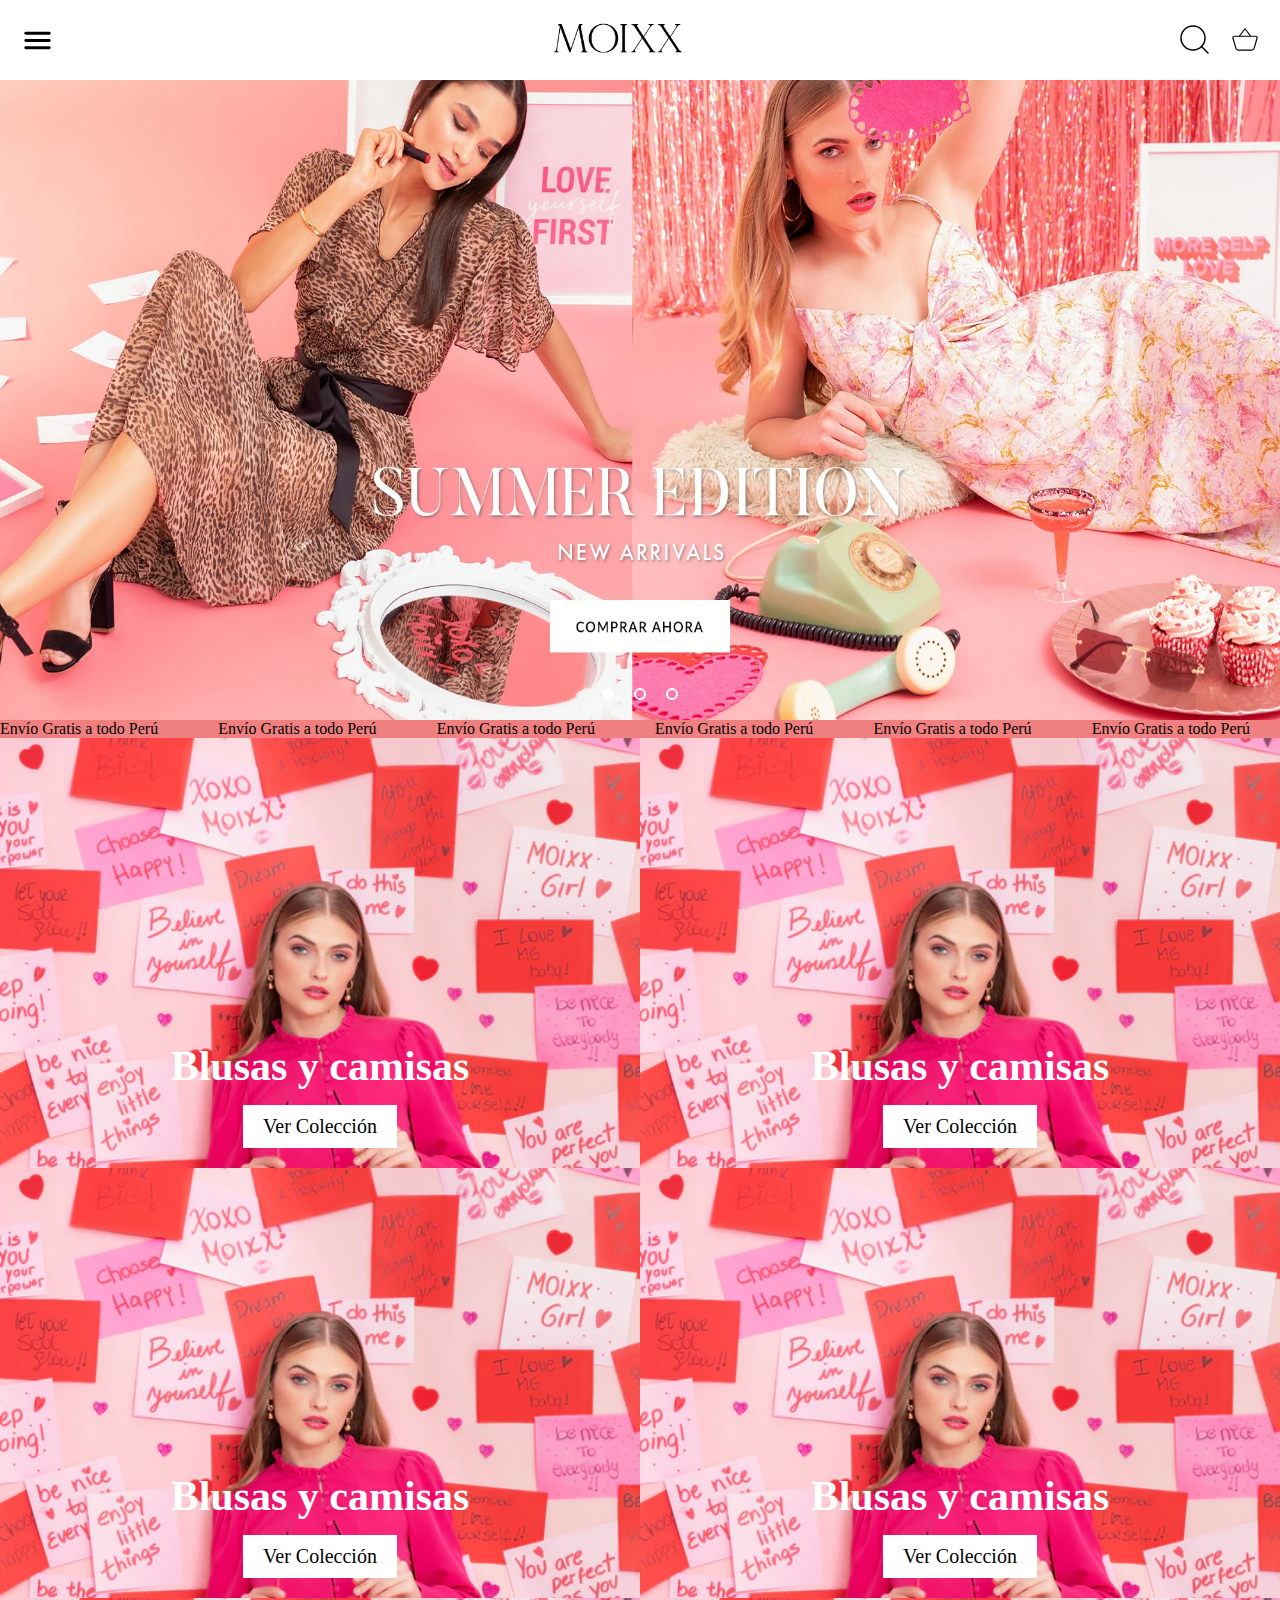
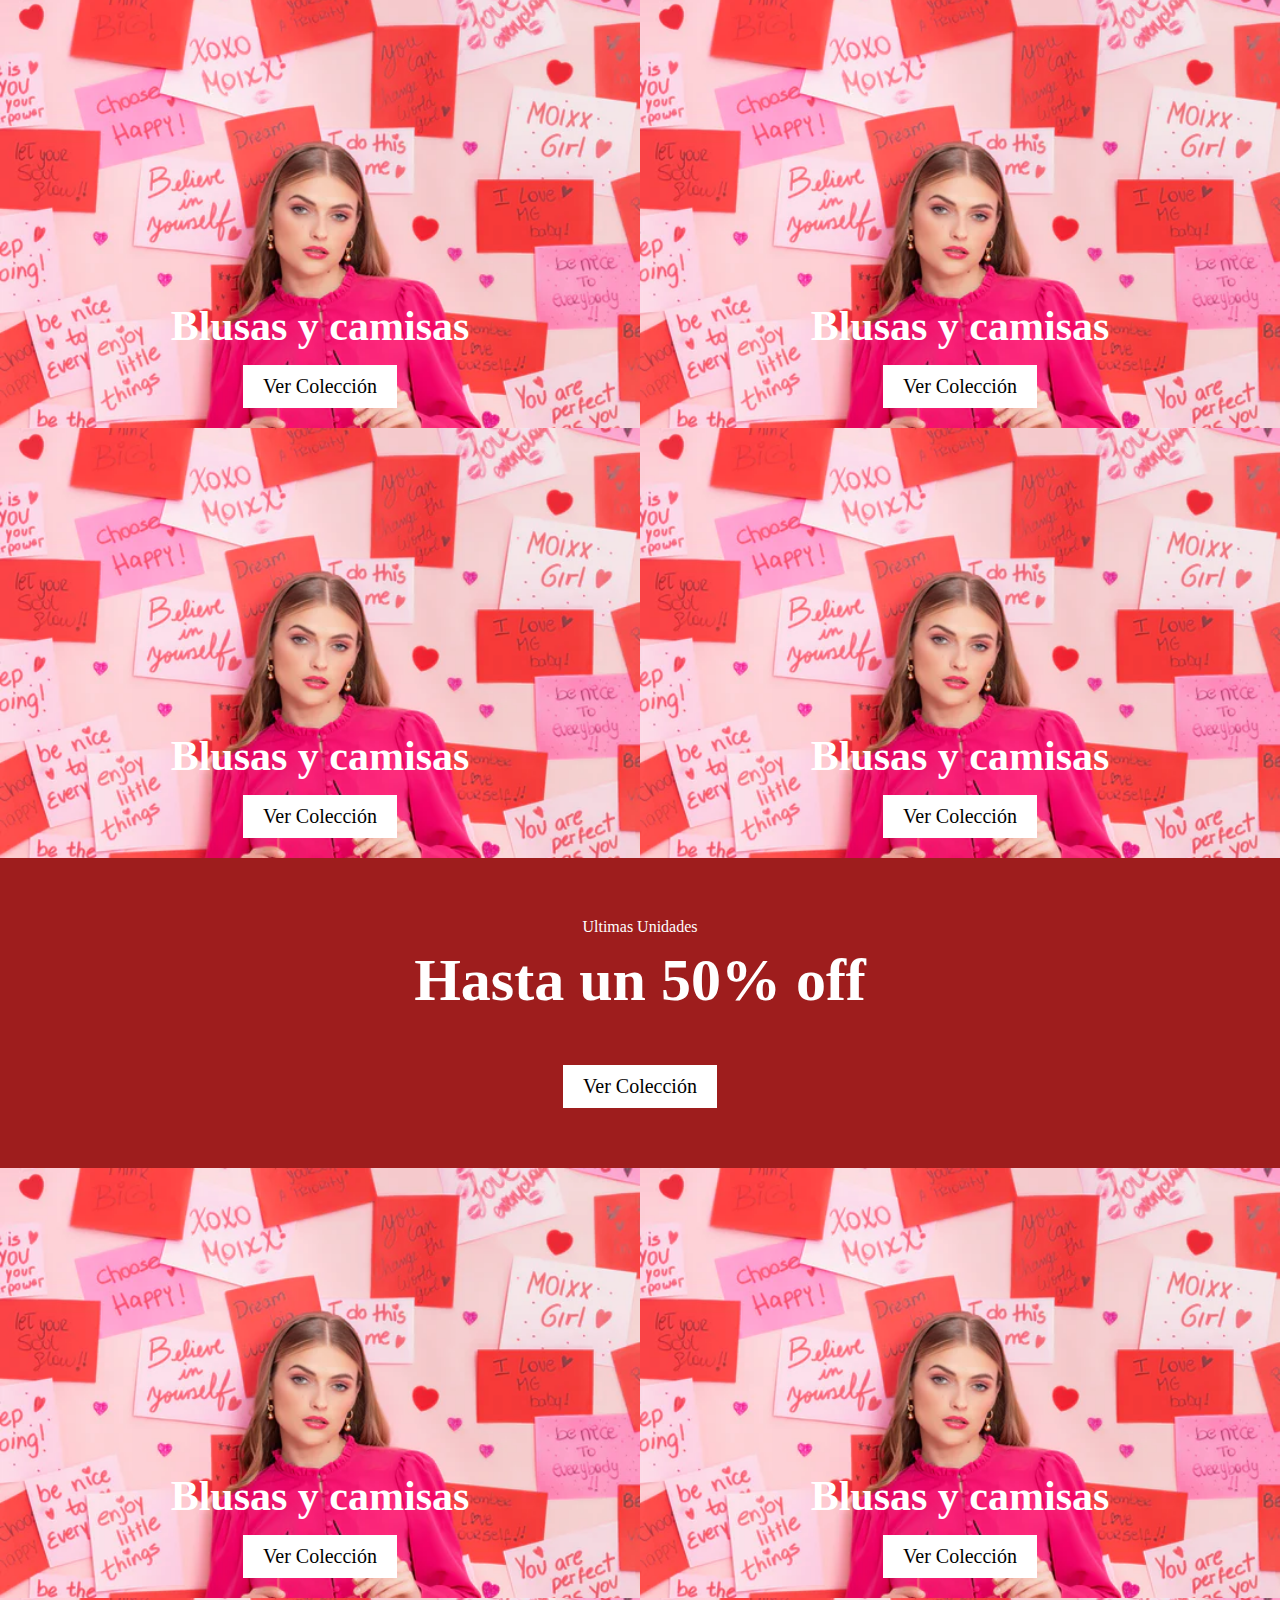
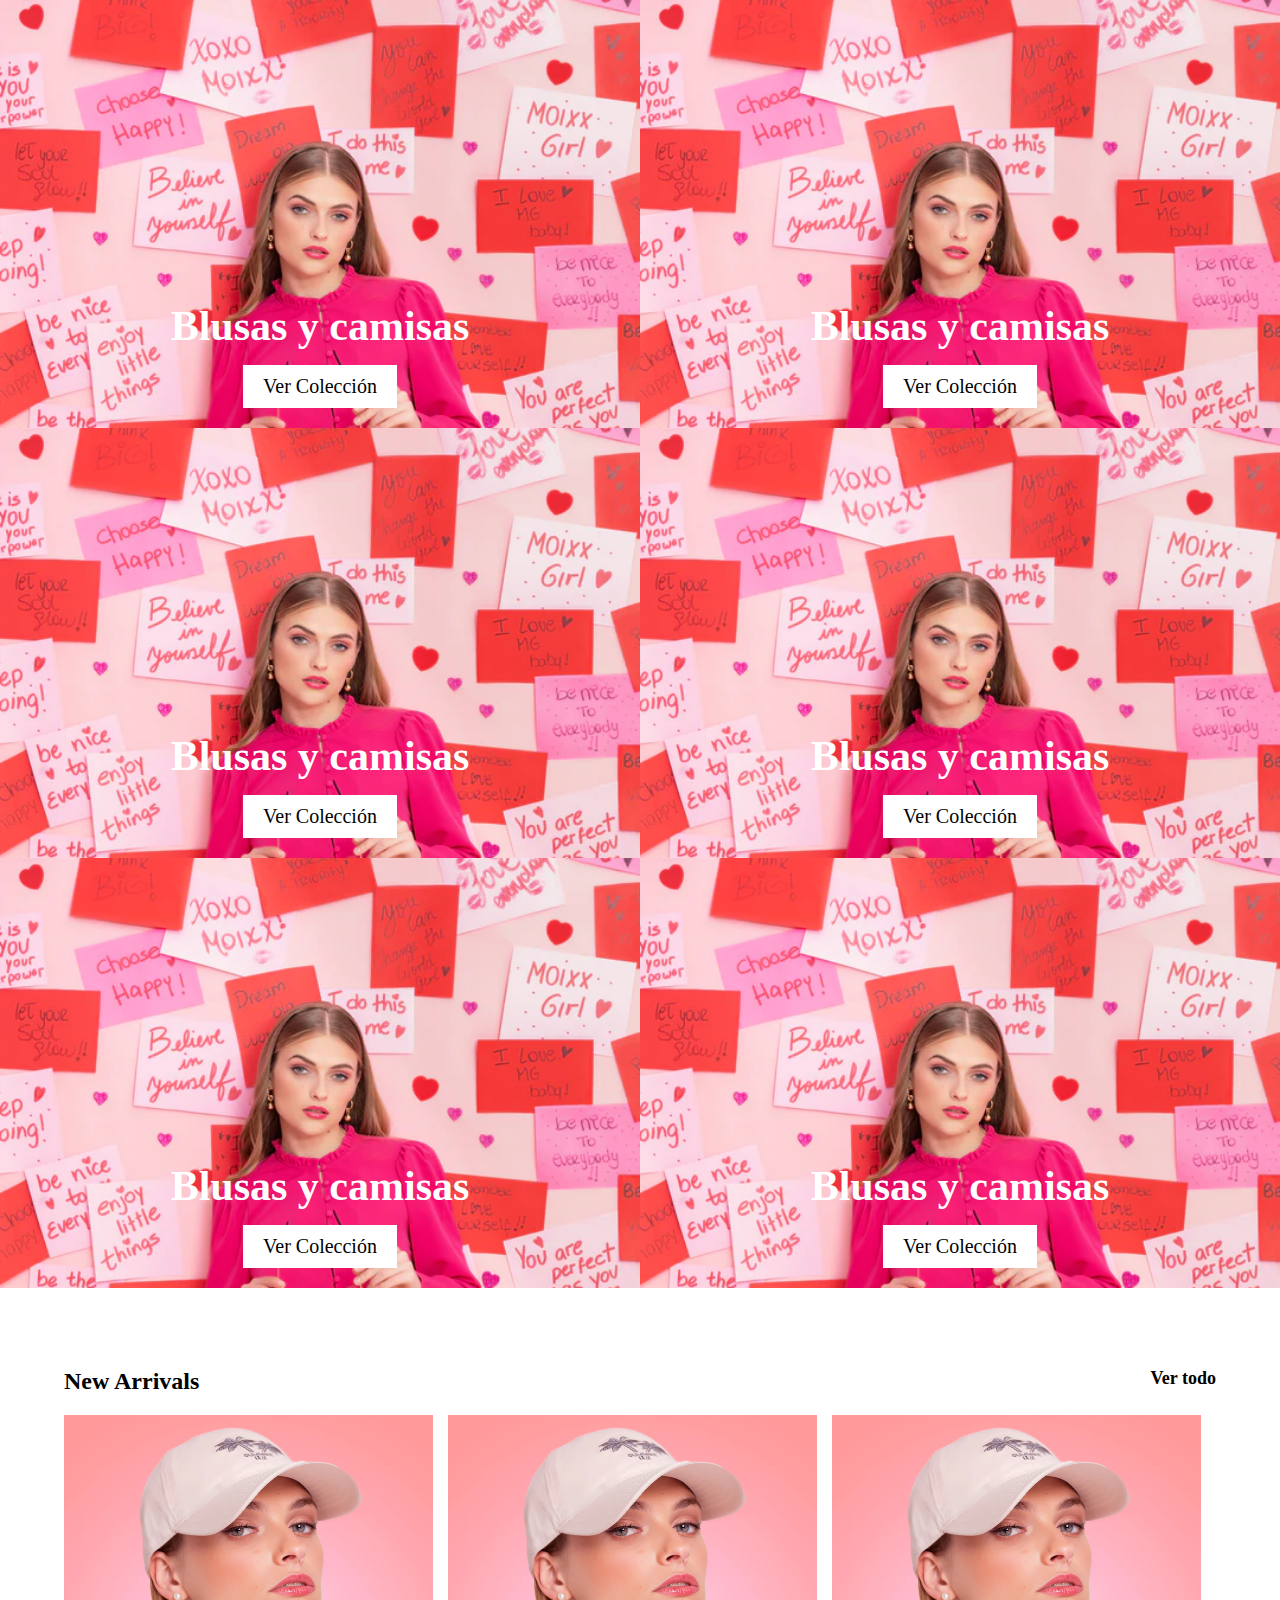
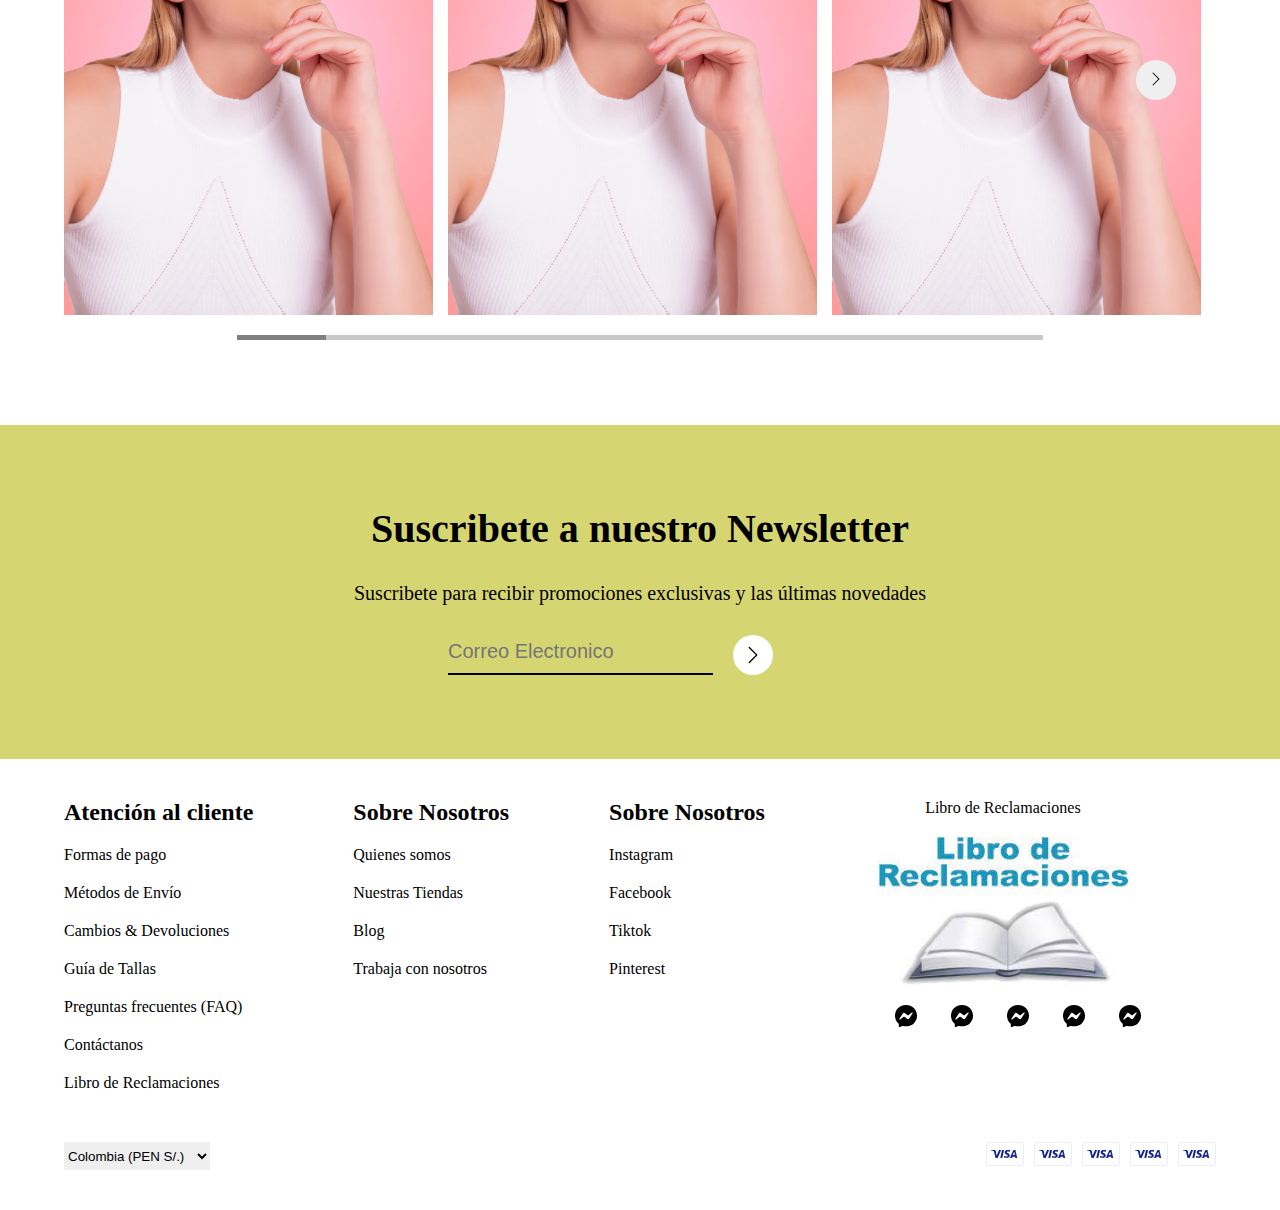
<file: index.html>
<!DOCTYPE html>
<html lang="es">
<head>
    <meta charset="UTF-8">
    <meta http-equiv="X-UA-Compatible" content="IE=edge">
    <meta name="viewport" content="width=device-width, initial-scale=1.0">
    <meta name="robots" content="index, follow" />
    <link rel = “alternate” href = “https://marketing70.com” hreflang = “es-pe” />
    <link rel = “alternate” href = “https://marketing70.com” hreflang = “es-mx” />
    <link rel = “alternate” href = “https://marketing70.com” hreflang = “es-es” />
    <link rel = “alternate” href = “https://marketing70.com” hreflang = “es-ar” />
    <link rel = “alternate” href = “https://marketing70.com” hreflang = “es-br” />
    <link rel = “alternate” href = “https://marketing70.com” hreflang = “es-cl” />
    <link rel = “alternate” href = “https://marketing70.com” hreflang = “es-co” />

    <title>MOIXX</title>

    <meta name="description" content="" />
    <meta name="keywords" content="" />
    <link rel="canonical" href="https://panel7.es" />
    <meta name="author" content="https://marketing70.com" />
    <meta name="theme-color" content="#213242" />
    <link rel="stylesheet" href="./code/css/nosotros.css" />
</head>
<body>
    <header>
        <div class="content">
            <ul>
                <li><a href="./New/index.html">New</a></li>
                <li><a href="./Ropa/index.html">Ropa</a></li>
                <li><a href="./Tops/index.html">Tops</a></li>
                <li><a href="./Vestidos/index.html">Vestidos</a></li>
                <li><a href="./Bottoms/index.html">Bottoms</a></li>
                <li><a href="./Accesorios/index.html">Accesorios</a></li>
                <li><a href="./Sale/index.html">Sale</a></li>
                <li><a href="./index.html">Nosotros</a></li>
            </ul>
            <ul>
                <li><a href="./Cuenta/index.html">Cuenta</a></li>
                <select>
                    <option value="">Colombia (PEN S/.)</option>
                    <option value="">PE (PEN S/.)</option>
                    <option value="">Bolivia (PEN S/.)</option>
                    <option value="">Brasil (PEN S/.)</option>
                    <option value="">Canadá (PEN S/.)</option>
                    <option value="">Chile (PEN S/.)</option>
                    <option value="">Costa Rica (PEN S/.)</option>
                    <option value="">Ecuador (PEN S/.)</option>
                </select>   
            </ul>
        </div>
        <button class="menu"><img src="./rg/svg/menu.svg" alt="menu"></button>
        <a href="./index.html"><img class="logo" src="./rg/logo/LOGO_500_B_500x.avif" alt="logo"></a>
        <ul>
            <li class="option">
                <a href="./New/index.html">New</a>
                <ul class="suboptions">
                    <li><a href="">New - Ropa</li></a>
                    <li><a href="">New - Ropa</li></a>
                </ul>
            </li>
            <li class="option">
                <a href="./Ropa/index.html">Ropa</a>
                <ul class="suboptions">
                    <li><a href="">Blusas & Camisas</li></a>
                    <li><a href="">Polos & Tops</li></a>
                    <li><a href="">Vestidos & Enterizos</li></a>
                    <li><a href="">Chompas & Poleras</li></a>
                    <li><a href="">Abrigos & Casacas</li></a>
                </ul>
            </li>
            <li class="option">
                <a href="./Tops/index.html">Tops</a>
                <ul class="suboptions">
                    <li><a href="">Best Sellers</li></a>
                    <li><a href="">Ready To Work</li></a>
                    <li><a href="">Gift Card - Tarjeta de Regalo</li></a>
                </ul>
            </li>
            <li class="option">
                <a href="./Vestidos/index.html">Vestidos</a>
                <ul class="suboptions">
                    <li><a href="">Blusas & Camisas</li></a>
                    <li><a href="">Polos & Tops</li></a>
                    <li><a href="">Vestidos & Enterizos</li></a>
                    <li><a href="">Chompas & Poleras</li></a>
                    <li><a href="">Abrigos & Casacas</li></a>
                </ul>
            </li>
            <li class="option">
                <a href="./Bottoms/index.html">Bottoms</a>
                <ul class="suboptions">
                    <li><a href="">Blusas & Camisas</li></a>
                    <li><a href="">Polos & Tops</li></a>
                    <li><a href="">Vestidos & Enterizos</li></a>
                    <li><a href="">Chompas & Poleras</li></a>
                    <li><a href="">Abrigos & Casacas</li></a>
                </ul>
            </li>
            <li class="option">
                <a href="./Accesorios/index.html">Accesorios</a>
                <ul class="suboptions">
                    <li><a href="">Blusas & Camisas</li></a>
                    <li><a href="">Polos & Tops</li></a>
                    <li><a href="">Vestidos & Enterizos</li></a>
                    <li><a href="">Chompas & Poleras</li></a>
                    <li><a href="">Abrigos & Casacas</li></a>
                </ul>
            </li>
            <li class="option">
                <a href="./Sale/index.html">Sale</a>
                <ul class="suboptions">
                    <li><a href="">Blusas & Camisas</li></a>
                    <li><a href="">Polos & Tops</li></a>
                    <li><a href="">Vestidos & Enterizos</li></a>
                    <li><a href="">Chompas & Poleras</li></a>
                    <li><a href="">Abrigos & Casacas</li></a>
                </ul>
            </li>
            <li class="option">
                <a href="./index.html">Nosotros</a>
                <ul class="suboptions">
                    <li><a href="">Blusas & Camisas</li></a>
                    <li><a href="">Polos & Tops</li></a>
                    <li><a href="">Vestidos & Enterizos</li></a>
                    <li><a href="">Chompas & Poleras</li></a>
                    <li><a href="">Abrigos & Casacas</li></a>
                </ul>
            </li>
        </ul>
        <div>
            <select>
                <option value="">Colombia (PEN S/.)</option>
                <option value="">PE (PEN S/.)</option>
                <option value="">Bolivia (PEN S/.)</option>
                <option value="">Brasil (PEN S/.)</option>
                <option value="">Canadá (PEN S/.)</option>
                <option value="">Chile (PEN S/.)</option>
                <option value="">Costa Rica (PEN S/.)</option>
                <option value="">Ecuador (PEN S/.)</option>
            </select>
            <a href="../Cuenta/index.html">Cuenta</a>
            <svg class="icon" viewBox="0 0 30 30" version="1.1" xmlns="http://www.w3.org/2000/svg">
                <title>Search</title>
                <g stroke="none" stroke-width="1.5" fill="none" fill-rule="evenodd" stroke-linecap="round" stroke-linejoin="round">
                  <g transform="translate(-1335.000000, -30.000000)" stroke="currentColor">
                    <g transform="translate(1336.000000, 31.000000)">
                      <circle cx="12" cy="12" r="12"></circle>
                      <line x1="27" y1="27" x2="20.475" y2="20.475" id="Path"></line>
                    </g>
                  </g>
                </g>
            </svg>
            <svg class="icon" xmlns="http://www.w3.org/2000/svg" viewBox="0 0 512 512"><title>Basket</title>
                <path d="M68.4 192A20.38 20.38 0 0048 212.2a17.87 17.87 0 00.8 5.5L100.5 400a40.46 40.46 0 0039.1 29.5h232.8a40.88 40.88 0 0039.3-29.5l51.7-182.3.6-5.5a20.38 20.38 0 00-20.4-20.2H68" fill="none" stroke="currentColor" stroke-linejoin="round" stroke-width="20"></path>
                <path fill="none" stroke="currentColor" stroke-linejoin="round" stroke-width="20" d="M160 192l96-128 96 128"></path>
            </svg>
        </div>
    </header>
    <main>
        <section class="home">
            <div class="sliderMove">
                <div class="box one"></div>
                <div class="box two"></div>
                <div class="box tree"></div>
            </div>
            <div class="cont-buttons">
                <button></button>
                <button></button>
                <button></button>
            </div>
        </section>
        
        <section class="cont-marque">
            <div class="marque">
                <span> Envío Gratis a todo Perú </span>
                <span> Envío Gratis a todo Perú </span>
                <span> Envío Gratis a todo Perú </span>
                <span> Envío Gratis a todo Perú </span>
                <span> Envío Gratis a todo Perú </span>
                <span> Envío Gratis a todo Perú </span>
                <span> Envío Gratis a todo Perú </span>
                <span> Envío Gratis a todo Perú </span>
                <span> Envío Gratis a todo Perú </span>
                <span> Envío Gratis a todo Perú </span>
                <span> Envío Gratis a todo Perú </span>
                <span> Envío Gratis a todo Perú </span>
            </div>
        </section>

        <section class="categorias">
            <div class="box-grid">
                <div class="card">
                    <img src="./rg/img/moixx.prueba.31ene01151_540x.webp" alt="photo" />
                    <div>
                        <h2>Blusas y camisas</h2>
                        <a href="">Ver Colección</a>
                    </div>
                </div>
                <div class="card">
                    <img src="./rg/img/moixx.prueba.31ene01151_540x.webp" alt="photo" />
                    <div>
                        <h2>Blusas y camisas</h2>
                        <a href="">Ver Colección</a>
                    </div>
                </div>
                <div class="card">
                    <img src="./rg/img/moixx.prueba.31ene01151_540x.webp" alt="photo" />
                    <div>
                        <h2>Blusas y camisas</h2>
                        <a href="">Ver Colección</a>
                    </div>
                </div>
                <div class="card">
                    <img src="./rg/img/moixx.prueba.31ene01151_540x.webp" alt="photo" />
                    <div>
                        <h2>Blusas y camisas</h2>
                        <a href="">Ver Colección</a>
                    </div>
                </div>
                <div class="card">
                    <img src="./rg/img/moixx.prueba.31ene01151_540x.webp" alt="photo" />
                    <div>
                        <h2>Blusas y camisas</h2>
                        <a href="">Ver Colección</a>
                    </div>
                </div>
                <div class="card">
                    <img src="./rg/img/moixx.prueba.31ene01151_540x.webp" alt="photo" />
                    <div>
                        <h2>Blusas y camisas</h2>
                        <a href="">Ver Colección</a>
                    </div>
                </div>
                <div class="card">
                    <img src="./rg/img/moixx.prueba.31ene01151_540x.webp" alt="photo" />
                    <div>
                        <h2>Blusas y camisas</h2>
                        <a href="">Ver Colección</a>
                    </div>
                </div>
                <div class="card">
                    <img src="./rg/img/moixx.prueba.31ene01151_540x.webp" alt="photo" />
                    <div>
                        <h2>Blusas y camisas</h2>
                        <a href="">Ver Colección</a>
                    </div>
                </div>
            </div>
            <div class="banner">
                    <span>Ultimas Unidades</span>
                    <h2>Hasta un 50% off</h2>
                    <a href="">Ver Colección</a>
            </div>
            <div class="box-grid">
                <div class="card">
                    <img src="./rg/img/moixx.prueba.31ene01151_540x.webp" alt="photo" />
                    <div>
                        <h2>Blusas y camisas</h2>
                        <a href="">Ver Colección</a>
                    </div>
                </div>
                <div class="card">
                    <img src="./rg/img/moixx.prueba.31ene01151_540x.webp" alt="photo" />
                    <div>
                        <h2>Blusas y camisas</h2>
                        <a href="">Ver Colección</a>
                    </div>
                </div>
                <div class="card">
                    <img src="./rg/img/moixx.prueba.31ene01151_540x.webp" alt="photo" />
                    <div>
                        <h2>Blusas y camisas</h2>
                        <a href="">Ver Colección</a>
                    </div>
                </div>
                <div class="card">
                    <img src="./rg/img/moixx.prueba.31ene01151_540x.webp" alt="photo" />
                    <div>
                        <h2>Blusas y camisas</h2>
                        <a href="">Ver Colección</a>
                    </div>
                </div>
                <div class="card">
                    <img src="./rg/img/moixx.prueba.31ene01151_540x.webp" alt="photo" />
                    <div>
                        <h2>Blusas y camisas</h2>
                        <a href="">Ver Colección</a>
                    </div>
                </div>
                <div class="card">
                    <img src="./rg/img/moixx.prueba.31ene01151_540x.webp" alt="photo" />
                    <div>
                        <h2>Blusas y camisas</h2>
                        <a href="">Ver Colección</a>
                    </div>
                </div>
                <div class="card">
                    <img src="./rg/img/moixx.prueba.31ene01151_540x.webp" alt="photo" />
                    <div>
                        <h2>Blusas y camisas</h2>
                        <a href="">Ver Colección</a>
                    </div>
                </div>
                <div class="card">
                    <img src="./rg/img/moixx.prueba.31ene01151_540x.webp" alt="photo" />
                    <div>
                        <h2>Blusas y camisas</h2>
                        <a href="">Ver Colección</a>
                    </div>
                </div>
            </div>
        </section>

        <section class="arrivals">
            <div class="top">
                <h2>New Arrivals</h2>
                <a href="">Ver todo</a>
            </div>
            <div class="slider">
                <div class="sliderMove">
                    <div class="item"><img src="./rg/img/Moixx-11-ene-23-1143_720x.webp" alt="img"></div>
                    <div class="item"><img src="./rg/img/Moixx-11-ene-23-1143_720x.webp" alt="img"></div>
                    <div class="item"><img src="./rg/img/Moixx-11-ene-23-1143_720x.webp" alt="img"></div>
                    <div class="item"><img src="./rg/img/Moixx-11-ene-23-1143_720x.webp" alt="img"></div>
                    <div class="item"><img src="./rg/img/Moixx-11-ene-23-1143_720x.webp" alt="img"></div>
                    <div class="item"><img src="./rg/img/Moixx-11-ene-23-1143_720x.webp" alt="img"></div>
                    <div class="item"><img src="./rg/img/Moixx-11-ene-23-1143_720x.webp" alt="img"></div>
                    <div class="item"><img src="./rg/img/Moixx-11-ene-23-1143_720x.webp" alt="img"></div>
                    <div class="item"><img src="./rg/img/Moixx-11-ene-23-1143_720x.webp" alt="img"></div>
                    <div class="item"><img src="./rg/img/Moixx-11-ene-23-1143_720x.webp" alt="img"></div>
                    <div class="item"><img src="./rg/img/Moixx-11-ene-23-1143_720x.webp" alt="img"></div>
                </div>
                <button class="arrow left"><img src="./rg/svg/chevron-left.svg" alt=""></button>
                <button class="arrow right"><img src="./rg/svg/chevron-right.svg" alt=""></button>
                <div class="cont-barras">
                    <div class="barras"></div>
                    <div class="barras"></div>
                    <div class="barras"></div>
                    <div class="barras"></div>
                    <div class="barras"></div>
                    <div class="barras"></div>
                    <div class="barras"></div>
                    <div class="barras"></div>
                    <div class="barras"></div>
                </div>
            </div>
        </section>

        <section class="subscripcion">
            <h2>Suscribete a nuestro Newsletter</h2>
            <p>Suscribete para recibir promociones exclusivas y las últimas novedades</p>
            <div>
                <input type="text" placeholder="Correo Electronico" />
                <a href=""><img src="./rg/svg/chevron-right.svg" alt=""></a>
            </div>
        </section>
    </main>

    <footer>
        <div class="cont-info">
            <div class="info">
                <h2>Atención al cliente</h2>
                <a href="">Formas de pago</a>
                <a href="">Métodos de Envío</a>
                <a href="">Cambios & Devoluciones</a>
                <a href="">Guía de Tallas</a>
                <a href="">Preguntas frecuentes (FAQ)</a>
                <a href="">Contáctanos</a>
                <a href="">Libro de Reclamaciones</a>
            </div>
            <div class="info">
                <h2>Sobre Nosotros</h2>
                <a href="">Quienes somos</a>
                <a href="">Nuestras Tiendas</a>
                <a href="">Blog</a>
                <a href="">Trabaja con nosotros</a>
            </div>
            <div class="info">
                <h2>Sobre Nosotros</h2>
                <a href="">Instagram</a>
                <a href="">Facebook</a>
                <a href="">Tiktok</a>
                <a href="">Pinterest</a>
            </div>
            <div class="info">
                <a href="">Libro de Reclamaciones</a>
                <img class="libro" src="./rg/img/libro_400x.jpg" alt="libro">
                <div class="redes">
                    <img src="./rg/svg/messenger.svg" alt="">
                    <img src="./rg/svg/messenger.svg" alt="">
                    <img src="./rg/svg/messenger.svg" alt="">
                    <img src="./rg/svg/messenger.svg" alt="">
                    <img src="./rg/svg/messenger.svg" alt="">
                </div>
            </div>
        </div>
        <div class="foot">
            <select>
                <option value="">Colombia (PEN S/.)</option>
                <option value="">PE (PEN S/.)</option>
                <option value="">Bolivia (PEN S/.)</option>
                <option value="">Brasil (PEN S/.)</option>
                <option value="">Canadá (PEN S/.)</option>
                <option value="">Chile (PEN S/.)</option>
                <option value="">Costa Rica (PEN S/.)</option>
                <option value="">Ecuador (PEN S/.)</option>
            </select>

            <ul>
                <li><a href="">
                    <svg class="section-footer__payment-icon" viewBox="0 0 38 24" xmlns="http://www.w3.org/2000/svg" role="img" width="38" height="24" aria-labelledby="pi-visa"><title id="pi-visa">Visa</title><path opacity=".07" d="M35 0H3C1.3 0 0 1.3 0 3v18c0 1.7 1.4 3 3 3h32c1.7 0 3-1.3 3-3V3c0-1.7-1.4-3-3-3z"></path><path fill="#fff" d="M35 1c1.1 0 2 .9 2 2v18c0 1.1-.9 2-2 2H3c-1.1 0-2-.9-2-2V3c0-1.1.9-2 2-2h32"></path><path d="M28.3 10.1H28c-.4 1-.7 1.5-1 3h1.9c-.3-1.5-.3-2.2-.6-3zm2.9 5.9h-1.7c-.1 0-.1 0-.2-.1l-.2-.9-.1-.2h-2.4c-.1 0-.2 0-.2.2l-.3.9c0 .1-.1.1-.1.1h-2.1l.2-.5L27 8.7c0-.5.3-.7.8-.7h1.5c.1 0 .2 0 .2.2l1.4 6.5c.1.4.2.7.2 1.1.1.1.1.1.1.2zm-13.4-.3l.4-1.8c.1 0 .2.1.2.1.7.3 1.4.5 2.1.4.2 0 .5-.1.7-.2.5-.2.5-.7.1-1.1-.2-.2-.5-.3-.8-.5-.4-.2-.8-.4-1.1-.7-1.2-1-.8-2.4-.1-3.1.6-.4.9-.8 1.7-.8 1.2 0 2.5 0 3.1.2h.1c-.1.6-.2 1.1-.4 1.7-.5-.2-1-.4-1.5-.4-.3 0-.6 0-.9.1-.2 0-.3.1-.4.2-.2.2-.2.5 0 .7l.5.4c.4.2.8.4 1.1.6.5.3 1 .8 1.1 1.4.2.9-.1 1.7-.9 2.3-.5.4-.7.6-1.4.6-1.4 0-2.5.1-3.4-.2-.1.2-.1.2-.2.1zm-3.5.3c.1-.7.1-.7.2-1 .5-2.2 1-4.5 1.4-6.7.1-.2.1-.3.3-.3H18c-.2 1.2-.4 2.1-.7 3.2-.3 1.5-.6 3-1 4.5 0 .2-.1.2-.3.2M5 8.2c0-.1.2-.2.3-.2h3.4c.5 0 .9.3 1 .8l.9 4.4c0 .1 0 .1.1.2 0-.1.1-.1.1-.1l2.1-5.1c-.1-.1 0-.2.1-.2h2.1c0 .1 0 .1-.1.2l-3.1 7.3c-.1.2-.1.3-.2.4-.1.1-.3 0-.5 0H9.7c-.1 0-.2 0-.2-.2L7.9 9.5c-.2-.2-.5-.5-.9-.6-.6-.3-1.7-.5-1.9-.5L5 8.2z" fill="#142688"></path></svg>
                </a></li>
                <li><a href="">
                    <svg class="section-footer__payment-icon" viewBox="0 0 38 24" xmlns="http://www.w3.org/2000/svg" role="img" width="38" height="24" aria-labelledby="pi-visa"><title id="pi-visa">Visa</title><path opacity=".07" d="M35 0H3C1.3 0 0 1.3 0 3v18c0 1.7 1.4 3 3 3h32c1.7 0 3-1.3 3-3V3c0-1.7-1.4-3-3-3z"></path><path fill="#fff" d="M35 1c1.1 0 2 .9 2 2v18c0 1.1-.9 2-2 2H3c-1.1 0-2-.9-2-2V3c0-1.1.9-2 2-2h32"></path><path d="M28.3 10.1H28c-.4 1-.7 1.5-1 3h1.9c-.3-1.5-.3-2.2-.6-3zm2.9 5.9h-1.7c-.1 0-.1 0-.2-.1l-.2-.9-.1-.2h-2.4c-.1 0-.2 0-.2.2l-.3.9c0 .1-.1.1-.1.1h-2.1l.2-.5L27 8.7c0-.5.3-.7.8-.7h1.5c.1 0 .2 0 .2.2l1.4 6.5c.1.4.2.7.2 1.1.1.1.1.1.1.2zm-13.4-.3l.4-1.8c.1 0 .2.1.2.1.7.3 1.4.5 2.1.4.2 0 .5-.1.7-.2.5-.2.5-.7.1-1.1-.2-.2-.5-.3-.8-.5-.4-.2-.8-.4-1.1-.7-1.2-1-.8-2.4-.1-3.1.6-.4.9-.8 1.7-.8 1.2 0 2.5 0 3.1.2h.1c-.1.6-.2 1.1-.4 1.7-.5-.2-1-.4-1.5-.4-.3 0-.6 0-.9.1-.2 0-.3.1-.4.2-.2.2-.2.5 0 .7l.5.4c.4.2.8.4 1.1.6.5.3 1 .8 1.1 1.4.2.9-.1 1.7-.9 2.3-.5.4-.7.6-1.4.6-1.4 0-2.5.1-3.4-.2-.1.2-.1.2-.2.1zm-3.5.3c.1-.7.1-.7.2-1 .5-2.2 1-4.5 1.4-6.7.1-.2.1-.3.3-.3H18c-.2 1.2-.4 2.1-.7 3.2-.3 1.5-.6 3-1 4.5 0 .2-.1.2-.3.2M5 8.2c0-.1.2-.2.3-.2h3.4c.5 0 .9.3 1 .8l.9 4.4c0 .1 0 .1.1.2 0-.1.1-.1.1-.1l2.1-5.1c-.1-.1 0-.2.1-.2h2.1c0 .1 0 .1-.1.2l-3.1 7.3c-.1.2-.1.3-.2.4-.1.1-.3 0-.5 0H9.7c-.1 0-.2 0-.2-.2L7.9 9.5c-.2-.2-.5-.5-.9-.6-.6-.3-1.7-.5-1.9-.5L5 8.2z" fill="#142688"></path></svg>
                </a></li>
                <li><a href="">
                    <svg class="section-footer__payment-icon" viewBox="0 0 38 24" xmlns="http://www.w3.org/2000/svg" role="img" width="38" height="24" aria-labelledby="pi-visa"><title id="pi-visa">Visa</title><path opacity=".07" d="M35 0H3C1.3 0 0 1.3 0 3v18c0 1.7 1.4 3 3 3h32c1.7 0 3-1.3 3-3V3c0-1.7-1.4-3-3-3z"></path><path fill="#fff" d="M35 1c1.1 0 2 .9 2 2v18c0 1.1-.9 2-2 2H3c-1.1 0-2-.9-2-2V3c0-1.1.9-2 2-2h32"></path><path d="M28.3 10.1H28c-.4 1-.7 1.5-1 3h1.9c-.3-1.5-.3-2.2-.6-3zm2.9 5.9h-1.7c-.1 0-.1 0-.2-.1l-.2-.9-.1-.2h-2.4c-.1 0-.2 0-.2.2l-.3.9c0 .1-.1.1-.1.1h-2.1l.2-.5L27 8.7c0-.5.3-.7.8-.7h1.5c.1 0 .2 0 .2.2l1.4 6.5c.1.4.2.7.2 1.1.1.1.1.1.1.2zm-13.4-.3l.4-1.8c.1 0 .2.1.2.1.7.3 1.4.5 2.1.4.2 0 .5-.1.7-.2.5-.2.5-.7.1-1.1-.2-.2-.5-.3-.8-.5-.4-.2-.8-.4-1.1-.7-1.2-1-.8-2.4-.1-3.1.6-.4.9-.8 1.7-.8 1.2 0 2.5 0 3.1.2h.1c-.1.6-.2 1.1-.4 1.7-.5-.2-1-.4-1.5-.4-.3 0-.6 0-.9.1-.2 0-.3.1-.4.2-.2.2-.2.5 0 .7l.5.4c.4.2.8.4 1.1.6.5.3 1 .8 1.1 1.4.2.9-.1 1.7-.9 2.3-.5.4-.7.6-1.4.6-1.4 0-2.5.1-3.4-.2-.1.2-.1.2-.2.1zm-3.5.3c.1-.7.1-.7.2-1 .5-2.2 1-4.5 1.4-6.7.1-.2.1-.3.3-.3H18c-.2 1.2-.4 2.1-.7 3.2-.3 1.5-.6 3-1 4.5 0 .2-.1.2-.3.2M5 8.2c0-.1.2-.2.3-.2h3.4c.5 0 .9.3 1 .8l.9 4.4c0 .1 0 .1.1.2 0-.1.1-.1.1-.1l2.1-5.1c-.1-.1 0-.2.1-.2h2.1c0 .1 0 .1-.1.2l-3.1 7.3c-.1.2-.1.3-.2.4-.1.1-.3 0-.5 0H9.7c-.1 0-.2 0-.2-.2L7.9 9.5c-.2-.2-.5-.5-.9-.6-.6-.3-1.7-.5-1.9-.5L5 8.2z" fill="#142688"></path></svg>
                </a></li>
                <li><a href="">
                    <svg class="section-footer__payment-icon" viewBox="0 0 38 24" xmlns="http://www.w3.org/2000/svg" role="img" width="38" height="24" aria-labelledby="pi-visa"><title id="pi-visa">Visa</title><path opacity=".07" d="M35 0H3C1.3 0 0 1.3 0 3v18c0 1.7 1.4 3 3 3h32c1.7 0 3-1.3 3-3V3c0-1.7-1.4-3-3-3z"></path><path fill="#fff" d="M35 1c1.1 0 2 .9 2 2v18c0 1.1-.9 2-2 2H3c-1.1 0-2-.9-2-2V3c0-1.1.9-2 2-2h32"></path><path d="M28.3 10.1H28c-.4 1-.7 1.5-1 3h1.9c-.3-1.5-.3-2.2-.6-3zm2.9 5.9h-1.7c-.1 0-.1 0-.2-.1l-.2-.9-.1-.2h-2.4c-.1 0-.2 0-.2.2l-.3.9c0 .1-.1.1-.1.1h-2.1l.2-.5L27 8.7c0-.5.3-.7.8-.7h1.5c.1 0 .2 0 .2.2l1.4 6.5c.1.4.2.7.2 1.1.1.1.1.1.1.2zm-13.4-.3l.4-1.8c.1 0 .2.1.2.1.7.3 1.4.5 2.1.4.2 0 .5-.1.7-.2.5-.2.5-.7.1-1.1-.2-.2-.5-.3-.8-.5-.4-.2-.8-.4-1.1-.7-1.2-1-.8-2.4-.1-3.1.6-.4.9-.8 1.7-.8 1.2 0 2.5 0 3.1.2h.1c-.1.6-.2 1.1-.4 1.7-.5-.2-1-.4-1.5-.4-.3 0-.6 0-.9.1-.2 0-.3.1-.4.2-.2.2-.2.5 0 .7l.5.4c.4.2.8.4 1.1.6.5.3 1 .8 1.1 1.4.2.9-.1 1.7-.9 2.3-.5.4-.7.6-1.4.6-1.4 0-2.5.1-3.4-.2-.1.2-.1.2-.2.1zm-3.5.3c.1-.7.1-.7.2-1 .5-2.2 1-4.5 1.4-6.7.1-.2.1-.3.3-.3H18c-.2 1.2-.4 2.1-.7 3.2-.3 1.5-.6 3-1 4.5 0 .2-.1.2-.3.2M5 8.2c0-.1.2-.2.3-.2h3.4c.5 0 .9.3 1 .8l.9 4.4c0 .1 0 .1.1.2 0-.1.1-.1.1-.1l2.1-5.1c-.1-.1 0-.2.1-.2h2.1c0 .1 0 .1-.1.2l-3.1 7.3c-.1.2-.1.3-.2.4-.1.1-.3 0-.5 0H9.7c-.1 0-.2 0-.2-.2L7.9 9.5c-.2-.2-.5-.5-.9-.6-.6-.3-1.7-.5-1.9-.5L5 8.2z" fill="#142688"></path></svg>
                </a></li>
                <li><a href="">
                    <svg class="section-footer__payment-icon" viewBox="0 0 38 24" xmlns="http://www.w3.org/2000/svg" role="img" width="38" height="24" aria-labelledby="pi-visa"><title id="pi-visa">Visa</title><path opacity=".07" d="M35 0H3C1.3 0 0 1.3 0 3v18c0 1.7 1.4 3 3 3h32c1.7 0 3-1.3 3-3V3c0-1.7-1.4-3-3-3z"></path><path fill="#fff" d="M35 1c1.1 0 2 .9 2 2v18c0 1.1-.9 2-2 2H3c-1.1 0-2-.9-2-2V3c0-1.1.9-2 2-2h32"></path><path d="M28.3 10.1H28c-.4 1-.7 1.5-1 3h1.9c-.3-1.5-.3-2.2-.6-3zm2.9 5.9h-1.7c-.1 0-.1 0-.2-.1l-.2-.9-.1-.2h-2.4c-.1 0-.2 0-.2.2l-.3.9c0 .1-.1.1-.1.1h-2.1l.2-.5L27 8.7c0-.5.3-.7.8-.7h1.5c.1 0 .2 0 .2.2l1.4 6.5c.1.4.2.7.2 1.1.1.1.1.1.1.2zm-13.4-.3l.4-1.8c.1 0 .2.1.2.1.7.3 1.4.5 2.1.4.2 0 .5-.1.7-.2.5-.2.5-.7.1-1.1-.2-.2-.5-.3-.8-.5-.4-.2-.8-.4-1.1-.7-1.2-1-.8-2.4-.1-3.1.6-.4.9-.8 1.7-.8 1.2 0 2.5 0 3.1.2h.1c-.1.6-.2 1.1-.4 1.7-.5-.2-1-.4-1.5-.4-.3 0-.6 0-.9.1-.2 0-.3.1-.4.2-.2.2-.2.5 0 .7l.5.4c.4.2.8.4 1.1.6.5.3 1 .8 1.1 1.4.2.9-.1 1.7-.9 2.3-.5.4-.7.6-1.4.6-1.4 0-2.5.1-3.4-.2-.1.2-.1.2-.2.1zm-3.5.3c.1-.7.1-.7.2-1 .5-2.2 1-4.5 1.4-6.7.1-.2.1-.3.3-.3H18c-.2 1.2-.4 2.1-.7 3.2-.3 1.5-.6 3-1 4.5 0 .2-.1.2-.3.2M5 8.2c0-.1.2-.2.3-.2h3.4c.5 0 .9.3 1 .8l.9 4.4c0 .1 0 .1.1.2 0-.1.1-.1.1-.1l2.1-5.1c-.1-.1 0-.2.1-.2h2.1c0 .1 0 .1-.1.2l-3.1 7.3c-.1.2-.1.3-.2.4-.1.1-.3 0-.5 0H9.7c-.1 0-.2 0-.2-.2L7.9 9.5c-.2-.2-.5-.5-.9-.6-.6-.3-1.7-.5-1.9-.5L5 8.2z" fill="#142688"></path></svg>
                </a></li>
            </ul>
        </div>
    </footer>
</body>
<script src="./code/scripts/slider.js"></script>
<script src="./code/scripts/sliderArrivals.js"></script>
<script src="./code/scripts/header.js"></script>
</html>
</file>
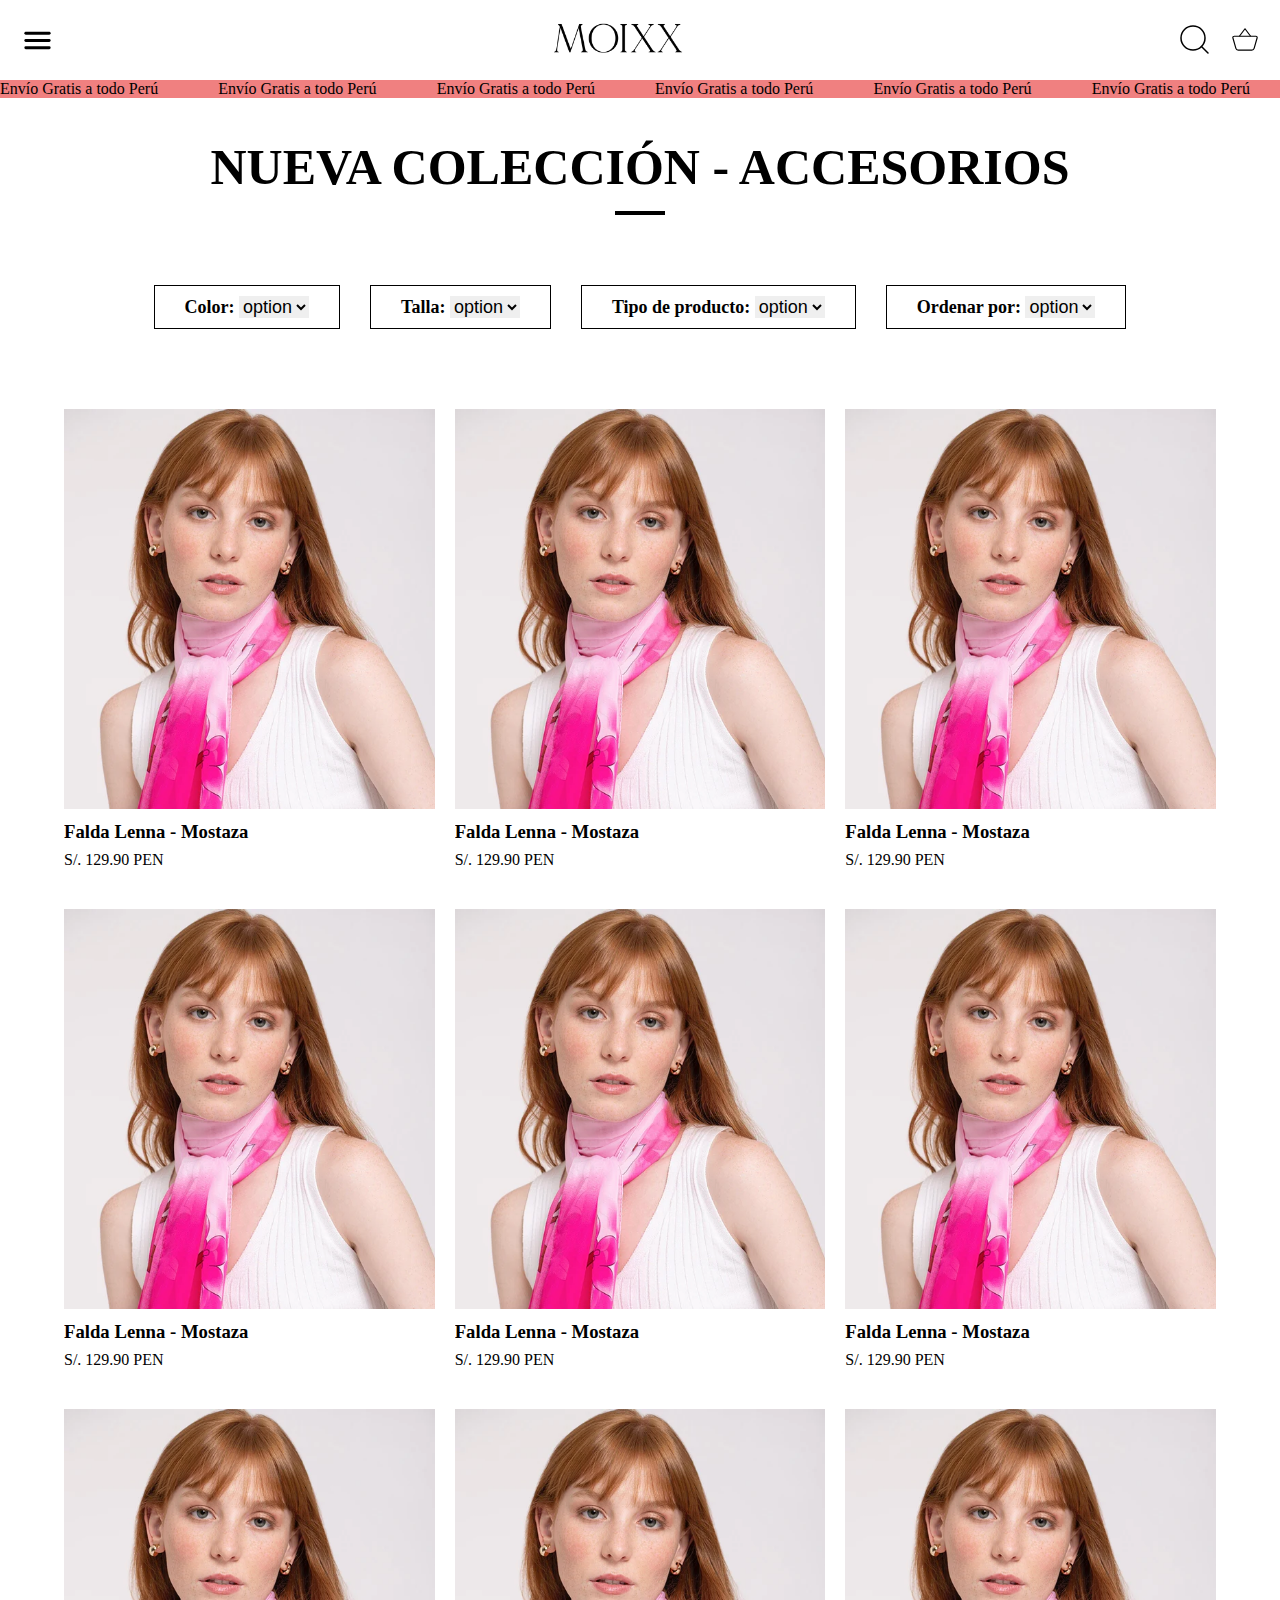
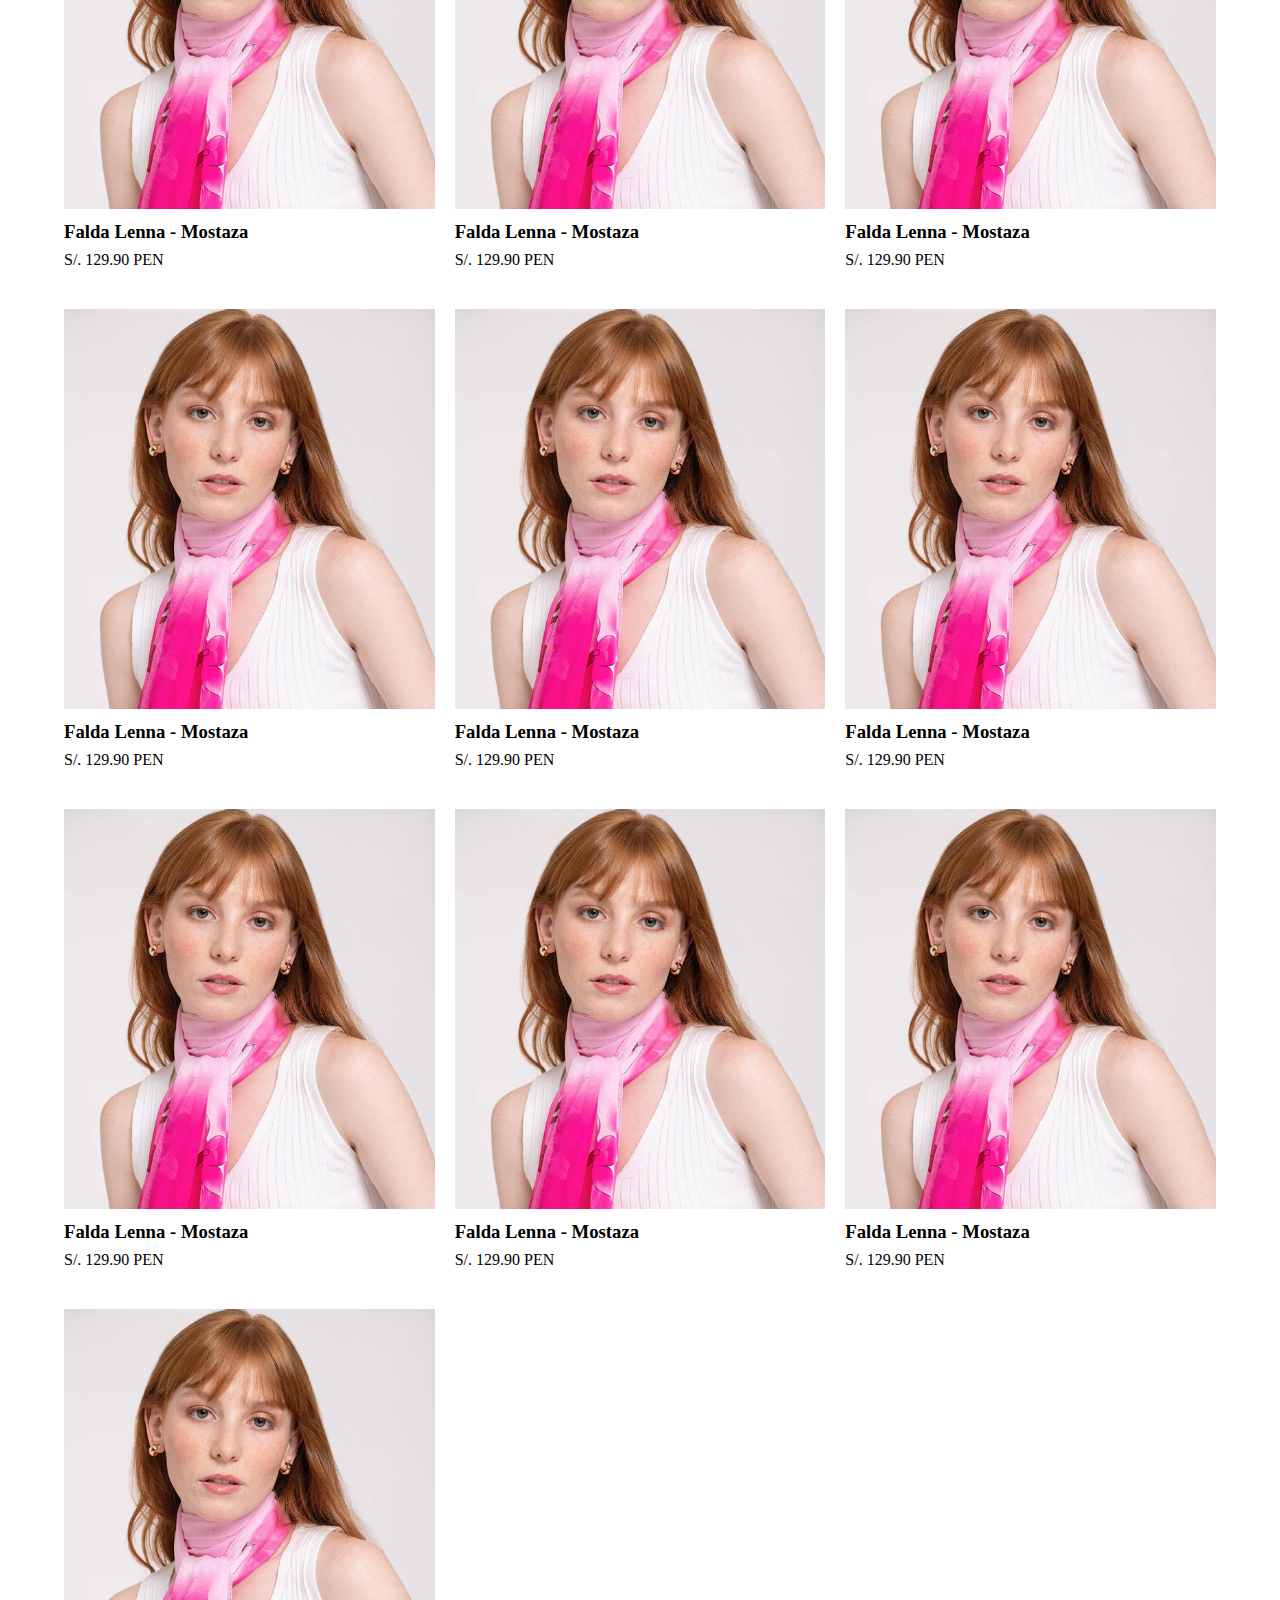
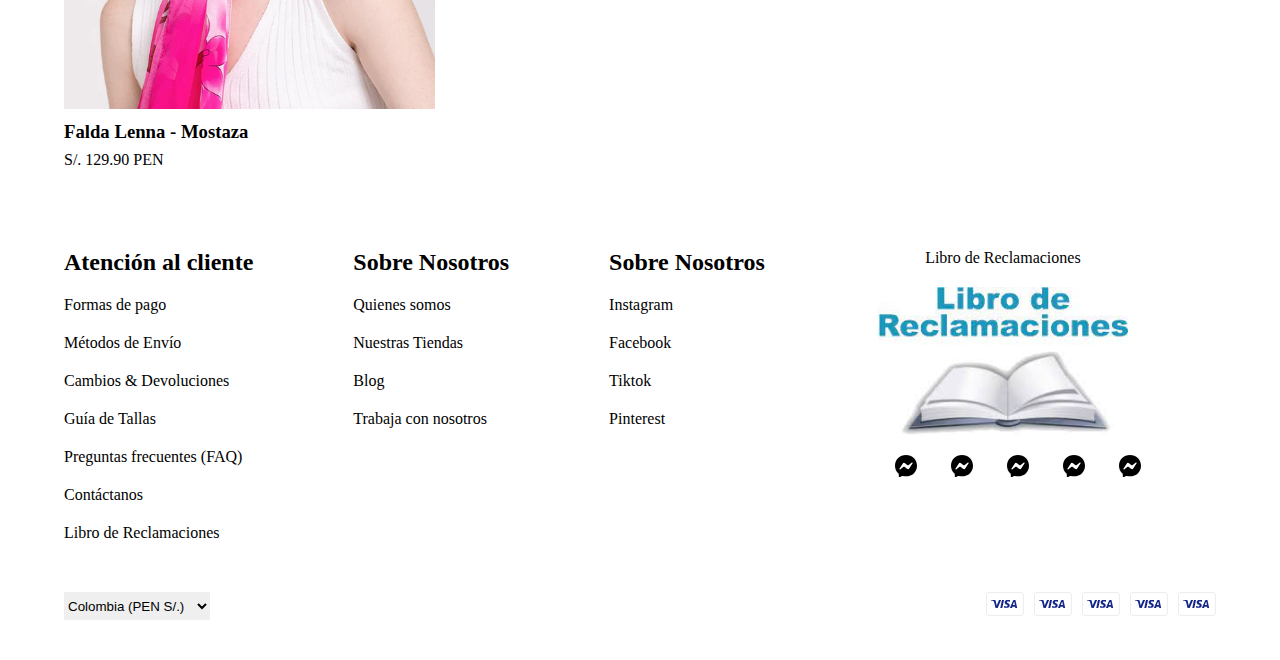
<file: Accesorios/index.html>
<!DOCTYPE html>
<html lang="es">
<head>
    <meta charset="UTF-8">
    <meta http-equiv="X-UA-Compatible" content="IE=edge">
    <meta name="viewport" content="width=device-width, initial-scale=1.0">
    <meta name="robots" content="index, follow" />
    <link rel = “alternate” href = “https://marketing70.com” hreflang = “es-pe” />
    <link rel = “alternate” href = “https://marketing70.com” hreflang = “es-mx” />
    <link rel = “alternate” href = “https://marketing70.com” hreflang = “es-es” />
    <link rel = “alternate” href = “https://marketing70.com” hreflang = “es-ar” />
    <link rel = “alternate” href = “https://marketing70.com” hreflang = “es-br” />
    <link rel = “alternate” href = “https://marketing70.com” hreflang = “es-cl” />
    <link rel = “alternate” href = “https://marketing70.com” hreflang = “es-co” />
    
    <title>MOIXX | Accesorios</title>

    <meta name="description" content="" />
    <meta name="keywords" content="" />
    <link rel="canonical" href="https://panel7.es" />
    <meta name="author" content="https://marketing70.com" />
    <meta name="theme-color" content="#213242" />
    <link rel="stylesheet" href="../code/css/accesorios.css" />
</head>
<body>
    <header>
        <div class="content">
            <ul>
                <li><a href="../New/index.html">New</a></li>
                <li><a href="../Ropa/index.html">Ropa</a></li>
                <li><a href="../Tops/index.html">Tops</a></li>
                <li><a href="../Vestidos/index.html">Vestidos</a></li>
                <li><a href="../Bottoms/index.html">Bottoms</a></li>
                <li><a href="../Accesorios/index.html">Accesorios</a></li>
                <li><a href="../Sale/index.html">Sale</a></li>
                <li><a href="../index.html">Nosotros</a></li>
            </ul>
            <ul>
                <li><a href="../Cuenta/index.html">Cuenta</a></li>
                <select>
                    <option value="">Colombia (PEN S/.)</option>
                    <option value="">PE (PEN S/.)</option>
                    <option value="">Bolivia (PEN S/.)</option>
                    <option value="">Brasil (PEN S/.)</option>
                    <option value="">Canadá (PEN S/.)</option>
                    <option value="">Chile (PEN S/.)</option>
                    <option value="">Costa Rica (PEN S/.)</option>
                    <option value="">Ecuador (PEN S/.)</option>
                </select>   
            </ul>
        </div>
        <button class="menu"><img src="../rg/svg/menu.svg" alt="menu"></button>
        <a href="../index.html"><img class="logo" src="../rg/logo/LOGO_500_B_500x.avif" alt="logo"></a>
        <ul>
            <li class="option">
                <a href="../New/index.html">New</a>
                <ul class="suboptions">
                    <li><a href="">New - Ropa</li></a>
                    <li><a href="">New - Ropa</li></a>
                </ul>
            </li>
            <li class="option">
                <a href="../Ropa/index.html">Ropa</a>
                <ul class="suboptions">
                    <li><a href="">Blusas & Camisas</li></a>
                    <li><a href="">Polos & Tops</li></a>
                    <li><a href="">Vestidos & Enterizos</li></a>
                    <li><a href="">Chompas & Poleras</li></a>
                    <li><a href="">Abrigos & Casacas</li></a>
                </ul>
            </li>
            <li class="option">
                <a href="../Tops/index.html">Tops</a>
                <ul class="suboptions">
                    <li><a href="">Best Sellers</li></a>
                    <li><a href="">Ready To Work</li></a>
                    <li><a href="">Gift Card - Tarjeta de Regalo</li></a>
                </ul>
            </li>
            <li class="option">
                <a href="../Vestidos/index.html">Vestidos</a>
                <ul class="suboptions">
                    <li><a href="">Blusas & Camisas</li></a>
                    <li><a href="">Polos & Tops</li></a>
                    <li><a href="">Vestidos & Enterizos</li></a>
                    <li><a href="">Chompas & Poleras</li></a>
                    <li><a href="">Abrigos & Casacas</li></a>
                </ul>
            </li>
            <li class="option">
                <a href="../Bottoms/index.html">Bottoms</a>
                <ul class="suboptions">
                    <li><a href="">Blusas & Camisas</li></a>
                    <li><a href="">Polos & Tops</li></a>
                    <li><a href="">Vestidos & Enterizos</li></a>
                    <li><a href="">Chompas & Poleras</li></a>
                    <li><a href="">Abrigos & Casacas</li></a>
                </ul>
            </li>
            <li class="option">
                <a href="../Accesorios/index.html">Accesorios</a>
                <ul class="suboptions">
                    <li><a href="">Blusas & Camisas</li></a>
                    <li><a href="">Polos & Tops</li></a>
                    <li><a href="">Vestidos & Enterizos</li></a>
                    <li><a href="">Chompas & Poleras</li></a>
                    <li><a href="">Abrigos & Casacas</li></a>
                </ul>
            </li>
            <li class="option">
                <a href="../Sale/index.html">Sale</a>
                <ul class="suboptions">
                    <li><a href="">Blusas & Camisas</li></a>
                    <li><a href="">Polos & Tops</li></a>
                    <li><a href="">Vestidos & Enterizos</li></a>
                    <li><a href="">Chompas & Poleras</li></a>
                    <li><a href="">Abrigos & Casacas</li></a>
                </ul>
            </li>
            <li class="option">
                <a href="../index.html">Nosotros</a>
                <ul class="suboptions">
                    <li><a href="">Blusas & Camisas</li></a>
                    <li><a href="">Polos & Tops</li></a>
                    <li><a href="">Vestidos & Enterizos</li></a>
                    <li><a href="">Chompas & Poleras</li></a>
                    <li><a href="">Abrigos & Casacas</li></a>
                </ul>
            </li>
        </ul>
        <div>
            <select>
                <option value="">Colombia (PEN S/.)</option>
                <option value="">PE (PEN S/.)</option>
                <option value="">Bolivia (PEN S/.)</option>
                <option value="">Brasil (PEN S/.)</option>
                <option value="">Canadá (PEN S/.)</option>
                <option value="">Chile (PEN S/.)</option>
                <option value="">Costa Rica (PEN S/.)</option>
                <option value="">Ecuador (PEN S/.)</option>
            </select>
            <a href="../Cuenta/index.html">Cuenta</a>
            <svg class="icon" viewBox="0 0 30 30" version="1.1" xmlns="http://www.w3.org/2000/svg">
                <title>Search</title>
                <g stroke="none" stroke-width="1.5" fill="none" fill-rule="evenodd" stroke-linecap="round" stroke-linejoin="round">
                  <g transform="translate(-1335.000000, -30.000000)" stroke="currentColor">
                    <g transform="translate(1336.000000, 31.000000)">
                      <circle cx="12" cy="12" r="12"></circle>
                      <line x1="27" y1="27" x2="20.475" y2="20.475" id="Path"></line>
                    </g>
                  </g>
                </g>
            </svg>
            <svg class="icon" xmlns="http://www.w3.org/2000/svg" viewBox="0 0 512 512"><title>Basket</title>
                <path d="M68.4 192A20.38 20.38 0 0048 212.2a17.87 17.87 0 00.8 5.5L100.5 400a40.46 40.46 0 0039.1 29.5h232.8a40.88 40.88 0 0039.3-29.5l51.7-182.3.6-5.5a20.38 20.38 0 00-20.4-20.2H68" fill="none" stroke="currentColor" stroke-linejoin="round" stroke-width="20"></path>
                <path fill="none" stroke="currentColor" stroke-linejoin="round" stroke-width="20" d="M160 192l96-128 96 128"></path>
            </svg>
        </div>
    </header>

    <main>
        <section class="cont-marque">
            <div class="marque">
                <span> Envío Gratis a todo Perú </span>
                <span> Envío Gratis a todo Perú </span>
                <span> Envío Gratis a todo Perú </span>
                <span> Envío Gratis a todo Perú </span>
                <span> Envío Gratis a todo Perú </span>
                <span> Envío Gratis a todo Perú </span>
                <span> Envío Gratis a todo Perú </span>
                <span> Envío Gratis a todo Perú </span>
                <span> Envío Gratis a todo Perú </span>
                <span> Envío Gratis a todo Perú </span>
                <span> Envío Gratis a todo Perú </span>
                <span> Envío Gratis a todo Perú </span>
            </div>
        </section>

        <section class="coleccion">
            <h1>NUEVA COLECCIÓN - ACCESORIOS</h1>
            <hr>
            <div class="cont-selects">
                <div>
                    <span>Color: </span>
                    <select name="" id="">
                    <option value="">option</option>
                    <option value="">option</option>
                    <option value="">option</option>
                    <option value="">option</option>
                    <option value="">option</option>
                </select></div>
                <div>
                    <span>Talla: </span>
                    <select name="" id="">
                    <option value="">option</option>
                    <option value="">option</option>
                    <option value="">option</option>
                    <option value="">option</option>
                    <option value="">option</option>
                </select></div>
                <div>
                    <span>Tipo de producto: </span>
                    <select name="" id="">
                    <option value="">option</option>
                    <option value="">option</option>
                    <option value="">option</option>
                    <option value="">option</option>
                    <option value="">option</option>
                </select></div>
                <div>
                    <span>Ordenar por: </span>
                    <select name="" id="">
                    <option value="">option</option>
                    <option value="">option</option>
                    <option value="">option</option>
                    <option value="">option</option>
                    <option value="">option</option>
                </select></div>
            </div>
        </section>

        <section class="box-grid">
            <a href="">
                <div class="card">
                    <img src="../rg/img/08copia_540x.webp" alt="modelo">
                    <h3>Falda Lenna - Mostaza</h3>
                    <span>S/. 129.90 PEN</span>
                </div>
            </a>
            <a href="">
                <div class="card">
                <img src="../rg/img/08copia_540x.webp" alt="modelo">
                <h3>Falda Lenna - Mostaza</h3>
                <span>S/. 129.90 PEN</span>
                </div>
            </a>
            <a href="">
                <div class="card">
                <img src="../rg/img/08copia_540x.webp" alt="modelo">
                <h3>Falda Lenna - Mostaza</h3>
                <span>S/. 129.90 PEN</span>
                </div>
            </a>
            <a href="">
                <div class="card">
                <img src="../rg/img/08copia_540x.webp" alt="modelo">
                <h3>Falda Lenna - Mostaza</h3>
                <span>S/. 129.90 PEN</span>
                </div>
            </a>
            <a href="">
                <div class="card">
                <img src="../rg/img/08copia_540x.webp" alt="modelo">
                <h3>Falda Lenna - Mostaza</h3>
                <span>S/. 129.90 PEN</span>
                </div>
            </a>
            <a href="">
                <div class="card">
                <img src="../rg/img/08copia_540x.webp" alt="modelo">
                <h3>Falda Lenna - Mostaza</h3>
                <span>S/. 129.90 PEN</span>
                </div>
            </a>
            <a href="">
                <div class="card">
                <img src="../rg/img/08copia_540x.webp" alt="modelo">
                <h3>Falda Lenna - Mostaza</h3>
                <span>S/. 129.90 PEN</span>
                </div>
            </a>
            <a href="">
                <div class="card">
                <img src="../rg/img/08copia_540x.webp" alt="modelo">
                <h3>Falda Lenna - Mostaza</h3>
                <span>S/. 129.90 PEN</span>
                </div>
            </a>
            <a href="">
                <div class="card">
                <img src="../rg/img/08copia_540x.webp" alt="modelo">
                <h3>Falda Lenna - Mostaza</h3>
                <span>S/. 129.90 PEN</span>
                </div>
            </a>
            <a href="">
                <div class="card">
                <img src="../rg/img/08copia_540x.webp" alt="modelo">
                <h3>Falda Lenna - Mostaza</h3>
                <span>S/. 129.90 PEN</span>
                </div>
            </a>
            <a href="">
                <div class="card">
                <img src="../rg/img/08copia_540x.webp" alt="modelo">
                <h3>Falda Lenna - Mostaza</h3>
                <span>S/. 129.90 PEN</span>
                </div>
            </a>
            <a href="">
                <div class="card">
                <img src="../rg/img/08copia_540x.webp" alt="modelo">
                <h3>Falda Lenna - Mostaza</h3>
                <span>S/. 129.90 PEN</span>
                </div>
            </a>
            <a href="">
                <div class="card">
                <img src="../rg/img/08copia_540x.webp" alt="modelo">
                <h3>Falda Lenna - Mostaza</h3>
                <span>S/. 129.90 PEN</span>
                </div>
            </a>
            <a href="">
                <div class="card">
                <img src="../rg/img/08copia_540x.webp" alt="modelo">
                <h3>Falda Lenna - Mostaza</h3>
                <span>S/. 129.90 PEN</span>
                </div>
            </a>
            <a href="">
                <div class="card">
                <img src="../rg/img/08copia_540x.webp" alt="modelo">
                <h3>Falda Lenna - Mostaza</h3>
                <span>S/. 129.90 PEN</span>
                </div>
            </a>
            <a href="">
                <div class="card">
                <img src="../rg/img/08copia_540x.webp" alt="modelo">
                <h3>Falda Lenna - Mostaza</h3>
                <span>S/. 129.90 PEN</span>
                </div>
            </a>
        </section>
    </main>

    <footer>
        <div class="cont-info">
            <div class="info">
                <h2>Atención al cliente</h2>
                <a href="">Formas de pago</a>
                <a href="">Métodos de Envío</a>
                <a href="">Cambios & Devoluciones</a>
                <a href="">Guía de Tallas</a>
                <a href="">Preguntas frecuentes (FAQ)</a>
                <a href="">Contáctanos</a>
                <a href="">Libro de Reclamaciones</a>
            </div>
            <div class="info">
                <h2>Sobre Nosotros</h2>
                <a href="">Quienes somos</a>
                <a href="">Nuestras Tiendas</a>
                <a href="">Blog</a>
                <a href="">Trabaja con nosotros</a>
            </div>
            <div class="info">
                <h2>Sobre Nosotros</h2>
                <a href="">Instagram</a>
                <a href="">Facebook</a>
                <a href="">Tiktok</a>
                <a href="">Pinterest</a>
            </div>
            <div class="info">
                <a href="">Libro de Reclamaciones</a>
                <img class="libro" src="../rg/img/libro_400x.jpg" alt="libro">
                <div class="redes">
                    <img src="../rg/svg/messenger.svg" alt="">
                    <img src="../rg/svg/messenger.svg" alt="">
                    <img src="../rg/svg/messenger.svg" alt="">
                    <img src="../rg/svg/messenger.svg" alt="">
                    <img src="../rg/svg/messenger.svg" alt="">
                </div>
            </div>
        </div>
        <div class="foot">
            <select>
                <option value="">Colombia (PEN S/.)</option>
                <option value="">PE (PEN S/.)</option>
                <option value="">Bolivia (PEN S/.)</option>
                <option value="">Brasil (PEN S/.)</option>
                <option value="">Canadá (PEN S/.)</option>
                <option value="">Chile (PEN S/.)</option>
                <option value="">Costa Rica (PEN S/.)</option>
                <option value="">Ecuador (PEN S/.)</option>
            </select>

            <ul>
                <li><a href="">
                    <svg class="section-footer__payment-icon" viewBox="0 0 38 24" xmlns="http://www.w3.org/2000/svg" role="img" width="38" height="24" aria-labelledby="pi-visa"><title id="pi-visa">Visa</title><path opacity=".07" d="M35 0H3C1.3 0 0 1.3 0 3v18c0 1.7 1.4 3 3 3h32c1.7 0 3-1.3 3-3V3c0-1.7-1.4-3-3-3z"></path><path fill="#fff" d="M35 1c1.1 0 2 .9 2 2v18c0 1.1-.9 2-2 2H3c-1.1 0-2-.9-2-2V3c0-1.1.9-2 2-2h32"></path><path d="M28.3 10.1H28c-.4 1-.7 1.5-1 3h1.9c-.3-1.5-.3-2.2-.6-3zm2.9 5.9h-1.7c-.1 0-.1 0-.2-.1l-.2-.9-.1-.2h-2.4c-.1 0-.2 0-.2.2l-.3.9c0 .1-.1.1-.1.1h-2.1l.2-.5L27 8.7c0-.5.3-.7.8-.7h1.5c.1 0 .2 0 .2.2l1.4 6.5c.1.4.2.7.2 1.1.1.1.1.1.1.2zm-13.4-.3l.4-1.8c.1 0 .2.1.2.1.7.3 1.4.5 2.1.4.2 0 .5-.1.7-.2.5-.2.5-.7.1-1.1-.2-.2-.5-.3-.8-.5-.4-.2-.8-.4-1.1-.7-1.2-1-.8-2.4-.1-3.1.6-.4.9-.8 1.7-.8 1.2 0 2.5 0 3.1.2h.1c-.1.6-.2 1.1-.4 1.7-.5-.2-1-.4-1.5-.4-.3 0-.6 0-.9.1-.2 0-.3.1-.4.2-.2.2-.2.5 0 .7l.5.4c.4.2.8.4 1.1.6.5.3 1 .8 1.1 1.4.2.9-.1 1.7-.9 2.3-.5.4-.7.6-1.4.6-1.4 0-2.5.1-3.4-.2-.1.2-.1.2-.2.1zm-3.5.3c.1-.7.1-.7.2-1 .5-2.2 1-4.5 1.4-6.7.1-.2.1-.3.3-.3H18c-.2 1.2-.4 2.1-.7 3.2-.3 1.5-.6 3-1 4.5 0 .2-.1.2-.3.2M5 8.2c0-.1.2-.2.3-.2h3.4c.5 0 .9.3 1 .8l.9 4.4c0 .1 0 .1.1.2 0-.1.1-.1.1-.1l2.1-5.1c-.1-.1 0-.2.1-.2h2.1c0 .1 0 .1-.1.2l-3.1 7.3c-.1.2-.1.3-.2.4-.1.1-.3 0-.5 0H9.7c-.1 0-.2 0-.2-.2L7.9 9.5c-.2-.2-.5-.5-.9-.6-.6-.3-1.7-.5-1.9-.5L5 8.2z" fill="#142688"></path></svg>
                </a></li>
                <li><a href="">
                    <svg class="section-footer__payment-icon" viewBox="0 0 38 24" xmlns="http://www.w3.org/2000/svg" role="img" width="38" height="24" aria-labelledby="pi-visa"><title id="pi-visa">Visa</title><path opacity=".07" d="M35 0H3C1.3 0 0 1.3 0 3v18c0 1.7 1.4 3 3 3h32c1.7 0 3-1.3 3-3V3c0-1.7-1.4-3-3-3z"></path><path fill="#fff" d="M35 1c1.1 0 2 .9 2 2v18c0 1.1-.9 2-2 2H3c-1.1 0-2-.9-2-2V3c0-1.1.9-2 2-2h32"></path><path d="M28.3 10.1H28c-.4 1-.7 1.5-1 3h1.9c-.3-1.5-.3-2.2-.6-3zm2.9 5.9h-1.7c-.1 0-.1 0-.2-.1l-.2-.9-.1-.2h-2.4c-.1 0-.2 0-.2.2l-.3.9c0 .1-.1.1-.1.1h-2.1l.2-.5L27 8.7c0-.5.3-.7.8-.7h1.5c.1 0 .2 0 .2.2l1.4 6.5c.1.4.2.7.2 1.1.1.1.1.1.1.2zm-13.4-.3l.4-1.8c.1 0 .2.1.2.1.7.3 1.4.5 2.1.4.2 0 .5-.1.7-.2.5-.2.5-.7.1-1.1-.2-.2-.5-.3-.8-.5-.4-.2-.8-.4-1.1-.7-1.2-1-.8-2.4-.1-3.1.6-.4.9-.8 1.7-.8 1.2 0 2.5 0 3.1.2h.1c-.1.6-.2 1.1-.4 1.7-.5-.2-1-.4-1.5-.4-.3 0-.6 0-.9.1-.2 0-.3.1-.4.2-.2.2-.2.5 0 .7l.5.4c.4.2.8.4 1.1.6.5.3 1 .8 1.1 1.4.2.9-.1 1.7-.9 2.3-.5.4-.7.6-1.4.6-1.4 0-2.5.1-3.4-.2-.1.2-.1.2-.2.1zm-3.5.3c.1-.7.1-.7.2-1 .5-2.2 1-4.5 1.4-6.7.1-.2.1-.3.3-.3H18c-.2 1.2-.4 2.1-.7 3.2-.3 1.5-.6 3-1 4.5 0 .2-.1.2-.3.2M5 8.2c0-.1.2-.2.3-.2h3.4c.5 0 .9.3 1 .8l.9 4.4c0 .1 0 .1.1.2 0-.1.1-.1.1-.1l2.1-5.1c-.1-.1 0-.2.1-.2h2.1c0 .1 0 .1-.1.2l-3.1 7.3c-.1.2-.1.3-.2.4-.1.1-.3 0-.5 0H9.7c-.1 0-.2 0-.2-.2L7.9 9.5c-.2-.2-.5-.5-.9-.6-.6-.3-1.7-.5-1.9-.5L5 8.2z" fill="#142688"></path></svg>
                </a></li>
                <li><a href="">
                    <svg class="section-footer__payment-icon" viewBox="0 0 38 24" xmlns="http://www.w3.org/2000/svg" role="img" width="38" height="24" aria-labelledby="pi-visa"><title id="pi-visa">Visa</title><path opacity=".07" d="M35 0H3C1.3 0 0 1.3 0 3v18c0 1.7 1.4 3 3 3h32c1.7 0 3-1.3 3-3V3c0-1.7-1.4-3-3-3z"></path><path fill="#fff" d="M35 1c1.1 0 2 .9 2 2v18c0 1.1-.9 2-2 2H3c-1.1 0-2-.9-2-2V3c0-1.1.9-2 2-2h32"></path><path d="M28.3 10.1H28c-.4 1-.7 1.5-1 3h1.9c-.3-1.5-.3-2.2-.6-3zm2.9 5.9h-1.7c-.1 0-.1 0-.2-.1l-.2-.9-.1-.2h-2.4c-.1 0-.2 0-.2.2l-.3.9c0 .1-.1.1-.1.1h-2.1l.2-.5L27 8.7c0-.5.3-.7.8-.7h1.5c.1 0 .2 0 .2.2l1.4 6.5c.1.4.2.7.2 1.1.1.1.1.1.1.2zm-13.4-.3l.4-1.8c.1 0 .2.1.2.1.7.3 1.4.5 2.1.4.2 0 .5-.1.7-.2.5-.2.5-.7.1-1.1-.2-.2-.5-.3-.8-.5-.4-.2-.8-.4-1.1-.7-1.2-1-.8-2.4-.1-3.1.6-.4.9-.8 1.7-.8 1.2 0 2.5 0 3.1.2h.1c-.1.6-.2 1.1-.4 1.7-.5-.2-1-.4-1.5-.4-.3 0-.6 0-.9.1-.2 0-.3.1-.4.2-.2.2-.2.5 0 .7l.5.4c.4.2.8.4 1.1.6.5.3 1 .8 1.1 1.4.2.9-.1 1.7-.9 2.3-.5.4-.7.6-1.4.6-1.4 0-2.5.1-3.4-.2-.1.2-.1.2-.2.1zm-3.5.3c.1-.7.1-.7.2-1 .5-2.2 1-4.5 1.4-6.7.1-.2.1-.3.3-.3H18c-.2 1.2-.4 2.1-.7 3.2-.3 1.5-.6 3-1 4.5 0 .2-.1.2-.3.2M5 8.2c0-.1.2-.2.3-.2h3.4c.5 0 .9.3 1 .8l.9 4.4c0 .1 0 .1.1.2 0-.1.1-.1.1-.1l2.1-5.1c-.1-.1 0-.2.1-.2h2.1c0 .1 0 .1-.1.2l-3.1 7.3c-.1.2-.1.3-.2.4-.1.1-.3 0-.5 0H9.7c-.1 0-.2 0-.2-.2L7.9 9.5c-.2-.2-.5-.5-.9-.6-.6-.3-1.7-.5-1.9-.5L5 8.2z" fill="#142688"></path></svg>
                </a></li>
                <li><a href="">
                    <svg class="section-footer__payment-icon" viewBox="0 0 38 24" xmlns="http://www.w3.org/2000/svg" role="img" width="38" height="24" aria-labelledby="pi-visa"><title id="pi-visa">Visa</title><path opacity=".07" d="M35 0H3C1.3 0 0 1.3 0 3v18c0 1.7 1.4 3 3 3h32c1.7 0 3-1.3 3-3V3c0-1.7-1.4-3-3-3z"></path><path fill="#fff" d="M35 1c1.1 0 2 .9 2 2v18c0 1.1-.9 2-2 2H3c-1.1 0-2-.9-2-2V3c0-1.1.9-2 2-2h32"></path><path d="M28.3 10.1H28c-.4 1-.7 1.5-1 3h1.9c-.3-1.5-.3-2.2-.6-3zm2.9 5.9h-1.7c-.1 0-.1 0-.2-.1l-.2-.9-.1-.2h-2.4c-.1 0-.2 0-.2.2l-.3.9c0 .1-.1.1-.1.1h-2.1l.2-.5L27 8.7c0-.5.3-.7.8-.7h1.5c.1 0 .2 0 .2.2l1.4 6.5c.1.4.2.7.2 1.1.1.1.1.1.1.2zm-13.4-.3l.4-1.8c.1 0 .2.1.2.1.7.3 1.4.5 2.1.4.2 0 .5-.1.7-.2.5-.2.5-.7.1-1.1-.2-.2-.5-.3-.8-.5-.4-.2-.8-.4-1.1-.7-1.2-1-.8-2.4-.1-3.1.6-.4.9-.8 1.7-.8 1.2 0 2.5 0 3.1.2h.1c-.1.6-.2 1.1-.4 1.7-.5-.2-1-.4-1.5-.4-.3 0-.6 0-.9.1-.2 0-.3.1-.4.2-.2.2-.2.5 0 .7l.5.4c.4.2.8.4 1.1.6.5.3 1 .8 1.1 1.4.2.9-.1 1.7-.9 2.3-.5.4-.7.6-1.4.6-1.4 0-2.5.1-3.4-.2-.1.2-.1.2-.2.1zm-3.5.3c.1-.7.1-.7.2-1 .5-2.2 1-4.5 1.4-6.7.1-.2.1-.3.3-.3H18c-.2 1.2-.4 2.1-.7 3.2-.3 1.5-.6 3-1 4.5 0 .2-.1.2-.3.2M5 8.2c0-.1.2-.2.3-.2h3.4c.5 0 .9.3 1 .8l.9 4.4c0 .1 0 .1.1.2 0-.1.1-.1.1-.1l2.1-5.1c-.1-.1 0-.2.1-.2h2.1c0 .1 0 .1-.1.2l-3.1 7.3c-.1.2-.1.3-.2.4-.1.1-.3 0-.5 0H9.7c-.1 0-.2 0-.2-.2L7.9 9.5c-.2-.2-.5-.5-.9-.6-.6-.3-1.7-.5-1.9-.5L5 8.2z" fill="#142688"></path></svg>
                </a></li>
                <li><a href="">
                    <svg class="section-footer__payment-icon" viewBox="0 0 38 24" xmlns="http://www.w3.org/2000/svg" role="img" width="38" height="24" aria-labelledby="pi-visa"><title id="pi-visa">Visa</title><path opacity=".07" d="M35 0H3C1.3 0 0 1.3 0 3v18c0 1.7 1.4 3 3 3h32c1.7 0 3-1.3 3-3V3c0-1.7-1.4-3-3-3z"></path><path fill="#fff" d="M35 1c1.1 0 2 .9 2 2v18c0 1.1-.9 2-2 2H3c-1.1 0-2-.9-2-2V3c0-1.1.9-2 2-2h32"></path><path d="M28.3 10.1H28c-.4 1-.7 1.5-1 3h1.9c-.3-1.5-.3-2.2-.6-3zm2.9 5.9h-1.7c-.1 0-.1 0-.2-.1l-.2-.9-.1-.2h-2.4c-.1 0-.2 0-.2.2l-.3.9c0 .1-.1.1-.1.1h-2.1l.2-.5L27 8.7c0-.5.3-.7.8-.7h1.5c.1 0 .2 0 .2.2l1.4 6.5c.1.4.2.7.2 1.1.1.1.1.1.1.2zm-13.4-.3l.4-1.8c.1 0 .2.1.2.1.7.3 1.4.5 2.1.4.2 0 .5-.1.7-.2.5-.2.5-.7.1-1.1-.2-.2-.5-.3-.8-.5-.4-.2-.8-.4-1.1-.7-1.2-1-.8-2.4-.1-3.1.6-.4.9-.8 1.7-.8 1.2 0 2.5 0 3.1.2h.1c-.1.6-.2 1.1-.4 1.7-.5-.2-1-.4-1.5-.4-.3 0-.6 0-.9.1-.2 0-.3.1-.4.2-.2.2-.2.5 0 .7l.5.4c.4.2.8.4 1.1.6.5.3 1 .8 1.1 1.4.2.9-.1 1.7-.9 2.3-.5.4-.7.6-1.4.6-1.4 0-2.5.1-3.4-.2-.1.2-.1.2-.2.1zm-3.5.3c.1-.7.1-.7.2-1 .5-2.2 1-4.5 1.4-6.7.1-.2.1-.3.3-.3H18c-.2 1.2-.4 2.1-.7 3.2-.3 1.5-.6 3-1 4.5 0 .2-.1.2-.3.2M5 8.2c0-.1.2-.2.3-.2h3.4c.5 0 .9.3 1 .8l.9 4.4c0 .1 0 .1.1.2 0-.1.1-.1.1-.1l2.1-5.1c-.1-.1 0-.2.1-.2h2.1c0 .1 0 .1-.1.2l-3.1 7.3c-.1.2-.1.3-.2.4-.1.1-.3 0-.5 0H9.7c-.1 0-.2 0-.2-.2L7.9 9.5c-.2-.2-.5-.5-.9-.6-.6-.3-1.7-.5-1.9-.5L5 8.2z" fill="#142688"></path></svg>
                </a></li>
            </ul>
        </div>
    </footer>
</body>
<script src="../code/scripts/header_second.js"></script>
</html>
</file>
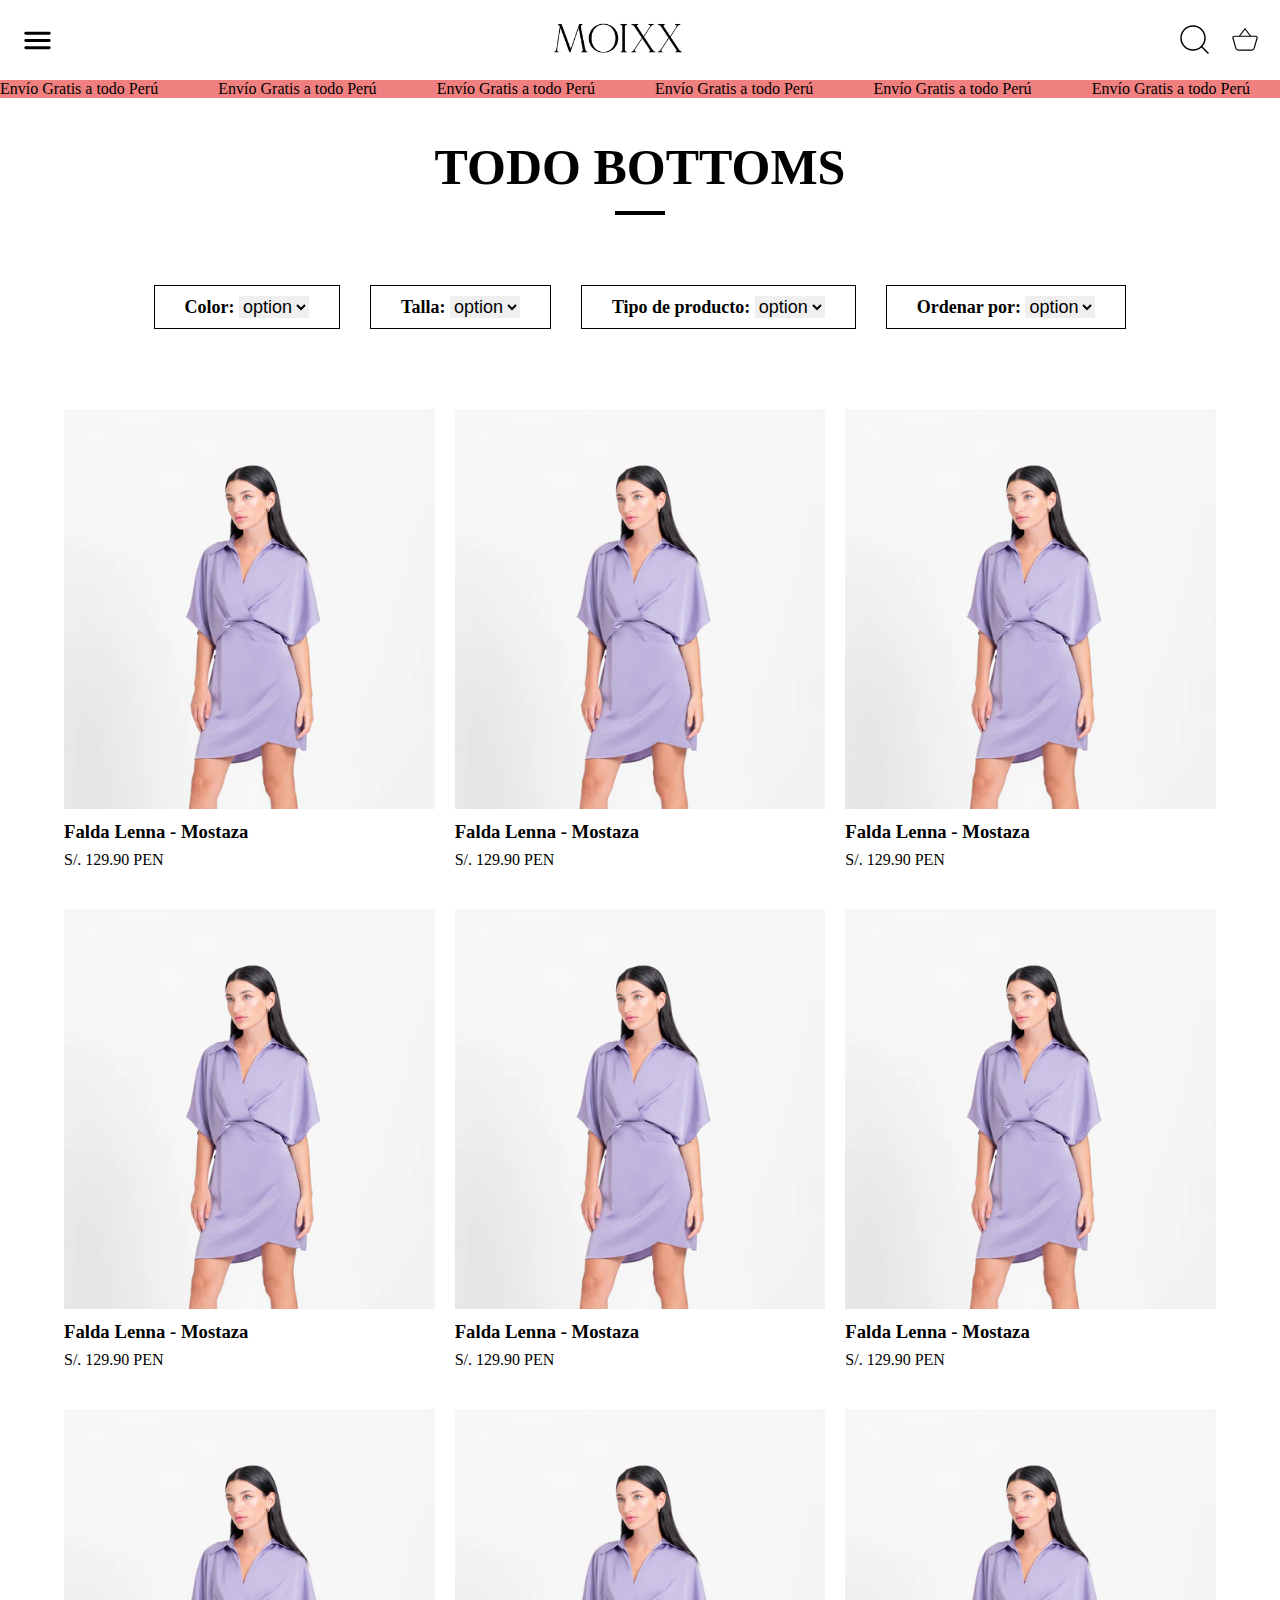
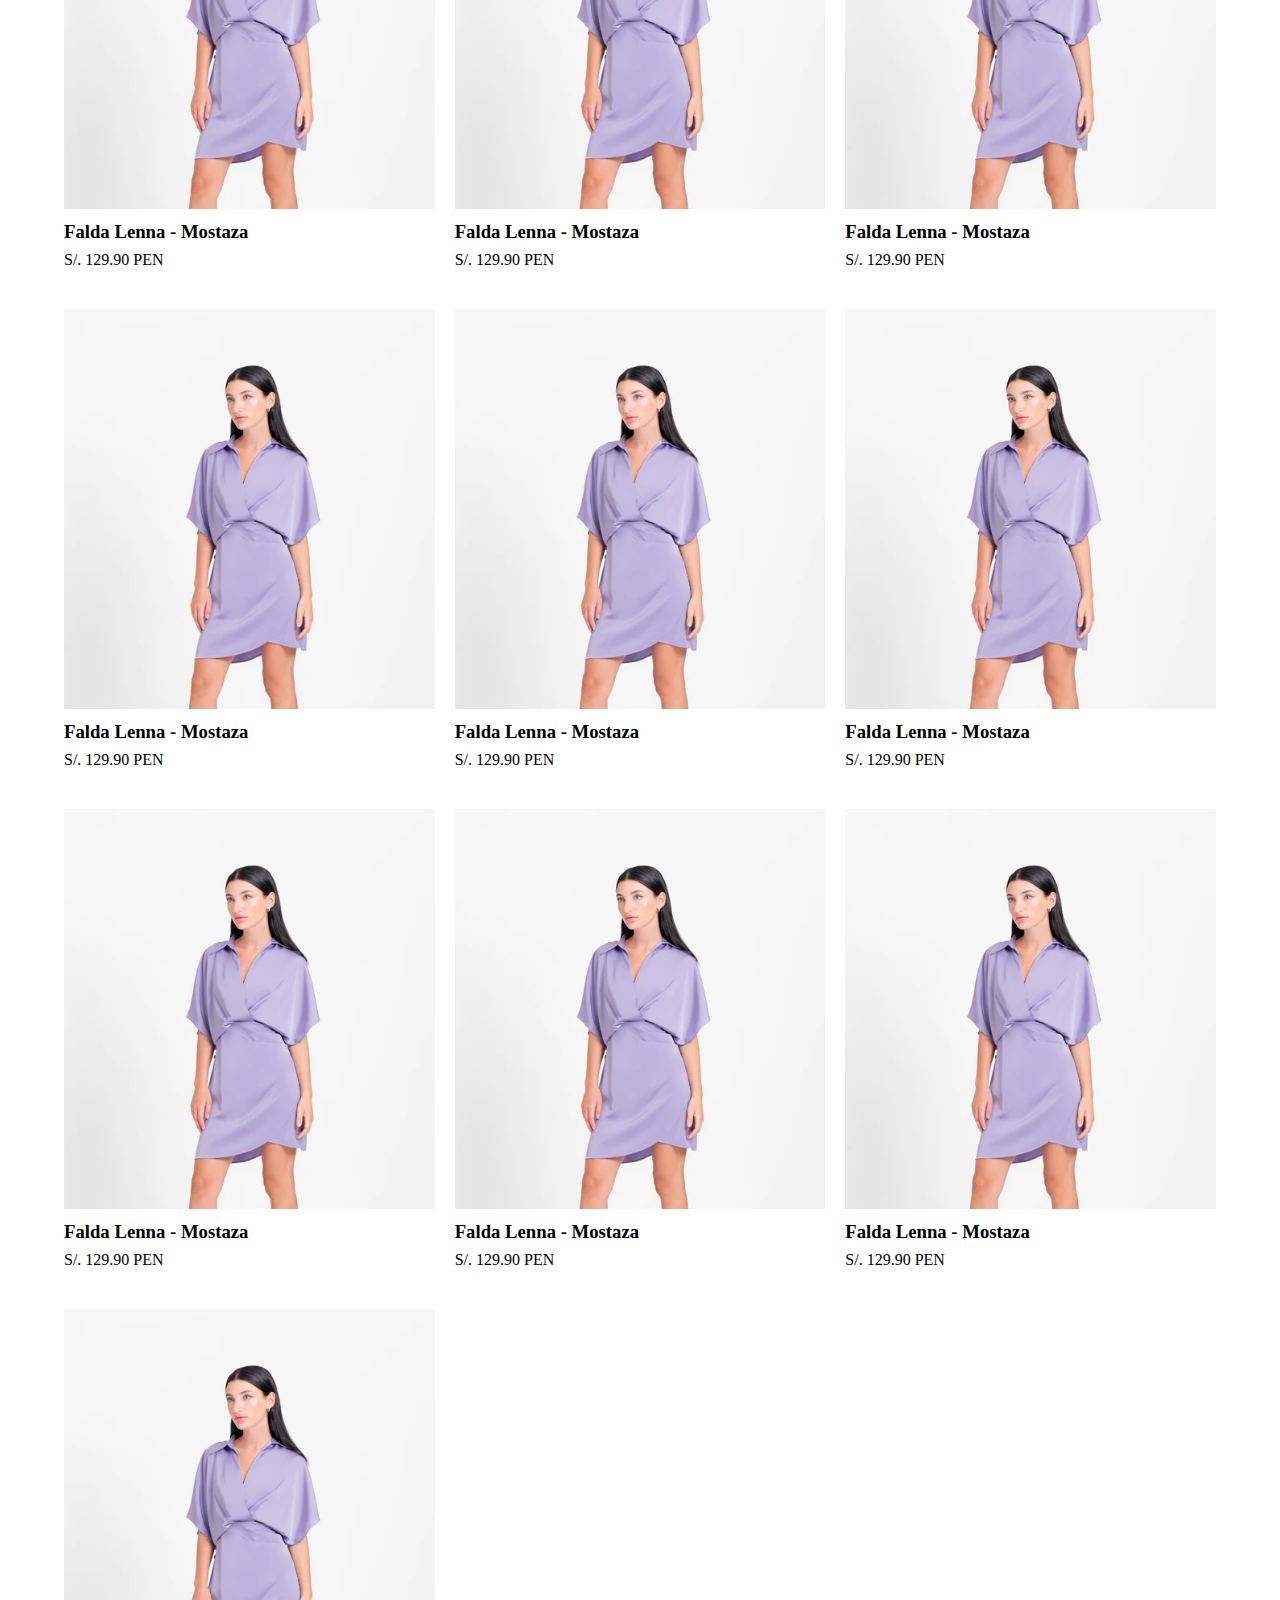
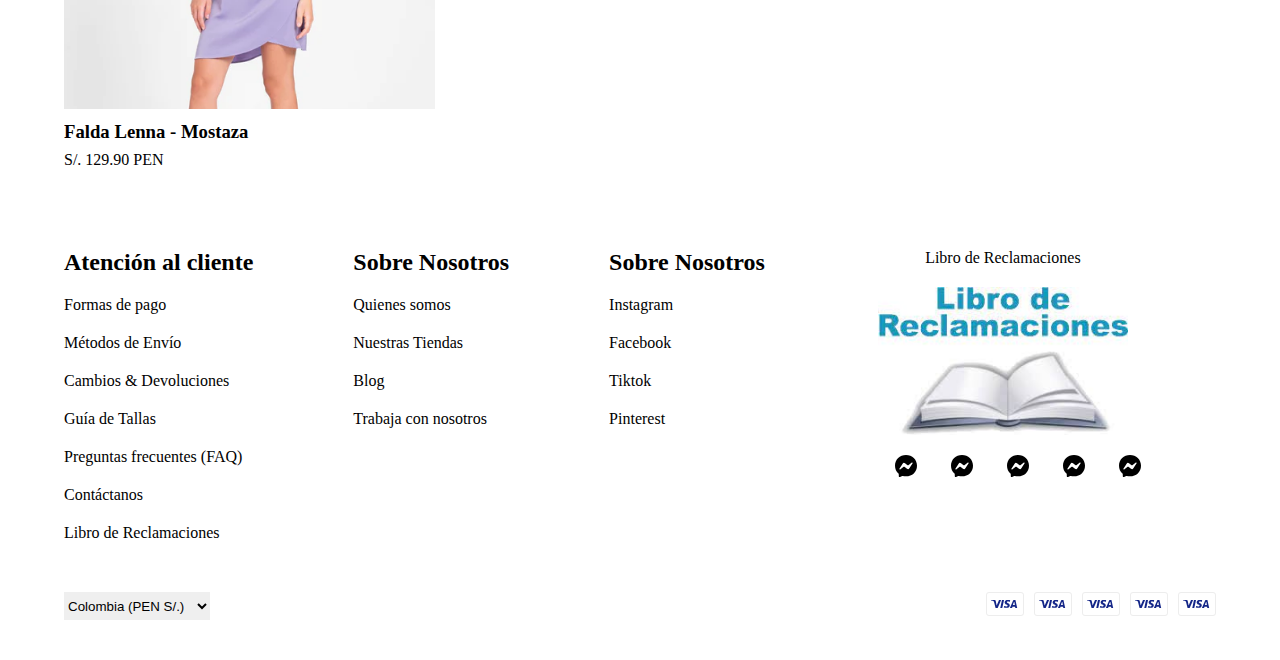
<file: Bottoms/index.html>
<!DOCTYPE html>
<html lang="es">
<head>
    <meta charset="UTF-8">
    <meta http-equiv="X-UA-Compatible" content="IE=edge">
    <meta name="viewport" content="width=device-width, initial-scale=1.0">
    <meta name="robots" content="index, follow" />
    <link rel = “alternate” href = “https://marketing70.com” hreflang = “es-pe” />
    <link rel = “alternate” href = “https://marketing70.com” hreflang = “es-mx” />
    <link rel = “alternate” href = “https://marketing70.com” hreflang = “es-es” />
    <link rel = “alternate” href = “https://marketing70.com” hreflang = “es-ar” />
    <link rel = “alternate” href = “https://marketing70.com” hreflang = “es-br” />
    <link rel = “alternate” href = “https://marketing70.com” hreflang = “es-cl” />
    <link rel = “alternate” href = “https://marketing70.com” hreflang = “es-co” />
    
    <title>MOIXX | Bottoms</title>

    <meta name="description" content="" />
    <meta name="keywords" content="" />
    <link rel="canonical" href="https://panel7.es" />
    <meta name="author" content="https://marketing70.com" />
    <meta name="theme-color" content="#213242" />
    <link rel="stylesheet" href="../code/css/bottoms.css" />
</head>
<body>
    <header>
        <div class="content">
            <ul>
                <li><a href="../New/index.html">New</a></li>
                <li><a href="../Ropa/index.html">Ropa</a></li>
                <li><a href="../Tops/index.html">Tops</a></li>
                <li><a href="../Vestidos/index.html">Vestidos</a></li>
                <li><a href="../Bottoms/index.html">Bottoms</a></li>
                <li><a href="../Accesorios/index.html">Accesorios</a></li>
                <li><a href="../Sale/index.html">Sale</a></li>
                <li><a href="../index.html">Nosotros</a></li>
            </ul>
            <ul>
                <li><a href="../Cuenta/index.html">Cuenta</a></li>
                <select>
                    <option value="">Colombia (PEN S/.)</option>
                    <option value="">PE (PEN S/.)</option>
                    <option value="">Bolivia (PEN S/.)</option>
                    <option value="">Brasil (PEN S/.)</option>
                    <option value="">Canadá (PEN S/.)</option>
                    <option value="">Chile (PEN S/.)</option>
                    <option value="">Costa Rica (PEN S/.)</option>
                    <option value="">Ecuador (PEN S/.)</option>
                </select>   
            </ul>
        </div>
        <button class="menu"><img src="../rg/svg/menu.svg" alt="menu"></button>
        <a href="../index.html"><img class="logo" src="../rg/logo/LOGO_500_B_500x.avif" alt="logo"></a>
        <ul>
            <li class="option">
                <a href="../New/index.html">New</a>
                <ul class="suboptions">
                    <li><a href="">New - Ropa</li></a>
                    <li><a href="">New - Ropa</li></a>
                </ul>
            </li>
            <li class="option">
                <a href="../Ropa/index.html">Ropa</a>
                <ul class="suboptions">
                    <li><a href="">Blusas & Camisas</li></a>
                    <li><a href="">Polos & Tops</li></a>
                    <li><a href="">Vestidos & Enterizos</li></a>
                    <li><a href="">Chompas & Poleras</li></a>
                    <li><a href="">Abrigos & Casacas</li></a>
                </ul>
            </li>
            <li class="option">
                <a href="../Tops/index.html">Tops</a>
                <ul class="suboptions">
                    <li><a href="">Best Sellers</li></a>
                    <li><a href="">Ready To Work</li></a>
                    <li><a href="">Gift Card - Tarjeta de Regalo</li></a>
                </ul>
            </li>
            <li class="option">
                <a href="../Vestidos/index.html">Vestidos</a>
                <ul class="suboptions">
                    <li><a href="">Blusas & Camisas</li></a>
                    <li><a href="">Polos & Tops</li></a>
                    <li><a href="">Vestidos & Enterizos</li></a>
                    <li><a href="">Chompas & Poleras</li></a>
                    <li><a href="">Abrigos & Casacas</li></a>
                </ul>
            </li>
            <li class="option">
                <a href="../Bottoms/index.html">Bottoms</a>
                <ul class="suboptions">
                    <li><a href="">Blusas & Camisas</li></a>
                    <li><a href="">Polos & Tops</li></a>
                    <li><a href="">Vestidos & Enterizos</li></a>
                    <li><a href="">Chompas & Poleras</li></a>
                    <li><a href="">Abrigos & Casacas</li></a>
                </ul>
            </li>
            <li class="option">
                <a href="../Accesorios/index.html">Accesorios</a>
                <ul class="suboptions">
                    <li><a href="">Blusas & Camisas</li></a>
                    <li><a href="">Polos & Tops</li></a>
                    <li><a href="">Vestidos & Enterizos</li></a>
                    <li><a href="">Chompas & Poleras</li></a>
                    <li><a href="">Abrigos & Casacas</li></a>
                </ul>
            </li>
            <li class="option">
                <a href="../Sale/index.html">Sale</a>
                <ul class="suboptions">
                    <li><a href="">Blusas & Camisas</li></a>
                    <li><a href="">Polos & Tops</li></a>
                    <li><a href="">Vestidos & Enterizos</li></a>
                    <li><a href="">Chompas & Poleras</li></a>
                    <li><a href="">Abrigos & Casacas</li></a>
                </ul>
            </li>
            <li class="option">
                <a href="../index.html">Nosotros</a>
                <ul class="suboptions">
                    <li><a href="">Blusas & Camisas</li></a>
                    <li><a href="">Polos & Tops</li></a>
                    <li><a href="">Vestidos & Enterizos</li></a>
                    <li><a href="">Chompas & Poleras</li></a>
                    <li><a href="">Abrigos & Casacas</li></a>
                </ul>
            </li>
        </ul>
        <div>
            <select>
                <option value="">Colombia (PEN S/.)</option>
                <option value="">PE (PEN S/.)</option>
                <option value="">Bolivia (PEN S/.)</option>
                <option value="">Brasil (PEN S/.)</option>
                <option value="">Canadá (PEN S/.)</option>
                <option value="">Chile (PEN S/.)</option>
                <option value="">Costa Rica (PEN S/.)</option>
                <option value="">Ecuador (PEN S/.)</option>
            </select>
            <a href="../Cuenta/index.html">Cuenta</a>
            <svg class="icon" viewBox="0 0 30 30" version="1.1" xmlns="http://www.w3.org/2000/svg">
                <title>Search</title>
                <g stroke="none" stroke-width="1.5" fill="none" fill-rule="evenodd" stroke-linecap="round" stroke-linejoin="round">
                  <g transform="translate(-1335.000000, -30.000000)" stroke="currentColor">
                    <g transform="translate(1336.000000, 31.000000)">
                      <circle cx="12" cy="12" r="12"></circle>
                      <line x1="27" y1="27" x2="20.475" y2="20.475" id="Path"></line>
                    </g>
                  </g>
                </g>
            </svg>
            <svg class="icon" xmlns="http://www.w3.org/2000/svg" viewBox="0 0 512 512"><title>Basket</title>
                <path d="M68.4 192A20.38 20.38 0 0048 212.2a17.87 17.87 0 00.8 5.5L100.5 400a40.46 40.46 0 0039.1 29.5h232.8a40.88 40.88 0 0039.3-29.5l51.7-182.3.6-5.5a20.38 20.38 0 00-20.4-20.2H68" fill="none" stroke="currentColor" stroke-linejoin="round" stroke-width="20"></path>
                <path fill="none" stroke="currentColor" stroke-linejoin="round" stroke-width="20" d="M160 192l96-128 96 128"></path>
            </svg>
        </div>
    </header>

    <main>
        <section class="cont-marque">
            <div class="marque">
                <span> Envío Gratis a todo Perú </span>
                <span> Envío Gratis a todo Perú </span>
                <span> Envío Gratis a todo Perú </span>
                <span> Envío Gratis a todo Perú </span>
                <span> Envío Gratis a todo Perú </span>
                <span> Envío Gratis a todo Perú </span>
                <span> Envío Gratis a todo Perú </span>
                <span> Envío Gratis a todo Perú </span>
                <span> Envío Gratis a todo Perú </span>
                <span> Envío Gratis a todo Perú </span>
                <span> Envío Gratis a todo Perú </span>
                <span> Envío Gratis a todo Perú </span>
            </div>
        </section>

        <section class="coleccion">
            <h1>TODO BOTTOMS</h1>
            <hr>
            <div class="cont-selects">
                <div>
                    <span>Color: </span>
                    <select name="" id="">
                    <option value="">option</option>
                    <option value="">option</option>
                    <option value="">option</option>
                    <option value="">option</option>
                    <option value="">option</option>
                </select></div>
                <div>
                    <span>Talla: </span>
                    <select name="" id="">
                    <option value="">option</option>
                    <option value="">option</option>
                    <option value="">option</option>
                    <option value="">option</option>
                    <option value="">option</option>
                </select></div>
                <div>
                    <span>Tipo de producto: </span>
                    <select name="" id="">
                    <option value="">option</option>
                    <option value="">option</option>
                    <option value="">option</option>
                    <option value="">option</option>
                    <option value="">option</option>
                </select></div>
                <div>
                    <span>Ordenar por: </span>
                    <select name="" id="">
                    <option value="">option</option>
                    <option value="">option</option>
                    <option value="">option</option>
                    <option value="">option</option>
                    <option value="">option</option>
                </select></div>
            </div>
        </section>

        <section class="box-grid">
            <a href="">
                <div class="card">
                    <img src="../rg/img/MOIXX-07-FEB-23-22471-copia_460x.webp" alt="modelo">
                    <h3>Falda Lenna - Mostaza</h3>
                    <span>S/. 129.90 PEN</span>
                </div>
            </a>
            <a href="">
                <div class="card">
                <img src="../rg/img/MOIXX-07-FEB-23-22471-copia_460x.webp" alt="modelo">
                <h3>Falda Lenna - Mostaza</h3>
                <span>S/. 129.90 PEN</span>
                </div>
            </a>
            <a href="">
                <div class="card">
                <img src="../rg/img/MOIXX-07-FEB-23-22471-copia_460x.webp" alt="modelo">
                <h3>Falda Lenna - Mostaza</h3>
                <span>S/. 129.90 PEN</span>
                </div>
            </a>
            <a href="">
                <div class="card">
                <img src="../rg/img/MOIXX-07-FEB-23-22471-copia_460x.webp" alt="modelo">
                <h3>Falda Lenna - Mostaza</h3>
                <span>S/. 129.90 PEN</span>
                </div>
            </a>
            <a href="">
                <div class="card">
                <img src="../rg/img/MOIXX-07-FEB-23-22471-copia_460x.webp" alt="modelo">
                <h3>Falda Lenna - Mostaza</h3>
                <span>S/. 129.90 PEN</span>
                </div>
            </a>
            <a href="">
                <div class="card">
                <img src="../rg/img/MOIXX-07-FEB-23-22471-copia_460x.webp" alt="modelo">
                <h3>Falda Lenna - Mostaza</h3>
                <span>S/. 129.90 PEN</span>
                </div>
            </a>
            <a href="">
                <div class="card">
                <img src="../rg/img/MOIXX-07-FEB-23-22471-copia_460x.webp" alt="modelo">
                <h3>Falda Lenna - Mostaza</h3>
                <span>S/. 129.90 PEN</span>
                </div>
            </a>
            <a href="">
                <div class="card">
                <img src="../rg/img/MOIXX-07-FEB-23-22471-copia_460x.webp" alt="modelo">
                <h3>Falda Lenna - Mostaza</h3>
                <span>S/. 129.90 PEN</span>
                </div>
            </a>
            <a href="">
                <div class="card">
                <img src="../rg/img/MOIXX-07-FEB-23-22471-copia_460x.webp" alt="modelo">
                <h3>Falda Lenna - Mostaza</h3>
                <span>S/. 129.90 PEN</span>
                </div>
            </a>
            <a href="">
                <div class="card">
                <img src="../rg/img/MOIXX-07-FEB-23-22471-copia_460x.webp" alt="modelo">
                <h3>Falda Lenna - Mostaza</h3>
                <span>S/. 129.90 PEN</span>
                </div>
            </a>
            <a href="">
                <div class="card">
                <img src="../rg/img/MOIXX-07-FEB-23-22471-copia_460x.webp" alt="modelo">
                <h3>Falda Lenna - Mostaza</h3>
                <span>S/. 129.90 PEN</span>
                </div>
            </a>
            <a href="">
                <div class="card">
                <img src="../rg/img/MOIXX-07-FEB-23-22471-copia_460x.webp" alt="modelo">
                <h3>Falda Lenna - Mostaza</h3>
                <span>S/. 129.90 PEN</span>
                </div>
            </a>
            <a href="">
                <div class="card">
                <img src="../rg/img/MOIXX-07-FEB-23-22471-copia_460x.webp" alt="modelo">
                <h3>Falda Lenna - Mostaza</h3>
                <span>S/. 129.90 PEN</span>
                </div>
            </a>
            <a href="">
                <div class="card">
                <img src="../rg/img/MOIXX-07-FEB-23-22471-copia_460x.webp" alt="modelo">
                <h3>Falda Lenna - Mostaza</h3>
                <span>S/. 129.90 PEN</span>
                </div>
            </a>
            <a href="">
                <div class="card">
                <img src="../rg/img/MOIXX-07-FEB-23-22471-copia_460x.webp" alt="modelo">
                <h3>Falda Lenna - Mostaza</h3>
                <span>S/. 129.90 PEN</span>
                </div>
            </a>
            <a href="">
                <div class="card">
                <img src="../rg/img/MOIXX-07-FEB-23-22471-copia_460x.webp" alt="modelo">
                <h3>Falda Lenna - Mostaza</h3>
                <span>S/. 129.90 PEN</span>
                </div>
            </a>
        </section>
    </main>

    <footer>
        <div class="cont-info">
            <div class="info">
                <h2>Atención al cliente</h2>
                <a href="">Formas de pago</a>
                <a href="">Métodos de Envío</a>
                <a href="">Cambios & Devoluciones</a>
                <a href="">Guía de Tallas</a>
                <a href="">Preguntas frecuentes (FAQ)</a>
                <a href="">Contáctanos</a>
                <a href="">Libro de Reclamaciones</a>
            </div>
            <div class="info">
                <h2>Sobre Nosotros</h2>
                <a href="">Quienes somos</a>
                <a href="">Nuestras Tiendas</a>
                <a href="">Blog</a>
                <a href="">Trabaja con nosotros</a>
            </div>
            <div class="info">
                <h2>Sobre Nosotros</h2>
                <a href="">Instagram</a>
                <a href="">Facebook</a>
                <a href="">Tiktok</a>
                <a href="">Pinterest</a>
            </div>
            <div class="info">
                <a href="">Libro de Reclamaciones</a>
                <img class="libro" src="../rg/img/libro_400x.jpg" alt="libro">
                <div class="redes">
                    <img src="../rg/svg/messenger.svg" alt="">
                    <img src="../rg/svg/messenger.svg" alt="">
                    <img src="../rg/svg/messenger.svg" alt="">
                    <img src="../rg/svg/messenger.svg" alt="">
                    <img src="../rg/svg/messenger.svg" alt="">
                </div>
            </div>
        </div>
        <div class="foot">
            <select>
                <option value="">Colombia (PEN S/.)</option>
                <option value="">PE (PEN S/.)</option>
                <option value="">Bolivia (PEN S/.)</option>
                <option value="">Brasil (PEN S/.)</option>
                <option value="">Canadá (PEN S/.)</option>
                <option value="">Chile (PEN S/.)</option>
                <option value="">Costa Rica (PEN S/.)</option>
                <option value="">Ecuador (PEN S/.)</option>
            </select>

            <ul>
                <li><a href="">
                    <svg class="section-footer__payment-icon" viewBox="0 0 38 24" xmlns="http://www.w3.org/2000/svg" role="img" width="38" height="24" aria-labelledby="pi-visa"><title id="pi-visa">Visa</title><path opacity=".07" d="M35 0H3C1.3 0 0 1.3 0 3v18c0 1.7 1.4 3 3 3h32c1.7 0 3-1.3 3-3V3c0-1.7-1.4-3-3-3z"></path><path fill="#fff" d="M35 1c1.1 0 2 .9 2 2v18c0 1.1-.9 2-2 2H3c-1.1 0-2-.9-2-2V3c0-1.1.9-2 2-2h32"></path><path d="M28.3 10.1H28c-.4 1-.7 1.5-1 3h1.9c-.3-1.5-.3-2.2-.6-3zm2.9 5.9h-1.7c-.1 0-.1 0-.2-.1l-.2-.9-.1-.2h-2.4c-.1 0-.2 0-.2.2l-.3.9c0 .1-.1.1-.1.1h-2.1l.2-.5L27 8.7c0-.5.3-.7.8-.7h1.5c.1 0 .2 0 .2.2l1.4 6.5c.1.4.2.7.2 1.1.1.1.1.1.1.2zm-13.4-.3l.4-1.8c.1 0 .2.1.2.1.7.3 1.4.5 2.1.4.2 0 .5-.1.7-.2.5-.2.5-.7.1-1.1-.2-.2-.5-.3-.8-.5-.4-.2-.8-.4-1.1-.7-1.2-1-.8-2.4-.1-3.1.6-.4.9-.8 1.7-.8 1.2 0 2.5 0 3.1.2h.1c-.1.6-.2 1.1-.4 1.7-.5-.2-1-.4-1.5-.4-.3 0-.6 0-.9.1-.2 0-.3.1-.4.2-.2.2-.2.5 0 .7l.5.4c.4.2.8.4 1.1.6.5.3 1 .8 1.1 1.4.2.9-.1 1.7-.9 2.3-.5.4-.7.6-1.4.6-1.4 0-2.5.1-3.4-.2-.1.2-.1.2-.2.1zm-3.5.3c.1-.7.1-.7.2-1 .5-2.2 1-4.5 1.4-6.7.1-.2.1-.3.3-.3H18c-.2 1.2-.4 2.1-.7 3.2-.3 1.5-.6 3-1 4.5 0 .2-.1.2-.3.2M5 8.2c0-.1.2-.2.3-.2h3.4c.5 0 .9.3 1 .8l.9 4.4c0 .1 0 .1.1.2 0-.1.1-.1.1-.1l2.1-5.1c-.1-.1 0-.2.1-.2h2.1c0 .1 0 .1-.1.2l-3.1 7.3c-.1.2-.1.3-.2.4-.1.1-.3 0-.5 0H9.7c-.1 0-.2 0-.2-.2L7.9 9.5c-.2-.2-.5-.5-.9-.6-.6-.3-1.7-.5-1.9-.5L5 8.2z" fill="#142688"></path></svg>
                </a></li>
                <li><a href="">
                    <svg class="section-footer__payment-icon" viewBox="0 0 38 24" xmlns="http://www.w3.org/2000/svg" role="img" width="38" height="24" aria-labelledby="pi-visa"><title id="pi-visa">Visa</title><path opacity=".07" d="M35 0H3C1.3 0 0 1.3 0 3v18c0 1.7 1.4 3 3 3h32c1.7 0 3-1.3 3-3V3c0-1.7-1.4-3-3-3z"></path><path fill="#fff" d="M35 1c1.1 0 2 .9 2 2v18c0 1.1-.9 2-2 2H3c-1.1 0-2-.9-2-2V3c0-1.1.9-2 2-2h32"></path><path d="M28.3 10.1H28c-.4 1-.7 1.5-1 3h1.9c-.3-1.5-.3-2.2-.6-3zm2.9 5.9h-1.7c-.1 0-.1 0-.2-.1l-.2-.9-.1-.2h-2.4c-.1 0-.2 0-.2.2l-.3.9c0 .1-.1.1-.1.1h-2.1l.2-.5L27 8.7c0-.5.3-.7.8-.7h1.5c.1 0 .2 0 .2.2l1.4 6.5c.1.4.2.7.2 1.1.1.1.1.1.1.2zm-13.4-.3l.4-1.8c.1 0 .2.1.2.1.7.3 1.4.5 2.1.4.2 0 .5-.1.7-.2.5-.2.5-.7.1-1.1-.2-.2-.5-.3-.8-.5-.4-.2-.8-.4-1.1-.7-1.2-1-.8-2.4-.1-3.1.6-.4.9-.8 1.7-.8 1.2 0 2.5 0 3.1.2h.1c-.1.6-.2 1.1-.4 1.7-.5-.2-1-.4-1.5-.4-.3 0-.6 0-.9.1-.2 0-.3.1-.4.2-.2.2-.2.5 0 .7l.5.4c.4.2.8.4 1.1.6.5.3 1 .8 1.1 1.4.2.9-.1 1.7-.9 2.3-.5.4-.7.6-1.4.6-1.4 0-2.5.1-3.4-.2-.1.2-.1.2-.2.1zm-3.5.3c.1-.7.1-.7.2-1 .5-2.2 1-4.5 1.4-6.7.1-.2.1-.3.3-.3H18c-.2 1.2-.4 2.1-.7 3.2-.3 1.5-.6 3-1 4.5 0 .2-.1.2-.3.2M5 8.2c0-.1.2-.2.3-.2h3.4c.5 0 .9.3 1 .8l.9 4.4c0 .1 0 .1.1.2 0-.1.1-.1.1-.1l2.1-5.1c-.1-.1 0-.2.1-.2h2.1c0 .1 0 .1-.1.2l-3.1 7.3c-.1.2-.1.3-.2.4-.1.1-.3 0-.5 0H9.7c-.1 0-.2 0-.2-.2L7.9 9.5c-.2-.2-.5-.5-.9-.6-.6-.3-1.7-.5-1.9-.5L5 8.2z" fill="#142688"></path></svg>
                </a></li>
                <li><a href="">
                    <svg class="section-footer__payment-icon" viewBox="0 0 38 24" xmlns="http://www.w3.org/2000/svg" role="img" width="38" height="24" aria-labelledby="pi-visa"><title id="pi-visa">Visa</title><path opacity=".07" d="M35 0H3C1.3 0 0 1.3 0 3v18c0 1.7 1.4 3 3 3h32c1.7 0 3-1.3 3-3V3c0-1.7-1.4-3-3-3z"></path><path fill="#fff" d="M35 1c1.1 0 2 .9 2 2v18c0 1.1-.9 2-2 2H3c-1.1 0-2-.9-2-2V3c0-1.1.9-2 2-2h32"></path><path d="M28.3 10.1H28c-.4 1-.7 1.5-1 3h1.9c-.3-1.5-.3-2.2-.6-3zm2.9 5.9h-1.7c-.1 0-.1 0-.2-.1l-.2-.9-.1-.2h-2.4c-.1 0-.2 0-.2.2l-.3.9c0 .1-.1.1-.1.1h-2.1l.2-.5L27 8.7c0-.5.3-.7.8-.7h1.5c.1 0 .2 0 .2.2l1.4 6.5c.1.4.2.7.2 1.1.1.1.1.1.1.2zm-13.4-.3l.4-1.8c.1 0 .2.1.2.1.7.3 1.4.5 2.1.4.2 0 .5-.1.7-.2.5-.2.5-.7.1-1.1-.2-.2-.5-.3-.8-.5-.4-.2-.8-.4-1.1-.7-1.2-1-.8-2.4-.1-3.1.6-.4.9-.8 1.7-.8 1.2 0 2.5 0 3.1.2h.1c-.1.6-.2 1.1-.4 1.7-.5-.2-1-.4-1.5-.4-.3 0-.6 0-.9.1-.2 0-.3.1-.4.2-.2.2-.2.5 0 .7l.5.4c.4.2.8.4 1.1.6.5.3 1 .8 1.1 1.4.2.9-.1 1.7-.9 2.3-.5.4-.7.6-1.4.6-1.4 0-2.5.1-3.4-.2-.1.2-.1.2-.2.1zm-3.5.3c.1-.7.1-.7.2-1 .5-2.2 1-4.5 1.4-6.7.1-.2.1-.3.3-.3H18c-.2 1.2-.4 2.1-.7 3.2-.3 1.5-.6 3-1 4.5 0 .2-.1.2-.3.2M5 8.2c0-.1.2-.2.3-.2h3.4c.5 0 .9.3 1 .8l.9 4.4c0 .1 0 .1.1.2 0-.1.1-.1.1-.1l2.1-5.1c-.1-.1 0-.2.1-.2h2.1c0 .1 0 .1-.1.2l-3.1 7.3c-.1.2-.1.3-.2.4-.1.1-.3 0-.5 0H9.7c-.1 0-.2 0-.2-.2L7.9 9.5c-.2-.2-.5-.5-.9-.6-.6-.3-1.7-.5-1.9-.5L5 8.2z" fill="#142688"></path></svg>
                </a></li>
                <li><a href="">
                    <svg class="section-footer__payment-icon" viewBox="0 0 38 24" xmlns="http://www.w3.org/2000/svg" role="img" width="38" height="24" aria-labelledby="pi-visa"><title id="pi-visa">Visa</title><path opacity=".07" d="M35 0H3C1.3 0 0 1.3 0 3v18c0 1.7 1.4 3 3 3h32c1.7 0 3-1.3 3-3V3c0-1.7-1.4-3-3-3z"></path><path fill="#fff" d="M35 1c1.1 0 2 .9 2 2v18c0 1.1-.9 2-2 2H3c-1.1 0-2-.9-2-2V3c0-1.1.9-2 2-2h32"></path><path d="M28.3 10.1H28c-.4 1-.7 1.5-1 3h1.9c-.3-1.5-.3-2.2-.6-3zm2.9 5.9h-1.7c-.1 0-.1 0-.2-.1l-.2-.9-.1-.2h-2.4c-.1 0-.2 0-.2.2l-.3.9c0 .1-.1.1-.1.1h-2.1l.2-.5L27 8.7c0-.5.3-.7.8-.7h1.5c.1 0 .2 0 .2.2l1.4 6.5c.1.4.2.7.2 1.1.1.1.1.1.1.2zm-13.4-.3l.4-1.8c.1 0 .2.1.2.1.7.3 1.4.5 2.1.4.2 0 .5-.1.7-.2.5-.2.5-.7.1-1.1-.2-.2-.5-.3-.8-.5-.4-.2-.8-.4-1.1-.7-1.2-1-.8-2.4-.1-3.1.6-.4.9-.8 1.7-.8 1.2 0 2.5 0 3.1.2h.1c-.1.6-.2 1.1-.4 1.7-.5-.2-1-.4-1.5-.4-.3 0-.6 0-.9.1-.2 0-.3.1-.4.2-.2.2-.2.5 0 .7l.5.4c.4.2.8.4 1.1.6.5.3 1 .8 1.1 1.4.2.9-.1 1.7-.9 2.3-.5.4-.7.6-1.4.6-1.4 0-2.5.1-3.4-.2-.1.2-.1.2-.2.1zm-3.5.3c.1-.7.1-.7.2-1 .5-2.2 1-4.5 1.4-6.7.1-.2.1-.3.3-.3H18c-.2 1.2-.4 2.1-.7 3.2-.3 1.5-.6 3-1 4.5 0 .2-.1.2-.3.2M5 8.2c0-.1.2-.2.3-.2h3.4c.5 0 .9.3 1 .8l.9 4.4c0 .1 0 .1.1.2 0-.1.1-.1.1-.1l2.1-5.1c-.1-.1 0-.2.1-.2h2.1c0 .1 0 .1-.1.2l-3.1 7.3c-.1.2-.1.3-.2.4-.1.1-.3 0-.5 0H9.7c-.1 0-.2 0-.2-.2L7.9 9.5c-.2-.2-.5-.5-.9-.6-.6-.3-1.7-.5-1.9-.5L5 8.2z" fill="#142688"></path></svg>
                </a></li>
                <li><a href="">
                    <svg class="section-footer__payment-icon" viewBox="0 0 38 24" xmlns="http://www.w3.org/2000/svg" role="img" width="38" height="24" aria-labelledby="pi-visa"><title id="pi-visa">Visa</title><path opacity=".07" d="M35 0H3C1.3 0 0 1.3 0 3v18c0 1.7 1.4 3 3 3h32c1.7 0 3-1.3 3-3V3c0-1.7-1.4-3-3-3z"></path><path fill="#fff" d="M35 1c1.1 0 2 .9 2 2v18c0 1.1-.9 2-2 2H3c-1.1 0-2-.9-2-2V3c0-1.1.9-2 2-2h32"></path><path d="M28.3 10.1H28c-.4 1-.7 1.5-1 3h1.9c-.3-1.5-.3-2.2-.6-3zm2.9 5.9h-1.7c-.1 0-.1 0-.2-.1l-.2-.9-.1-.2h-2.4c-.1 0-.2 0-.2.2l-.3.9c0 .1-.1.1-.1.1h-2.1l.2-.5L27 8.7c0-.5.3-.7.8-.7h1.5c.1 0 .2 0 .2.2l1.4 6.5c.1.4.2.7.2 1.1.1.1.1.1.1.2zm-13.4-.3l.4-1.8c.1 0 .2.1.2.1.7.3 1.4.5 2.1.4.2 0 .5-.1.7-.2.5-.2.5-.7.1-1.1-.2-.2-.5-.3-.8-.5-.4-.2-.8-.4-1.1-.7-1.2-1-.8-2.4-.1-3.1.6-.4.9-.8 1.7-.8 1.2 0 2.5 0 3.1.2h.1c-.1.6-.2 1.1-.4 1.7-.5-.2-1-.4-1.5-.4-.3 0-.6 0-.9.1-.2 0-.3.1-.4.2-.2.2-.2.5 0 .7l.5.4c.4.2.8.4 1.1.6.5.3 1 .8 1.1 1.4.2.9-.1 1.7-.9 2.3-.5.4-.7.6-1.4.6-1.4 0-2.5.1-3.4-.2-.1.2-.1.2-.2.1zm-3.5.3c.1-.7.1-.7.2-1 .5-2.2 1-4.5 1.4-6.7.1-.2.1-.3.3-.3H18c-.2 1.2-.4 2.1-.7 3.2-.3 1.5-.6 3-1 4.5 0 .2-.1.2-.3.2M5 8.2c0-.1.2-.2.3-.2h3.4c.5 0 .9.3 1 .8l.9 4.4c0 .1 0 .1.1.2 0-.1.1-.1.1-.1l2.1-5.1c-.1-.1 0-.2.1-.2h2.1c0 .1 0 .1-.1.2l-3.1 7.3c-.1.2-.1.3-.2.4-.1.1-.3 0-.5 0H9.7c-.1 0-.2 0-.2-.2L7.9 9.5c-.2-.2-.5-.5-.9-.6-.6-.3-1.7-.5-1.9-.5L5 8.2z" fill="#142688"></path></svg>
                </a></li>
            </ul>
        </div>
    </footer>
</body>
<script src="../code/scripts/header_second.js"></script>
</html>
</file>
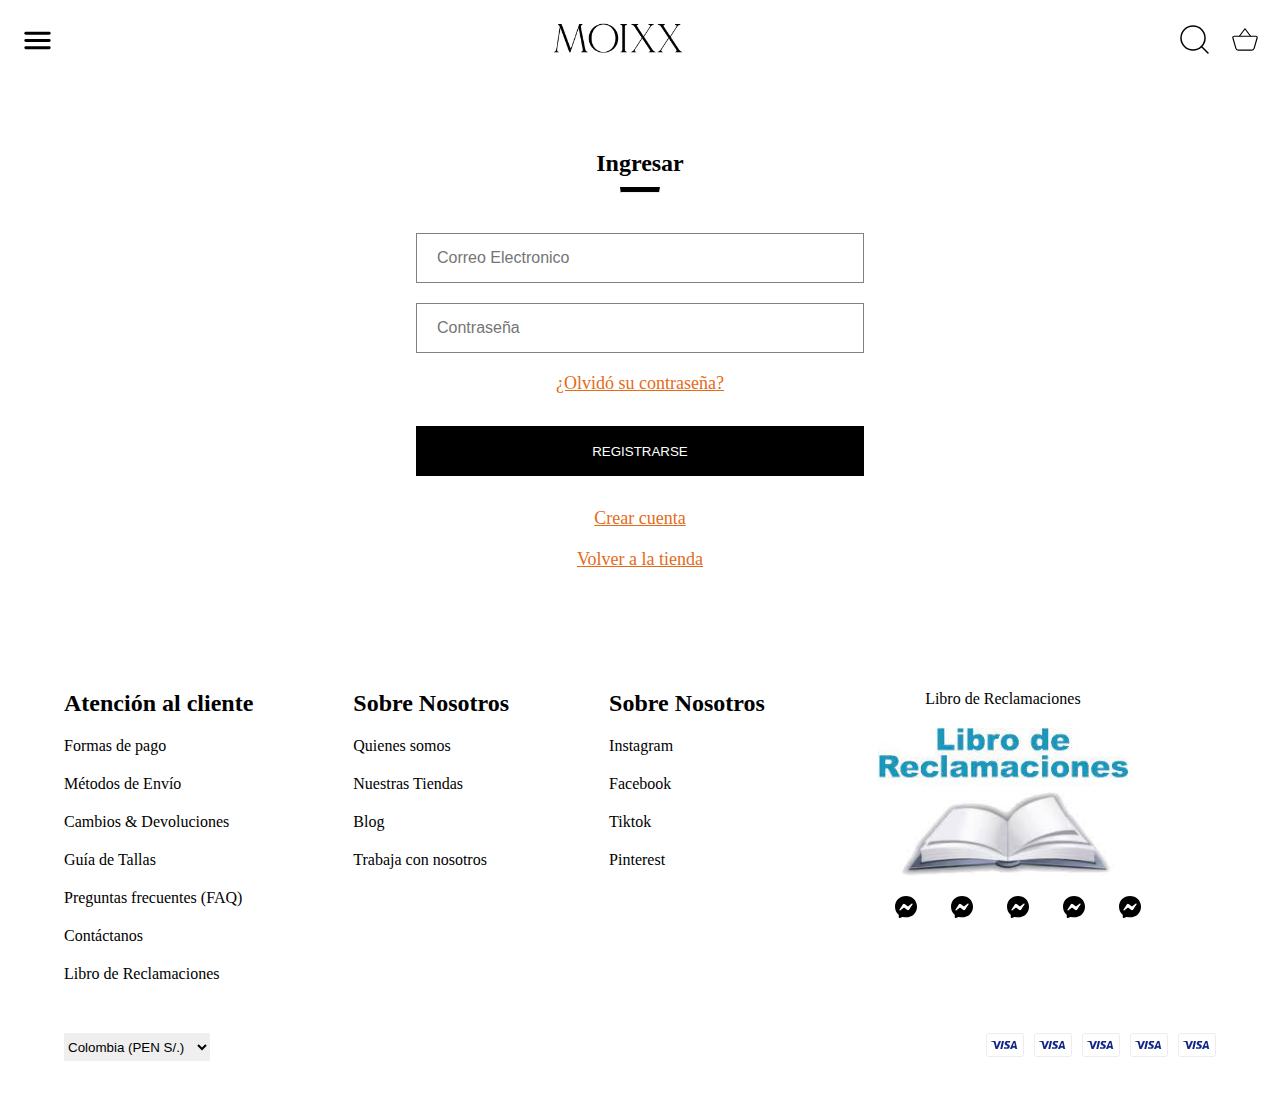
<file: Cuenta/index.html>
<!DOCTYPE html>
<html lang="es">
<head>
    <meta charset="UTF-8">
    <meta http-equiv="X-UA-Compatible" content="IE=edge">
    <meta name="viewport" content="width=device-width, initial-scale=1.0">
    <meta name="robots" content="index, follow" />
    <link rel = “alternate” href = “https://marketing70.com” hreflang = “es-pe” />
    <link rel = “alternate” href = “https://marketing70.com” hreflang = “es-mx” />
    <link rel = “alternate” href = “https://marketing70.com” hreflang = “es-es” />
    <link rel = “alternate” href = “https://marketing70.com” hreflang = “es-ar” />
    <link rel = “alternate” href = “https://marketing70.com” hreflang = “es-br” />
    <link rel = “alternate” href = “https://marketing70.com” hreflang = “es-cl” />
    <link rel = “alternate” href = “https://marketing70.com” hreflang = “es-co” />

    <title>MOIXX | Cuenta</title>

    <meta name="description" content="" />
    <meta name="keywords" content="" />
    <link rel="canonical" href="https://panel7.es" />
    <meta name="author" content="https://marketing70.com" />
    <meta name="theme-color" content="#213242" />
    <link rel="stylesheet" href="../code/css/cuenta.css" />
</head>
<body>
    <header>
        <div class="content">
            <ul>
                <li><a href="../New/index.html">New</a></li>
                <li><a href="../Ropa/index.html">Ropa</a></li>
                <li><a href="../Tops/index.html">Tops</a></li>
                <li><a href="../Vestidos/index.html">Vestidos</a></li>
                <li><a href="../Bottoms/index.html">Bottoms</a></li>
                <li><a href="../Accesorios/index.html">Accesorios</a></li>
                <li><a href="../Sale/index.html">Sale</a></li>
                <li><a href="../index.html">Nosotros</a></li>
            </ul>
            <ul>
                <li><a href="../Cuenta/index.html">Cuenta</a></li>
                <select>
                    <option value="">Colombia (PEN S/.)</option>
                    <option value="">PE (PEN S/.)</option>
                    <option value="">Bolivia (PEN S/.)</option>
                    <option value="">Brasil (PEN S/.)</option>
                    <option value="">Canadá (PEN S/.)</option>
                    <option value="">Chile (PEN S/.)</option>
                    <option value="">Costa Rica (PEN S/.)</option>
                    <option value="">Ecuador (PEN S/.)</option>
                </select>   
            </ul>
        </div>
        <button class="menu"><img src="../rg/svg/menu.svg" alt="menu"></button>
        <a href="../index.html"><img class="logo" src="../rg/logo/LOGO_500_B_500x.avif" alt="logo"></a>
        <ul>
            <li class="option">
                <a href="../New/index.html">New</a>
                <ul class="suboptions">
                    <li><a href="">New - Ropa</li></a>
                    <li><a href="">New - Ropa</li></a>
                </ul>
            </li>
            <li class="option">
                <a href="../Ropa/index.html">Ropa</a>
                <ul class="suboptions">
                    <li><a href="">Blusas & Camisas</li></a>
                    <li><a href="">Polos & Tops</li></a>
                    <li><a href="">Vestidos & Enterizos</li></a>
                    <li><a href="">Chompas & Poleras</li></a>
                    <li><a href="">Abrigos & Casacas</li></a>
                </ul>
            </li>
            <li class="option">
                <a href="../Tops/index.html">Tops</a>
                <ul class="suboptions">
                    <li><a href="">Best Sellers</li></a>
                    <li><a href="">Ready To Work</li></a>
                    <li><a href="">Gift Card - Tarjeta de Regalo</li></a>
                </ul>
            </li>
            <li class="option">
                <a href="../Vestidos/index.html">Vestidos</a>
                <ul class="suboptions">
                    <li><a href="">Blusas & Camisas</li></a>
                    <li><a href="">Polos & Tops</li></a>
                    <li><a href="">Vestidos & Enterizos</li></a>
                    <li><a href="">Chompas & Poleras</li></a>
                    <li><a href="">Abrigos & Casacas</li></a>
                </ul>
            </li>
            <li class="option">
                <a href="../Bottoms/index.html">Bottoms</a>
                <ul class="suboptions">
                    <li><a href="">Blusas & Camisas</li></a>
                    <li><a href="">Polos & Tops</li></a>
                    <li><a href="">Vestidos & Enterizos</li></a>
                    <li><a href="">Chompas & Poleras</li></a>
                    <li><a href="">Abrigos & Casacas</li></a>
                </ul>
            </li>
            <li class="option">
                <a href="../Accesorios/index.html">Accesorios</a>
                <ul class="suboptions">
                    <li><a href="">Blusas & Camisas</li></a>
                    <li><a href="">Polos & Tops</li></a>
                    <li><a href="">Vestidos & Enterizos</li></a>
                    <li><a href="">Chompas & Poleras</li></a>
                    <li><a href="">Abrigos & Casacas</li></a>
                </ul>
            </li>
            <li class="option">
                <a href="../Sale/index.html">Sale</a>
                <ul class="suboptions">
                    <li><a href="">Blusas & Camisas</li></a>
                    <li><a href="">Polos & Tops</li></a>
                    <li><a href="">Vestidos & Enterizos</li></a>
                    <li><a href="">Chompas & Poleras</li></a>
                    <li><a href="">Abrigos & Casacas</li></a>
                </ul>
            </li>
            <li class="option">
                <a href="../index.html">Nosotros</a>
                <ul class="suboptions">
                    <li><a href="">Blusas & Camisas</li></a>
                    <li><a href="">Polos & Tops</li></a>
                    <li><a href="">Vestidos & Enterizos</li></a>
                    <li><a href="">Chompas & Poleras</li></a>
                    <li><a href="">Abrigos & Casacas</li></a>
                </ul>
            </li>
        </ul>
        <div>
            <select>
                <option value="">Colombia (PEN S/.)</option>
                <option value="">PE (PEN S/.)</option>
                <option value="">Bolivia (PEN S/.)</option>
                <option value="">Brasil (PEN S/.)</option>
                <option value="">Canadá (PEN S/.)</option>
                <option value="">Chile (PEN S/.)</option>
                <option value="">Costa Rica (PEN S/.)</option>
                <option value="">Ecuador (PEN S/.)</option>
            </select>
            <a href="../Cuenta/index.html">Cuenta</a>
            <svg class="icon" viewBox="0 0 30 30" version="1.1" xmlns="http://www.w3.org/2000/svg">
                <title>Search</title>
                <g stroke="none" stroke-width="1.5" fill="none" fill-rule="evenodd" stroke-linecap="round" stroke-linejoin="round">
                  <g transform="translate(-1335.000000, -30.000000)" stroke="currentColor">
                    <g transform="translate(1336.000000, 31.000000)">
                      <circle cx="12" cy="12" r="12"></circle>
                      <line x1="27" y1="27" x2="20.475" y2="20.475" id="Path"></line>
                    </g>
                  </g>
                </g>
            </svg>
            <svg class="icon" xmlns="http://www.w3.org/2000/svg" viewBox="0 0 512 512"><title>Basket</title>
                <path d="M68.4 192A20.38 20.38 0 0048 212.2a17.87 17.87 0 00.8 5.5L100.5 400a40.46 40.46 0 0039.1 29.5h232.8a40.88 40.88 0 0039.3-29.5l51.7-182.3.6-5.5a20.38 20.38 0 00-20.4-20.2H68" fill="none" stroke="currentColor" stroke-linejoin="round" stroke-width="20"></path>
                <path fill="none" stroke="currentColor" stroke-linejoin="round" stroke-width="20" d="M160 192l96-128 96 128"></path>
            </svg>
        </div>
    </header>

    <main>
        <section class="formulario">
            <h2>Ingresar</h2>
            <hr>
            <form action="">
                <input type="text" placeholder="Correo Electronico">
                <input type="password" placeholder="Contraseña">
                <a href="">¿Olvidó su contraseña?</a>
                <button type="submit">REGISTRARSE</button>
                <a href="">Crear cuenta</a>
                <a href="">Volver a la tienda</a>
            </form>
        </section>
    </main>

    <footer>
        <div class="cont-info">
            <div class="info">
                <h2>Atención al cliente</h2>
                <a href="">Formas de pago</a>
                <a href="">Métodos de Envío</a>
                <a href="">Cambios & Devoluciones</a>
                <a href="">Guía de Tallas</a>
                <a href="">Preguntas frecuentes (FAQ)</a>
                <a href="">Contáctanos</a>
                <a href="">Libro de Reclamaciones</a>
            </div>
            <div class="info">
                <h2>Sobre Nosotros</h2>
                <a href="">Quienes somos</a>
                <a href="">Nuestras Tiendas</a>
                <a href="">Blog</a>
                <a href="">Trabaja con nosotros</a>
            </div>
            <div class="info">
                <h2>Sobre Nosotros</h2>
                <a href="">Instagram</a>
                <a href="">Facebook</a>
                <a href="">Tiktok</a>
                <a href="">Pinterest</a>
            </div>
            <div class="info">
                <a href="">Libro de Reclamaciones</a>
                <img class="libro" src="../rg/img/libro_400x.jpg" alt="libro">
                <div class="redes">
                    <img src="../rg/svg/messenger.svg" alt="">
                    <img src="../rg/svg/messenger.svg" alt="">
                    <img src="../rg/svg/messenger.svg" alt="">
                    <img src="../rg/svg/messenger.svg" alt="">
                    <img src="../rg/svg/messenger.svg" alt="">
                </div>
            </div>
        </div>
        <div class="foot">
            <select>
                <option value="">Colombia (PEN S/.)</option>
                <option value="">PE (PEN S/.)</option>
                <option value="">Bolivia (PEN S/.)</option>
                <option value="">Brasil (PEN S/.)</option>
                <option value="">Canadá (PEN S/.)</option>
                <option value="">Chile (PEN S/.)</option>
                <option value="">Costa Rica (PEN S/.)</option>
                <option value="">Ecuador (PEN S/.)</option>
            </select>

            <ul>
                <li><a href="">
                    <svg class="section-footer__payment-icon" viewBox="0 0 38 24" xmlns="http://www.w3.org/2000/svg" role="img" width="38" height="24" aria-labelledby="pi-visa"><title id="pi-visa">Visa</title><path opacity=".07" d="M35 0H3C1.3 0 0 1.3 0 3v18c0 1.7 1.4 3 3 3h32c1.7 0 3-1.3 3-3V3c0-1.7-1.4-3-3-3z"></path><path fill="#fff" d="M35 1c1.1 0 2 .9 2 2v18c0 1.1-.9 2-2 2H3c-1.1 0-2-.9-2-2V3c0-1.1.9-2 2-2h32"></path><path d="M28.3 10.1H28c-.4 1-.7 1.5-1 3h1.9c-.3-1.5-.3-2.2-.6-3zm2.9 5.9h-1.7c-.1 0-.1 0-.2-.1l-.2-.9-.1-.2h-2.4c-.1 0-.2 0-.2.2l-.3.9c0 .1-.1.1-.1.1h-2.1l.2-.5L27 8.7c0-.5.3-.7.8-.7h1.5c.1 0 .2 0 .2.2l1.4 6.5c.1.4.2.7.2 1.1.1.1.1.1.1.2zm-13.4-.3l.4-1.8c.1 0 .2.1.2.1.7.3 1.4.5 2.1.4.2 0 .5-.1.7-.2.5-.2.5-.7.1-1.1-.2-.2-.5-.3-.8-.5-.4-.2-.8-.4-1.1-.7-1.2-1-.8-2.4-.1-3.1.6-.4.9-.8 1.7-.8 1.2 0 2.5 0 3.1.2h.1c-.1.6-.2 1.1-.4 1.7-.5-.2-1-.4-1.5-.4-.3 0-.6 0-.9.1-.2 0-.3.1-.4.2-.2.2-.2.5 0 .7l.5.4c.4.2.8.4 1.1.6.5.3 1 .8 1.1 1.4.2.9-.1 1.7-.9 2.3-.5.4-.7.6-1.4.6-1.4 0-2.5.1-3.4-.2-.1.2-.1.2-.2.1zm-3.5.3c.1-.7.1-.7.2-1 .5-2.2 1-4.5 1.4-6.7.1-.2.1-.3.3-.3H18c-.2 1.2-.4 2.1-.7 3.2-.3 1.5-.6 3-1 4.5 0 .2-.1.2-.3.2M5 8.2c0-.1.2-.2.3-.2h3.4c.5 0 .9.3 1 .8l.9 4.4c0 .1 0 .1.1.2 0-.1.1-.1.1-.1l2.1-5.1c-.1-.1 0-.2.1-.2h2.1c0 .1 0 .1-.1.2l-3.1 7.3c-.1.2-.1.3-.2.4-.1.1-.3 0-.5 0H9.7c-.1 0-.2 0-.2-.2L7.9 9.5c-.2-.2-.5-.5-.9-.6-.6-.3-1.7-.5-1.9-.5L5 8.2z" fill="#142688"></path></svg>
                </a></li>
                <li><a href="">
                    <svg class="section-footer__payment-icon" viewBox="0 0 38 24" xmlns="http://www.w3.org/2000/svg" role="img" width="38" height="24" aria-labelledby="pi-visa"><title id="pi-visa">Visa</title><path opacity=".07" d="M35 0H3C1.3 0 0 1.3 0 3v18c0 1.7 1.4 3 3 3h32c1.7 0 3-1.3 3-3V3c0-1.7-1.4-3-3-3z"></path><path fill="#fff" d="M35 1c1.1 0 2 .9 2 2v18c0 1.1-.9 2-2 2H3c-1.1 0-2-.9-2-2V3c0-1.1.9-2 2-2h32"></path><path d="M28.3 10.1H28c-.4 1-.7 1.5-1 3h1.9c-.3-1.5-.3-2.2-.6-3zm2.9 5.9h-1.7c-.1 0-.1 0-.2-.1l-.2-.9-.1-.2h-2.4c-.1 0-.2 0-.2.2l-.3.9c0 .1-.1.1-.1.1h-2.1l.2-.5L27 8.7c0-.5.3-.7.8-.7h1.5c.1 0 .2 0 .2.2l1.4 6.5c.1.4.2.7.2 1.1.1.1.1.1.1.2zm-13.4-.3l.4-1.8c.1 0 .2.1.2.1.7.3 1.4.5 2.1.4.2 0 .5-.1.7-.2.5-.2.5-.7.1-1.1-.2-.2-.5-.3-.8-.5-.4-.2-.8-.4-1.1-.7-1.2-1-.8-2.4-.1-3.1.6-.4.9-.8 1.7-.8 1.2 0 2.5 0 3.1.2h.1c-.1.6-.2 1.1-.4 1.7-.5-.2-1-.4-1.5-.4-.3 0-.6 0-.9.1-.2 0-.3.1-.4.2-.2.2-.2.5 0 .7l.5.4c.4.2.8.4 1.1.6.5.3 1 .8 1.1 1.4.2.9-.1 1.7-.9 2.3-.5.4-.7.6-1.4.6-1.4 0-2.5.1-3.4-.2-.1.2-.1.2-.2.1zm-3.5.3c.1-.7.1-.7.2-1 .5-2.2 1-4.5 1.4-6.7.1-.2.1-.3.3-.3H18c-.2 1.2-.4 2.1-.7 3.2-.3 1.5-.6 3-1 4.5 0 .2-.1.2-.3.2M5 8.2c0-.1.2-.2.3-.2h3.4c.5 0 .9.3 1 .8l.9 4.4c0 .1 0 .1.1.2 0-.1.1-.1.1-.1l2.1-5.1c-.1-.1 0-.2.1-.2h2.1c0 .1 0 .1-.1.2l-3.1 7.3c-.1.2-.1.3-.2.4-.1.1-.3 0-.5 0H9.7c-.1 0-.2 0-.2-.2L7.9 9.5c-.2-.2-.5-.5-.9-.6-.6-.3-1.7-.5-1.9-.5L5 8.2z" fill="#142688"></path></svg>
                </a></li>
                <li><a href="">
                    <svg class="section-footer__payment-icon" viewBox="0 0 38 24" xmlns="http://www.w3.org/2000/svg" role="img" width="38" height="24" aria-labelledby="pi-visa"><title id="pi-visa">Visa</title><path opacity=".07" d="M35 0H3C1.3 0 0 1.3 0 3v18c0 1.7 1.4 3 3 3h32c1.7 0 3-1.3 3-3V3c0-1.7-1.4-3-3-3z"></path><path fill="#fff" d="M35 1c1.1 0 2 .9 2 2v18c0 1.1-.9 2-2 2H3c-1.1 0-2-.9-2-2V3c0-1.1.9-2 2-2h32"></path><path d="M28.3 10.1H28c-.4 1-.7 1.5-1 3h1.9c-.3-1.5-.3-2.2-.6-3zm2.9 5.9h-1.7c-.1 0-.1 0-.2-.1l-.2-.9-.1-.2h-2.4c-.1 0-.2 0-.2.2l-.3.9c0 .1-.1.1-.1.1h-2.1l.2-.5L27 8.7c0-.5.3-.7.8-.7h1.5c.1 0 .2 0 .2.2l1.4 6.5c.1.4.2.7.2 1.1.1.1.1.1.1.2zm-13.4-.3l.4-1.8c.1 0 .2.1.2.1.7.3 1.4.5 2.1.4.2 0 .5-.1.7-.2.5-.2.5-.7.1-1.1-.2-.2-.5-.3-.8-.5-.4-.2-.8-.4-1.1-.7-1.2-1-.8-2.4-.1-3.1.6-.4.9-.8 1.7-.8 1.2 0 2.5 0 3.1.2h.1c-.1.6-.2 1.1-.4 1.7-.5-.2-1-.4-1.5-.4-.3 0-.6 0-.9.1-.2 0-.3.1-.4.2-.2.2-.2.5 0 .7l.5.4c.4.2.8.4 1.1.6.5.3 1 .8 1.1 1.4.2.9-.1 1.7-.9 2.3-.5.4-.7.6-1.4.6-1.4 0-2.5.1-3.4-.2-.1.2-.1.2-.2.1zm-3.5.3c.1-.7.1-.7.2-1 .5-2.2 1-4.5 1.4-6.7.1-.2.1-.3.3-.3H18c-.2 1.2-.4 2.1-.7 3.2-.3 1.5-.6 3-1 4.5 0 .2-.1.2-.3.2M5 8.2c0-.1.2-.2.3-.2h3.4c.5 0 .9.3 1 .8l.9 4.4c0 .1 0 .1.1.2 0-.1.1-.1.1-.1l2.1-5.1c-.1-.1 0-.2.1-.2h2.1c0 .1 0 .1-.1.2l-3.1 7.3c-.1.2-.1.3-.2.4-.1.1-.3 0-.5 0H9.7c-.1 0-.2 0-.2-.2L7.9 9.5c-.2-.2-.5-.5-.9-.6-.6-.3-1.7-.5-1.9-.5L5 8.2z" fill="#142688"></path></svg>
                </a></li>
                <li><a href="">
                    <svg class="section-footer__payment-icon" viewBox="0 0 38 24" xmlns="http://www.w3.org/2000/svg" role="img" width="38" height="24" aria-labelledby="pi-visa"><title id="pi-visa">Visa</title><path opacity=".07" d="M35 0H3C1.3 0 0 1.3 0 3v18c0 1.7 1.4 3 3 3h32c1.7 0 3-1.3 3-3V3c0-1.7-1.4-3-3-3z"></path><path fill="#fff" d="M35 1c1.1 0 2 .9 2 2v18c0 1.1-.9 2-2 2H3c-1.1 0-2-.9-2-2V3c0-1.1.9-2 2-2h32"></path><path d="M28.3 10.1H28c-.4 1-.7 1.5-1 3h1.9c-.3-1.5-.3-2.2-.6-3zm2.9 5.9h-1.7c-.1 0-.1 0-.2-.1l-.2-.9-.1-.2h-2.4c-.1 0-.2 0-.2.2l-.3.9c0 .1-.1.1-.1.1h-2.1l.2-.5L27 8.7c0-.5.3-.7.8-.7h1.5c.1 0 .2 0 .2.2l1.4 6.5c.1.4.2.7.2 1.1.1.1.1.1.1.2zm-13.4-.3l.4-1.8c.1 0 .2.1.2.1.7.3 1.4.5 2.1.4.2 0 .5-.1.7-.2.5-.2.5-.7.1-1.1-.2-.2-.5-.3-.8-.5-.4-.2-.8-.4-1.1-.7-1.2-1-.8-2.4-.1-3.1.6-.4.9-.8 1.7-.8 1.2 0 2.5 0 3.1.2h.1c-.1.6-.2 1.1-.4 1.7-.5-.2-1-.4-1.5-.4-.3 0-.6 0-.9.1-.2 0-.3.1-.4.2-.2.2-.2.5 0 .7l.5.4c.4.2.8.4 1.1.6.5.3 1 .8 1.1 1.4.2.9-.1 1.7-.9 2.3-.5.4-.7.6-1.4.6-1.4 0-2.5.1-3.4-.2-.1.2-.1.2-.2.1zm-3.5.3c.1-.7.1-.7.2-1 .5-2.2 1-4.5 1.4-6.7.1-.2.1-.3.3-.3H18c-.2 1.2-.4 2.1-.7 3.2-.3 1.5-.6 3-1 4.5 0 .2-.1.2-.3.2M5 8.2c0-.1.2-.2.3-.2h3.4c.5 0 .9.3 1 .8l.9 4.4c0 .1 0 .1.1.2 0-.1.1-.1.1-.1l2.1-5.1c-.1-.1 0-.2.1-.2h2.1c0 .1 0 .1-.1.2l-3.1 7.3c-.1.2-.1.3-.2.4-.1.1-.3 0-.5 0H9.7c-.1 0-.2 0-.2-.2L7.9 9.5c-.2-.2-.5-.5-.9-.6-.6-.3-1.7-.5-1.9-.5L5 8.2z" fill="#142688"></path></svg>
                </a></li>
                <li><a href="">
                    <svg class="section-footer__payment-icon" viewBox="0 0 38 24" xmlns="http://www.w3.org/2000/svg" role="img" width="38" height="24" aria-labelledby="pi-visa"><title id="pi-visa">Visa</title><path opacity=".07" d="M35 0H3C1.3 0 0 1.3 0 3v18c0 1.7 1.4 3 3 3h32c1.7 0 3-1.3 3-3V3c0-1.7-1.4-3-3-3z"></path><path fill="#fff" d="M35 1c1.1 0 2 .9 2 2v18c0 1.1-.9 2-2 2H3c-1.1 0-2-.9-2-2V3c0-1.1.9-2 2-2h32"></path><path d="M28.3 10.1H28c-.4 1-.7 1.5-1 3h1.9c-.3-1.5-.3-2.2-.6-3zm2.9 5.9h-1.7c-.1 0-.1 0-.2-.1l-.2-.9-.1-.2h-2.4c-.1 0-.2 0-.2.2l-.3.9c0 .1-.1.1-.1.1h-2.1l.2-.5L27 8.7c0-.5.3-.7.8-.7h1.5c.1 0 .2 0 .2.2l1.4 6.5c.1.4.2.7.2 1.1.1.1.1.1.1.2zm-13.4-.3l.4-1.8c.1 0 .2.1.2.1.7.3 1.4.5 2.1.4.2 0 .5-.1.7-.2.5-.2.5-.7.1-1.1-.2-.2-.5-.3-.8-.5-.4-.2-.8-.4-1.1-.7-1.2-1-.8-2.4-.1-3.1.6-.4.9-.8 1.7-.8 1.2 0 2.5 0 3.1.2h.1c-.1.6-.2 1.1-.4 1.7-.5-.2-1-.4-1.5-.4-.3 0-.6 0-.9.1-.2 0-.3.1-.4.2-.2.2-.2.5 0 .7l.5.4c.4.2.8.4 1.1.6.5.3 1 .8 1.1 1.4.2.9-.1 1.7-.9 2.3-.5.4-.7.6-1.4.6-1.4 0-2.5.1-3.4-.2-.1.2-.1.2-.2.1zm-3.5.3c.1-.7.1-.7.2-1 .5-2.2 1-4.5 1.4-6.7.1-.2.1-.3.3-.3H18c-.2 1.2-.4 2.1-.7 3.2-.3 1.5-.6 3-1 4.5 0 .2-.1.2-.3.2M5 8.2c0-.1.2-.2.3-.2h3.4c.5 0 .9.3 1 .8l.9 4.4c0 .1 0 .1.1.2 0-.1.1-.1.1-.1l2.1-5.1c-.1-.1 0-.2.1-.2h2.1c0 .1 0 .1-.1.2l-3.1 7.3c-.1.2-.1.3-.2.4-.1.1-.3 0-.5 0H9.7c-.1 0-.2 0-.2-.2L7.9 9.5c-.2-.2-.5-.5-.9-.6-.6-.3-1.7-.5-1.9-.5L5 8.2z" fill="#142688"></path></svg>
                </a></li>
            </ul>
        </div>
    </footer>
</body>
<script src="../code/scripts/header_second.js"></script>
</html>
</file>
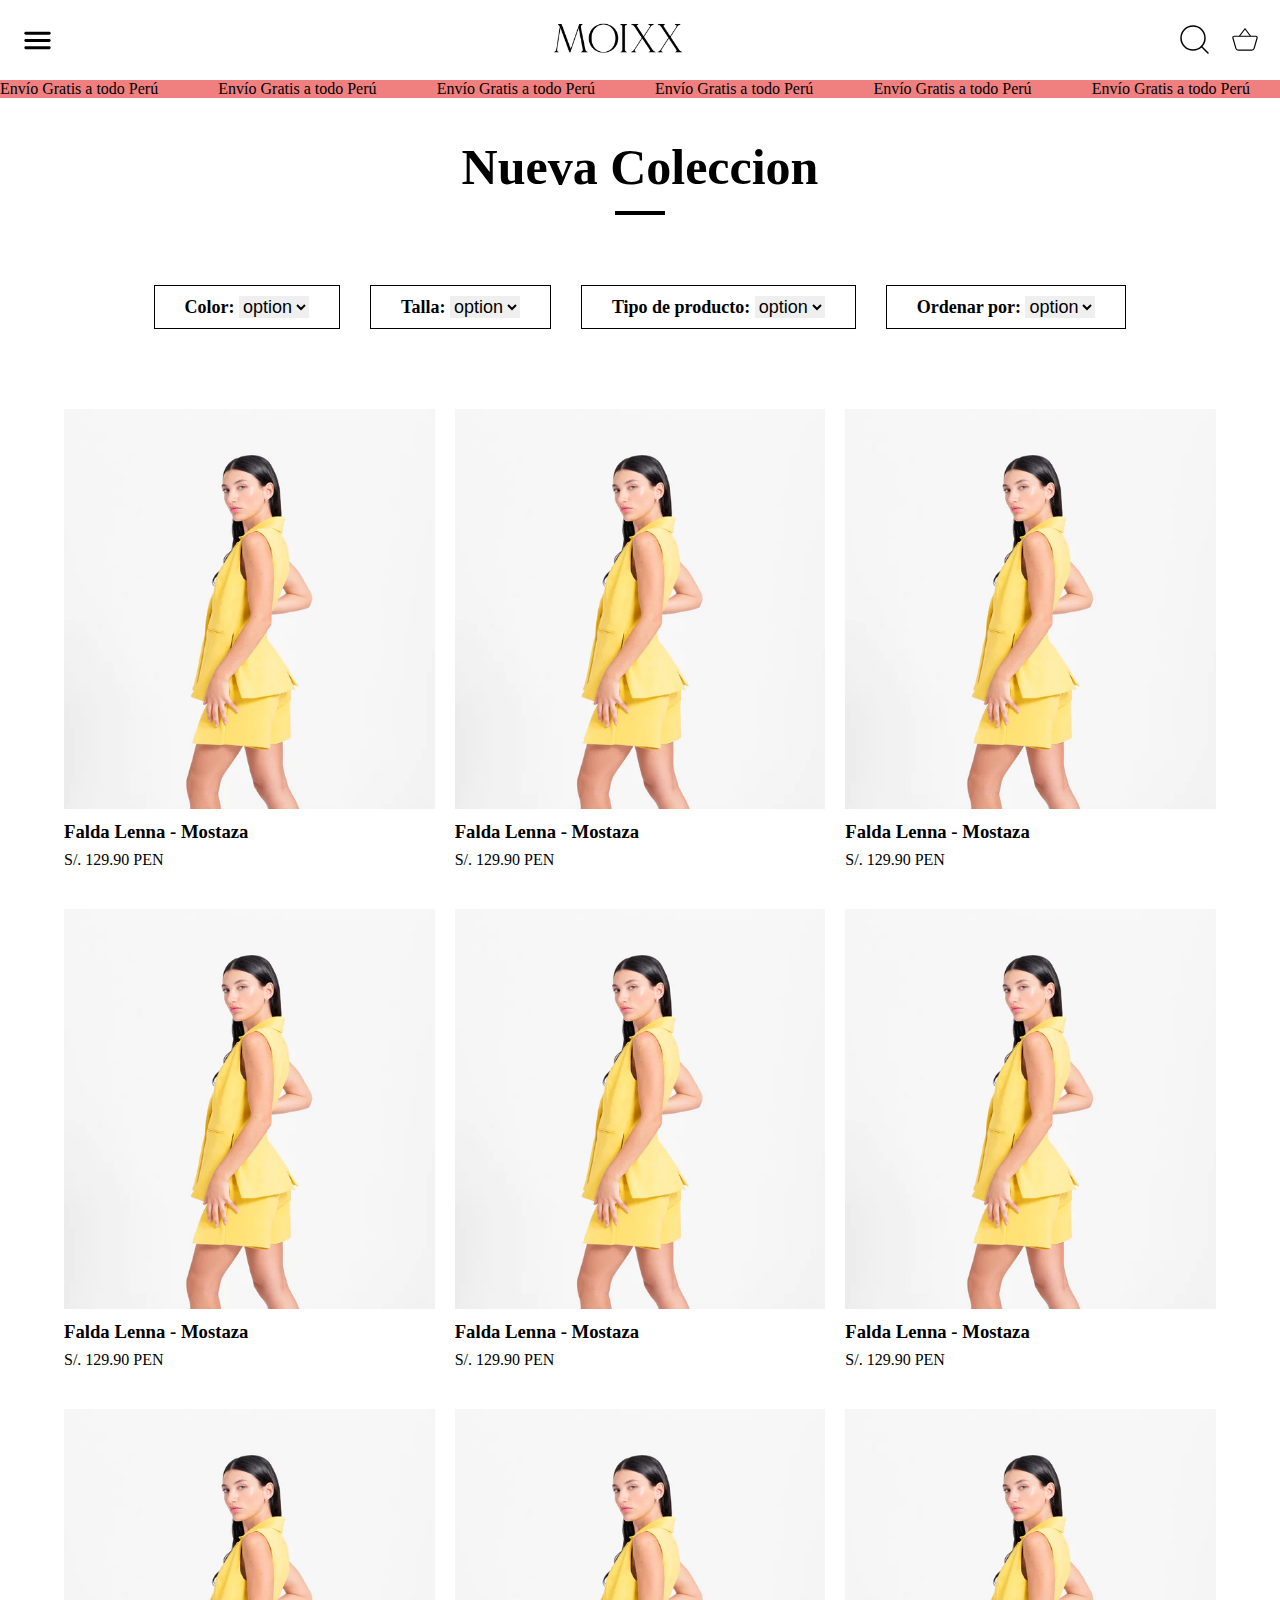
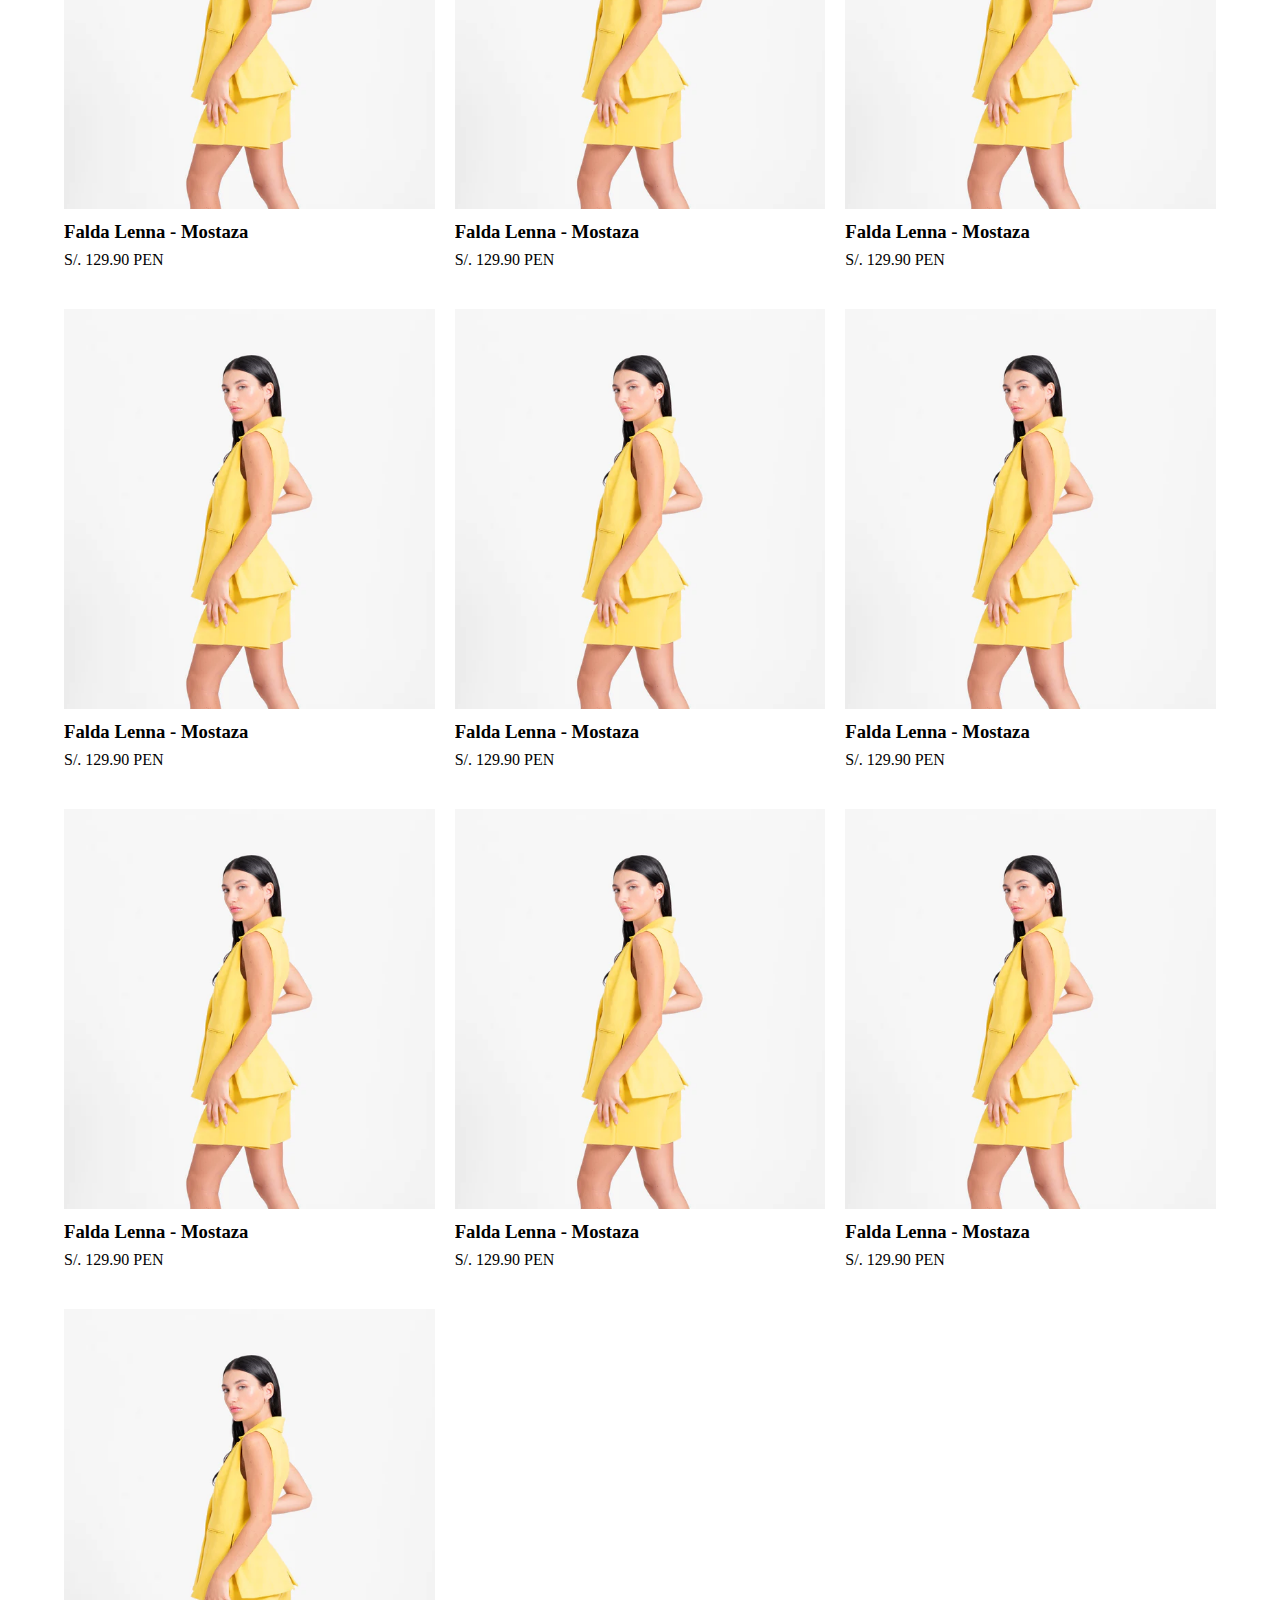
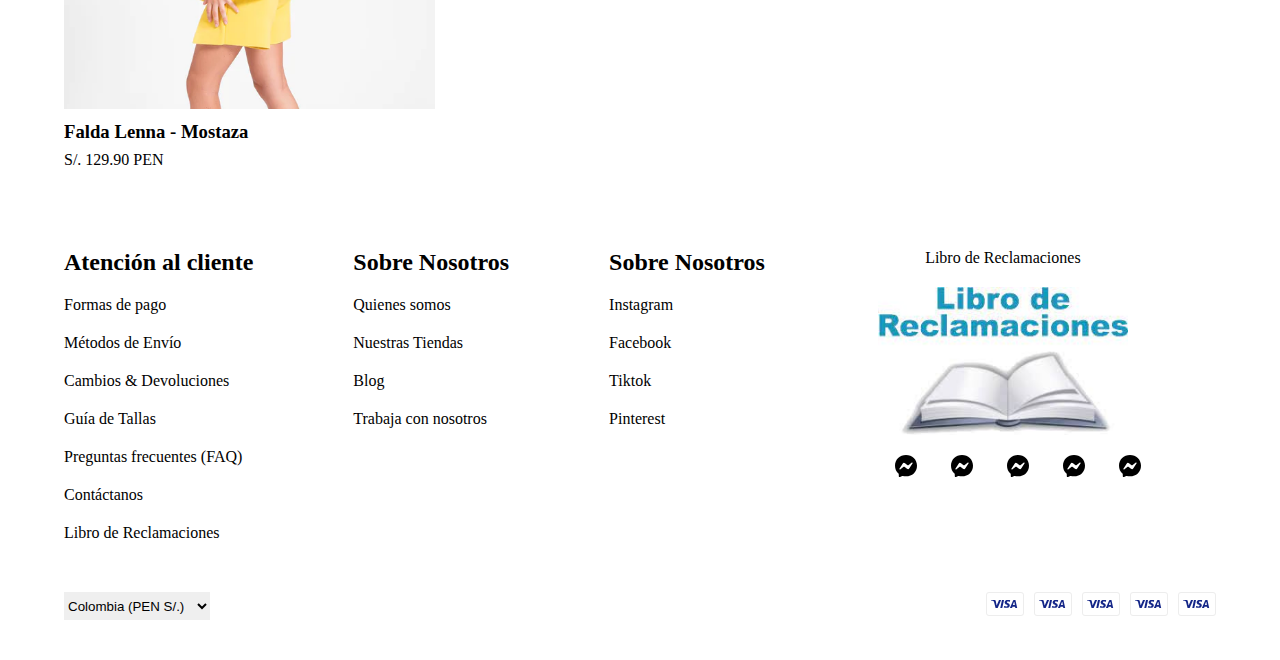
<file: New/index.html>
<!DOCTYPE html>
<html lang="es">
<head>
    <meta charset="UTF-8">
    <meta http-equiv="X-UA-Compatible" content="IE=edge">
    <meta name="viewport" content="width=device-width, initial-scale=1.0">
    <meta name="robots" content="index, follow" />
    <link rel = “alternate” href = “https://marketing70.com” hreflang = “es-pe” />
    <link rel = “alternate” href = “https://marketing70.com” hreflang = “es-mx” />
    <link rel = “alternate” href = “https://marketing70.com” hreflang = “es-es” />
    <link rel = “alternate” href = “https://marketing70.com” hreflang = “es-ar” />
    <link rel = “alternate” href = “https://marketing70.com” hreflang = “es-br” />
    <link rel = “alternate” href = “https://marketing70.com” hreflang = “es-cl” />
    <link rel = “alternate” href = “https://marketing70.com” hreflang = “es-co” />
    
    <title>MOIXX | Nosotros</title>

    <meta name="description" content="" />
    <meta name="keywords" content="" />
    <link rel="canonical" href="https://panel7.es" />
    <meta name="author" content="https://marketing70.com" />
    <meta name="theme-color" content="#213242" />
    <link rel="stylesheet" href="../code/css/new.css" />
</head>
<body>
    <header>
        <div class="content">
            <ul>
                <li><a href="../New/index.html">New</a></li>
                <li><a href="../Ropa/index.html">Ropa</a></li>
                <li><a href="../Tops/index.html">Tops</a></li>
                <li><a href="../Vestidos/index.html">Vestidos</a></li>
                <li><a href="../Bottoms/index.html">Bottoms</a></li>
                <li><a href="../Accesorios/index.html">Accesorios</a></li>
                <li><a href="../Sale/index.html">Sale</a></li>
                <li><a href="../index.html">Nosotros</a></li>
            </ul>
            <ul>
                <li><a href="../Cuenta/index.html">Cuenta</a></li>
                <select>
                    <option value="">Colombia (PEN S/.)</option>
                    <option value="">PE (PEN S/.)</option>
                    <option value="">Bolivia (PEN S/.)</option>
                    <option value="">Brasil (PEN S/.)</option>
                    <option value="">Canadá (PEN S/.)</option>
                    <option value="">Chile (PEN S/.)</option>
                    <option value="">Costa Rica (PEN S/.)</option>
                    <option value="">Ecuador (PEN S/.)</option>
                </select>   
            </ul>
        </div>
        <button class="menu"><img src="../rg/svg/menu.svg" alt="menu"></button>
        <a href="../index.html"><img class="logo" src="../rg/logo/LOGO_500_B_500x.avif" alt="logo"></a>
        <ul>
            <li class="option">
                <a href="../New/index.html">New</a>
                <ul class="suboptions">
                    <li><a href="">New - Ropa</li></a>
                    <li><a href="">New - Ropa</li></a>
                </ul>
            </li>
            <li class="option">
                <a href="../Ropa/index.html">Ropa</a>
                <ul class="suboptions">
                    <li><a href="">Blusas & Camisas</li></a>
                    <li><a href="">Polos & Tops</li></a>
                    <li><a href="">Vestidos & Enterizos</li></a>
                    <li><a href="">Chompas & Poleras</li></a>
                    <li><a href="">Abrigos & Casacas</li></a>
                </ul>
            </li>
            <li class="option">
                <a href="../Tops/index.html">Tops</a>
                <ul class="suboptions">
                    <li><a href="">Best Sellers</li></a>
                    <li><a href="">Ready To Work</li></a>
                    <li><a href="">Gift Card - Tarjeta de Regalo</li></a>
                </ul>
            </li>
            <li class="option">
                <a href="../Vestidos/index.html">Vestidos</a>
                <ul class="suboptions">
                    <li><a href="">Blusas & Camisas</li></a>
                    <li><a href="">Polos & Tops</li></a>
                    <li><a href="">Vestidos & Enterizos</li></a>
                    <li><a href="">Chompas & Poleras</li></a>
                    <li><a href="">Abrigos & Casacas</li></a>
                </ul>
            </li>
            <li class="option">
                <a href="../Bottoms/index.html">Bottoms</a>
                <ul class="suboptions">
                    <li><a href="">Blusas & Camisas</li></a>
                    <li><a href="">Polos & Tops</li></a>
                    <li><a href="">Vestidos & Enterizos</li></a>
                    <li><a href="">Chompas & Poleras</li></a>
                    <li><a href="">Abrigos & Casacas</li></a>
                </ul>
            </li>
            <li class="option">
                <a href="../Accesorios/index.html">Accesorios</a>
                <ul class="suboptions">
                    <li><a href="">Blusas & Camisas</li></a>
                    <li><a href="">Polos & Tops</li></a>
                    <li><a href="">Vestidos & Enterizos</li></a>
                    <li><a href="">Chompas & Poleras</li></a>
                    <li><a href="">Abrigos & Casacas</li></a>
                </ul>
            </li>
            <li class="option">
                <a href="../Sale/index.html">Sale</a>
                <ul class="suboptions">
                    <li><a href="">Blusas & Camisas</li></a>
                    <li><a href="">Polos & Tops</li></a>
                    <li><a href="">Vestidos & Enterizos</li></a>
                    <li><a href="">Chompas & Poleras</li></a>
                    <li><a href="">Abrigos & Casacas</li></a>
                </ul>
            </li>
            <li class="option">
                <a href="../index.html">Nosotros</a>
                <ul class="suboptions">
                    <li><a href="">Blusas & Camisas</li></a>
                    <li><a href="">Polos & Tops</li></a>
                    <li><a href="">Vestidos & Enterizos</li></a>
                    <li><a href="">Chompas & Poleras</li></a>
                    <li><a href="">Abrigos & Casacas</li></a>
                </ul>
            </li>
        </ul>
        <div>
            <select>
                <option value="">Colombia (PEN S/.)</option>
                <option value="">PE (PEN S/.)</option>
                <option value="">Bolivia (PEN S/.)</option>
                <option value="">Brasil (PEN S/.)</option>
                <option value="">Canadá (PEN S/.)</option>
                <option value="">Chile (PEN S/.)</option>
                <option value="">Costa Rica (PEN S/.)</option>
                <option value="">Ecuador (PEN S/.)</option>
            </select>
            <a href="../Cuenta/index.html">Cuenta</a>
            <svg class="icon" viewBox="0 0 30 30" version="1.1" xmlns="http://www.w3.org/2000/svg">
                <title>Search</title>
                <g stroke="none" stroke-width="1.5" fill="none" fill-rule="evenodd" stroke-linecap="round" stroke-linejoin="round">
                  <g transform="translate(-1335.000000, -30.000000)" stroke="currentColor">
                    <g transform="translate(1336.000000, 31.000000)">
                      <circle cx="12" cy="12" r="12"></circle>
                      <line x1="27" y1="27" x2="20.475" y2="20.475" id="Path"></line>
                    </g>
                  </g>
                </g>
            </svg>
            <svg class="icon" xmlns="http://www.w3.org/2000/svg" viewBox="0 0 512 512"><title>Basket</title>
                <path d="M68.4 192A20.38 20.38 0 0048 212.2a17.87 17.87 0 00.8 5.5L100.5 400a40.46 40.46 0 0039.1 29.5h232.8a40.88 40.88 0 0039.3-29.5l51.7-182.3.6-5.5a20.38 20.38 0 00-20.4-20.2H68" fill="none" stroke="currentColor" stroke-linejoin="round" stroke-width="20"></path>
                <path fill="none" stroke="currentColor" stroke-linejoin="round" stroke-width="20" d="M160 192l96-128 96 128"></path>
            </svg>
        </div>
    </header>

    <main>
        <section class="cont-marque">
            <div class="marque">
                <span> Envío Gratis a todo Perú </span>
                <span> Envío Gratis a todo Perú </span>
                <span> Envío Gratis a todo Perú </span>
                <span> Envío Gratis a todo Perú </span>
                <span> Envío Gratis a todo Perú </span>
                <span> Envío Gratis a todo Perú </span>
                <span> Envío Gratis a todo Perú </span>
                <span> Envío Gratis a todo Perú </span>
                <span> Envío Gratis a todo Perú </span>
                <span> Envío Gratis a todo Perú </span>
                <span> Envío Gratis a todo Perú </span>
                <span> Envío Gratis a todo Perú </span>
            </div>
        </section>

        <section class="coleccion">
            <h1>Nueva Coleccion</h1>
            <hr>
            <div class="cont-selects">
                <div>
                    <span>Color: </span>
                    <select name="" id="">
                    <option value="">option</option>
                    <option value="">option</option>
                    <option value="">option</option>
                    <option value="">option</option>
                    <option value="">option</option>
                </select></div>
                <div>
                    <span>Talla: </span>
                    <select name="" id="">
                    <option value="">option</option>
                    <option value="">option</option>
                    <option value="">option</option>
                    <option value="">option</option>
                    <option value="">option</option>
                </select></div>
                <div>
                    <span>Tipo de producto: </span>
                    <select name="" id="">
                    <option value="">option</option>
                    <option value="">option</option>
                    <option value="">option</option>
                    <option value="">option</option>
                    <option value="">option</option>
                </select></div>
                <div>
                    <span>Ordenar por: </span>
                    <select name="" id="">
                    <option value="">option</option>
                    <option value="">option</option>
                    <option value="">option</option>
                    <option value="">option</option>
                    <option value="">option</option>
                </select></div>
            </div>
        </section>

        <section class="box-grid">
            <a href="">
                <div class="card">
                    <img src="../rg/img/MOIXX-07-FEB-23-22774-copia_540x.webp" alt="modelo">
                    <h3>Falda Lenna - Mostaza</h3>
                    <span>S/. 129.90 PEN</span>
                </div>
            </a>
            <a href="">
                <div class="card">
                <img src="../rg/img/MOIXX-07-FEB-23-22774-copia_540x.webp" alt="modelo">
                <h3>Falda Lenna - Mostaza</h3>
                <span>S/. 129.90 PEN</span>
                </div>
            </a>
            <a href="">
                <div class="card">
                <img src="../rg/img/MOIXX-07-FEB-23-22774-copia_540x.webp" alt="modelo">
                <h3>Falda Lenna - Mostaza</h3>
                <span>S/. 129.90 PEN</span>
                </div>
            </a>
            <a href="">
                <div class="card">
                <img src="../rg/img/MOIXX-07-FEB-23-22774-copia_540x.webp" alt="modelo">
                <h3>Falda Lenna - Mostaza</h3>
                <span>S/. 129.90 PEN</span>
                </div>
            </a>
            <a href="">
                <div class="card">
                <img src="../rg/img/MOIXX-07-FEB-23-22774-copia_540x.webp" alt="modelo">
                <h3>Falda Lenna - Mostaza</h3>
                <span>S/. 129.90 PEN</span>
                </div>
            </a>
            <a href="">
                <div class="card">
                <img src="../rg/img/MOIXX-07-FEB-23-22774-copia_540x.webp" alt="modelo">
                <h3>Falda Lenna - Mostaza</h3>
                <span>S/. 129.90 PEN</span>
                </div>
            </a>
            <a href="">
                <div class="card">
                <img src="../rg/img/MOIXX-07-FEB-23-22774-copia_540x.webp" alt="modelo">
                <h3>Falda Lenna - Mostaza</h3>
                <span>S/. 129.90 PEN</span>
                </div>
            </a>
            <a href="">
                <div class="card">
                <img src="../rg/img/MOIXX-07-FEB-23-22774-copia_540x.webp" alt="modelo">
                <h3>Falda Lenna - Mostaza</h3>
                <span>S/. 129.90 PEN</span>
                </div>
            </a>
            <a href="">
                <div class="card">
                <img src="../rg/img/MOIXX-07-FEB-23-22774-copia_540x.webp" alt="modelo">
                <h3>Falda Lenna - Mostaza</h3>
                <span>S/. 129.90 PEN</span>
                </div>
            </a>
            <a href="">
                <div class="card">
                <img src="../rg/img/MOIXX-07-FEB-23-22774-copia_540x.webp" alt="modelo">
                <h3>Falda Lenna - Mostaza</h3>
                <span>S/. 129.90 PEN</span>
                </div>
            </a>
            <a href="">
                <div class="card">
                <img src="../rg/img/MOIXX-07-FEB-23-22774-copia_540x.webp" alt="modelo">
                <h3>Falda Lenna - Mostaza</h3>
                <span>S/. 129.90 PEN</span>
                </div>
            </a>
            <a href="">
                <div class="card">
                <img src="../rg/img/MOIXX-07-FEB-23-22774-copia_540x.webp" alt="modelo">
                <h3>Falda Lenna - Mostaza</h3>
                <span>S/. 129.90 PEN</span>
                </div>
            </a>
            <a href="">
                <div class="card">
                <img src="../rg/img/MOIXX-07-FEB-23-22774-copia_540x.webp" alt="modelo">
                <h3>Falda Lenna - Mostaza</h3>
                <span>S/. 129.90 PEN</span>
                </div>
            </a>
            <a href="">
                <div class="card">
                <img src="../rg/img/MOIXX-07-FEB-23-22774-copia_540x.webp" alt="modelo">
                <h3>Falda Lenna - Mostaza</h3>
                <span>S/. 129.90 PEN</span>
                </div>
            </a>
            <a href="">
                <div class="card">
                <img src="../rg/img/MOIXX-07-FEB-23-22774-copia_540x.webp" alt="modelo">
                <h3>Falda Lenna - Mostaza</h3>
                <span>S/. 129.90 PEN</span>
                </div>
            </a>
            <a href="">
                <div class="card">
                <img src="../rg/img/MOIXX-07-FEB-23-22774-copia_540x.webp" alt="modelo">
                <h3>Falda Lenna - Mostaza</h3>
                <span>S/. 129.90 PEN</span>
                </div>
            </a>
        </section>
    </main>

    <footer>
        <div class="cont-info">
            <div class="info">
                <h2>Atención al cliente</h2>
                <a href="">Formas de pago</a>
                <a href="">Métodos de Envío</a>
                <a href="">Cambios & Devoluciones</a>
                <a href="">Guía de Tallas</a>
                <a href="">Preguntas frecuentes (FAQ)</a>
                <a href="">Contáctanos</a>
                <a href="">Libro de Reclamaciones</a>
            </div>
            <div class="info">
                <h2>Sobre Nosotros</h2>
                <a href="">Quienes somos</a>
                <a href="">Nuestras Tiendas</a>
                <a href="">Blog</a>
                <a href="">Trabaja con nosotros</a>
            </div>
            <div class="info">
                <h2>Sobre Nosotros</h2>
                <a href="">Instagram</a>
                <a href="">Facebook</a>
                <a href="">Tiktok</a>
                <a href="">Pinterest</a>
            </div>
            <div class="info">
                <a href="">Libro de Reclamaciones</a>
                <img class="libro" src="../rg/img/libro_400x.jpg" alt="libro">
                <div class="redes">
                    <img src="../rg/svg/messenger.svg" alt="">
                    <img src="../rg/svg/messenger.svg" alt="">
                    <img src="../rg/svg/messenger.svg" alt="">
                    <img src="../rg/svg/messenger.svg" alt="">
                    <img src="../rg/svg/messenger.svg" alt="">
                </div>
            </div>
        </div>
        <div class="foot">
            <select>
                <option value="">Colombia (PEN S/.)</option>
                <option value="">PE (PEN S/.)</option>
                <option value="">Bolivia (PEN S/.)</option>
                <option value="">Brasil (PEN S/.)</option>
                <option value="">Canadá (PEN S/.)</option>
                <option value="">Chile (PEN S/.)</option>
                <option value="">Costa Rica (PEN S/.)</option>
                <option value="">Ecuador (PEN S/.)</option>
            </select>

            <ul>
                <li><a href="">
                    <svg class="section-footer__payment-icon" viewBox="0 0 38 24" xmlns="http://www.w3.org/2000/svg" role="img" width="38" height="24" aria-labelledby="pi-visa"><title id="pi-visa">Visa</title><path opacity=".07" d="M35 0H3C1.3 0 0 1.3 0 3v18c0 1.7 1.4 3 3 3h32c1.7 0 3-1.3 3-3V3c0-1.7-1.4-3-3-3z"></path><path fill="#fff" d="M35 1c1.1 0 2 .9 2 2v18c0 1.1-.9 2-2 2H3c-1.1 0-2-.9-2-2V3c0-1.1.9-2 2-2h32"></path><path d="M28.3 10.1H28c-.4 1-.7 1.5-1 3h1.9c-.3-1.5-.3-2.2-.6-3zm2.9 5.9h-1.7c-.1 0-.1 0-.2-.1l-.2-.9-.1-.2h-2.4c-.1 0-.2 0-.2.2l-.3.9c0 .1-.1.1-.1.1h-2.1l.2-.5L27 8.7c0-.5.3-.7.8-.7h1.5c.1 0 .2 0 .2.2l1.4 6.5c.1.4.2.7.2 1.1.1.1.1.1.1.2zm-13.4-.3l.4-1.8c.1 0 .2.1.2.1.7.3 1.4.5 2.1.4.2 0 .5-.1.7-.2.5-.2.5-.7.1-1.1-.2-.2-.5-.3-.8-.5-.4-.2-.8-.4-1.1-.7-1.2-1-.8-2.4-.1-3.1.6-.4.9-.8 1.7-.8 1.2 0 2.5 0 3.1.2h.1c-.1.6-.2 1.1-.4 1.7-.5-.2-1-.4-1.5-.4-.3 0-.6 0-.9.1-.2 0-.3.1-.4.2-.2.2-.2.5 0 .7l.5.4c.4.2.8.4 1.1.6.5.3 1 .8 1.1 1.4.2.9-.1 1.7-.9 2.3-.5.4-.7.6-1.4.6-1.4 0-2.5.1-3.4-.2-.1.2-.1.2-.2.1zm-3.5.3c.1-.7.1-.7.2-1 .5-2.2 1-4.5 1.4-6.7.1-.2.1-.3.3-.3H18c-.2 1.2-.4 2.1-.7 3.2-.3 1.5-.6 3-1 4.5 0 .2-.1.2-.3.2M5 8.2c0-.1.2-.2.3-.2h3.4c.5 0 .9.3 1 .8l.9 4.4c0 .1 0 .1.1.2 0-.1.1-.1.1-.1l2.1-5.1c-.1-.1 0-.2.1-.2h2.1c0 .1 0 .1-.1.2l-3.1 7.3c-.1.2-.1.3-.2.4-.1.1-.3 0-.5 0H9.7c-.1 0-.2 0-.2-.2L7.9 9.5c-.2-.2-.5-.5-.9-.6-.6-.3-1.7-.5-1.9-.5L5 8.2z" fill="#142688"></path></svg>
                </a></li>
                <li><a href="">
                    <svg class="section-footer__payment-icon" viewBox="0 0 38 24" xmlns="http://www.w3.org/2000/svg" role="img" width="38" height="24" aria-labelledby="pi-visa"><title id="pi-visa">Visa</title><path opacity=".07" d="M35 0H3C1.3 0 0 1.3 0 3v18c0 1.7 1.4 3 3 3h32c1.7 0 3-1.3 3-3V3c0-1.7-1.4-3-3-3z"></path><path fill="#fff" d="M35 1c1.1 0 2 .9 2 2v18c0 1.1-.9 2-2 2H3c-1.1 0-2-.9-2-2V3c0-1.1.9-2 2-2h32"></path><path d="M28.3 10.1H28c-.4 1-.7 1.5-1 3h1.9c-.3-1.5-.3-2.2-.6-3zm2.9 5.9h-1.7c-.1 0-.1 0-.2-.1l-.2-.9-.1-.2h-2.4c-.1 0-.2 0-.2.2l-.3.9c0 .1-.1.1-.1.1h-2.1l.2-.5L27 8.7c0-.5.3-.7.8-.7h1.5c.1 0 .2 0 .2.2l1.4 6.5c.1.4.2.7.2 1.1.1.1.1.1.1.2zm-13.4-.3l.4-1.8c.1 0 .2.1.2.1.7.3 1.4.5 2.1.4.2 0 .5-.1.7-.2.5-.2.5-.7.1-1.1-.2-.2-.5-.3-.8-.5-.4-.2-.8-.4-1.1-.7-1.2-1-.8-2.4-.1-3.1.6-.4.9-.8 1.7-.8 1.2 0 2.5 0 3.1.2h.1c-.1.6-.2 1.1-.4 1.7-.5-.2-1-.4-1.5-.4-.3 0-.6 0-.9.1-.2 0-.3.1-.4.2-.2.2-.2.5 0 .7l.5.4c.4.2.8.4 1.1.6.5.3 1 .8 1.1 1.4.2.9-.1 1.7-.9 2.3-.5.4-.7.6-1.4.6-1.4 0-2.5.1-3.4-.2-.1.2-.1.2-.2.1zm-3.5.3c.1-.7.1-.7.2-1 .5-2.2 1-4.5 1.4-6.7.1-.2.1-.3.3-.3H18c-.2 1.2-.4 2.1-.7 3.2-.3 1.5-.6 3-1 4.5 0 .2-.1.2-.3.2M5 8.2c0-.1.2-.2.3-.2h3.4c.5 0 .9.3 1 .8l.9 4.4c0 .1 0 .1.1.2 0-.1.1-.1.1-.1l2.1-5.1c-.1-.1 0-.2.1-.2h2.1c0 .1 0 .1-.1.2l-3.1 7.3c-.1.2-.1.3-.2.4-.1.1-.3 0-.5 0H9.7c-.1 0-.2 0-.2-.2L7.9 9.5c-.2-.2-.5-.5-.9-.6-.6-.3-1.7-.5-1.9-.5L5 8.2z" fill="#142688"></path></svg>
                </a></li>
                <li><a href="">
                    <svg class="section-footer__payment-icon" viewBox="0 0 38 24" xmlns="http://www.w3.org/2000/svg" role="img" width="38" height="24" aria-labelledby="pi-visa"><title id="pi-visa">Visa</title><path opacity=".07" d="M35 0H3C1.3 0 0 1.3 0 3v18c0 1.7 1.4 3 3 3h32c1.7 0 3-1.3 3-3V3c0-1.7-1.4-3-3-3z"></path><path fill="#fff" d="M35 1c1.1 0 2 .9 2 2v18c0 1.1-.9 2-2 2H3c-1.1 0-2-.9-2-2V3c0-1.1.9-2 2-2h32"></path><path d="M28.3 10.1H28c-.4 1-.7 1.5-1 3h1.9c-.3-1.5-.3-2.2-.6-3zm2.9 5.9h-1.7c-.1 0-.1 0-.2-.1l-.2-.9-.1-.2h-2.4c-.1 0-.2 0-.2.2l-.3.9c0 .1-.1.1-.1.1h-2.1l.2-.5L27 8.7c0-.5.3-.7.8-.7h1.5c.1 0 .2 0 .2.2l1.4 6.5c.1.4.2.7.2 1.1.1.1.1.1.1.2zm-13.4-.3l.4-1.8c.1 0 .2.1.2.1.7.3 1.4.5 2.1.4.2 0 .5-.1.7-.2.5-.2.5-.7.1-1.1-.2-.2-.5-.3-.8-.5-.4-.2-.8-.4-1.1-.7-1.2-1-.8-2.4-.1-3.1.6-.4.9-.8 1.7-.8 1.2 0 2.5 0 3.1.2h.1c-.1.6-.2 1.1-.4 1.7-.5-.2-1-.4-1.5-.4-.3 0-.6 0-.9.1-.2 0-.3.1-.4.2-.2.2-.2.5 0 .7l.5.4c.4.2.8.4 1.1.6.5.3 1 .8 1.1 1.4.2.9-.1 1.7-.9 2.3-.5.4-.7.6-1.4.6-1.4 0-2.5.1-3.4-.2-.1.2-.1.2-.2.1zm-3.5.3c.1-.7.1-.7.2-1 .5-2.2 1-4.5 1.4-6.7.1-.2.1-.3.3-.3H18c-.2 1.2-.4 2.1-.7 3.2-.3 1.5-.6 3-1 4.5 0 .2-.1.2-.3.2M5 8.2c0-.1.2-.2.3-.2h3.4c.5 0 .9.3 1 .8l.9 4.4c0 .1 0 .1.1.2 0-.1.1-.1.1-.1l2.1-5.1c-.1-.1 0-.2.1-.2h2.1c0 .1 0 .1-.1.2l-3.1 7.3c-.1.2-.1.3-.2.4-.1.1-.3 0-.5 0H9.7c-.1 0-.2 0-.2-.2L7.9 9.5c-.2-.2-.5-.5-.9-.6-.6-.3-1.7-.5-1.9-.5L5 8.2z" fill="#142688"></path></svg>
                </a></li>
                <li><a href="">
                    <svg class="section-footer__payment-icon" viewBox="0 0 38 24" xmlns="http://www.w3.org/2000/svg" role="img" width="38" height="24" aria-labelledby="pi-visa"><title id="pi-visa">Visa</title><path opacity=".07" d="M35 0H3C1.3 0 0 1.3 0 3v18c0 1.7 1.4 3 3 3h32c1.7 0 3-1.3 3-3V3c0-1.7-1.4-3-3-3z"></path><path fill="#fff" d="M35 1c1.1 0 2 .9 2 2v18c0 1.1-.9 2-2 2H3c-1.1 0-2-.9-2-2V3c0-1.1.9-2 2-2h32"></path><path d="M28.3 10.1H28c-.4 1-.7 1.5-1 3h1.9c-.3-1.5-.3-2.2-.6-3zm2.9 5.9h-1.7c-.1 0-.1 0-.2-.1l-.2-.9-.1-.2h-2.4c-.1 0-.2 0-.2.2l-.3.9c0 .1-.1.1-.1.1h-2.1l.2-.5L27 8.7c0-.5.3-.7.8-.7h1.5c.1 0 .2 0 .2.2l1.4 6.5c.1.4.2.7.2 1.1.1.1.1.1.1.2zm-13.4-.3l.4-1.8c.1 0 .2.1.2.1.7.3 1.4.5 2.1.4.2 0 .5-.1.7-.2.5-.2.5-.7.1-1.1-.2-.2-.5-.3-.8-.5-.4-.2-.8-.4-1.1-.7-1.2-1-.8-2.4-.1-3.1.6-.4.9-.8 1.7-.8 1.2 0 2.5 0 3.1.2h.1c-.1.6-.2 1.1-.4 1.7-.5-.2-1-.4-1.5-.4-.3 0-.6 0-.9.1-.2 0-.3.1-.4.2-.2.2-.2.5 0 .7l.5.4c.4.2.8.4 1.1.6.5.3 1 .8 1.1 1.4.2.9-.1 1.7-.9 2.3-.5.4-.7.6-1.4.6-1.4 0-2.5.1-3.4-.2-.1.2-.1.2-.2.1zm-3.5.3c.1-.7.1-.7.2-1 .5-2.2 1-4.5 1.4-6.7.1-.2.1-.3.3-.3H18c-.2 1.2-.4 2.1-.7 3.2-.3 1.5-.6 3-1 4.5 0 .2-.1.2-.3.2M5 8.2c0-.1.2-.2.3-.2h3.4c.5 0 .9.3 1 .8l.9 4.4c0 .1 0 .1.1.2 0-.1.1-.1.1-.1l2.1-5.1c-.1-.1 0-.2.1-.2h2.1c0 .1 0 .1-.1.2l-3.1 7.3c-.1.2-.1.3-.2.4-.1.1-.3 0-.5 0H9.7c-.1 0-.2 0-.2-.2L7.9 9.5c-.2-.2-.5-.5-.9-.6-.6-.3-1.7-.5-1.9-.5L5 8.2z" fill="#142688"></path></svg>
                </a></li>
                <li><a href="">
                    <svg class="section-footer__payment-icon" viewBox="0 0 38 24" xmlns="http://www.w3.org/2000/svg" role="img" width="38" height="24" aria-labelledby="pi-visa"><title id="pi-visa">Visa</title><path opacity=".07" d="M35 0H3C1.3 0 0 1.3 0 3v18c0 1.7 1.4 3 3 3h32c1.7 0 3-1.3 3-3V3c0-1.7-1.4-3-3-3z"></path><path fill="#fff" d="M35 1c1.1 0 2 .9 2 2v18c0 1.1-.9 2-2 2H3c-1.1 0-2-.9-2-2V3c0-1.1.9-2 2-2h32"></path><path d="M28.3 10.1H28c-.4 1-.7 1.5-1 3h1.9c-.3-1.5-.3-2.2-.6-3zm2.9 5.9h-1.7c-.1 0-.1 0-.2-.1l-.2-.9-.1-.2h-2.4c-.1 0-.2 0-.2.2l-.3.9c0 .1-.1.1-.1.1h-2.1l.2-.5L27 8.7c0-.5.3-.7.8-.7h1.5c.1 0 .2 0 .2.2l1.4 6.5c.1.4.2.7.2 1.1.1.1.1.1.1.2zm-13.4-.3l.4-1.8c.1 0 .2.1.2.1.7.3 1.4.5 2.1.4.2 0 .5-.1.7-.2.5-.2.5-.7.1-1.1-.2-.2-.5-.3-.8-.5-.4-.2-.8-.4-1.1-.7-1.2-1-.8-2.4-.1-3.1.6-.4.9-.8 1.7-.8 1.2 0 2.5 0 3.1.2h.1c-.1.6-.2 1.1-.4 1.7-.5-.2-1-.4-1.5-.4-.3 0-.6 0-.9.1-.2 0-.3.1-.4.2-.2.2-.2.5 0 .7l.5.4c.4.2.8.4 1.1.6.5.3 1 .8 1.1 1.4.2.9-.1 1.7-.9 2.3-.5.4-.7.6-1.4.6-1.4 0-2.5.1-3.4-.2-.1.2-.1.2-.2.1zm-3.5.3c.1-.7.1-.7.2-1 .5-2.2 1-4.5 1.4-6.7.1-.2.1-.3.3-.3H18c-.2 1.2-.4 2.1-.7 3.2-.3 1.5-.6 3-1 4.5 0 .2-.1.2-.3.2M5 8.2c0-.1.2-.2.3-.2h3.4c.5 0 .9.3 1 .8l.9 4.4c0 .1 0 .1.1.2 0-.1.1-.1.1-.1l2.1-5.1c-.1-.1 0-.2.1-.2h2.1c0 .1 0 .1-.1.2l-3.1 7.3c-.1.2-.1.3-.2.4-.1.1-.3 0-.5 0H9.7c-.1 0-.2 0-.2-.2L7.9 9.5c-.2-.2-.5-.5-.9-.6-.6-.3-1.7-.5-1.9-.5L5 8.2z" fill="#142688"></path></svg>
                </a></li>
            </ul>
        </div>
    </footer>
</body>
<script src="../code/scripts/header_second.js"></script>
</html>
</file>
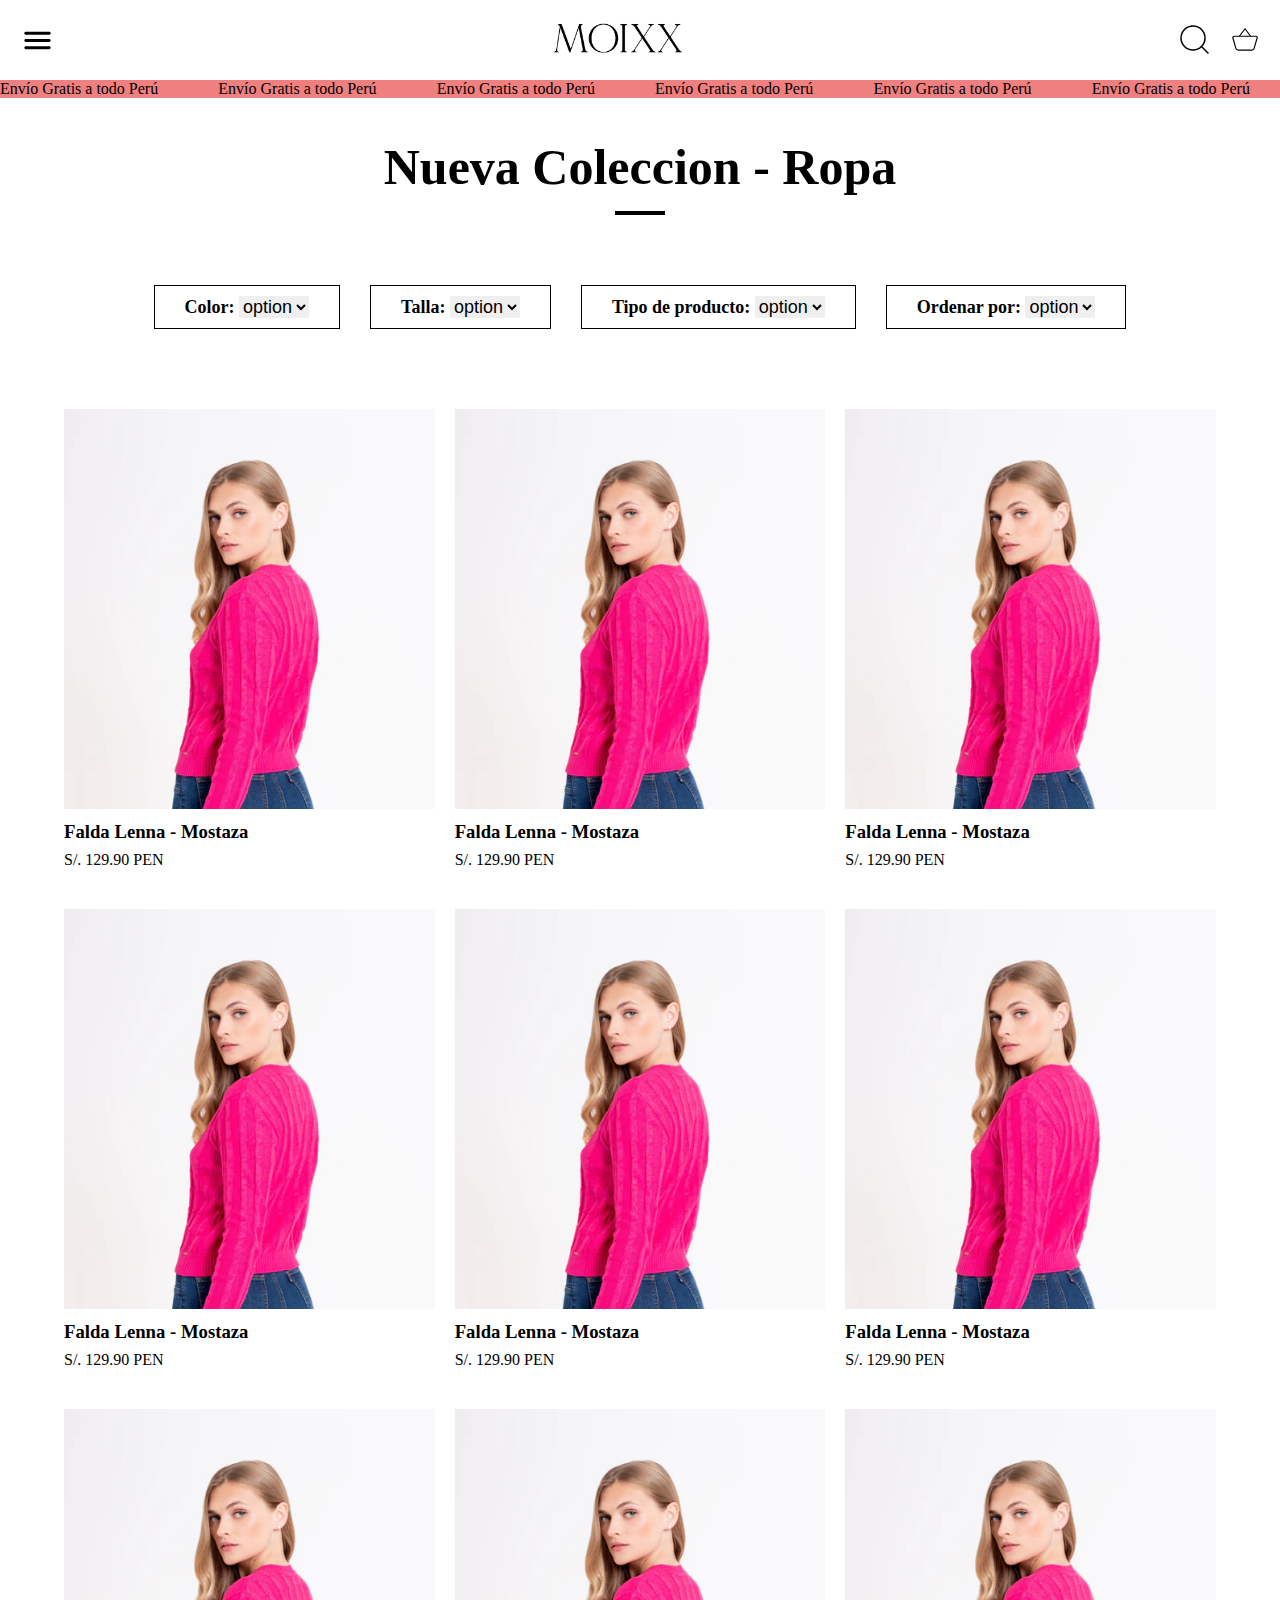
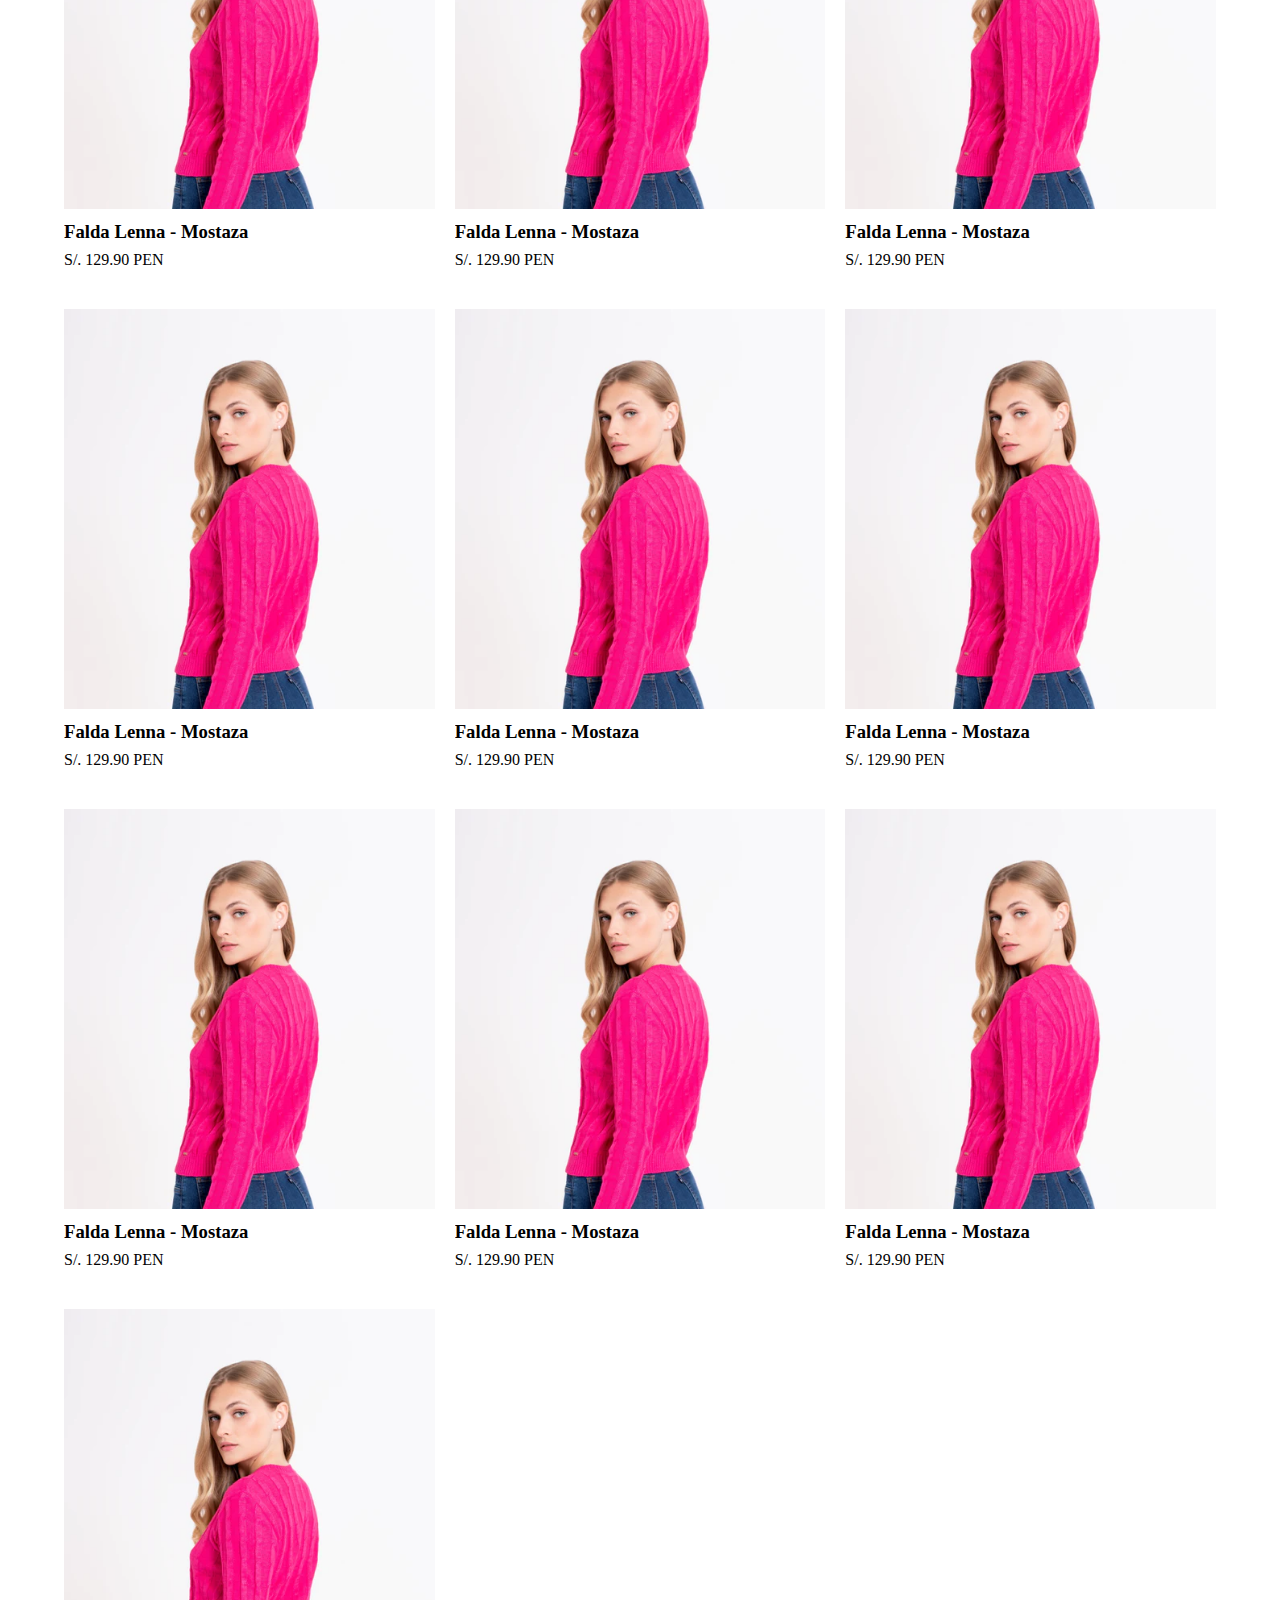
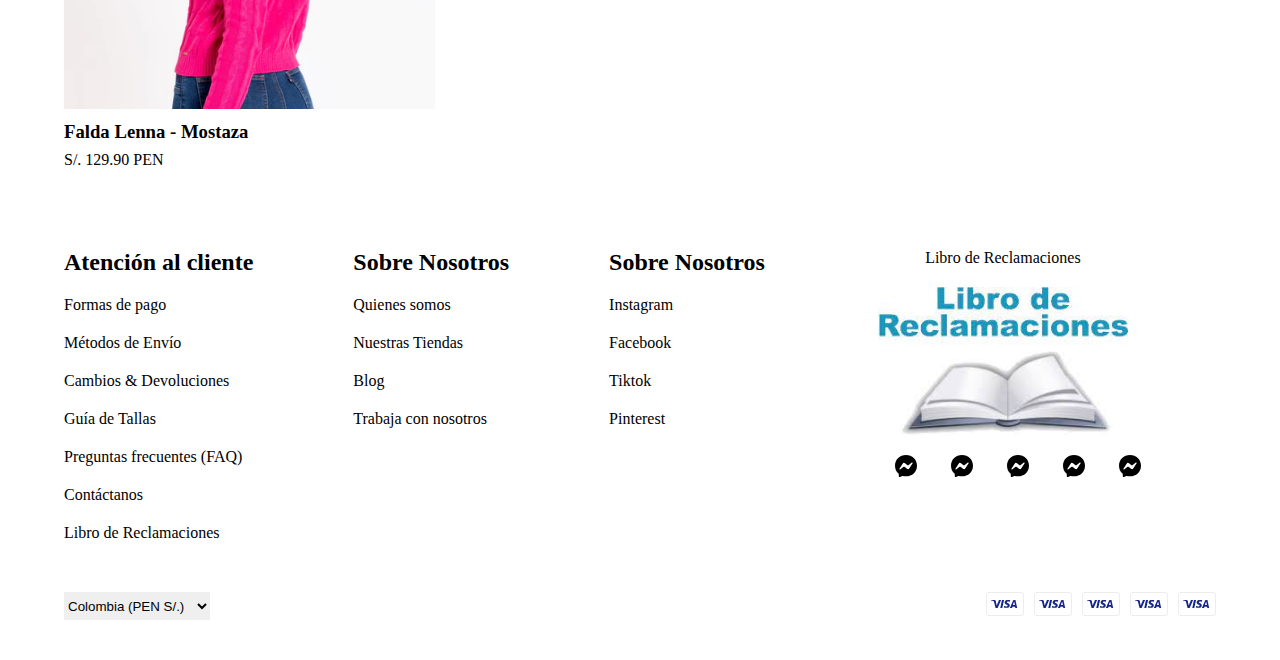
<file: Ropa/index.html>
<!DOCTYPE html>
<html lang="es">
<head>
    <meta charset="UTF-8">
    <meta http-equiv="X-UA-Compatible" content="IE=edge">
    <meta name="viewport" content="width=device-width, initial-scale=1.0">
    <meta name="robots" content="index, follow" />
    <link rel = “alternate” href = “https://marketing70.com” hreflang = “es-pe” />
    <link rel = “alternate” href = “https://marketing70.com” hreflang = “es-mx” />
    <link rel = “alternate” href = “https://marketing70.com” hreflang = “es-es” />
    <link rel = “alternate” href = “https://marketing70.com” hreflang = “es-ar” />
    <link rel = “alternate” href = “https://marketing70.com” hreflang = “es-br” />
    <link rel = “alternate” href = “https://marketing70.com” hreflang = “es-cl” />
    <link rel = “alternate” href = “https://marketing70.com” hreflang = “es-co” />
    
    <title>MOIXX | Ropa</title>

    <meta name="description" content="" />
    <meta name="keywords" content="" />
    <link rel="canonical" href="https://panel7.es" />
    <meta name="author" content="https://marketing70.com" />
    <meta name="theme-color" content="#213242" />
    <link rel="stylesheet" href="../code/css/ropa.css" />
</head>
<body>
    <header>
        <div class="content">
            <ul>
                <li><a href="../New/index.html">New</a></li>
                <li><a href="../Ropa/index.html">Ropa</a></li>
                <li><a href="../Tops/index.html">Tops</a></li>
                <li><a href="../Vestidos/index.html">Vestidos</a></li>
                <li><a href="../Bottoms/index.html">Bottoms</a></li>
                <li><a href="../Accesorios/index.html">Accesorios</a></li>
                <li><a href="../Sale/index.html">Sale</a></li>
                <li><a href="../index.html">Nosotros</a></li>
            </ul>
            <ul>
                <li><a href="../Cuenta/index.html">Cuenta</a></li>
                <select>
                    <option value="">Colombia (PEN S/.)</option>
                    <option value="">PE (PEN S/.)</option>
                    <option value="">Bolivia (PEN S/.)</option>
                    <option value="">Brasil (PEN S/.)</option>
                    <option value="">Canadá (PEN S/.)</option>
                    <option value="">Chile (PEN S/.)</option>
                    <option value="">Costa Rica (PEN S/.)</option>
                    <option value="">Ecuador (PEN S/.)</option>
                </select>   
            </ul>
        </div>
        <button class="menu"><img src="../rg/svg/menu.svg" alt="menu"></button>
        <a href="../index.html"><img class="logo" src="../rg/logo/LOGO_500_B_500x.avif" alt="logo"></a>
        <ul>
            <li class="option">
                <a href="../New/index.html">New</a>
                <ul class="suboptions">
                    <li><a href="">New - Ropa</li></a>
                    <li><a href="">New - Ropa</li></a>
                </ul>
            </li>
            <li class="option">
                <a href="../Ropa/index.html">Ropa</a>
                <ul class="suboptions">
                    <li><a href="">Blusas & Camisas</li></a>
                    <li><a href="">Polos & Tops</li></a>
                    <li><a href="">Vestidos & Enterizos</li></a>
                    <li><a href="">Chompas & Poleras</li></a>
                    <li><a href="">Abrigos & Casacas</li></a>
                </ul>
            </li>
            <li class="option">
                <a href="../Tops/index.html">Tops</a>
                <ul class="suboptions">
                    <li><a href="">Best Sellers</li></a>
                    <li><a href="">Ready To Work</li></a>
                    <li><a href="">Gift Card - Tarjeta de Regalo</li></a>
                </ul>
            </li>
            <li class="option">
                <a href="../Vestidos/index.html">Vestidos</a>
                <ul class="suboptions">
                    <li><a href="">Blusas & Camisas</li></a>
                    <li><a href="">Polos & Tops</li></a>
                    <li><a href="">Vestidos & Enterizos</li></a>
                    <li><a href="">Chompas & Poleras</li></a>
                    <li><a href="">Abrigos & Casacas</li></a>
                </ul>
            </li>
            <li class="option">
                <a href="../Bottoms/index.html">Bottoms</a>
                <ul class="suboptions">
                    <li><a href="">Blusas & Camisas</li></a>
                    <li><a href="">Polos & Tops</li></a>
                    <li><a href="">Vestidos & Enterizos</li></a>
                    <li><a href="">Chompas & Poleras</li></a>
                    <li><a href="">Abrigos & Casacas</li></a>
                </ul>
            </li>
            <li class="option">
                <a href="../Accesorios/index.html">Accesorios</a>
                <ul class="suboptions">
                    <li><a href="">Blusas & Camisas</li></a>
                    <li><a href="">Polos & Tops</li></a>
                    <li><a href="">Vestidos & Enterizos</li></a>
                    <li><a href="">Chompas & Poleras</li></a>
                    <li><a href="">Abrigos & Casacas</li></a>
                </ul>
            </li>
            <li class="option">
                <a href="../Sale/index.html">Sale</a>
                <ul class="suboptions">
                    <li><a href="">Blusas & Camisas</li></a>
                    <li><a href="">Polos & Tops</li></a>
                    <li><a href="">Vestidos & Enterizos</li></a>
                    <li><a href="">Chompas & Poleras</li></a>
                    <li><a href="">Abrigos & Casacas</li></a>
                </ul>
            </li>
            <li class="option">
                <a href="../index.html">Nosotros</a>
                <ul class="suboptions">
                    <li><a href="">Blusas & Camisas</li></a>
                    <li><a href="">Polos & Tops</li></a>
                    <li><a href="">Vestidos & Enterizos</li></a>
                    <li><a href="">Chompas & Poleras</li></a>
                    <li><a href="">Abrigos & Casacas</li></a>
                </ul>
            </li>
        </ul>
        <div>
            <select>
                <option value="">Colombia (PEN S/.)</option>
                <option value="">PE (PEN S/.)</option>
                <option value="">Bolivia (PEN S/.)</option>
                <option value="">Brasil (PEN S/.)</option>
                <option value="">Canadá (PEN S/.)</option>
                <option value="">Chile (PEN S/.)</option>
                <option value="">Costa Rica (PEN S/.)</option>
                <option value="">Ecuador (PEN S/.)</option>
            </select>
            <a href="../Cuenta/index.html">Cuenta</a>
            <svg class="icon" viewBox="0 0 30 30" version="1.1" xmlns="http://www.w3.org/2000/svg">
                <title>Search</title>
                <g stroke="none" stroke-width="1.5" fill="none" fill-rule="evenodd" stroke-linecap="round" stroke-linejoin="round">
                  <g transform="translate(-1335.000000, -30.000000)" stroke="currentColor">
                    <g transform="translate(1336.000000, 31.000000)">
                      <circle cx="12" cy="12" r="12"></circle>
                      <line x1="27" y1="27" x2="20.475" y2="20.475" id="Path"></line>
                    </g>
                  </g>
                </g>
            </svg>
            <svg class="icon" xmlns="http://www.w3.org/2000/svg" viewBox="0 0 512 512"><title>Basket</title>
                <path d="M68.4 192A20.38 20.38 0 0048 212.2a17.87 17.87 0 00.8 5.5L100.5 400a40.46 40.46 0 0039.1 29.5h232.8a40.88 40.88 0 0039.3-29.5l51.7-182.3.6-5.5a20.38 20.38 0 00-20.4-20.2H68" fill="none" stroke="currentColor" stroke-linejoin="round" stroke-width="20"></path>
                <path fill="none" stroke="currentColor" stroke-linejoin="round" stroke-width="20" d="M160 192l96-128 96 128"></path>
            </svg>
        </div>
    </header>

    <main>
        <section class="cont-marque">
            <div class="marque">
                <span> Envío Gratis a todo Perú </span>
                <span> Envío Gratis a todo Perú </span>
                <span> Envío Gratis a todo Perú </span>
                <span> Envío Gratis a todo Perú </span>
                <span> Envío Gratis a todo Perú </span>
                <span> Envío Gratis a todo Perú </span>
                <span> Envío Gratis a todo Perú </span>
                <span> Envío Gratis a todo Perú </span>
                <span> Envío Gratis a todo Perú </span>
                <span> Envío Gratis a todo Perú </span>
                <span> Envío Gratis a todo Perú </span>
                <span> Envío Gratis a todo Perú </span>
            </div>
        </section>

        <section class="coleccion">
            <h1>Nueva Coleccion - Ropa</h1>
            <hr>
            <div class="cont-selects">
                <div>
                    <span>Color: </span>
                    <select name="" id="">
                    <option value="">option</option>
                    <option value="">option</option>
                    <option value="">option</option>
                    <option value="">option</option>
                    <option value="">option</option>
                </select></div>
                <div>
                    <span>Talla: </span>
                    <select name="" id="">
                    <option value="">option</option>
                    <option value="">option</option>
                    <option value="">option</option>
                    <option value="">option</option>
                    <option value="">option</option>
                </select></div>
                <div>
                    <span>Tipo de producto: </span>
                    <select name="" id="">
                    <option value="">option</option>
                    <option value="">option</option>
                    <option value="">option</option>
                    <option value="">option</option>
                    <option value="">option</option>
                </select></div>
                <div>
                    <span>Ordenar por: </span>
                    <select name="" id="">
                    <option value="">option</option>
                    <option value="">option</option>
                    <option value="">option</option>
                    <option value="">option</option>
                    <option value="">option</option>
                </select></div>
            </div>
        </section>

        <section class="box-grid">
            <a href="">
                <div class="card">
                <img src="../rg/img/Moixx-11-ene-23-423-copia_460x.webp" alt="modelo">
                <h3>Falda Lenna - Mostaza</h3>
                <span>S/. 129.90 PEN</span>
                </div>
            </a>
            <a href="">
                <div class="card">
                <img src="../rg/img/Moixx-11-ene-23-423-copia_460x.webp" alt="modelo">
                <h3>Falda Lenna - Mostaza</h3>
                <span>S/. 129.90 PEN</span>
                </div>
            </a>
            <a href="">
                <div class="card">
                <img src="../rg/img/Moixx-11-ene-23-423-copia_460x.webp" alt="modelo">
                <h3>Falda Lenna - Mostaza</h3>
                <span>S/. 129.90 PEN</span>
                </div>
            </a>
            <a href="">
                <div class="card">
                <img src="../rg/img/Moixx-11-ene-23-423-copia_460x.webp" alt="modelo">
                <h3>Falda Lenna - Mostaza</h3>
                <span>S/. 129.90 PEN</span>
                </div>
            </a>
            <a href="">
                <div class="card">
                <img src="../rg/img/Moixx-11-ene-23-423-copia_460x.webp" alt="modelo">
                <h3>Falda Lenna - Mostaza</h3>
                <span>S/. 129.90 PEN</span>
                </div>
            </a>
            <a href="">
                <div class="card">
                <img src="../rg/img/Moixx-11-ene-23-423-copia_460x.webp" alt="modelo">
                <h3>Falda Lenna - Mostaza</h3>
                <span>S/. 129.90 PEN</span>
                </div>
            </a>
            <a href="">
                <div class="card">
                <img src="../rg/img/Moixx-11-ene-23-423-copia_460x.webp" alt="modelo">
                <h3>Falda Lenna - Mostaza</h3>
                <span>S/. 129.90 PEN</span>
                </div>
            </a>
            <a href="">
                <div class="card">
                <img src="../rg/img/Moixx-11-ene-23-423-copia_460x.webp" alt="modelo">
                <h3>Falda Lenna - Mostaza</h3>
                <span>S/. 129.90 PEN</span>
                </div>
            </a>
            <a href="">
                <div class="card">
                <img src="../rg/img/Moixx-11-ene-23-423-copia_460x.webp" alt="modelo">
                <h3>Falda Lenna - Mostaza</h3>
                <span>S/. 129.90 PEN</span>
                </div>
            </a>
            <a href="">
                <div class="card">
                <img src="../rg/img/Moixx-11-ene-23-423-copia_460x.webp" alt="modelo">
                <h3>Falda Lenna - Mostaza</h3>
                <span>S/. 129.90 PEN</span>
                </div>
            </a>
            <a href="">
                <div class="card">
                <img src="../rg/img/Moixx-11-ene-23-423-copia_460x.webp" alt="modelo">
                <h3>Falda Lenna - Mostaza</h3>
                <span>S/. 129.90 PEN</span>
                </div>
            </a>
            <a href="">
                <div class="card">
                <img src="../rg/img/Moixx-11-ene-23-423-copia_460x.webp" alt="modelo">
                <h3>Falda Lenna - Mostaza</h3>
                <span>S/. 129.90 PEN</span>
                </div>
            </a>
            <a href="">
                <div class="card">
                <img src="../rg/img/Moixx-11-ene-23-423-copia_460x.webp" alt="modelo">
                <h3>Falda Lenna - Mostaza</h3>
                <span>S/. 129.90 PEN</span>
                </div>
            </a>
            <a href="">
                <div class="card">
                <img src="../rg/img/Moixx-11-ene-23-423-copia_460x.webp" alt="modelo">
                <h3>Falda Lenna - Mostaza</h3>
                <span>S/. 129.90 PEN</span>
                </div>
            </a>
            <a href="">
                <div class="card">
                <img src="../rg/img/Moixx-11-ene-23-423-copia_460x.webp" alt="modelo">
                <h3>Falda Lenna - Mostaza</h3>
                <span>S/. 129.90 PEN</span>
                </div>
            </a>
            <a href="">
                <div class="card">
                <img src="../rg/img/Moixx-11-ene-23-423-copia_460x.webp" alt="modelo">
                <h3>Falda Lenna - Mostaza</h3>
                <span>S/. 129.90 PEN</span>
                </div>
            </a>
        </section>
    </main>

    <footer>
        <div class="cont-info">
            <div class="info">
                <h2>Atención al cliente</h2>
                <a href="">Formas de pago</a>
                <a href="">Métodos de Envío</a>
                <a href="">Cambios & Devoluciones</a>
                <a href="">Guía de Tallas</a>
                <a href="">Preguntas frecuentes (FAQ)</a>
                <a href="">Contáctanos</a>
                <a href="">Libro de Reclamaciones</a>
            </div>
            <div class="info">
                <h2>Sobre Nosotros</h2>
                <a href="">Quienes somos</a>
                <a href="">Nuestras Tiendas</a>
                <a href="">Blog</a>
                <a href="">Trabaja con nosotros</a>
            </div>
            <div class="info">
                <h2>Sobre Nosotros</h2>
                <a href="">Instagram</a>
                <a href="">Facebook</a>
                <a href="">Tiktok</a>
                <a href="">Pinterest</a>
            </div>
            <div class="info">
                <a href="">Libro de Reclamaciones</a>
                <img class="libro" src="../rg/img/libro_400x.jpg" alt="libro">
                <div class="redes">
                    <img src="../rg/svg/messenger.svg" alt="">
                    <img src="../rg/svg/messenger.svg" alt="">
                    <img src="../rg/svg/messenger.svg" alt="">
                    <img src="../rg/svg/messenger.svg" alt="">
                    <img src="../rg/svg/messenger.svg" alt="">
                </div>
            </div>
        </div>
        <div class="foot">
            <select>
                <option value="">Colombia (PEN S/.)</option>
                <option value="">PE (PEN S/.)</option>
                <option value="">Bolivia (PEN S/.)</option>
                <option value="">Brasil (PEN S/.)</option>
                <option value="">Canadá (PEN S/.)</option>
                <option value="">Chile (PEN S/.)</option>
                <option value="">Costa Rica (PEN S/.)</option>
                <option value="">Ecuador (PEN S/.)</option>
            </select>

            <ul>
                <li><a href="">
                    <svg class="section-footer__payment-icon" viewBox="0 0 38 24" xmlns="http://www.w3.org/2000/svg" role="img" width="38" height="24" aria-labelledby="pi-visa"><title id="pi-visa">Visa</title><path opacity=".07" d="M35 0H3C1.3 0 0 1.3 0 3v18c0 1.7 1.4 3 3 3h32c1.7 0 3-1.3 3-3V3c0-1.7-1.4-3-3-3z"></path><path fill="#fff" d="M35 1c1.1 0 2 .9 2 2v18c0 1.1-.9 2-2 2H3c-1.1 0-2-.9-2-2V3c0-1.1.9-2 2-2h32"></path><path d="M28.3 10.1H28c-.4 1-.7 1.5-1 3h1.9c-.3-1.5-.3-2.2-.6-3zm2.9 5.9h-1.7c-.1 0-.1 0-.2-.1l-.2-.9-.1-.2h-2.4c-.1 0-.2 0-.2.2l-.3.9c0 .1-.1.1-.1.1h-2.1l.2-.5L27 8.7c0-.5.3-.7.8-.7h1.5c.1 0 .2 0 .2.2l1.4 6.5c.1.4.2.7.2 1.1.1.1.1.1.1.2zm-13.4-.3l.4-1.8c.1 0 .2.1.2.1.7.3 1.4.5 2.1.4.2 0 .5-.1.7-.2.5-.2.5-.7.1-1.1-.2-.2-.5-.3-.8-.5-.4-.2-.8-.4-1.1-.7-1.2-1-.8-2.4-.1-3.1.6-.4.9-.8 1.7-.8 1.2 0 2.5 0 3.1.2h.1c-.1.6-.2 1.1-.4 1.7-.5-.2-1-.4-1.5-.4-.3 0-.6 0-.9.1-.2 0-.3.1-.4.2-.2.2-.2.5 0 .7l.5.4c.4.2.8.4 1.1.6.5.3 1 .8 1.1 1.4.2.9-.1 1.7-.9 2.3-.5.4-.7.6-1.4.6-1.4 0-2.5.1-3.4-.2-.1.2-.1.2-.2.1zm-3.5.3c.1-.7.1-.7.2-1 .5-2.2 1-4.5 1.4-6.7.1-.2.1-.3.3-.3H18c-.2 1.2-.4 2.1-.7 3.2-.3 1.5-.6 3-1 4.5 0 .2-.1.2-.3.2M5 8.2c0-.1.2-.2.3-.2h3.4c.5 0 .9.3 1 .8l.9 4.4c0 .1 0 .1.1.2 0-.1.1-.1.1-.1l2.1-5.1c-.1-.1 0-.2.1-.2h2.1c0 .1 0 .1-.1.2l-3.1 7.3c-.1.2-.1.3-.2.4-.1.1-.3 0-.5 0H9.7c-.1 0-.2 0-.2-.2L7.9 9.5c-.2-.2-.5-.5-.9-.6-.6-.3-1.7-.5-1.9-.5L5 8.2z" fill="#142688"></path></svg>
                </a></li>
                <li><a href="">
                    <svg class="section-footer__payment-icon" viewBox="0 0 38 24" xmlns="http://www.w3.org/2000/svg" role="img" width="38" height="24" aria-labelledby="pi-visa"><title id="pi-visa">Visa</title><path opacity=".07" d="M35 0H3C1.3 0 0 1.3 0 3v18c0 1.7 1.4 3 3 3h32c1.7 0 3-1.3 3-3V3c0-1.7-1.4-3-3-3z"></path><path fill="#fff" d="M35 1c1.1 0 2 .9 2 2v18c0 1.1-.9 2-2 2H3c-1.1 0-2-.9-2-2V3c0-1.1.9-2 2-2h32"></path><path d="M28.3 10.1H28c-.4 1-.7 1.5-1 3h1.9c-.3-1.5-.3-2.2-.6-3zm2.9 5.9h-1.7c-.1 0-.1 0-.2-.1l-.2-.9-.1-.2h-2.4c-.1 0-.2 0-.2.2l-.3.9c0 .1-.1.1-.1.1h-2.1l.2-.5L27 8.7c0-.5.3-.7.8-.7h1.5c.1 0 .2 0 .2.2l1.4 6.5c.1.4.2.7.2 1.1.1.1.1.1.1.2zm-13.4-.3l.4-1.8c.1 0 .2.1.2.1.7.3 1.4.5 2.1.4.2 0 .5-.1.7-.2.5-.2.5-.7.1-1.1-.2-.2-.5-.3-.8-.5-.4-.2-.8-.4-1.1-.7-1.2-1-.8-2.4-.1-3.1.6-.4.9-.8 1.7-.8 1.2 0 2.5 0 3.1.2h.1c-.1.6-.2 1.1-.4 1.7-.5-.2-1-.4-1.5-.4-.3 0-.6 0-.9.1-.2 0-.3.1-.4.2-.2.2-.2.5 0 .7l.5.4c.4.2.8.4 1.1.6.5.3 1 .8 1.1 1.4.2.9-.1 1.7-.9 2.3-.5.4-.7.6-1.4.6-1.4 0-2.5.1-3.4-.2-.1.2-.1.2-.2.1zm-3.5.3c.1-.7.1-.7.2-1 .5-2.2 1-4.5 1.4-6.7.1-.2.1-.3.3-.3H18c-.2 1.2-.4 2.1-.7 3.2-.3 1.5-.6 3-1 4.5 0 .2-.1.2-.3.2M5 8.2c0-.1.2-.2.3-.2h3.4c.5 0 .9.3 1 .8l.9 4.4c0 .1 0 .1.1.2 0-.1.1-.1.1-.1l2.1-5.1c-.1-.1 0-.2.1-.2h2.1c0 .1 0 .1-.1.2l-3.1 7.3c-.1.2-.1.3-.2.4-.1.1-.3 0-.5 0H9.7c-.1 0-.2 0-.2-.2L7.9 9.5c-.2-.2-.5-.5-.9-.6-.6-.3-1.7-.5-1.9-.5L5 8.2z" fill="#142688"></path></svg>
                </a></li>
                <li><a href="">
                    <svg class="section-footer__payment-icon" viewBox="0 0 38 24" xmlns="http://www.w3.org/2000/svg" role="img" width="38" height="24" aria-labelledby="pi-visa"><title id="pi-visa">Visa</title><path opacity=".07" d="M35 0H3C1.3 0 0 1.3 0 3v18c0 1.7 1.4 3 3 3h32c1.7 0 3-1.3 3-3V3c0-1.7-1.4-3-3-3z"></path><path fill="#fff" d="M35 1c1.1 0 2 .9 2 2v18c0 1.1-.9 2-2 2H3c-1.1 0-2-.9-2-2V3c0-1.1.9-2 2-2h32"></path><path d="M28.3 10.1H28c-.4 1-.7 1.5-1 3h1.9c-.3-1.5-.3-2.2-.6-3zm2.9 5.9h-1.7c-.1 0-.1 0-.2-.1l-.2-.9-.1-.2h-2.4c-.1 0-.2 0-.2.2l-.3.9c0 .1-.1.1-.1.1h-2.1l.2-.5L27 8.7c0-.5.3-.7.8-.7h1.5c.1 0 .2 0 .2.2l1.4 6.5c.1.4.2.7.2 1.1.1.1.1.1.1.2zm-13.4-.3l.4-1.8c.1 0 .2.1.2.1.7.3 1.4.5 2.1.4.2 0 .5-.1.7-.2.5-.2.5-.7.1-1.1-.2-.2-.5-.3-.8-.5-.4-.2-.8-.4-1.1-.7-1.2-1-.8-2.4-.1-3.1.6-.4.9-.8 1.7-.8 1.2 0 2.5 0 3.1.2h.1c-.1.6-.2 1.1-.4 1.7-.5-.2-1-.4-1.5-.4-.3 0-.6 0-.9.1-.2 0-.3.1-.4.2-.2.2-.2.5 0 .7l.5.4c.4.2.8.4 1.1.6.5.3 1 .8 1.1 1.4.2.9-.1 1.7-.9 2.3-.5.4-.7.6-1.4.6-1.4 0-2.5.1-3.4-.2-.1.2-.1.2-.2.1zm-3.5.3c.1-.7.1-.7.2-1 .5-2.2 1-4.5 1.4-6.7.1-.2.1-.3.3-.3H18c-.2 1.2-.4 2.1-.7 3.2-.3 1.5-.6 3-1 4.5 0 .2-.1.2-.3.2M5 8.2c0-.1.2-.2.3-.2h3.4c.5 0 .9.3 1 .8l.9 4.4c0 .1 0 .1.1.2 0-.1.1-.1.1-.1l2.1-5.1c-.1-.1 0-.2.1-.2h2.1c0 .1 0 .1-.1.2l-3.1 7.3c-.1.2-.1.3-.2.4-.1.1-.3 0-.5 0H9.7c-.1 0-.2 0-.2-.2L7.9 9.5c-.2-.2-.5-.5-.9-.6-.6-.3-1.7-.5-1.9-.5L5 8.2z" fill="#142688"></path></svg>
                </a></li>
                <li><a href="">
                    <svg class="section-footer__payment-icon" viewBox="0 0 38 24" xmlns="http://www.w3.org/2000/svg" role="img" width="38" height="24" aria-labelledby="pi-visa"><title id="pi-visa">Visa</title><path opacity=".07" d="M35 0H3C1.3 0 0 1.3 0 3v18c0 1.7 1.4 3 3 3h32c1.7 0 3-1.3 3-3V3c0-1.7-1.4-3-3-3z"></path><path fill="#fff" d="M35 1c1.1 0 2 .9 2 2v18c0 1.1-.9 2-2 2H3c-1.1 0-2-.9-2-2V3c0-1.1.9-2 2-2h32"></path><path d="M28.3 10.1H28c-.4 1-.7 1.5-1 3h1.9c-.3-1.5-.3-2.2-.6-3zm2.9 5.9h-1.7c-.1 0-.1 0-.2-.1l-.2-.9-.1-.2h-2.4c-.1 0-.2 0-.2.2l-.3.9c0 .1-.1.1-.1.1h-2.1l.2-.5L27 8.7c0-.5.3-.7.8-.7h1.5c.1 0 .2 0 .2.2l1.4 6.5c.1.4.2.7.2 1.1.1.1.1.1.1.2zm-13.4-.3l.4-1.8c.1 0 .2.1.2.1.7.3 1.4.5 2.1.4.2 0 .5-.1.7-.2.5-.2.5-.7.1-1.1-.2-.2-.5-.3-.8-.5-.4-.2-.8-.4-1.1-.7-1.2-1-.8-2.4-.1-3.1.6-.4.9-.8 1.7-.8 1.2 0 2.5 0 3.1.2h.1c-.1.6-.2 1.1-.4 1.7-.5-.2-1-.4-1.5-.4-.3 0-.6 0-.9.1-.2 0-.3.1-.4.2-.2.2-.2.5 0 .7l.5.4c.4.2.8.4 1.1.6.5.3 1 .8 1.1 1.4.2.9-.1 1.7-.9 2.3-.5.4-.7.6-1.4.6-1.4 0-2.5.1-3.4-.2-.1.2-.1.2-.2.1zm-3.5.3c.1-.7.1-.7.2-1 .5-2.2 1-4.5 1.4-6.7.1-.2.1-.3.3-.3H18c-.2 1.2-.4 2.1-.7 3.2-.3 1.5-.6 3-1 4.5 0 .2-.1.2-.3.2M5 8.2c0-.1.2-.2.3-.2h3.4c.5 0 .9.3 1 .8l.9 4.4c0 .1 0 .1.1.2 0-.1.1-.1.1-.1l2.1-5.1c-.1-.1 0-.2.1-.2h2.1c0 .1 0 .1-.1.2l-3.1 7.3c-.1.2-.1.3-.2.4-.1.1-.3 0-.5 0H9.7c-.1 0-.2 0-.2-.2L7.9 9.5c-.2-.2-.5-.5-.9-.6-.6-.3-1.7-.5-1.9-.5L5 8.2z" fill="#142688"></path></svg>
                </a></li>
                <li><a href="">
                    <svg class="section-footer__payment-icon" viewBox="0 0 38 24" xmlns="http://www.w3.org/2000/svg" role="img" width="38" height="24" aria-labelledby="pi-visa"><title id="pi-visa">Visa</title><path opacity=".07" d="M35 0H3C1.3 0 0 1.3 0 3v18c0 1.7 1.4 3 3 3h32c1.7 0 3-1.3 3-3V3c0-1.7-1.4-3-3-3z"></path><path fill="#fff" d="M35 1c1.1 0 2 .9 2 2v18c0 1.1-.9 2-2 2H3c-1.1 0-2-.9-2-2V3c0-1.1.9-2 2-2h32"></path><path d="M28.3 10.1H28c-.4 1-.7 1.5-1 3h1.9c-.3-1.5-.3-2.2-.6-3zm2.9 5.9h-1.7c-.1 0-.1 0-.2-.1l-.2-.9-.1-.2h-2.4c-.1 0-.2 0-.2.2l-.3.9c0 .1-.1.1-.1.1h-2.1l.2-.5L27 8.7c0-.5.3-.7.8-.7h1.5c.1 0 .2 0 .2.2l1.4 6.5c.1.4.2.7.2 1.1.1.1.1.1.1.2zm-13.4-.3l.4-1.8c.1 0 .2.1.2.1.7.3 1.4.5 2.1.4.2 0 .5-.1.7-.2.5-.2.5-.7.1-1.1-.2-.2-.5-.3-.8-.5-.4-.2-.8-.4-1.1-.7-1.2-1-.8-2.4-.1-3.1.6-.4.9-.8 1.7-.8 1.2 0 2.5 0 3.1.2h.1c-.1.6-.2 1.1-.4 1.7-.5-.2-1-.4-1.5-.4-.3 0-.6 0-.9.1-.2 0-.3.1-.4.2-.2.2-.2.5 0 .7l.5.4c.4.2.8.4 1.1.6.5.3 1 .8 1.1 1.4.2.9-.1 1.7-.9 2.3-.5.4-.7.6-1.4.6-1.4 0-2.5.1-3.4-.2-.1.2-.1.2-.2.1zm-3.5.3c.1-.7.1-.7.2-1 .5-2.2 1-4.5 1.4-6.7.1-.2.1-.3.3-.3H18c-.2 1.2-.4 2.1-.7 3.2-.3 1.5-.6 3-1 4.5 0 .2-.1.2-.3.2M5 8.2c0-.1.2-.2.3-.2h3.4c.5 0 .9.3 1 .8l.9 4.4c0 .1 0 .1.1.2 0-.1.1-.1.1-.1l2.1-5.1c-.1-.1 0-.2.1-.2h2.1c0 .1 0 .1-.1.2l-3.1 7.3c-.1.2-.1.3-.2.4-.1.1-.3 0-.5 0H9.7c-.1 0-.2 0-.2-.2L7.9 9.5c-.2-.2-.5-.5-.9-.6-.6-.3-1.7-.5-1.9-.5L5 8.2z" fill="#142688"></path></svg>
                </a></li>
            </ul>
        </div>
    </footer>
</body>
<script src="../code/scripts/header_second.js"></script>
</html>
</file>
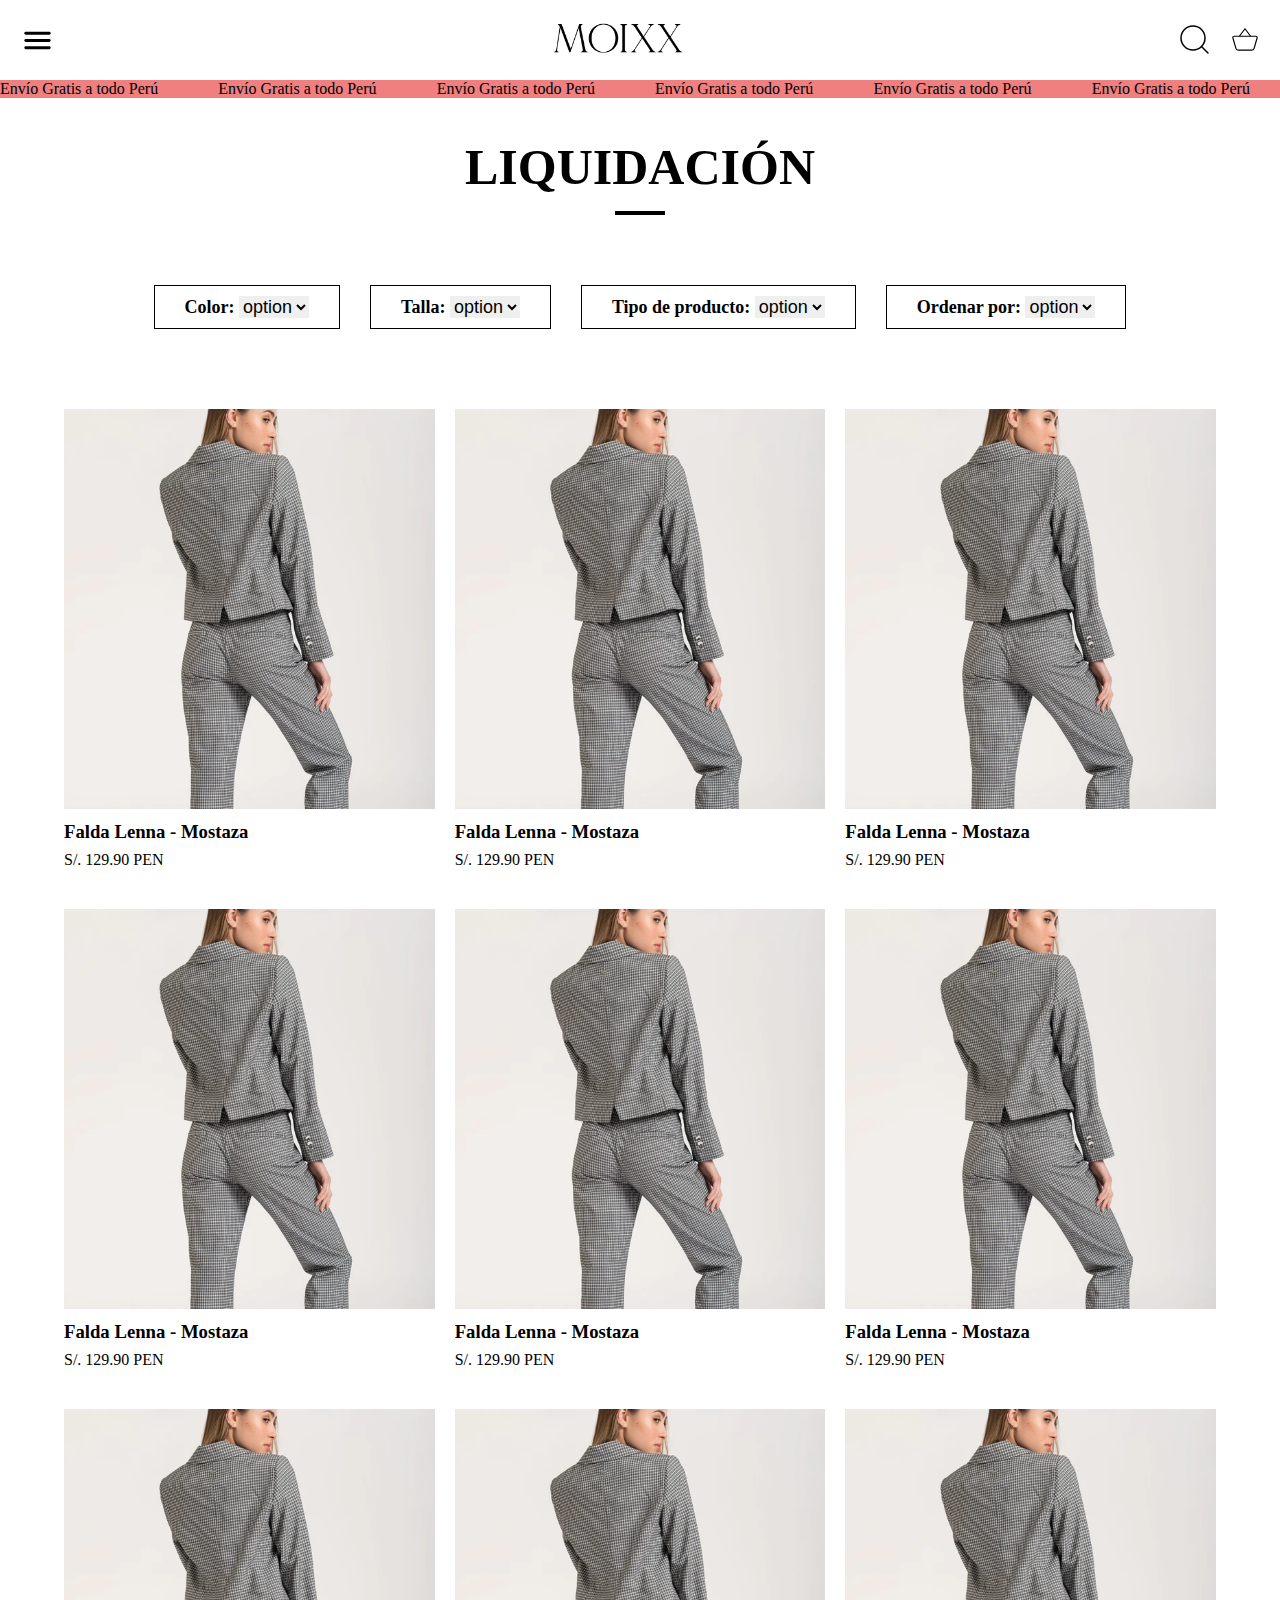
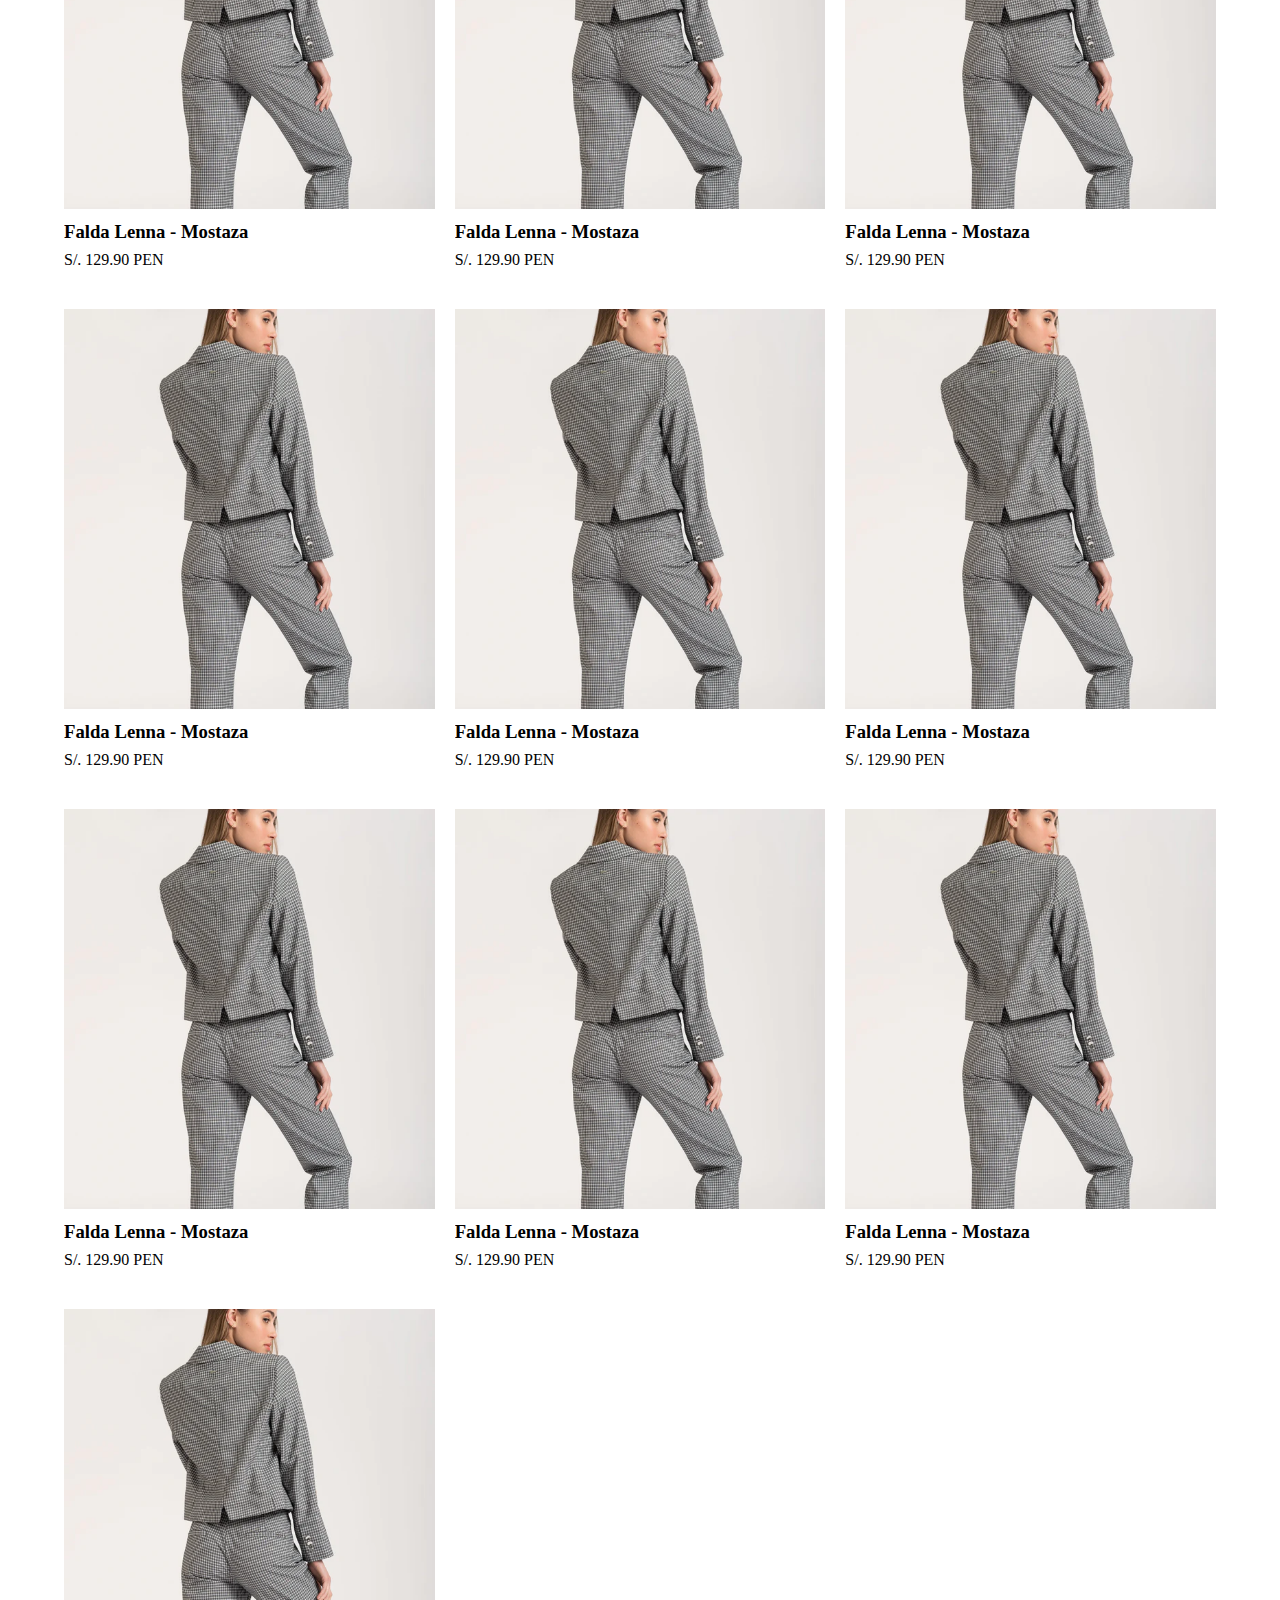
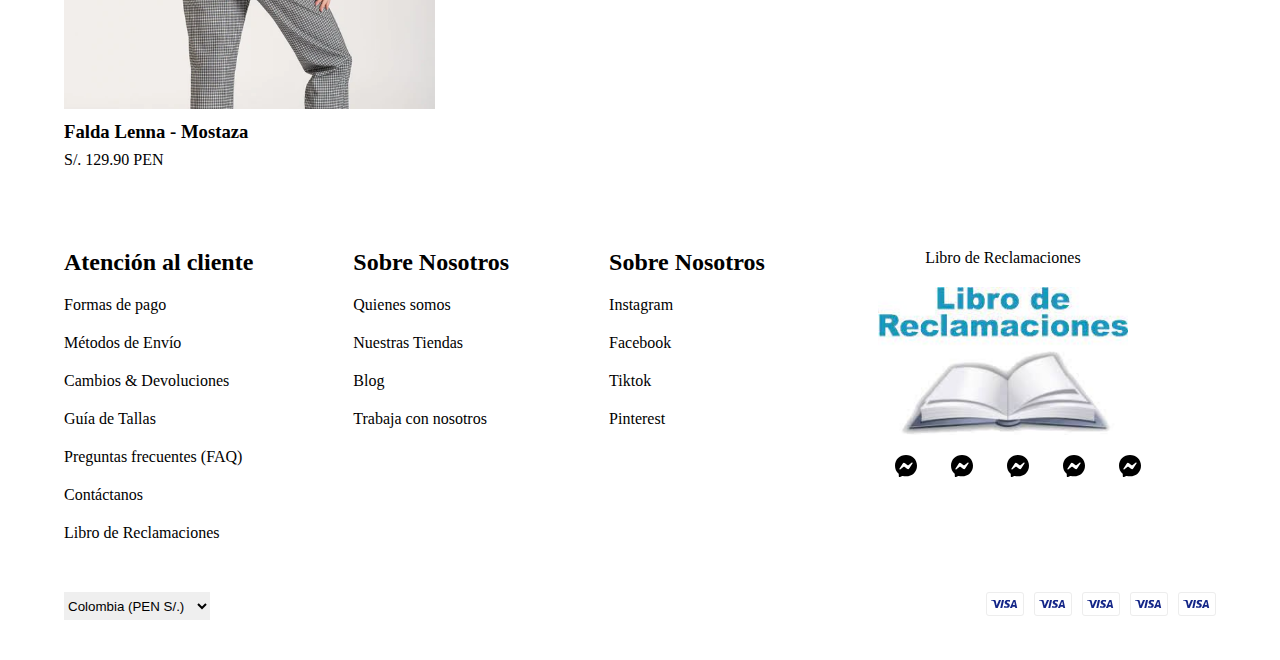
<file: Sale/index.html>
<!DOCTYPE html>
<html lang="es">
<head>
    <meta charset="UTF-8">
    <meta http-equiv="X-UA-Compatible" content="IE=edge">
    <meta name="viewport" content="width=device-width, initial-scale=1.0">
    <meta name="robots" content="index, follow" />
    <link rel = “alternate” href = “https://marketing70.com” hreflang = “es-pe” />
    <link rel = “alternate” href = “https://marketing70.com” hreflang = “es-mx” />
    <link rel = “alternate” href = “https://marketing70.com” hreflang = “es-es” />
    <link rel = “alternate” href = “https://marketing70.com” hreflang = “es-ar” />
    <link rel = “alternate” href = “https://marketing70.com” hreflang = “es-br” />
    <link rel = “alternate” href = “https://marketing70.com” hreflang = “es-cl” />
    <link rel = “alternate” href = “https://marketing70.com” hreflang = “es-co” />
    
    <title>MOIXX | Sale</title>

    <meta name="description" content="" />
    <meta name="keywords" content="" />
    <link rel="canonical" href="https://panel7.es" />
    <meta name="author" content="https://marketing70.com" />
    <meta name="theme-color" content="#213242" />
    <link rel="stylesheet" href="../code/css/sale.css" />
</head>
<body>
    <header>
        <div class="content">
            <ul>
                <li><a href="../New/index.html">New</a></li>
                <li><a href="../Ropa/index.html">Ropa</a></li>
                <li><a href="../Tops/index.html">Tops</a></li>
                <li><a href="../Vestidos/index.html">Vestidos</a></li>
                <li><a href="../Bottoms/index.html">Bottoms</a></li>
                <li><a href="../Accesorios/index.html">Accesorios</a></li>
                <li><a href="../Sale/index.html">Sale</a></li>
                <li><a href="../index.html">Nosotros</a></li>
            </ul>
            <ul>
                <li><a href="../Cuenta/index.html">Cuenta</a></li>
                <select>
                    <option value="">Colombia (PEN S/.)</option>
                    <option value="">PE (PEN S/.)</option>
                    <option value="">Bolivia (PEN S/.)</option>
                    <option value="">Brasil (PEN S/.)</option>
                    <option value="">Canadá (PEN S/.)</option>
                    <option value="">Chile (PEN S/.)</option>
                    <option value="">Costa Rica (PEN S/.)</option>
                    <option value="">Ecuador (PEN S/.)</option>
                </select>   
            </ul>
        </div>
        <button class="menu"><img src="../rg/svg/menu.svg" alt="menu"></button>
        <a href="../index.html"><img class="logo" src="../rg/logo/LOGO_500_B_500x.avif" alt="logo"></a>
        <ul>
            <li class="option">
                <a href="../New/index.html">New</a>
                <ul class="suboptions">
                    <li><a href="">New - Ropa</li></a>
                    <li><a href="">New - Ropa</li></a>
                </ul>
            </li>
            <li class="option">
                <a href="../Ropa/index.html">Ropa</a>
                <ul class="suboptions">
                    <li><a href="">Blusas & Camisas</li></a>
                    <li><a href="">Polos & Tops</li></a>
                    <li><a href="">Vestidos & Enterizos</li></a>
                    <li><a href="">Chompas & Poleras</li></a>
                    <li><a href="">Abrigos & Casacas</li></a>
                </ul>
            </li>
            <li class="option">
                <a href="../Tops/index.html">Tops</a>
                <ul class="suboptions">
                    <li><a href="">Best Sellers</li></a>
                    <li><a href="">Ready To Work</li></a>
                    <li><a href="">Gift Card - Tarjeta de Regalo</li></a>
                </ul>
            </li>
            <li class="option">
                <a href="../Vestidos/index.html">Vestidos</a>
                <ul class="suboptions">
                    <li><a href="">Blusas & Camisas</li></a>
                    <li><a href="">Polos & Tops</li></a>
                    <li><a href="">Vestidos & Enterizos</li></a>
                    <li><a href="">Chompas & Poleras</li></a>
                    <li><a href="">Abrigos & Casacas</li></a>
                </ul>
            </li>
            <li class="option">
                <a href="../Bottoms/index.html">Bottoms</a>
                <ul class="suboptions">
                    <li><a href="">Blusas & Camisas</li></a>
                    <li><a href="">Polos & Tops</li></a>
                    <li><a href="">Vestidos & Enterizos</li></a>
                    <li><a href="">Chompas & Poleras</li></a>
                    <li><a href="">Abrigos & Casacas</li></a>
                </ul>
            </li>
            <li class="option">
                <a href="../Accesorios/index.html">Accesorios</a>
                <ul class="suboptions">
                    <li><a href="">Blusas & Camisas</li></a>
                    <li><a href="">Polos & Tops</li></a>
                    <li><a href="">Vestidos & Enterizos</li></a>
                    <li><a href="">Chompas & Poleras</li></a>
                    <li><a href="">Abrigos & Casacas</li></a>
                </ul>
            </li>
            <li class="option">
                <a href="../Sale/index.html">Sale</a>
                <ul class="suboptions">
                    <li><a href="">Blusas & Camisas</li></a>
                    <li><a href="">Polos & Tops</li></a>
                    <li><a href="">Vestidos & Enterizos</li></a>
                    <li><a href="">Chompas & Poleras</li></a>
                    <li><a href="">Abrigos & Casacas</li></a>
                </ul>
            </li>
            <li class="option">
                <a href="../index.html">Nosotros</a>
                <ul class="suboptions">
                    <li><a href="">Blusas & Camisas</li></a>
                    <li><a href="">Polos & Tops</li></a>
                    <li><a href="">Vestidos & Enterizos</li></a>
                    <li><a href="">Chompas & Poleras</li></a>
                    <li><a href="">Abrigos & Casacas</li></a>
                </ul>
            </li>
        </ul>
        <div>
            <select>
                <option value="">Colombia (PEN S/.)</option>
                <option value="">PE (PEN S/.)</option>
                <option value="">Bolivia (PEN S/.)</option>
                <option value="">Brasil (PEN S/.)</option>
                <option value="">Canadá (PEN S/.)</option>
                <option value="">Chile (PEN S/.)</option>
                <option value="">Costa Rica (PEN S/.)</option>
                <option value="">Ecuador (PEN S/.)</option>
            </select>
            <a href="../Cuenta/index.html">Cuenta</a>
            <svg class="icon" viewBox="0 0 30 30" version="1.1" xmlns="http://www.w3.org/2000/svg">
                <title>Search</title>
                <g stroke="none" stroke-width="1.5" fill="none" fill-rule="evenodd" stroke-linecap="round" stroke-linejoin="round">
                  <g transform="translate(-1335.000000, -30.000000)" stroke="currentColor">
                    <g transform="translate(1336.000000, 31.000000)">
                      <circle cx="12" cy="12" r="12"></circle>
                      <line x1="27" y1="27" x2="20.475" y2="20.475" id="Path"></line>
                    </g>
                  </g>
                </g>
            </svg>
            <svg class="icon" xmlns="http://www.w3.org/2000/svg" viewBox="0 0 512 512"><title>Basket</title>
                <path d="M68.4 192A20.38 20.38 0 0048 212.2a17.87 17.87 0 00.8 5.5L100.5 400a40.46 40.46 0 0039.1 29.5h232.8a40.88 40.88 0 0039.3-29.5l51.7-182.3.6-5.5a20.38 20.38 0 00-20.4-20.2H68" fill="none" stroke="currentColor" stroke-linejoin="round" stroke-width="20"></path>
                <path fill="none" stroke="currentColor" stroke-linejoin="round" stroke-width="20" d="M160 192l96-128 96 128"></path>
            </svg>
        </div>
    </header>

    <main>
        <section class="cont-marque">
            <div class="marque">
                <span> Envío Gratis a todo Perú </span>
                <span> Envío Gratis a todo Perú </span>
                <span> Envío Gratis a todo Perú </span>
                <span> Envío Gratis a todo Perú </span>
                <span> Envío Gratis a todo Perú </span>
                <span> Envío Gratis a todo Perú </span>
                <span> Envío Gratis a todo Perú </span>
                <span> Envío Gratis a todo Perú </span>
                <span> Envío Gratis a todo Perú </span>
                <span> Envío Gratis a todo Perú </span>
                <span> Envío Gratis a todo Perú </span>
                <span> Envío Gratis a todo Perú </span>
            </div>
        </section>

        <section class="coleccion">
            <h1>LIQUIDACIÓN</h1>
            <hr>
            <div class="cont-selects">
                <div>
                    <span>Color: </span>
                    <select name="" id="">
                    <option value="">option</option>
                    <option value="">option</option>
                    <option value="">option</option>
                    <option value="">option</option>
                    <option value="">option</option>
                </select></div>
                <div>
                    <span>Talla: </span>
                    <select name="" id="">
                    <option value="">option</option>
                    <option value="">option</option>
                    <option value="">option</option>
                    <option value="">option</option>
                    <option value="">option</option>
                </select></div>
                <div>
                    <span>Tipo de producto: </span>
                    <select name="" id="">
                    <option value="">option</option>
                    <option value="">option</option>
                    <option value="">option</option>
                    <option value="">option</option>
                    <option value="">option</option>
                </select></div>
                <div>
                    <span>Ordenar por: </span>
                    <select name="" id="">
                    <option value="">option</option>
                    <option value="">option</option>
                    <option value="">option</option>
                    <option value="">option</option>
                    <option value="">option</option>
                </select></div>
            </div>
        </section>

        <section class="box-grid">
            <a href="">
                <div class="card">
                    <img src="../rg/img/Moixx.Ecommerce.25oct22-2862copia_1_540x.webp" alt="modelo">
                    <h3>Falda Lenna - Mostaza</h3>
                    <span>S/. 129.90 PEN</span>
                </div>
            </a>
            <a href="">
                <div class="card">
                <img src="../rg/img/Moixx.Ecommerce.25oct22-2862copia_1_540x.webp" alt="modelo">
                <h3>Falda Lenna - Mostaza</h3>
                <span>S/. 129.90 PEN</span>
                </div>
            </a>
            <a href="">
                <div class="card">
                <img src="../rg/img/Moixx.Ecommerce.25oct22-2862copia_1_540x.webp" alt="modelo">
                <h3>Falda Lenna - Mostaza</h3>
                <span>S/. 129.90 PEN</span>
                </div>
            </a>
            <a href="">
                <div class="card">
                <img src="../rg/img/Moixx.Ecommerce.25oct22-2862copia_1_540x.webp" alt="modelo">
                <h3>Falda Lenna - Mostaza</h3>
                <span>S/. 129.90 PEN</span>
                </div>
            </a>
            <a href="">
                <div class="card">
                <img src="../rg/img/Moixx.Ecommerce.25oct22-2862copia_1_540x.webp" alt="modelo">
                <h3>Falda Lenna - Mostaza</h3>
                <span>S/. 129.90 PEN</span>
                </div>
            </a>
            <a href="">
                <div class="card">
                <img src="../rg/img/Moixx.Ecommerce.25oct22-2862copia_1_540x.webp" alt="modelo">
                <h3>Falda Lenna - Mostaza</h3>
                <span>S/. 129.90 PEN</span>
                </div>
            </a>
            <a href="">
                <div class="card">
                <img src="../rg/img/Moixx.Ecommerce.25oct22-2862copia_1_540x.webp" alt="modelo">
                <h3>Falda Lenna - Mostaza</h3>
                <span>S/. 129.90 PEN</span>
                </div>
            </a>
            <a href="">
                <div class="card">
                <img src="../rg/img/Moixx.Ecommerce.25oct22-2862copia_1_540x.webp" alt="modelo">
                <h3>Falda Lenna - Mostaza</h3>
                <span>S/. 129.90 PEN</span>
                </div>
            </a>
            <a href="">
                <div class="card">
                <img src="../rg/img/Moixx.Ecommerce.25oct22-2862copia_1_540x.webp" alt="modelo">
                <h3>Falda Lenna - Mostaza</h3>
                <span>S/. 129.90 PEN</span>
                </div>
            </a>
            <a href="">
                <div class="card">
                <img src="../rg/img/Moixx.Ecommerce.25oct22-2862copia_1_540x.webp" alt="modelo">
                <h3>Falda Lenna - Mostaza</h3>
                <span>S/. 129.90 PEN</span>
                </div>
            </a>
            <a href="">
                <div class="card">
                <img src="../rg/img/Moixx.Ecommerce.25oct22-2862copia_1_540x.webp" alt="modelo">
                <h3>Falda Lenna - Mostaza</h3>
                <span>S/. 129.90 PEN</span>
                </div>
            </a>
            <a href="">
                <div class="card">
                <img src="../rg/img/Moixx.Ecommerce.25oct22-2862copia_1_540x.webp" alt="modelo">
                <h3>Falda Lenna - Mostaza</h3>
                <span>S/. 129.90 PEN</span>
                </div>
            </a>
            <a href="">
                <div class="card">
                <img src="../rg/img/Moixx.Ecommerce.25oct22-2862copia_1_540x.webp" alt="modelo">
                <h3>Falda Lenna - Mostaza</h3>
                <span>S/. 129.90 PEN</span>
                </div>
            </a>
            <a href="">
                <div class="card">
                <img src="../rg/img/Moixx.Ecommerce.25oct22-2862copia_1_540x.webp" alt="modelo">
                <h3>Falda Lenna - Mostaza</h3>
                <span>S/. 129.90 PEN</span>
                </div>
            </a>
            <a href="">
                <div class="card">
                <img src="../rg/img/Moixx.Ecommerce.25oct22-2862copia_1_540x.webp" alt="modelo">
                <h3>Falda Lenna - Mostaza</h3>
                <span>S/. 129.90 PEN</span>
                </div>
            </a>
            <a href="">
                <div class="card">
                <img src="../rg/img/Moixx.Ecommerce.25oct22-2862copia_1_540x.webp" alt="modelo">
                <h3>Falda Lenna - Mostaza</h3>
                <span>S/. 129.90 PEN</span>
                </div>
            </a>
        </section>
    </main>

    <footer>
        <div class="cont-info">
            <div class="info">
                <h2>Atención al cliente</h2>
                <a href="">Formas de pago</a>
                <a href="">Métodos de Envío</a>
                <a href="">Cambios & Devoluciones</a>
                <a href="">Guía de Tallas</a>
                <a href="">Preguntas frecuentes (FAQ)</a>
                <a href="">Contáctanos</a>
                <a href="">Libro de Reclamaciones</a>
            </div>
            <div class="info">
                <h2>Sobre Nosotros</h2>
                <a href="">Quienes somos</a>
                <a href="">Nuestras Tiendas</a>
                <a href="">Blog</a>
                <a href="">Trabaja con nosotros</a>
            </div>
            <div class="info">
                <h2>Sobre Nosotros</h2>
                <a href="">Instagram</a>
                <a href="">Facebook</a>
                <a href="">Tiktok</a>
                <a href="">Pinterest</a>
            </div>
            <div class="info">
                <a href="">Libro de Reclamaciones</a>
                <img class="libro" src="../rg/img/libro_400x.jpg" alt="libro">
                <div class="redes">
                    <img src="../rg/svg/messenger.svg" alt="">
                    <img src="../rg/svg/messenger.svg" alt="">
                    <img src="../rg/svg/messenger.svg" alt="">
                    <img src="../rg/svg/messenger.svg" alt="">
                    <img src="../rg/svg/messenger.svg" alt="">
                </div>
            </div>
        </div>
        <div class="foot">
            <select>
                <option value="">Colombia (PEN S/.)</option>
                <option value="">PE (PEN S/.)</option>
                <option value="">Bolivia (PEN S/.)</option>
                <option value="">Brasil (PEN S/.)</option>
                <option value="">Canadá (PEN S/.)</option>
                <option value="">Chile (PEN S/.)</option>
                <option value="">Costa Rica (PEN S/.)</option>
                <option value="">Ecuador (PEN S/.)</option>
            </select>

            <ul>
                <li><a href="">
                    <svg class="section-footer__payment-icon" viewBox="0 0 38 24" xmlns="http://www.w3.org/2000/svg" role="img" width="38" height="24" aria-labelledby="pi-visa"><title id="pi-visa">Visa</title><path opacity=".07" d="M35 0H3C1.3 0 0 1.3 0 3v18c0 1.7 1.4 3 3 3h32c1.7 0 3-1.3 3-3V3c0-1.7-1.4-3-3-3z"></path><path fill="#fff" d="M35 1c1.1 0 2 .9 2 2v18c0 1.1-.9 2-2 2H3c-1.1 0-2-.9-2-2V3c0-1.1.9-2 2-2h32"></path><path d="M28.3 10.1H28c-.4 1-.7 1.5-1 3h1.9c-.3-1.5-.3-2.2-.6-3zm2.9 5.9h-1.7c-.1 0-.1 0-.2-.1l-.2-.9-.1-.2h-2.4c-.1 0-.2 0-.2.2l-.3.9c0 .1-.1.1-.1.1h-2.1l.2-.5L27 8.7c0-.5.3-.7.8-.7h1.5c.1 0 .2 0 .2.2l1.4 6.5c.1.4.2.7.2 1.1.1.1.1.1.1.2zm-13.4-.3l.4-1.8c.1 0 .2.1.2.1.7.3 1.4.5 2.1.4.2 0 .5-.1.7-.2.5-.2.5-.7.1-1.1-.2-.2-.5-.3-.8-.5-.4-.2-.8-.4-1.1-.7-1.2-1-.8-2.4-.1-3.1.6-.4.9-.8 1.7-.8 1.2 0 2.5 0 3.1.2h.1c-.1.6-.2 1.1-.4 1.7-.5-.2-1-.4-1.5-.4-.3 0-.6 0-.9.1-.2 0-.3.1-.4.2-.2.2-.2.5 0 .7l.5.4c.4.2.8.4 1.1.6.5.3 1 .8 1.1 1.4.2.9-.1 1.7-.9 2.3-.5.4-.7.6-1.4.6-1.4 0-2.5.1-3.4-.2-.1.2-.1.2-.2.1zm-3.5.3c.1-.7.1-.7.2-1 .5-2.2 1-4.5 1.4-6.7.1-.2.1-.3.3-.3H18c-.2 1.2-.4 2.1-.7 3.2-.3 1.5-.6 3-1 4.5 0 .2-.1.2-.3.2M5 8.2c0-.1.2-.2.3-.2h3.4c.5 0 .9.3 1 .8l.9 4.4c0 .1 0 .1.1.2 0-.1.1-.1.1-.1l2.1-5.1c-.1-.1 0-.2.1-.2h2.1c0 .1 0 .1-.1.2l-3.1 7.3c-.1.2-.1.3-.2.4-.1.1-.3 0-.5 0H9.7c-.1 0-.2 0-.2-.2L7.9 9.5c-.2-.2-.5-.5-.9-.6-.6-.3-1.7-.5-1.9-.5L5 8.2z" fill="#142688"></path></svg>
                </a></li>
                <li><a href="">
                    <svg class="section-footer__payment-icon" viewBox="0 0 38 24" xmlns="http://www.w3.org/2000/svg" role="img" width="38" height="24" aria-labelledby="pi-visa"><title id="pi-visa">Visa</title><path opacity=".07" d="M35 0H3C1.3 0 0 1.3 0 3v18c0 1.7 1.4 3 3 3h32c1.7 0 3-1.3 3-3V3c0-1.7-1.4-3-3-3z"></path><path fill="#fff" d="M35 1c1.1 0 2 .9 2 2v18c0 1.1-.9 2-2 2H3c-1.1 0-2-.9-2-2V3c0-1.1.9-2 2-2h32"></path><path d="M28.3 10.1H28c-.4 1-.7 1.5-1 3h1.9c-.3-1.5-.3-2.2-.6-3zm2.9 5.9h-1.7c-.1 0-.1 0-.2-.1l-.2-.9-.1-.2h-2.4c-.1 0-.2 0-.2.2l-.3.9c0 .1-.1.1-.1.1h-2.1l.2-.5L27 8.7c0-.5.3-.7.8-.7h1.5c.1 0 .2 0 .2.2l1.4 6.5c.1.4.2.7.2 1.1.1.1.1.1.1.2zm-13.4-.3l.4-1.8c.1 0 .2.1.2.1.7.3 1.4.5 2.1.4.2 0 .5-.1.7-.2.5-.2.5-.7.1-1.1-.2-.2-.5-.3-.8-.5-.4-.2-.8-.4-1.1-.7-1.2-1-.8-2.4-.1-3.1.6-.4.9-.8 1.7-.8 1.2 0 2.5 0 3.1.2h.1c-.1.6-.2 1.1-.4 1.7-.5-.2-1-.4-1.5-.4-.3 0-.6 0-.9.1-.2 0-.3.1-.4.2-.2.2-.2.5 0 .7l.5.4c.4.2.8.4 1.1.6.5.3 1 .8 1.1 1.4.2.9-.1 1.7-.9 2.3-.5.4-.7.6-1.4.6-1.4 0-2.5.1-3.4-.2-.1.2-.1.2-.2.1zm-3.5.3c.1-.7.1-.7.2-1 .5-2.2 1-4.5 1.4-6.7.1-.2.1-.3.3-.3H18c-.2 1.2-.4 2.1-.7 3.2-.3 1.5-.6 3-1 4.5 0 .2-.1.2-.3.2M5 8.2c0-.1.2-.2.3-.2h3.4c.5 0 .9.3 1 .8l.9 4.4c0 .1 0 .1.1.2 0-.1.1-.1.1-.1l2.1-5.1c-.1-.1 0-.2.1-.2h2.1c0 .1 0 .1-.1.2l-3.1 7.3c-.1.2-.1.3-.2.4-.1.1-.3 0-.5 0H9.7c-.1 0-.2 0-.2-.2L7.9 9.5c-.2-.2-.5-.5-.9-.6-.6-.3-1.7-.5-1.9-.5L5 8.2z" fill="#142688"></path></svg>
                </a></li>
                <li><a href="">
                    <svg class="section-footer__payment-icon" viewBox="0 0 38 24" xmlns="http://www.w3.org/2000/svg" role="img" width="38" height="24" aria-labelledby="pi-visa"><title id="pi-visa">Visa</title><path opacity=".07" d="M35 0H3C1.3 0 0 1.3 0 3v18c0 1.7 1.4 3 3 3h32c1.7 0 3-1.3 3-3V3c0-1.7-1.4-3-3-3z"></path><path fill="#fff" d="M35 1c1.1 0 2 .9 2 2v18c0 1.1-.9 2-2 2H3c-1.1 0-2-.9-2-2V3c0-1.1.9-2 2-2h32"></path><path d="M28.3 10.1H28c-.4 1-.7 1.5-1 3h1.9c-.3-1.5-.3-2.2-.6-3zm2.9 5.9h-1.7c-.1 0-.1 0-.2-.1l-.2-.9-.1-.2h-2.4c-.1 0-.2 0-.2.2l-.3.9c0 .1-.1.1-.1.1h-2.1l.2-.5L27 8.7c0-.5.3-.7.8-.7h1.5c.1 0 .2 0 .2.2l1.4 6.5c.1.4.2.7.2 1.1.1.1.1.1.1.2zm-13.4-.3l.4-1.8c.1 0 .2.1.2.1.7.3 1.4.5 2.1.4.2 0 .5-.1.7-.2.5-.2.5-.7.1-1.1-.2-.2-.5-.3-.8-.5-.4-.2-.8-.4-1.1-.7-1.2-1-.8-2.4-.1-3.1.6-.4.9-.8 1.7-.8 1.2 0 2.5 0 3.1.2h.1c-.1.6-.2 1.1-.4 1.7-.5-.2-1-.4-1.5-.4-.3 0-.6 0-.9.1-.2 0-.3.1-.4.2-.2.2-.2.5 0 .7l.5.4c.4.2.8.4 1.1.6.5.3 1 .8 1.1 1.4.2.9-.1 1.7-.9 2.3-.5.4-.7.6-1.4.6-1.4 0-2.5.1-3.4-.2-.1.2-.1.2-.2.1zm-3.5.3c.1-.7.1-.7.2-1 .5-2.2 1-4.5 1.4-6.7.1-.2.1-.3.3-.3H18c-.2 1.2-.4 2.1-.7 3.2-.3 1.5-.6 3-1 4.5 0 .2-.1.2-.3.2M5 8.2c0-.1.2-.2.3-.2h3.4c.5 0 .9.3 1 .8l.9 4.4c0 .1 0 .1.1.2 0-.1.1-.1.1-.1l2.1-5.1c-.1-.1 0-.2.1-.2h2.1c0 .1 0 .1-.1.2l-3.1 7.3c-.1.2-.1.3-.2.4-.1.1-.3 0-.5 0H9.7c-.1 0-.2 0-.2-.2L7.9 9.5c-.2-.2-.5-.5-.9-.6-.6-.3-1.7-.5-1.9-.5L5 8.2z" fill="#142688"></path></svg>
                </a></li>
                <li><a href="">
                    <svg class="section-footer__payment-icon" viewBox="0 0 38 24" xmlns="http://www.w3.org/2000/svg" role="img" width="38" height="24" aria-labelledby="pi-visa"><title id="pi-visa">Visa</title><path opacity=".07" d="M35 0H3C1.3 0 0 1.3 0 3v18c0 1.7 1.4 3 3 3h32c1.7 0 3-1.3 3-3V3c0-1.7-1.4-3-3-3z"></path><path fill="#fff" d="M35 1c1.1 0 2 .9 2 2v18c0 1.1-.9 2-2 2H3c-1.1 0-2-.9-2-2V3c0-1.1.9-2 2-2h32"></path><path d="M28.3 10.1H28c-.4 1-.7 1.5-1 3h1.9c-.3-1.5-.3-2.2-.6-3zm2.9 5.9h-1.7c-.1 0-.1 0-.2-.1l-.2-.9-.1-.2h-2.4c-.1 0-.2 0-.2.2l-.3.9c0 .1-.1.1-.1.1h-2.1l.2-.5L27 8.7c0-.5.3-.7.8-.7h1.5c.1 0 .2 0 .2.2l1.4 6.5c.1.4.2.7.2 1.1.1.1.1.1.1.2zm-13.4-.3l.4-1.8c.1 0 .2.1.2.1.7.3 1.4.5 2.1.4.2 0 .5-.1.7-.2.5-.2.5-.7.1-1.1-.2-.2-.5-.3-.8-.5-.4-.2-.8-.4-1.1-.7-1.2-1-.8-2.4-.1-3.1.6-.4.9-.8 1.7-.8 1.2 0 2.5 0 3.1.2h.1c-.1.6-.2 1.1-.4 1.7-.5-.2-1-.4-1.5-.4-.3 0-.6 0-.9.1-.2 0-.3.1-.4.2-.2.2-.2.5 0 .7l.5.4c.4.2.8.4 1.1.6.5.3 1 .8 1.1 1.4.2.9-.1 1.7-.9 2.3-.5.4-.7.6-1.4.6-1.4 0-2.5.1-3.4-.2-.1.2-.1.2-.2.1zm-3.5.3c.1-.7.1-.7.2-1 .5-2.2 1-4.5 1.4-6.7.1-.2.1-.3.3-.3H18c-.2 1.2-.4 2.1-.7 3.2-.3 1.5-.6 3-1 4.5 0 .2-.1.2-.3.2M5 8.2c0-.1.2-.2.3-.2h3.4c.5 0 .9.3 1 .8l.9 4.4c0 .1 0 .1.1.2 0-.1.1-.1.1-.1l2.1-5.1c-.1-.1 0-.2.1-.2h2.1c0 .1 0 .1-.1.2l-3.1 7.3c-.1.2-.1.3-.2.4-.1.1-.3 0-.5 0H9.7c-.1 0-.2 0-.2-.2L7.9 9.5c-.2-.2-.5-.5-.9-.6-.6-.3-1.7-.5-1.9-.5L5 8.2z" fill="#142688"></path></svg>
                </a></li>
                <li><a href="">
                    <svg class="section-footer__payment-icon" viewBox="0 0 38 24" xmlns="http://www.w3.org/2000/svg" role="img" width="38" height="24" aria-labelledby="pi-visa"><title id="pi-visa">Visa</title><path opacity=".07" d="M35 0H3C1.3 0 0 1.3 0 3v18c0 1.7 1.4 3 3 3h32c1.7 0 3-1.3 3-3V3c0-1.7-1.4-3-3-3z"></path><path fill="#fff" d="M35 1c1.1 0 2 .9 2 2v18c0 1.1-.9 2-2 2H3c-1.1 0-2-.9-2-2V3c0-1.1.9-2 2-2h32"></path><path d="M28.3 10.1H28c-.4 1-.7 1.5-1 3h1.9c-.3-1.5-.3-2.2-.6-3zm2.9 5.9h-1.7c-.1 0-.1 0-.2-.1l-.2-.9-.1-.2h-2.4c-.1 0-.2 0-.2.2l-.3.9c0 .1-.1.1-.1.1h-2.1l.2-.5L27 8.7c0-.5.3-.7.8-.7h1.5c.1 0 .2 0 .2.2l1.4 6.5c.1.4.2.7.2 1.1.1.1.1.1.1.2zm-13.4-.3l.4-1.8c.1 0 .2.1.2.1.7.3 1.4.5 2.1.4.2 0 .5-.1.7-.2.5-.2.5-.7.1-1.1-.2-.2-.5-.3-.8-.5-.4-.2-.8-.4-1.1-.7-1.2-1-.8-2.4-.1-3.1.6-.4.9-.8 1.7-.8 1.2 0 2.5 0 3.1.2h.1c-.1.6-.2 1.1-.4 1.7-.5-.2-1-.4-1.5-.4-.3 0-.6 0-.9.1-.2 0-.3.1-.4.2-.2.2-.2.5 0 .7l.5.4c.4.2.8.4 1.1.6.5.3 1 .8 1.1 1.4.2.9-.1 1.7-.9 2.3-.5.4-.7.6-1.4.6-1.4 0-2.5.1-3.4-.2-.1.2-.1.2-.2.1zm-3.5.3c.1-.7.1-.7.2-1 .5-2.2 1-4.5 1.4-6.7.1-.2.1-.3.3-.3H18c-.2 1.2-.4 2.1-.7 3.2-.3 1.5-.6 3-1 4.5 0 .2-.1.2-.3.2M5 8.2c0-.1.2-.2.3-.2h3.4c.5 0 .9.3 1 .8l.9 4.4c0 .1 0 .1.1.2 0-.1.1-.1.1-.1l2.1-5.1c-.1-.1 0-.2.1-.2h2.1c0 .1 0 .1-.1.2l-3.1 7.3c-.1.2-.1.3-.2.4-.1.1-.3 0-.5 0H9.7c-.1 0-.2 0-.2-.2L7.9 9.5c-.2-.2-.5-.5-.9-.6-.6-.3-1.7-.5-1.9-.5L5 8.2z" fill="#142688"></path></svg>
                </a></li>
            </ul>
        </div>
    </footer>
</body>
<script src="../code/scripts/header_second.js"></script>
</html>
</file>
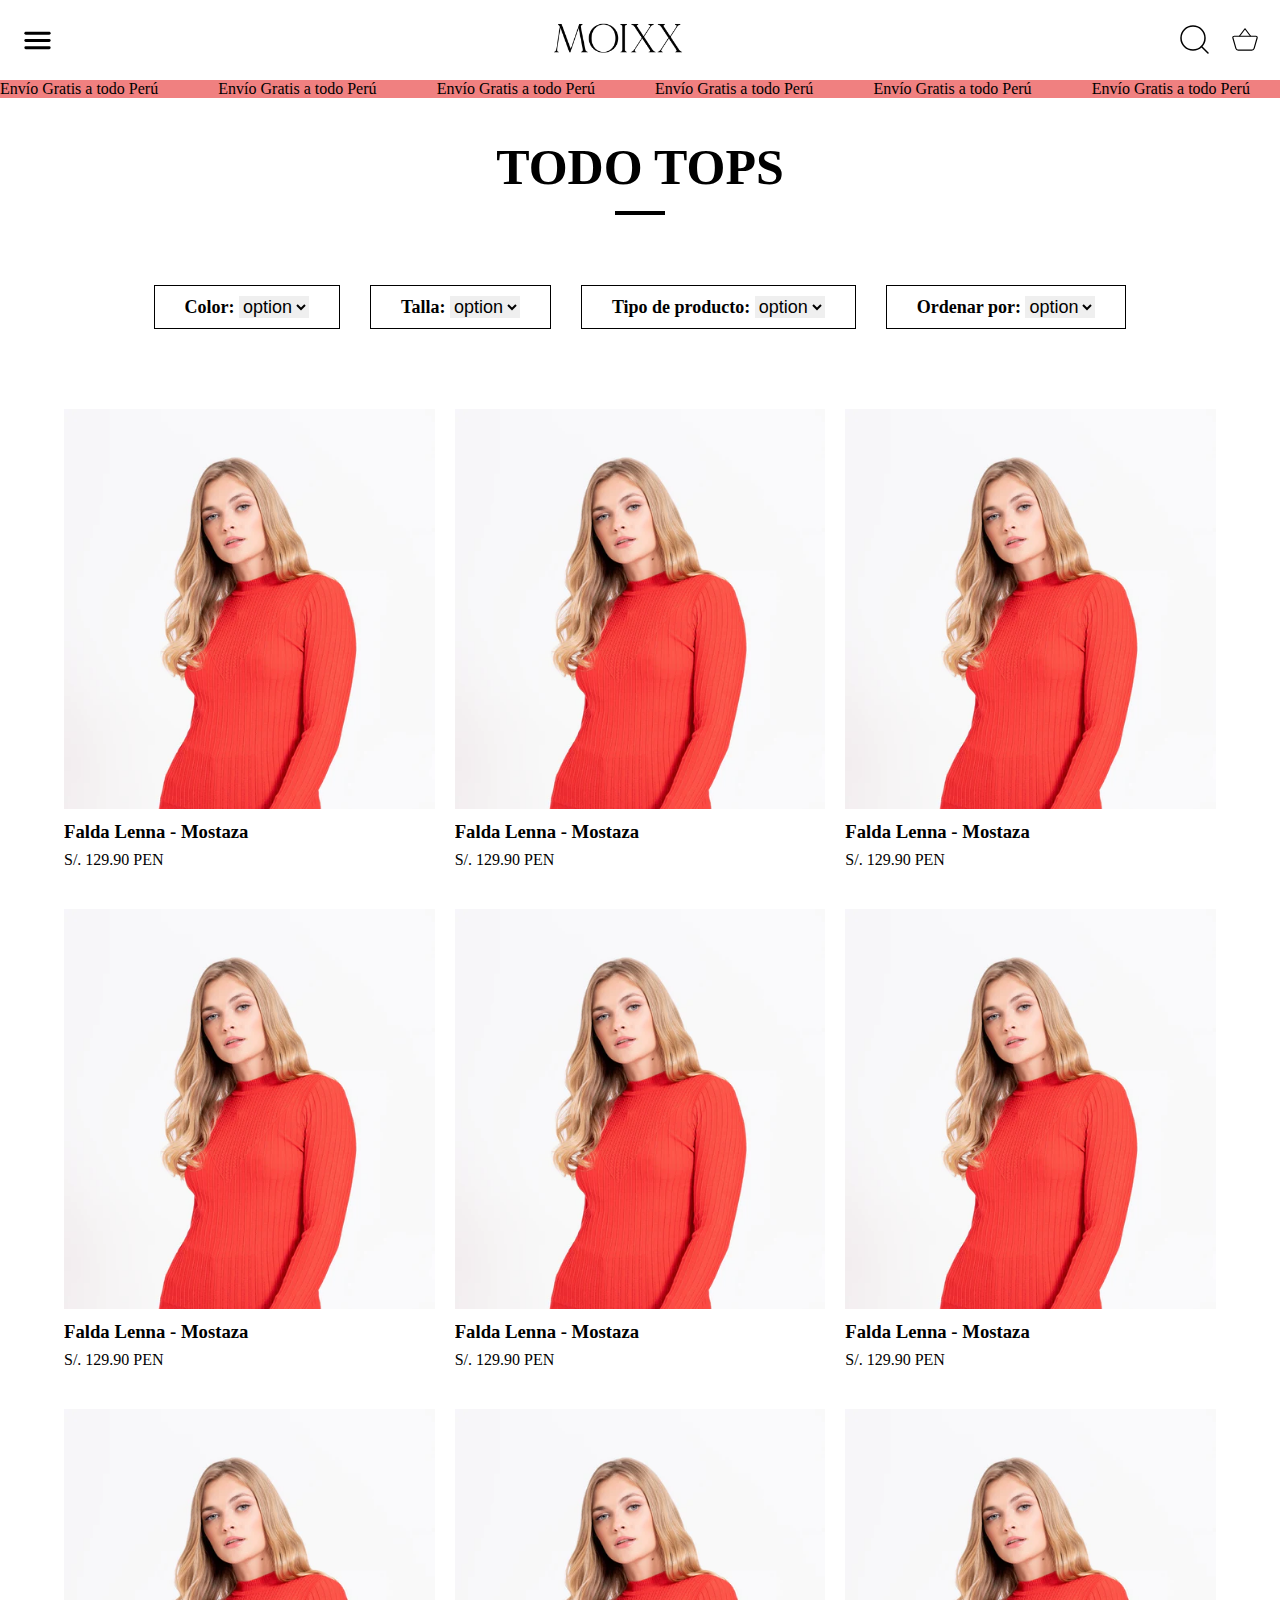
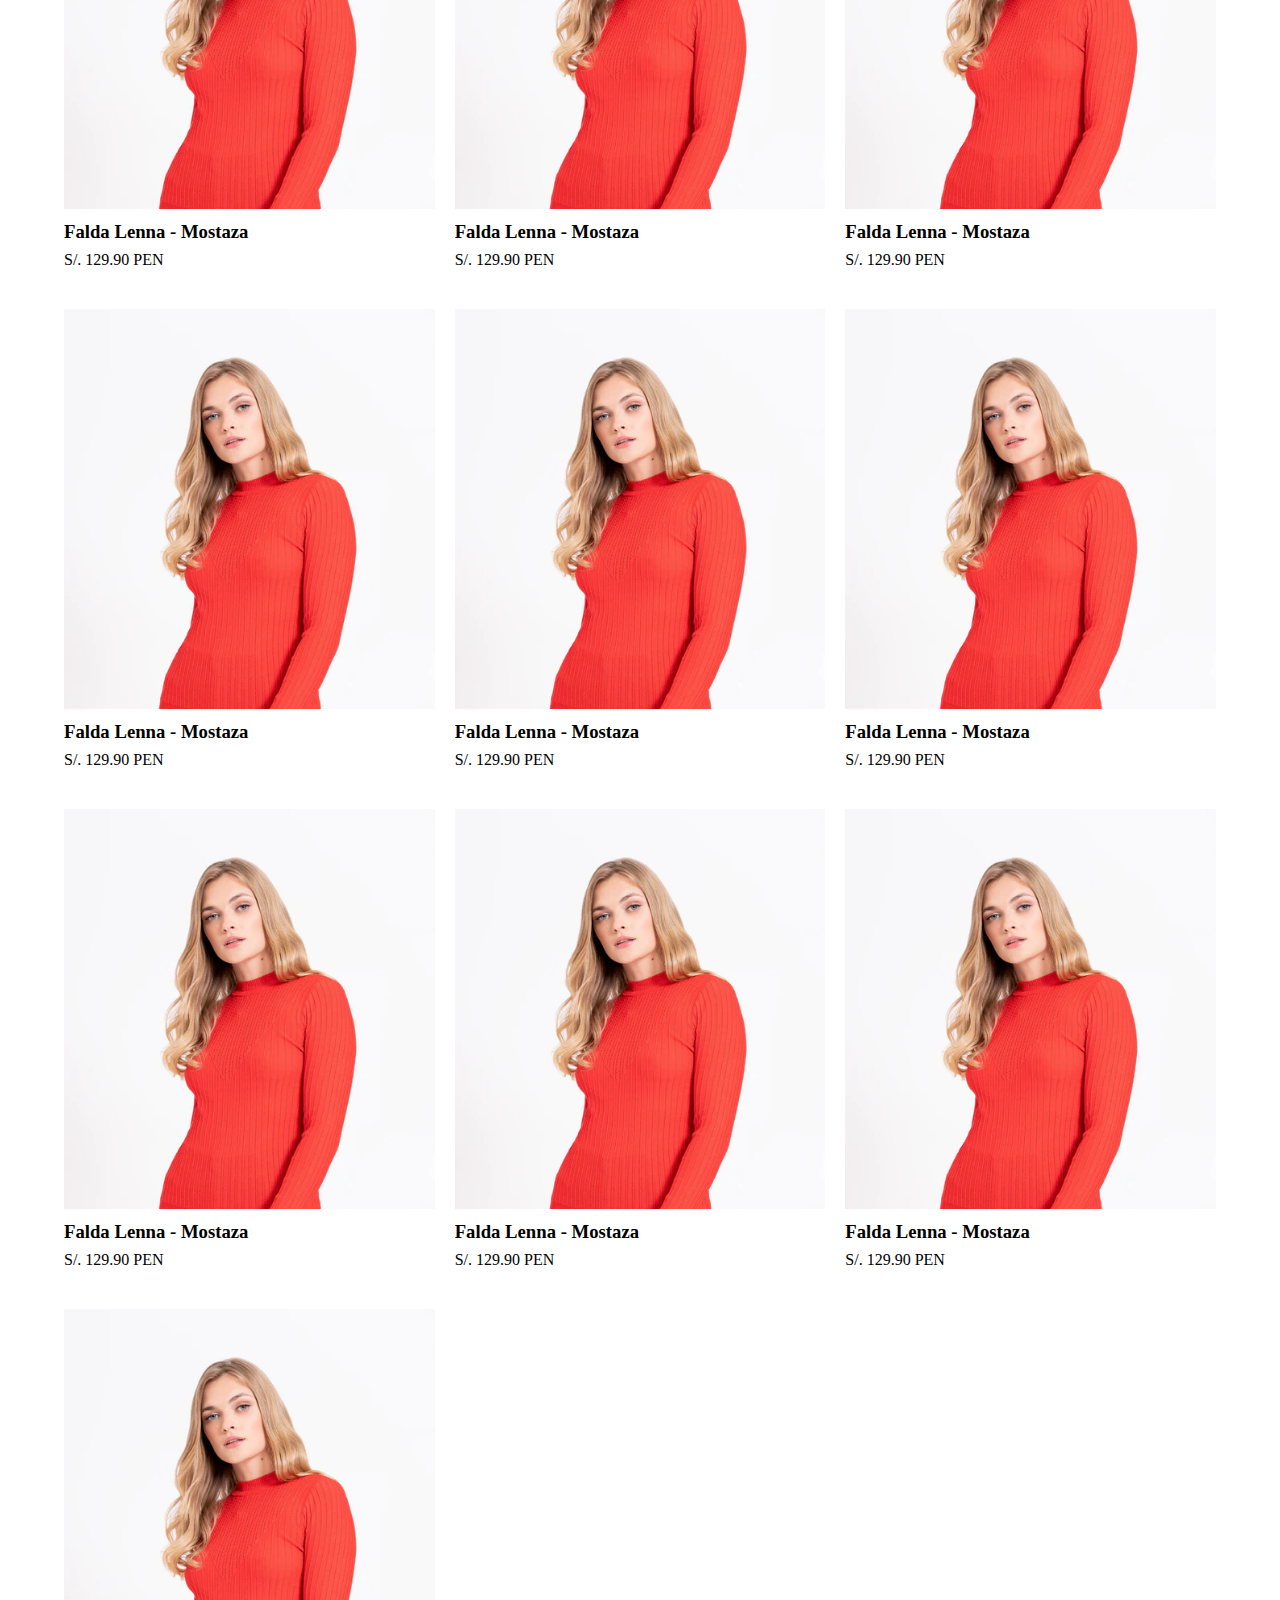
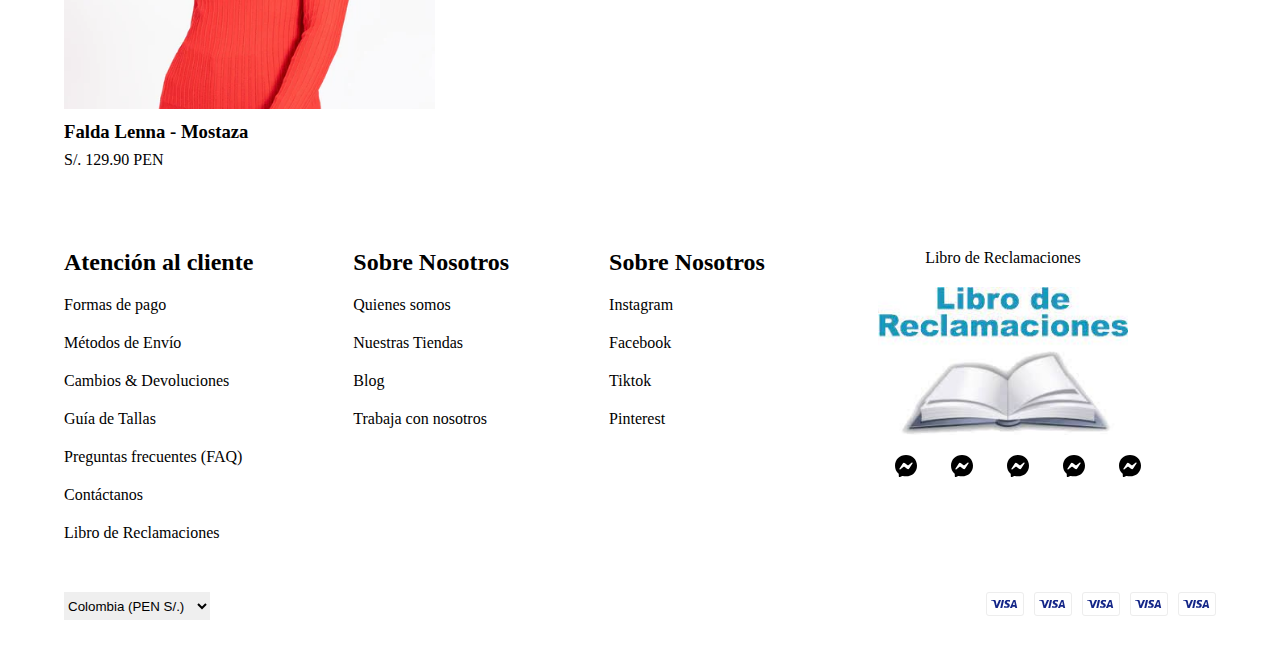
<file: Tops/index.html>
<!DOCTYPE html>
<html lang="es">
<head>
    <meta charset="UTF-8">
    <meta http-equiv="X-UA-Compatible" content="IE=edge">
    <meta name="viewport" content="width=device-width, initial-scale=1.0">
    <meta name="robots" content="index, follow" />
    <link rel = “alternate” href = “https://marketing70.com” hreflang = “es-pe” />
    <link rel = “alternate” href = “https://marketing70.com” hreflang = “es-mx” />
    <link rel = “alternate” href = “https://marketing70.com” hreflang = “es-es” />
    <link rel = “alternate” href = “https://marketing70.com” hreflang = “es-ar” />
    <link rel = “alternate” href = “https://marketing70.com” hreflang = “es-br” />
    <link rel = “alternate” href = “https://marketing70.com” hreflang = “es-cl” />
    <link rel = “alternate” href = “https://marketing70.com” hreflang = “es-co” />
    
    <title>MOIXX | Tops</title>

    <meta name="description" content="" />
    <meta name="keywords" content="" />
    <link rel="canonical" href="https://panel7.es" />
    <meta name="author" content="https://marketing70.com" />
    <meta name="theme-color" content="#213242" />
    <link rel="stylesheet" href="../code/css/tops.css" />
</head>
<body>
    <header>
        <div class="content">
            <ul>
                <li><a href="../New/index.html">New</a></li>
                <li><a href="../Ropa/index.html">Ropa</a></li>
                <li><a href="../Tops/index.html">Tops</a></li>
                <li><a href="../Vestidos/index.html">Vestidos</a></li>
                <li><a href="../Bottoms/index.html">Bottoms</a></li>
                <li><a href="../Accesorios/index.html">Accesorios</a></li>
                <li><a href="../Sale/index.html">Sale</a></li>
                <li><a href="../index.html">Nosotros</a></li>
            </ul>
            <ul>
                <li><a href="../Cuenta/index.html">Cuenta</a></li>
                <select>
                    <option value="">Colombia (PEN S/.)</option>
                    <option value="">PE (PEN S/.)</option>
                    <option value="">Bolivia (PEN S/.)</option>
                    <option value="">Brasil (PEN S/.)</option>
                    <option value="">Canadá (PEN S/.)</option>
                    <option value="">Chile (PEN S/.)</option>
                    <option value="">Costa Rica (PEN S/.)</option>
                    <option value="">Ecuador (PEN S/.)</option>
                </select>   
            </ul>
        </div>
        <button class="menu"><img src="../rg/svg/menu.svg" alt="menu"></button>
        <a href="../index.html"><img class="logo" src="../rg/logo/LOGO_500_B_500x.avif" alt="logo"></a>
        <ul>
            <li class="option">
                <a href="../New/index.html">New</a>
                <ul class="suboptions">
                    <li><a href="">New - Ropa</li></a>
                    <li><a href="">New - Ropa</li></a>
                </ul>
            </li>
            <li class="option">
                <a href="../Ropa/index.html">Ropa</a>
                <ul class="suboptions">
                    <li><a href="">Blusas & Camisas</li></a>
                    <li><a href="">Polos & Tops</li></a>
                    <li><a href="">Vestidos & Enterizos</li></a>
                    <li><a href="">Chompas & Poleras</li></a>
                    <li><a href="">Abrigos & Casacas</li></a>
                </ul>
            </li>
            <li class="option">
                <a href="../Tops/index.html">Tops</a>
                <ul class="suboptions">
                    <li><a href="">Best Sellers</li></a>
                    <li><a href="">Ready To Work</li></a>
                    <li><a href="">Gift Card - Tarjeta de Regalo</li></a>
                </ul>
            </li>
            <li class="option">
                <a href="../Vestidos/index.html">Vestidos</a>
                <ul class="suboptions">
                    <li><a href="">Blusas & Camisas</li></a>
                    <li><a href="">Polos & Tops</li></a>
                    <li><a href="">Vestidos & Enterizos</li></a>
                    <li><a href="">Chompas & Poleras</li></a>
                    <li><a href="">Abrigos & Casacas</li></a>
                </ul>
            </li>
            <li class="option">
                <a href="../Bottoms/index.html">Bottoms</a>
                <ul class="suboptions">
                    <li><a href="">Blusas & Camisas</li></a>
                    <li><a href="">Polos & Tops</li></a>
                    <li><a href="">Vestidos & Enterizos</li></a>
                    <li><a href="">Chompas & Poleras</li></a>
                    <li><a href="">Abrigos & Casacas</li></a>
                </ul>
            </li>
            <li class="option">
                <a href="../Accesorios/index.html">Accesorios</a>
                <ul class="suboptions">
                    <li><a href="">Blusas & Camisas</li></a>
                    <li><a href="">Polos & Tops</li></a>
                    <li><a href="">Vestidos & Enterizos</li></a>
                    <li><a href="">Chompas & Poleras</li></a>
                    <li><a href="">Abrigos & Casacas</li></a>
                </ul>
            </li>
            <li class="option">
                <a href="../Sale/index.html">Sale</a>
                <ul class="suboptions">
                    <li><a href="">Blusas & Camisas</li></a>
                    <li><a href="">Polos & Tops</li></a>
                    <li><a href="">Vestidos & Enterizos</li></a>
                    <li><a href="">Chompas & Poleras</li></a>
                    <li><a href="">Abrigos & Casacas</li></a>
                </ul>
            </li>
            <li class="option">
                <a href="../index.html">Nosotros</a>
                <ul class="suboptions">
                    <li><a href="">Blusas & Camisas</li></a>
                    <li><a href="">Polos & Tops</li></a>
                    <li><a href="">Vestidos & Enterizos</li></a>
                    <li><a href="">Chompas & Poleras</li></a>
                    <li><a href="">Abrigos & Casacas</li></a>
                </ul>
            </li>
        </ul>
        <div>
            <select>
                <option value="">Colombia (PEN S/.)</option>
                <option value="">PE (PEN S/.)</option>
                <option value="">Bolivia (PEN S/.)</option>
                <option value="">Brasil (PEN S/.)</option>
                <option value="">Canadá (PEN S/.)</option>
                <option value="">Chile (PEN S/.)</option>
                <option value="">Costa Rica (PEN S/.)</option>
                <option value="">Ecuador (PEN S/.)</option>
            </select>
            <a href="../Cuenta/index.html">Cuenta</a>
            <svg class="icon" viewBox="0 0 30 30" version="1.1" xmlns="http://www.w3.org/2000/svg">
                <title>Search</title>
                <g stroke="none" stroke-width="1.5" fill="none" fill-rule="evenodd" stroke-linecap="round" stroke-linejoin="round">
                  <g transform="translate(-1335.000000, -30.000000)" stroke="currentColor">
                    <g transform="translate(1336.000000, 31.000000)">
                      <circle cx="12" cy="12" r="12"></circle>
                      <line x1="27" y1="27" x2="20.475" y2="20.475" id="Path"></line>
                    </g>
                  </g>
                </g>
            </svg>
            <svg class="icon" xmlns="http://www.w3.org/2000/svg" viewBox="0 0 512 512"><title>Basket</title>
                <path d="M68.4 192A20.38 20.38 0 0048 212.2a17.87 17.87 0 00.8 5.5L100.5 400a40.46 40.46 0 0039.1 29.5h232.8a40.88 40.88 0 0039.3-29.5l51.7-182.3.6-5.5a20.38 20.38 0 00-20.4-20.2H68" fill="none" stroke="currentColor" stroke-linejoin="round" stroke-width="20"></path>
                <path fill="none" stroke="currentColor" stroke-linejoin="round" stroke-width="20" d="M160 192l96-128 96 128"></path>
            </svg>
        </div>
    </header>

    <main>
        <section class="cont-marque">
            <div class="marque">
                <span> Envío Gratis a todo Perú </span>
                <span> Envío Gratis a todo Perú </span>
                <span> Envío Gratis a todo Perú </span>
                <span> Envío Gratis a todo Perú </span>
                <span> Envío Gratis a todo Perú </span>
                <span> Envío Gratis a todo Perú </span>
                <span> Envío Gratis a todo Perú </span>
                <span> Envío Gratis a todo Perú </span>
                <span> Envío Gratis a todo Perú </span>
                <span> Envío Gratis a todo Perú </span>
                <span> Envío Gratis a todo Perú </span>
                <span> Envío Gratis a todo Perú </span>
            </div>
        </section>

        <section class="coleccion">
            <h1>TODO TOPS </h1>
            <hr>
            <div class="cont-selects">
                <div>
                    <span>Color: </span>
                    <select name="" id="">
                    <option value="">option</option>
                    <option value="">option</option>
                    <option value="">option</option>
                    <option value="">option</option>
                    <option value="">option</option>
                </select></div>
                <div>
                    <span>Talla: </span>
                    <select name="" id="">
                    <option value="">option</option>
                    <option value="">option</option>
                    <option value="">option</option>
                    <option value="">option</option>
                    <option value="">option</option>
                </select></div>
                <div>
                    <span>Tipo de producto: </span>
                    <select name="" id="">
                    <option value="">option</option>
                    <option value="">option</option>
                    <option value="">option</option>
                    <option value="">option</option>
                    <option value="">option</option>
                </select></div>
                <div>
                    <span>Ordenar por: </span>
                    <select name="" id="">
                    <option value="">option</option>
                    <option value="">option</option>
                    <option value="">option</option>
                    <option value="">option</option>
                    <option value="">option</option>
                </select></div>
            </div>
        </section>

        <section class="box-grid">
            <a href="">
                <div class="card">
                    <img src="../rg/img/Moixx-11-ene-23-350-copia_460x.webp" alt="modelo">
                    <h3>Falda Lenna - Mostaza</h3>
                    <span>S/. 129.90 PEN</span>
                </div>
            </a>
            <a href="">
                <div class="card">
                    <img src="../rg/img/Moixx-11-ene-23-350-copia_460x.webp" alt="modelo">
                    <h3>Falda Lenna - Mostaza</h3>
                    <span>S/. 129.90 PEN</span>
                </div>
            </a>
            <a href="">
                <div class="card">
                    <img src="../rg/img/Moixx-11-ene-23-350-copia_460x.webp" alt="modelo">
                    <h3>Falda Lenna - Mostaza</h3>
                    <span>S/. 129.90 PEN</span>
                </div>
            </a>
            <a href="">
                <div class="card">
                    <img src="../rg/img/Moixx-11-ene-23-350-copia_460x.webp" alt="modelo">
                    <h3>Falda Lenna - Mostaza</h3>
                    <span>S/. 129.90 PEN</span>
                </div>
            </a>
            <a href="">
                <div class="card">
                    <img src="../rg/img/Moixx-11-ene-23-350-copia_460x.webp" alt="modelo">
                    <h3>Falda Lenna - Mostaza</h3>
                    <span>S/. 129.90 PEN</span>
                </div>
            </a>
            <a href="">
                <div class="card">
                    <img src="../rg/img/Moixx-11-ene-23-350-copia_460x.webp" alt="modelo">
                    <h3>Falda Lenna - Mostaza</h3>
                    <span>S/. 129.90 PEN</span>
                </div>
            </a>
            <a href="">
                <div class="card">
                    <img src="../rg/img/Moixx-11-ene-23-350-copia_460x.webp" alt="modelo">
                    <h3>Falda Lenna - Mostaza</h3>
                    <span>S/. 129.90 PEN</span>
                </div>
            </a>
            <a href="">
                <div class="card">
                    <img src="../rg/img/Moixx-11-ene-23-350-copia_460x.webp" alt="modelo">
                    <h3>Falda Lenna - Mostaza</h3>
                    <span>S/. 129.90 PEN</span>
                </div>
            </a>
            <a href="">
                <div class="card">
                    <img src="../rg/img/Moixx-11-ene-23-350-copia_460x.webp" alt="modelo">
                    <h3>Falda Lenna - Mostaza</h3>
                    <span>S/. 129.90 PEN</span>
                </div>
            </a>
            <a href="">
                <div class="card">
                    <img src="../rg/img/Moixx-11-ene-23-350-copia_460x.webp" alt="modelo">
                    <h3>Falda Lenna - Mostaza</h3>
                    <span>S/. 129.90 PEN</span>
                </div>
            </a>
            <a href="">
                <div class="card">
                    <img src="../rg/img/Moixx-11-ene-23-350-copia_460x.webp" alt="modelo">
                    <h3>Falda Lenna - Mostaza</h3>
                    <span>S/. 129.90 PEN</span>
                </div>
            </a>
            <a href="">
                <div class="card">
                    <img src="../rg/img/Moixx-11-ene-23-350-copia_460x.webp" alt="modelo">
                    <h3>Falda Lenna - Mostaza</h3>
                    <span>S/. 129.90 PEN</span>
                </div>
            </a>
            <a href="">
                <div class="card">
                    <img src="../rg/img/Moixx-11-ene-23-350-copia_460x.webp" alt="modelo">
                    <h3>Falda Lenna - Mostaza</h3>
                    <span>S/. 129.90 PEN</span>
                </div>
            </a>
            <a href="">
                <div class="card">
                    <img src="../rg/img/Moixx-11-ene-23-350-copia_460x.webp" alt="modelo">
                    <h3>Falda Lenna - Mostaza</h3>
                    <span>S/. 129.90 PEN</span>
                </div>
            </a>
            <a href="">
                <div class="card">
                    <img src="../rg/img/Moixx-11-ene-23-350-copia_460x.webp" alt="modelo">
                    <h3>Falda Lenna - Mostaza</h3>
                    <span>S/. 129.90 PEN</span>
                </div>
            </a>
            <a href="">
                <div class="card">
                    <img src="../rg/img/Moixx-11-ene-23-350-copia_460x.webp" alt="modelo">
                    <h3>Falda Lenna - Mostaza</h3>
                    <span>S/. 129.90 PEN</span>
                </div>
            </a>
        </section>
    </main>

    <footer>
        <div class="cont-info">
            <div class="info">
                <h2>Atención al cliente</h2>
                <a href="">Formas de pago</a>
                <a href="">Métodos de Envío</a>
                <a href="">Cambios & Devoluciones</a>
                <a href="">Guía de Tallas</a>
                <a href="">Preguntas frecuentes (FAQ)</a>
                <a href="">Contáctanos</a>
                <a href="">Libro de Reclamaciones</a>
            </div>
            <div class="info">
                <h2>Sobre Nosotros</h2>
                <a href="">Quienes somos</a>
                <a href="">Nuestras Tiendas</a>
                <a href="">Blog</a>
                <a href="">Trabaja con nosotros</a>
            </div>
            <div class="info">
                <h2>Sobre Nosotros</h2>
                <a href="">Instagram</a>
                <a href="">Facebook</a>
                <a href="">Tiktok</a>
                <a href="">Pinterest</a>
            </div>
            <div class="info">
                <a href="">Libro de Reclamaciones</a>
                <img class="libro" src="../rg/img/libro_400x.jpg" alt="libro">
                <div class="redes">
                    <img src="../rg/svg/messenger.svg" alt="">
                    <img src="../rg/svg/messenger.svg" alt="">
                    <img src="../rg/svg/messenger.svg" alt="">
                    <img src="../rg/svg/messenger.svg" alt="">
                    <img src="../rg/svg/messenger.svg" alt="">
                </div>
            </div>
        </div>
        <div class="foot">
            <select>
                <option value="">Colombia (PEN S/.)</option>
                <option value="">PE (PEN S/.)</option>
                <option value="">Bolivia (PEN S/.)</option>
                <option value="">Brasil (PEN S/.)</option>
                <option value="">Canadá (PEN S/.)</option>
                <option value="">Chile (PEN S/.)</option>
                <option value="">Costa Rica (PEN S/.)</option>
                <option value="">Ecuador (PEN S/.)</option>
            </select>

            <ul>
                <li><a href="">
                    <svg class="section-footer__payment-icon" viewBox="0 0 38 24" xmlns="http://www.w3.org/2000/svg" role="img" width="38" height="24" aria-labelledby="pi-visa"><title id="pi-visa">Visa</title><path opacity=".07" d="M35 0H3C1.3 0 0 1.3 0 3v18c0 1.7 1.4 3 3 3h32c1.7 0 3-1.3 3-3V3c0-1.7-1.4-3-3-3z"></path><path fill="#fff" d="M35 1c1.1 0 2 .9 2 2v18c0 1.1-.9 2-2 2H3c-1.1 0-2-.9-2-2V3c0-1.1.9-2 2-2h32"></path><path d="M28.3 10.1H28c-.4 1-.7 1.5-1 3h1.9c-.3-1.5-.3-2.2-.6-3zm2.9 5.9h-1.7c-.1 0-.1 0-.2-.1l-.2-.9-.1-.2h-2.4c-.1 0-.2 0-.2.2l-.3.9c0 .1-.1.1-.1.1h-2.1l.2-.5L27 8.7c0-.5.3-.7.8-.7h1.5c.1 0 .2 0 .2.2l1.4 6.5c.1.4.2.7.2 1.1.1.1.1.1.1.2zm-13.4-.3l.4-1.8c.1 0 .2.1.2.1.7.3 1.4.5 2.1.4.2 0 .5-.1.7-.2.5-.2.5-.7.1-1.1-.2-.2-.5-.3-.8-.5-.4-.2-.8-.4-1.1-.7-1.2-1-.8-2.4-.1-3.1.6-.4.9-.8 1.7-.8 1.2 0 2.5 0 3.1.2h.1c-.1.6-.2 1.1-.4 1.7-.5-.2-1-.4-1.5-.4-.3 0-.6 0-.9.1-.2 0-.3.1-.4.2-.2.2-.2.5 0 .7l.5.4c.4.2.8.4 1.1.6.5.3 1 .8 1.1 1.4.2.9-.1 1.7-.9 2.3-.5.4-.7.6-1.4.6-1.4 0-2.5.1-3.4-.2-.1.2-.1.2-.2.1zm-3.5.3c.1-.7.1-.7.2-1 .5-2.2 1-4.5 1.4-6.7.1-.2.1-.3.3-.3H18c-.2 1.2-.4 2.1-.7 3.2-.3 1.5-.6 3-1 4.5 0 .2-.1.2-.3.2M5 8.2c0-.1.2-.2.3-.2h3.4c.5 0 .9.3 1 .8l.9 4.4c0 .1 0 .1.1.2 0-.1.1-.1.1-.1l2.1-5.1c-.1-.1 0-.2.1-.2h2.1c0 .1 0 .1-.1.2l-3.1 7.3c-.1.2-.1.3-.2.4-.1.1-.3 0-.5 0H9.7c-.1 0-.2 0-.2-.2L7.9 9.5c-.2-.2-.5-.5-.9-.6-.6-.3-1.7-.5-1.9-.5L5 8.2z" fill="#142688"></path></svg>
                </a></li>
                <li><a href="">
                    <svg class="section-footer__payment-icon" viewBox="0 0 38 24" xmlns="http://www.w3.org/2000/svg" role="img" width="38" height="24" aria-labelledby="pi-visa"><title id="pi-visa">Visa</title><path opacity=".07" d="M35 0H3C1.3 0 0 1.3 0 3v18c0 1.7 1.4 3 3 3h32c1.7 0 3-1.3 3-3V3c0-1.7-1.4-3-3-3z"></path><path fill="#fff" d="M35 1c1.1 0 2 .9 2 2v18c0 1.1-.9 2-2 2H3c-1.1 0-2-.9-2-2V3c0-1.1.9-2 2-2h32"></path><path d="M28.3 10.1H28c-.4 1-.7 1.5-1 3h1.9c-.3-1.5-.3-2.2-.6-3zm2.9 5.9h-1.7c-.1 0-.1 0-.2-.1l-.2-.9-.1-.2h-2.4c-.1 0-.2 0-.2.2l-.3.9c0 .1-.1.1-.1.1h-2.1l.2-.5L27 8.7c0-.5.3-.7.8-.7h1.5c.1 0 .2 0 .2.2l1.4 6.5c.1.4.2.7.2 1.1.1.1.1.1.1.2zm-13.4-.3l.4-1.8c.1 0 .2.1.2.1.7.3 1.4.5 2.1.4.2 0 .5-.1.7-.2.5-.2.5-.7.1-1.1-.2-.2-.5-.3-.8-.5-.4-.2-.8-.4-1.1-.7-1.2-1-.8-2.4-.1-3.1.6-.4.9-.8 1.7-.8 1.2 0 2.5 0 3.1.2h.1c-.1.6-.2 1.1-.4 1.7-.5-.2-1-.4-1.5-.4-.3 0-.6 0-.9.1-.2 0-.3.1-.4.2-.2.2-.2.5 0 .7l.5.4c.4.2.8.4 1.1.6.5.3 1 .8 1.1 1.4.2.9-.1 1.7-.9 2.3-.5.4-.7.6-1.4.6-1.4 0-2.5.1-3.4-.2-.1.2-.1.2-.2.1zm-3.5.3c.1-.7.1-.7.2-1 .5-2.2 1-4.5 1.4-6.7.1-.2.1-.3.3-.3H18c-.2 1.2-.4 2.1-.7 3.2-.3 1.5-.6 3-1 4.5 0 .2-.1.2-.3.2M5 8.2c0-.1.2-.2.3-.2h3.4c.5 0 .9.3 1 .8l.9 4.4c0 .1 0 .1.1.2 0-.1.1-.1.1-.1l2.1-5.1c-.1-.1 0-.2.1-.2h2.1c0 .1 0 .1-.1.2l-3.1 7.3c-.1.2-.1.3-.2.4-.1.1-.3 0-.5 0H9.7c-.1 0-.2 0-.2-.2L7.9 9.5c-.2-.2-.5-.5-.9-.6-.6-.3-1.7-.5-1.9-.5L5 8.2z" fill="#142688"></path></svg>
                </a></li>
                <li><a href="">
                    <svg class="section-footer__payment-icon" viewBox="0 0 38 24" xmlns="http://www.w3.org/2000/svg" role="img" width="38" height="24" aria-labelledby="pi-visa"><title id="pi-visa">Visa</title><path opacity=".07" d="M35 0H3C1.3 0 0 1.3 0 3v18c0 1.7 1.4 3 3 3h32c1.7 0 3-1.3 3-3V3c0-1.7-1.4-3-3-3z"></path><path fill="#fff" d="M35 1c1.1 0 2 .9 2 2v18c0 1.1-.9 2-2 2H3c-1.1 0-2-.9-2-2V3c0-1.1.9-2 2-2h32"></path><path d="M28.3 10.1H28c-.4 1-.7 1.5-1 3h1.9c-.3-1.5-.3-2.2-.6-3zm2.9 5.9h-1.7c-.1 0-.1 0-.2-.1l-.2-.9-.1-.2h-2.4c-.1 0-.2 0-.2.2l-.3.9c0 .1-.1.1-.1.1h-2.1l.2-.5L27 8.7c0-.5.3-.7.8-.7h1.5c.1 0 .2 0 .2.2l1.4 6.5c.1.4.2.7.2 1.1.1.1.1.1.1.2zm-13.4-.3l.4-1.8c.1 0 .2.1.2.1.7.3 1.4.5 2.1.4.2 0 .5-.1.7-.2.5-.2.5-.7.1-1.1-.2-.2-.5-.3-.8-.5-.4-.2-.8-.4-1.1-.7-1.2-1-.8-2.4-.1-3.1.6-.4.9-.8 1.7-.8 1.2 0 2.5 0 3.1.2h.1c-.1.6-.2 1.1-.4 1.7-.5-.2-1-.4-1.5-.4-.3 0-.6 0-.9.1-.2 0-.3.1-.4.2-.2.2-.2.5 0 .7l.5.4c.4.2.8.4 1.1.6.5.3 1 .8 1.1 1.4.2.9-.1 1.7-.9 2.3-.5.4-.7.6-1.4.6-1.4 0-2.5.1-3.4-.2-.1.2-.1.2-.2.1zm-3.5.3c.1-.7.1-.7.2-1 .5-2.2 1-4.5 1.4-6.7.1-.2.1-.3.3-.3H18c-.2 1.2-.4 2.1-.7 3.2-.3 1.5-.6 3-1 4.5 0 .2-.1.2-.3.2M5 8.2c0-.1.2-.2.3-.2h3.4c.5 0 .9.3 1 .8l.9 4.4c0 .1 0 .1.1.2 0-.1.1-.1.1-.1l2.1-5.1c-.1-.1 0-.2.1-.2h2.1c0 .1 0 .1-.1.2l-3.1 7.3c-.1.2-.1.3-.2.4-.1.1-.3 0-.5 0H9.7c-.1 0-.2 0-.2-.2L7.9 9.5c-.2-.2-.5-.5-.9-.6-.6-.3-1.7-.5-1.9-.5L5 8.2z" fill="#142688"></path></svg>
                </a></li>
                <li><a href="">
                    <svg class="section-footer__payment-icon" viewBox="0 0 38 24" xmlns="http://www.w3.org/2000/svg" role="img" width="38" height="24" aria-labelledby="pi-visa"><title id="pi-visa">Visa</title><path opacity=".07" d="M35 0H3C1.3 0 0 1.3 0 3v18c0 1.7 1.4 3 3 3h32c1.7 0 3-1.3 3-3V3c0-1.7-1.4-3-3-3z"></path><path fill="#fff" d="M35 1c1.1 0 2 .9 2 2v18c0 1.1-.9 2-2 2H3c-1.1 0-2-.9-2-2V3c0-1.1.9-2 2-2h32"></path><path d="M28.3 10.1H28c-.4 1-.7 1.5-1 3h1.9c-.3-1.5-.3-2.2-.6-3zm2.9 5.9h-1.7c-.1 0-.1 0-.2-.1l-.2-.9-.1-.2h-2.4c-.1 0-.2 0-.2.2l-.3.9c0 .1-.1.1-.1.1h-2.1l.2-.5L27 8.7c0-.5.3-.7.8-.7h1.5c.1 0 .2 0 .2.2l1.4 6.5c.1.4.2.7.2 1.1.1.1.1.1.1.2zm-13.4-.3l.4-1.8c.1 0 .2.1.2.1.7.3 1.4.5 2.1.4.2 0 .5-.1.7-.2.5-.2.5-.7.1-1.1-.2-.2-.5-.3-.8-.5-.4-.2-.8-.4-1.1-.7-1.2-1-.8-2.4-.1-3.1.6-.4.9-.8 1.7-.8 1.2 0 2.5 0 3.1.2h.1c-.1.6-.2 1.1-.4 1.7-.5-.2-1-.4-1.5-.4-.3 0-.6 0-.9.1-.2 0-.3.1-.4.2-.2.2-.2.5 0 .7l.5.4c.4.2.8.4 1.1.6.5.3 1 .8 1.1 1.4.2.9-.1 1.7-.9 2.3-.5.4-.7.6-1.4.6-1.4 0-2.5.1-3.4-.2-.1.2-.1.2-.2.1zm-3.5.3c.1-.7.1-.7.2-1 .5-2.2 1-4.5 1.4-6.7.1-.2.1-.3.3-.3H18c-.2 1.2-.4 2.1-.7 3.2-.3 1.5-.6 3-1 4.5 0 .2-.1.2-.3.2M5 8.2c0-.1.2-.2.3-.2h3.4c.5 0 .9.3 1 .8l.9 4.4c0 .1 0 .1.1.2 0-.1.1-.1.1-.1l2.1-5.1c-.1-.1 0-.2.1-.2h2.1c0 .1 0 .1-.1.2l-3.1 7.3c-.1.2-.1.3-.2.4-.1.1-.3 0-.5 0H9.7c-.1 0-.2 0-.2-.2L7.9 9.5c-.2-.2-.5-.5-.9-.6-.6-.3-1.7-.5-1.9-.5L5 8.2z" fill="#142688"></path></svg>
                </a></li>
                <li><a href="">
                    <svg class="section-footer__payment-icon" viewBox="0 0 38 24" xmlns="http://www.w3.org/2000/svg" role="img" width="38" height="24" aria-labelledby="pi-visa"><title id="pi-visa">Visa</title><path opacity=".07" d="M35 0H3C1.3 0 0 1.3 0 3v18c0 1.7 1.4 3 3 3h32c1.7 0 3-1.3 3-3V3c0-1.7-1.4-3-3-3z"></path><path fill="#fff" d="M35 1c1.1 0 2 .9 2 2v18c0 1.1-.9 2-2 2H3c-1.1 0-2-.9-2-2V3c0-1.1.9-2 2-2h32"></path><path d="M28.3 10.1H28c-.4 1-.7 1.5-1 3h1.9c-.3-1.5-.3-2.2-.6-3zm2.9 5.9h-1.7c-.1 0-.1 0-.2-.1l-.2-.9-.1-.2h-2.4c-.1 0-.2 0-.2.2l-.3.9c0 .1-.1.1-.1.1h-2.1l.2-.5L27 8.7c0-.5.3-.7.8-.7h1.5c.1 0 .2 0 .2.2l1.4 6.5c.1.4.2.7.2 1.1.1.1.1.1.1.2zm-13.4-.3l.4-1.8c.1 0 .2.1.2.1.7.3 1.4.5 2.1.4.2 0 .5-.1.7-.2.5-.2.5-.7.1-1.1-.2-.2-.5-.3-.8-.5-.4-.2-.8-.4-1.1-.7-1.2-1-.8-2.4-.1-3.1.6-.4.9-.8 1.7-.8 1.2 0 2.5 0 3.1.2h.1c-.1.6-.2 1.1-.4 1.7-.5-.2-1-.4-1.5-.4-.3 0-.6 0-.9.1-.2 0-.3.1-.4.2-.2.2-.2.5 0 .7l.5.4c.4.2.8.4 1.1.6.5.3 1 .8 1.1 1.4.2.9-.1 1.7-.9 2.3-.5.4-.7.6-1.4.6-1.4 0-2.5.1-3.4-.2-.1.2-.1.2-.2.1zm-3.5.3c.1-.7.1-.7.2-1 .5-2.2 1-4.5 1.4-6.7.1-.2.1-.3.3-.3H18c-.2 1.2-.4 2.1-.7 3.2-.3 1.5-.6 3-1 4.5 0 .2-.1.2-.3.2M5 8.2c0-.1.2-.2.3-.2h3.4c.5 0 .9.3 1 .8l.9 4.4c0 .1 0 .1.1.2 0-.1.1-.1.1-.1l2.1-5.1c-.1-.1 0-.2.1-.2h2.1c0 .1 0 .1-.1.2l-3.1 7.3c-.1.2-.1.3-.2.4-.1.1-.3 0-.5 0H9.7c-.1 0-.2 0-.2-.2L7.9 9.5c-.2-.2-.5-.5-.9-.6-.6-.3-1.7-.5-1.9-.5L5 8.2z" fill="#142688"></path></svg>
                </a></li>
            </ul>
        </div>
    </footer>
</body>
<script src="../code/scripts/header_second.js"></script>
</html>
</file>
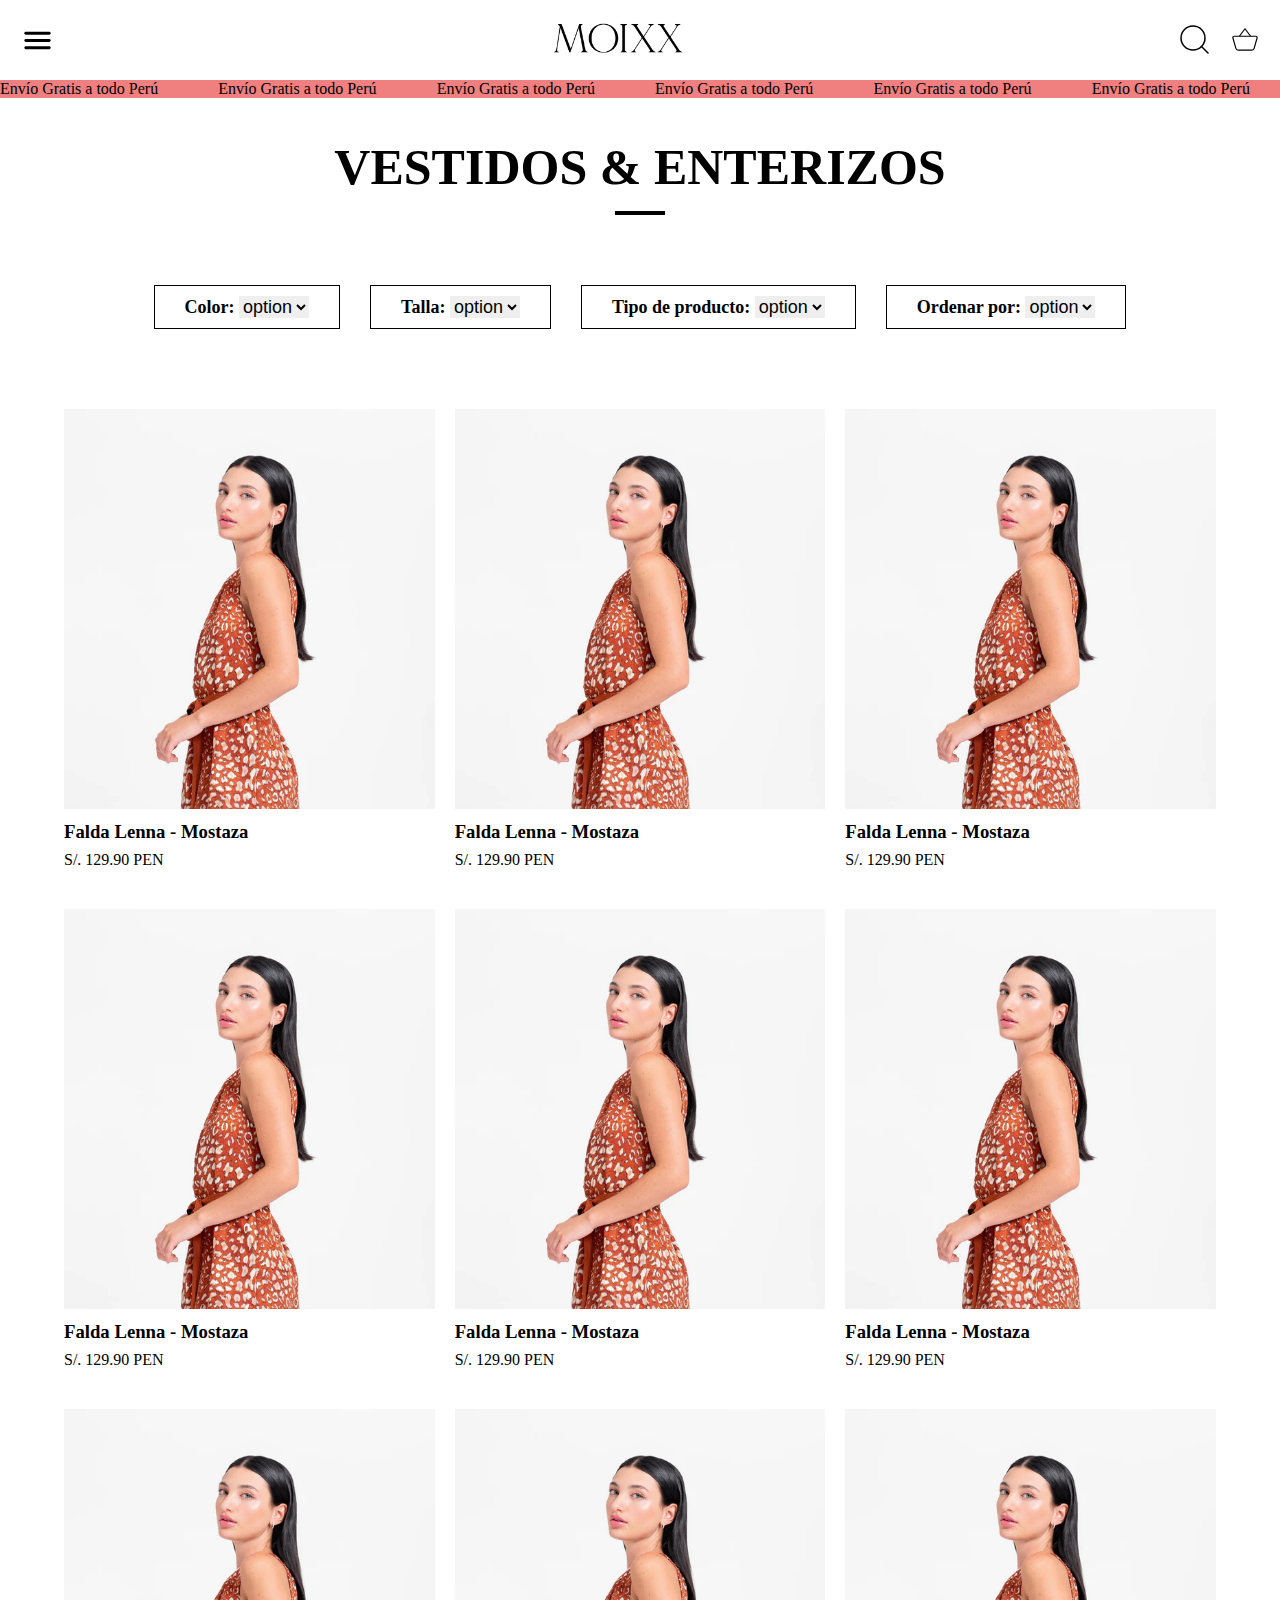
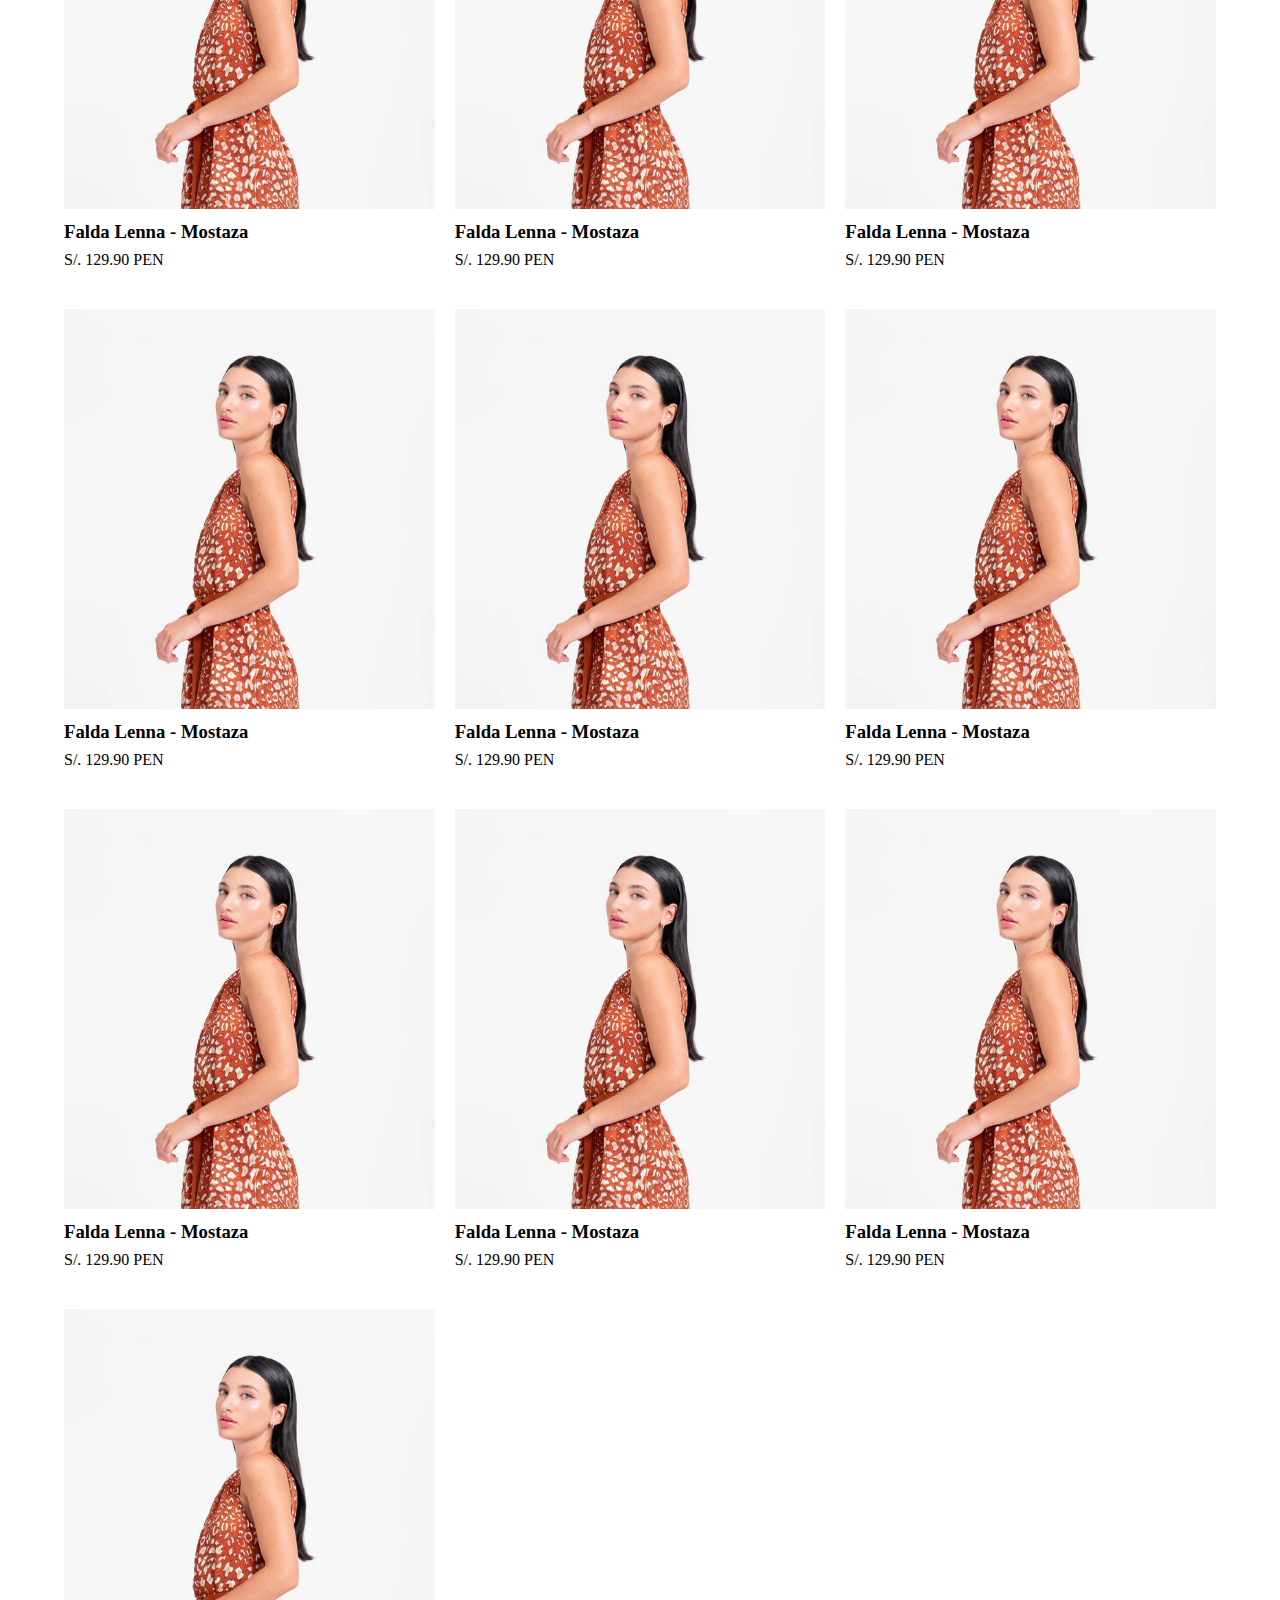
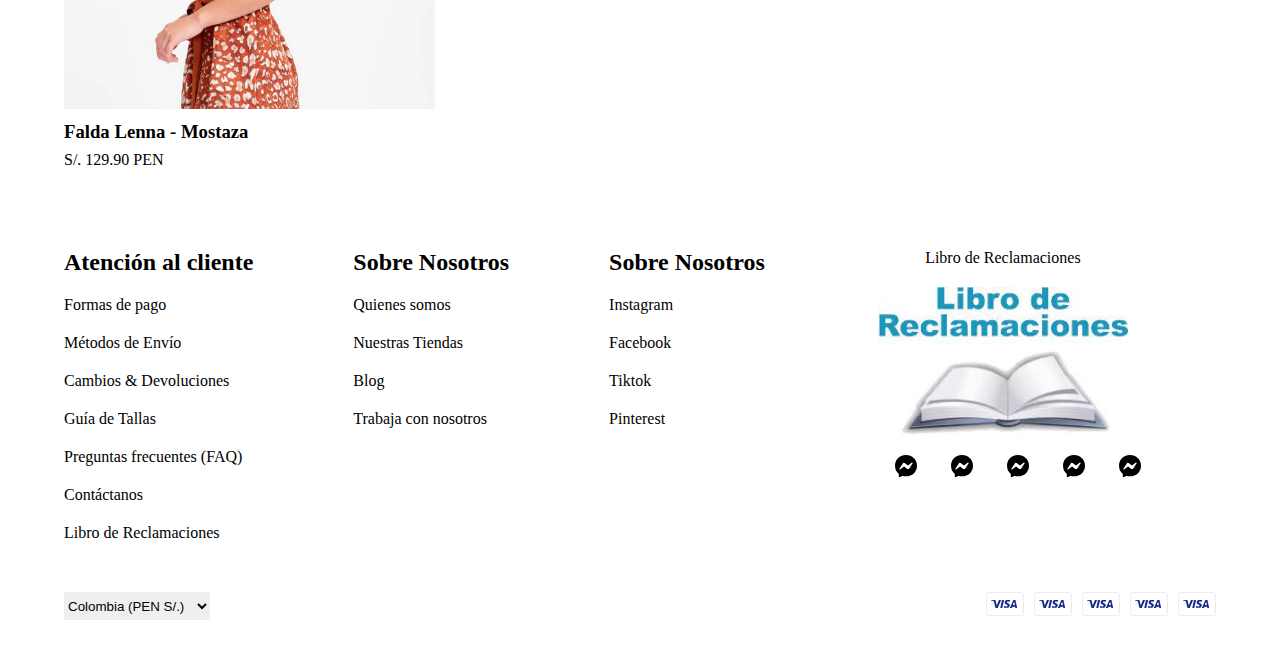
<file: Vestidos/index.html>
<!DOCTYPE html>
<html lang="en">
<head>
    <meta charset="UTF-8">
    <meta http-equiv="X-UA-Compatible" content="IE=edge">
    <meta name="viewport" content="width=device-width, initial-scale=1.0">
    <meta name="robots" content="index, follow" />
    <link rel = “alternate” href = “https://marketing70.com” hreflang = “es-pe” />
    <link rel = “alternate” href = “https://marketing70.com” hreflang = “es-mx” />
    <link rel = “alternate” href = “https://marketing70.com” hreflang = “es-es” />
    <link rel = “alternate” href = “https://marketing70.com” hreflang = “es-ar” />
    <link rel = “alternate” href = “https://marketing70.com” hreflang = “es-br” />
    <link rel = “alternate” href = “https://marketing70.com” hreflang = “es-cl” />
    <link rel = “alternate” href = “https://marketing70.com” hreflang = “es-co” />
    
    <title>MOIXX | Vestidos</title>

    <meta name="description" content="" />
    <meta name="keywords" content="" />
    <link rel="canonical" href="https://panel7.es" />
    <meta name="author" content="https://marketing70.com" />
    <meta name="theme-color" content="#213242" />
    <link rel="stylesheet" href="../code/css/vestidos.css" />
</head>
<body>
    <header>
        <div class="content">
            <ul>
                <li><a href="../New/index.html">New</a></li>
                <li><a href="../Ropa/index.html">Ropa</a></li>
                <li><a href="../Tops/index.html">Tops</a></li>
                <li><a href="../Vestidos/index.html">Vestidos</a></li>
                <li><a href="../Bottoms/index.html">Bottoms</a></li>
                <li><a href="../Accesorios/index.html">Accesorios</a></li>
                <li><a href="../Sale/index.html">Sale</a></li>
                <li><a href="../index.html">Nosotros</a></li>
            </ul>
            <ul>
                <li><a href="../Cuenta/index.html">Cuenta</a></li>
                <select>
                    <option value="">Colombia (PEN S/.)</option>
                    <option value="">PE (PEN S/.)</option>
                    <option value="">Bolivia (PEN S/.)</option>
                    <option value="">Brasil (PEN S/.)</option>
                    <option value="">Canadá (PEN S/.)</option>
                    <option value="">Chile (PEN S/.)</option>
                    <option value="">Costa Rica (PEN S/.)</option>
                    <option value="">Ecuador (PEN S/.)</option>
                </select>   
            </ul>
        </div>
        <button class="menu"><img src="../rg/svg/menu.svg" alt="menu"></button>
        <a href="../index.html"><img class="logo" src="../rg/logo/LOGO_500_B_500x.avif" alt="logo"></a>
        <ul>
            <li class="option">
                <a href="../New/index.html">New</a>
                <ul class="suboptions">
                    <li><a href="">New - Ropa</li></a>
                    <li><a href="">New - Ropa</li></a>
                </ul>
            </li>
            <li class="option">
                <a href="../Ropa/index.html">Ropa</a>
                <ul class="suboptions">
                    <li><a href="">Blusas & Camisas</li></a>
                    <li><a href="">Polos & Tops</li></a>
                    <li><a href="">Vestidos & Enterizos</li></a>
                    <li><a href="">Chompas & Poleras</li></a>
                    <li><a href="">Abrigos & Casacas</li></a>
                </ul>
            </li>
            <li class="option">
                <a href="../Tops/index.html">Tops</a>
                <ul class="suboptions">
                    <li><a href="">Best Sellers</li></a>
                    <li><a href="">Ready To Work</li></a>
                    <li><a href="">Gift Card - Tarjeta de Regalo</li></a>
                </ul>
            </li>
            <li class="option">
                <a href="../Vestidos/index.html">Vestidos</a>
                <ul class="suboptions">
                    <li><a href="">Blusas & Camisas</li></a>
                    <li><a href="">Polos & Tops</li></a>
                    <li><a href="">Vestidos & Enterizos</li></a>
                    <li><a href="">Chompas & Poleras</li></a>
                    <li><a href="">Abrigos & Casacas</li></a>
                </ul>
            </li>
            <li class="option">
                <a href="../Bottoms/index.html">Bottoms</a>
                <ul class="suboptions">
                    <li><a href="">Blusas & Camisas</li></a>
                    <li><a href="">Polos & Tops</li></a>
                    <li><a href="">Vestidos & Enterizos</li></a>
                    <li><a href="">Chompas & Poleras</li></a>
                    <li><a href="">Abrigos & Casacas</li></a>
                </ul>
            </li>
            <li class="option">
                <a href="../Accesorios/index.html">Accesorios</a>
                <ul class="suboptions">
                    <li><a href="">Blusas & Camisas</li></a>
                    <li><a href="">Polos & Tops</li></a>
                    <li><a href="">Vestidos & Enterizos</li></a>
                    <li><a href="">Chompas & Poleras</li></a>
                    <li><a href="">Abrigos & Casacas</li></a>
                </ul>
            </li>
            <li class="option">
                <a href="../Sale/index.html">Sale</a>
                <ul class="suboptions">
                    <li><a href="">Blusas & Camisas</li></a>
                    <li><a href="">Polos & Tops</li></a>
                    <li><a href="">Vestidos & Enterizos</li></a>
                    <li><a href="">Chompas & Poleras</li></a>
                    <li><a href="">Abrigos & Casacas</li></a>
                </ul>
            </li>
            <li class="option">
                <a href="../index.html">Nosotros</a>
                <ul class="suboptions">
                    <li><a href="">Blusas & Camisas</li></a>
                    <li><a href="">Polos & Tops</li></a>
                    <li><a href="">Vestidos & Enterizos</li></a>
                    <li><a href="">Chompas & Poleras</li></a>
                    <li><a href="">Abrigos & Casacas</li></a>
                </ul>
            </li>
        </ul>
        <div>
            <select>
                <option value="">Colombia (PEN S/.)</option>
                <option value="">PE (PEN S/.)</option>
                <option value="">Bolivia (PEN S/.)</option>
                <option value="">Brasil (PEN S/.)</option>
                <option value="">Canadá (PEN S/.)</option>
                <option value="">Chile (PEN S/.)</option>
                <option value="">Costa Rica (PEN S/.)</option>
                <option value="">Ecuador (PEN S/.)</option>
            </select>
            <a href="../Cuenta/index.html">Cuenta</a>
            <svg class="icon" viewBox="0 0 30 30" version="1.1" xmlns="http://www.w3.org/2000/svg">
                <title>Search</title>
                <g stroke="none" stroke-width="1.5" fill="none" fill-rule="evenodd" stroke-linecap="round" stroke-linejoin="round">
                  <g transform="translate(-1335.000000, -30.000000)" stroke="currentColor">
                    <g transform="translate(1336.000000, 31.000000)">
                      <circle cx="12" cy="12" r="12"></circle>
                      <line x1="27" y1="27" x2="20.475" y2="20.475" id="Path"></line>
                    </g>
                  </g>
                </g>
            </svg>
            <svg class="icon" xmlns="http://www.w3.org/2000/svg" viewBox="0 0 512 512"><title>Basket</title>
                <path d="M68.4 192A20.38 20.38 0 0048 212.2a17.87 17.87 0 00.8 5.5L100.5 400a40.46 40.46 0 0039.1 29.5h232.8a40.88 40.88 0 0039.3-29.5l51.7-182.3.6-5.5a20.38 20.38 0 00-20.4-20.2H68" fill="none" stroke="currentColor" stroke-linejoin="round" stroke-width="20"></path>
                <path fill="none" stroke="currentColor" stroke-linejoin="round" stroke-width="20" d="M160 192l96-128 96 128"></path>
            </svg>
        </div>
    </header>

    <main>
        <section class="cont-marque">
            <div class="marque">
                <span> Envío Gratis a todo Perú </span>
                <span> Envío Gratis a todo Perú </span>
                <span> Envío Gratis a todo Perú </span>
                <span> Envío Gratis a todo Perú </span>
                <span> Envío Gratis a todo Perú </span>
                <span> Envío Gratis a todo Perú </span>
                <span> Envío Gratis a todo Perú </span>
                <span> Envío Gratis a todo Perú </span>
                <span> Envío Gratis a todo Perú </span>
                <span> Envío Gratis a todo Perú </span>
                <span> Envío Gratis a todo Perú </span>
                <span> Envío Gratis a todo Perú </span>
            </div>
        </section>

        <section class="coleccion">
            <h1>VESTIDOS & ENTERIZOS</h1>
            <hr>
            <div class="cont-selects">
                <div>
                    <span>Color: </span>
                    <select name="" id="">
                    <option value="">option</option>
                    <option value="">option</option>
                    <option value="">option</option>
                    <option value="">option</option>
                    <option value="">option</option>
                </select></div>
                <div>
                    <span>Talla: </span>
                    <select name="" id="">
                    <option value="">option</option>
                    <option value="">option</option>
                    <option value="">option</option>
                    <option value="">option</option>
                    <option value="">option</option>
                </select></div>
                <div>
                    <span>Tipo de producto: </span>
                    <select name="" id="">
                    <option value="">option</option>
                    <option value="">option</option>
                    <option value="">option</option>
                    <option value="">option</option>
                    <option value="">option</option>
                </select></div>
                <div>
                    <span>Ordenar por: </span>
                    <select name="" id="">
                    <option value="">option</option>
                    <option value="">option</option>
                    <option value="">option</option>
                    <option value="">option</option>
                    <option value="">option</option>
                </select></div>
            </div>
        </section>

        <section class="box-grid">
            <a href="">
                <div class="card">
                    <img src="../rg/img/MOIXX-07-FEB-23-22612-copia_540x.webp" alt="modelo">
                    <h3>Falda Lenna - Mostaza</h3>
                    <span>S/. 129.90 PEN</span>
                </div>
            </a>
            <a href="">
                <div class="card">
                    <img src="../rg/img/MOIXX-07-FEB-23-22612-copia_540x.webp" alt="modelo">
                    <h3>Falda Lenna - Mostaza</h3>
                    <span>S/. 129.90 PEN</span>
                </div>
            </a>
            <a href="">
                <div class="card">
                    <img src="../rg/img/MOIXX-07-FEB-23-22612-copia_540x.webp" alt="modelo">
                    <h3>Falda Lenna - Mostaza</h3>
                    <span>S/. 129.90 PEN</span>
                </div>
            </a>
            <a href="">
                <div class="card">
                    <img src="../rg/img/MOIXX-07-FEB-23-22612-copia_540x.webp" alt="modelo">
                    <h3>Falda Lenna - Mostaza</h3>
                    <span>S/. 129.90 PEN</span>
                </div>
            </a>
            <a href="">
                <div class="card">
                    <img src="../rg/img/MOIXX-07-FEB-23-22612-copia_540x.webp" alt="modelo">
                    <h3>Falda Lenna - Mostaza</h3>
                    <span>S/. 129.90 PEN</span>
                </div>
            </a>
            <a href="">
                <div class="card">
                    <img src="../rg/img/MOIXX-07-FEB-23-22612-copia_540x.webp" alt="modelo">
                    <h3>Falda Lenna - Mostaza</h3>
                    <span>S/. 129.90 PEN</span>
                </div>
            </a>
            <a href="">
                <div class="card">
                    <img src="../rg/img/MOIXX-07-FEB-23-22612-copia_540x.webp" alt="modelo">
                    <h3>Falda Lenna - Mostaza</h3>
                    <span>S/. 129.90 PEN</span>
                </div>
            </a>
            <a href="">
                <div class="card">
                    <img src="../rg/img/MOIXX-07-FEB-23-22612-copia_540x.webp" alt="modelo">
                    <h3>Falda Lenna - Mostaza</h3>
                    <span>S/. 129.90 PEN</span>
                </div>
            </a>
            <a href="">
                <div class="card">
                    <img src="../rg/img/MOIXX-07-FEB-23-22612-copia_540x.webp" alt="modelo">
                    <h3>Falda Lenna - Mostaza</h3>
                    <span>S/. 129.90 PEN</span>
                </div>
            </a>
            <a href="">
                <div class="card">
                    <img src="../rg/img/MOIXX-07-FEB-23-22612-copia_540x.webp" alt="modelo">
                    <h3>Falda Lenna - Mostaza</h3>
                    <span>S/. 129.90 PEN</span>
                </div>
            </a>
            <a href="">
                <div class="card">
                    <img src="../rg/img/MOIXX-07-FEB-23-22612-copia_540x.webp" alt="modelo">
                    <h3>Falda Lenna - Mostaza</h3>
                    <span>S/. 129.90 PEN</span>
                </div>
            </a>
            <a href="">
                <div class="card">
                    <img src="../rg/img/MOIXX-07-FEB-23-22612-copia_540x.webp" alt="modelo">
                    <h3>Falda Lenna - Mostaza</h3>
                    <span>S/. 129.90 PEN</span>
                </div>
            </a>
            <a href="">
                <div class="card">
                    <img src="../rg/img/MOIXX-07-FEB-23-22612-copia_540x.webp" alt="modelo">
                    <h3>Falda Lenna - Mostaza</h3>
                    <span>S/. 129.90 PEN</span>
                </div>
            </a>
            <a href="">
                <div class="card">
                    <img src="../rg/img/MOIXX-07-FEB-23-22612-copia_540x.webp" alt="modelo">
                    <h3>Falda Lenna - Mostaza</h3>
                    <span>S/. 129.90 PEN</span>
                </div>
            </a>
            <a href="">
                <div class="card">
                    <img src="../rg/img/MOIXX-07-FEB-23-22612-copia_540x.webp" alt="modelo">
                    <h3>Falda Lenna - Mostaza</h3>
                    <span>S/. 129.90 PEN</span>
                </div>
            </a>
            <a href="">
                <div class="card">
                    <img src="../rg/img/MOIXX-07-FEB-23-22612-copia_540x.webp" alt="modelo">
                    <h3>Falda Lenna - Mostaza</h3>
                    <span>S/. 129.90 PEN</span>
                </div>
            </a>
        </section>
    </main>

    <footer>
        <div class="cont-info">
            <div class="info">
                <h2>Atención al cliente</h2>
                <a href="">Formas de pago</a>
                <a href="">Métodos de Envío</a>
                <a href="">Cambios & Devoluciones</a>
                <a href="">Guía de Tallas</a>
                <a href="">Preguntas frecuentes (FAQ)</a>
                <a href="">Contáctanos</a>
                <a href="">Libro de Reclamaciones</a>
            </div>
            <div class="info">
                <h2>Sobre Nosotros</h2>
                <a href="">Quienes somos</a>
                <a href="">Nuestras Tiendas</a>
                <a href="">Blog</a>
                <a href="">Trabaja con nosotros</a>
            </div>
            <div class="info">
                <h2>Sobre Nosotros</h2>
                <a href="">Instagram</a>
                <a href="">Facebook</a>
                <a href="">Tiktok</a>
                <a href="">Pinterest</a>
            </div>
            <div class="info">
                <a href="">Libro de Reclamaciones</a>
                <img class="libro" src="../rg/img/libro_400x.jpg" alt="libro">
                <div class="redes">
                    <img src="../rg/svg/messenger.svg" alt="">
                    <img src="../rg/svg/messenger.svg" alt="">
                    <img src="../rg/svg/messenger.svg" alt="">
                    <img src="../rg/svg/messenger.svg" alt="">
                    <img src="../rg/svg/messenger.svg" alt="">
                </div>
            </div>
        </div>
        <div class="foot">
            <select>
                <option value="">Colombia (PEN S/.)</option>
                <option value="">PE (PEN S/.)</option>
                <option value="">Bolivia (PEN S/.)</option>
                <option value="">Brasil (PEN S/.)</option>
                <option value="">Canadá (PEN S/.)</option>
                <option value="">Chile (PEN S/.)</option>
                <option value="">Costa Rica (PEN S/.)</option>
                <option value="">Ecuador (PEN S/.)</option>
            </select>

            <ul>
                <li><a href="">
                    <svg class="section-footer__payment-icon" viewBox="0 0 38 24" xmlns="http://www.w3.org/2000/svg" role="img" width="38" height="24" aria-labelledby="pi-visa"><title id="pi-visa">Visa</title><path opacity=".07" d="M35 0H3C1.3 0 0 1.3 0 3v18c0 1.7 1.4 3 3 3h32c1.7 0 3-1.3 3-3V3c0-1.7-1.4-3-3-3z"></path><path fill="#fff" d="M35 1c1.1 0 2 .9 2 2v18c0 1.1-.9 2-2 2H3c-1.1 0-2-.9-2-2V3c0-1.1.9-2 2-2h32"></path><path d="M28.3 10.1H28c-.4 1-.7 1.5-1 3h1.9c-.3-1.5-.3-2.2-.6-3zm2.9 5.9h-1.7c-.1 0-.1 0-.2-.1l-.2-.9-.1-.2h-2.4c-.1 0-.2 0-.2.2l-.3.9c0 .1-.1.1-.1.1h-2.1l.2-.5L27 8.7c0-.5.3-.7.8-.7h1.5c.1 0 .2 0 .2.2l1.4 6.5c.1.4.2.7.2 1.1.1.1.1.1.1.2zm-13.4-.3l.4-1.8c.1 0 .2.1.2.1.7.3 1.4.5 2.1.4.2 0 .5-.1.7-.2.5-.2.5-.7.1-1.1-.2-.2-.5-.3-.8-.5-.4-.2-.8-.4-1.1-.7-1.2-1-.8-2.4-.1-3.1.6-.4.9-.8 1.7-.8 1.2 0 2.5 0 3.1.2h.1c-.1.6-.2 1.1-.4 1.7-.5-.2-1-.4-1.5-.4-.3 0-.6 0-.9.1-.2 0-.3.1-.4.2-.2.2-.2.5 0 .7l.5.4c.4.2.8.4 1.1.6.5.3 1 .8 1.1 1.4.2.9-.1 1.7-.9 2.3-.5.4-.7.6-1.4.6-1.4 0-2.5.1-3.4-.2-.1.2-.1.2-.2.1zm-3.5.3c.1-.7.1-.7.2-1 .5-2.2 1-4.5 1.4-6.7.1-.2.1-.3.3-.3H18c-.2 1.2-.4 2.1-.7 3.2-.3 1.5-.6 3-1 4.5 0 .2-.1.2-.3.2M5 8.2c0-.1.2-.2.3-.2h3.4c.5 0 .9.3 1 .8l.9 4.4c0 .1 0 .1.1.2 0-.1.1-.1.1-.1l2.1-5.1c-.1-.1 0-.2.1-.2h2.1c0 .1 0 .1-.1.2l-3.1 7.3c-.1.2-.1.3-.2.4-.1.1-.3 0-.5 0H9.7c-.1 0-.2 0-.2-.2L7.9 9.5c-.2-.2-.5-.5-.9-.6-.6-.3-1.7-.5-1.9-.5L5 8.2z" fill="#142688"></path></svg>
                </a></li>
                <li><a href="">
                    <svg class="section-footer__payment-icon" viewBox="0 0 38 24" xmlns="http://www.w3.org/2000/svg" role="img" width="38" height="24" aria-labelledby="pi-visa"><title id="pi-visa">Visa</title><path opacity=".07" d="M35 0H3C1.3 0 0 1.3 0 3v18c0 1.7 1.4 3 3 3h32c1.7 0 3-1.3 3-3V3c0-1.7-1.4-3-3-3z"></path><path fill="#fff" d="M35 1c1.1 0 2 .9 2 2v18c0 1.1-.9 2-2 2H3c-1.1 0-2-.9-2-2V3c0-1.1.9-2 2-2h32"></path><path d="M28.3 10.1H28c-.4 1-.7 1.5-1 3h1.9c-.3-1.5-.3-2.2-.6-3zm2.9 5.9h-1.7c-.1 0-.1 0-.2-.1l-.2-.9-.1-.2h-2.4c-.1 0-.2 0-.2.2l-.3.9c0 .1-.1.1-.1.1h-2.1l.2-.5L27 8.7c0-.5.3-.7.8-.7h1.5c.1 0 .2 0 .2.2l1.4 6.5c.1.4.2.7.2 1.1.1.1.1.1.1.2zm-13.4-.3l.4-1.8c.1 0 .2.1.2.1.7.3 1.4.5 2.1.4.2 0 .5-.1.7-.2.5-.2.5-.7.1-1.1-.2-.2-.5-.3-.8-.5-.4-.2-.8-.4-1.1-.7-1.2-1-.8-2.4-.1-3.1.6-.4.9-.8 1.7-.8 1.2 0 2.5 0 3.1.2h.1c-.1.6-.2 1.1-.4 1.7-.5-.2-1-.4-1.5-.4-.3 0-.6 0-.9.1-.2 0-.3.1-.4.2-.2.2-.2.5 0 .7l.5.4c.4.2.8.4 1.1.6.5.3 1 .8 1.1 1.4.2.9-.1 1.7-.9 2.3-.5.4-.7.6-1.4.6-1.4 0-2.5.1-3.4-.2-.1.2-.1.2-.2.1zm-3.5.3c.1-.7.1-.7.2-1 .5-2.2 1-4.5 1.4-6.7.1-.2.1-.3.3-.3H18c-.2 1.2-.4 2.1-.7 3.2-.3 1.5-.6 3-1 4.5 0 .2-.1.2-.3.2M5 8.2c0-.1.2-.2.3-.2h3.4c.5 0 .9.3 1 .8l.9 4.4c0 .1 0 .1.1.2 0-.1.1-.1.1-.1l2.1-5.1c-.1-.1 0-.2.1-.2h2.1c0 .1 0 .1-.1.2l-3.1 7.3c-.1.2-.1.3-.2.4-.1.1-.3 0-.5 0H9.7c-.1 0-.2 0-.2-.2L7.9 9.5c-.2-.2-.5-.5-.9-.6-.6-.3-1.7-.5-1.9-.5L5 8.2z" fill="#142688"></path></svg>
                </a></li>
                <li><a href="">
                    <svg class="section-footer__payment-icon" viewBox="0 0 38 24" xmlns="http://www.w3.org/2000/svg" role="img" width="38" height="24" aria-labelledby="pi-visa"><title id="pi-visa">Visa</title><path opacity=".07" d="M35 0H3C1.3 0 0 1.3 0 3v18c0 1.7 1.4 3 3 3h32c1.7 0 3-1.3 3-3V3c0-1.7-1.4-3-3-3z"></path><path fill="#fff" d="M35 1c1.1 0 2 .9 2 2v18c0 1.1-.9 2-2 2H3c-1.1 0-2-.9-2-2V3c0-1.1.9-2 2-2h32"></path><path d="M28.3 10.1H28c-.4 1-.7 1.5-1 3h1.9c-.3-1.5-.3-2.2-.6-3zm2.9 5.9h-1.7c-.1 0-.1 0-.2-.1l-.2-.9-.1-.2h-2.4c-.1 0-.2 0-.2.2l-.3.9c0 .1-.1.1-.1.1h-2.1l.2-.5L27 8.7c0-.5.3-.7.8-.7h1.5c.1 0 .2 0 .2.2l1.4 6.5c.1.4.2.7.2 1.1.1.1.1.1.1.2zm-13.4-.3l.4-1.8c.1 0 .2.1.2.1.7.3 1.4.5 2.1.4.2 0 .5-.1.7-.2.5-.2.5-.7.1-1.1-.2-.2-.5-.3-.8-.5-.4-.2-.8-.4-1.1-.7-1.2-1-.8-2.4-.1-3.1.6-.4.9-.8 1.7-.8 1.2 0 2.5 0 3.1.2h.1c-.1.6-.2 1.1-.4 1.7-.5-.2-1-.4-1.5-.4-.3 0-.6 0-.9.1-.2 0-.3.1-.4.2-.2.2-.2.5 0 .7l.5.4c.4.2.8.4 1.1.6.5.3 1 .8 1.1 1.4.2.9-.1 1.7-.9 2.3-.5.4-.7.6-1.4.6-1.4 0-2.5.1-3.4-.2-.1.2-.1.2-.2.1zm-3.5.3c.1-.7.1-.7.2-1 .5-2.2 1-4.5 1.4-6.7.1-.2.1-.3.3-.3H18c-.2 1.2-.4 2.1-.7 3.2-.3 1.5-.6 3-1 4.5 0 .2-.1.2-.3.2M5 8.2c0-.1.2-.2.3-.2h3.4c.5 0 .9.3 1 .8l.9 4.4c0 .1 0 .1.1.2 0-.1.1-.1.1-.1l2.1-5.1c-.1-.1 0-.2.1-.2h2.1c0 .1 0 .1-.1.2l-3.1 7.3c-.1.2-.1.3-.2.4-.1.1-.3 0-.5 0H9.7c-.1 0-.2 0-.2-.2L7.9 9.5c-.2-.2-.5-.5-.9-.6-.6-.3-1.7-.5-1.9-.5L5 8.2z" fill="#142688"></path></svg>
                </a></li>
                <li><a href="">
                    <svg class="section-footer__payment-icon" viewBox="0 0 38 24" xmlns="http://www.w3.org/2000/svg" role="img" width="38" height="24" aria-labelledby="pi-visa"><title id="pi-visa">Visa</title><path opacity=".07" d="M35 0H3C1.3 0 0 1.3 0 3v18c0 1.7 1.4 3 3 3h32c1.7 0 3-1.3 3-3V3c0-1.7-1.4-3-3-3z"></path><path fill="#fff" d="M35 1c1.1 0 2 .9 2 2v18c0 1.1-.9 2-2 2H3c-1.1 0-2-.9-2-2V3c0-1.1.9-2 2-2h32"></path><path d="M28.3 10.1H28c-.4 1-.7 1.5-1 3h1.9c-.3-1.5-.3-2.2-.6-3zm2.9 5.9h-1.7c-.1 0-.1 0-.2-.1l-.2-.9-.1-.2h-2.4c-.1 0-.2 0-.2.2l-.3.9c0 .1-.1.1-.1.1h-2.1l.2-.5L27 8.7c0-.5.3-.7.8-.7h1.5c.1 0 .2 0 .2.2l1.4 6.5c.1.4.2.7.2 1.1.1.1.1.1.1.2zm-13.4-.3l.4-1.8c.1 0 .2.1.2.1.7.3 1.4.5 2.1.4.2 0 .5-.1.7-.2.5-.2.5-.7.1-1.1-.2-.2-.5-.3-.8-.5-.4-.2-.8-.4-1.1-.7-1.2-1-.8-2.4-.1-3.1.6-.4.9-.8 1.7-.8 1.2 0 2.5 0 3.1.2h.1c-.1.6-.2 1.1-.4 1.7-.5-.2-1-.4-1.5-.4-.3 0-.6 0-.9.1-.2 0-.3.1-.4.2-.2.2-.2.5 0 .7l.5.4c.4.2.8.4 1.1.6.5.3 1 .8 1.1 1.4.2.9-.1 1.7-.9 2.3-.5.4-.7.6-1.4.6-1.4 0-2.5.1-3.4-.2-.1.2-.1.2-.2.1zm-3.5.3c.1-.7.1-.7.2-1 .5-2.2 1-4.5 1.4-6.7.1-.2.1-.3.3-.3H18c-.2 1.2-.4 2.1-.7 3.2-.3 1.5-.6 3-1 4.5 0 .2-.1.2-.3.2M5 8.2c0-.1.2-.2.3-.2h3.4c.5 0 .9.3 1 .8l.9 4.4c0 .1 0 .1.1.2 0-.1.1-.1.1-.1l2.1-5.1c-.1-.1 0-.2.1-.2h2.1c0 .1 0 .1-.1.2l-3.1 7.3c-.1.2-.1.3-.2.4-.1.1-.3 0-.5 0H9.7c-.1 0-.2 0-.2-.2L7.9 9.5c-.2-.2-.5-.5-.9-.6-.6-.3-1.7-.5-1.9-.5L5 8.2z" fill="#142688"></path></svg>
                </a></li>
                <li><a href="">
                    <svg class="section-footer__payment-icon" viewBox="0 0 38 24" xmlns="http://www.w3.org/2000/svg" role="img" width="38" height="24" aria-labelledby="pi-visa"><title id="pi-visa">Visa</title><path opacity=".07" d="M35 0H3C1.3 0 0 1.3 0 3v18c0 1.7 1.4 3 3 3h32c1.7 0 3-1.3 3-3V3c0-1.7-1.4-3-3-3z"></path><path fill="#fff" d="M35 1c1.1 0 2 .9 2 2v18c0 1.1-.9 2-2 2H3c-1.1 0-2-.9-2-2V3c0-1.1.9-2 2-2h32"></path><path d="M28.3 10.1H28c-.4 1-.7 1.5-1 3h1.9c-.3-1.5-.3-2.2-.6-3zm2.9 5.9h-1.7c-.1 0-.1 0-.2-.1l-.2-.9-.1-.2h-2.4c-.1 0-.2 0-.2.2l-.3.9c0 .1-.1.1-.1.1h-2.1l.2-.5L27 8.7c0-.5.3-.7.8-.7h1.5c.1 0 .2 0 .2.2l1.4 6.5c.1.4.2.7.2 1.1.1.1.1.1.1.2zm-13.4-.3l.4-1.8c.1 0 .2.1.2.1.7.3 1.4.5 2.1.4.2 0 .5-.1.7-.2.5-.2.5-.7.1-1.1-.2-.2-.5-.3-.8-.5-.4-.2-.8-.4-1.1-.7-1.2-1-.8-2.4-.1-3.1.6-.4.9-.8 1.7-.8 1.2 0 2.5 0 3.1.2h.1c-.1.6-.2 1.1-.4 1.7-.5-.2-1-.4-1.5-.4-.3 0-.6 0-.9.1-.2 0-.3.1-.4.2-.2.2-.2.5 0 .7l.5.4c.4.2.8.4 1.1.6.5.3 1 .8 1.1 1.4.2.9-.1 1.7-.9 2.3-.5.4-.7.6-1.4.6-1.4 0-2.5.1-3.4-.2-.1.2-.1.2-.2.1zm-3.5.3c.1-.7.1-.7.2-1 .5-2.2 1-4.5 1.4-6.7.1-.2.1-.3.3-.3H18c-.2 1.2-.4 2.1-.7 3.2-.3 1.5-.6 3-1 4.5 0 .2-.1.2-.3.2M5 8.2c0-.1.2-.2.3-.2h3.4c.5 0 .9.3 1 .8l.9 4.4c0 .1 0 .1.1.2 0-.1.1-.1.1-.1l2.1-5.1c-.1-.1 0-.2.1-.2h2.1c0 .1 0 .1-.1.2l-3.1 7.3c-.1.2-.1.3-.2.4-.1.1-.3 0-.5 0H9.7c-.1 0-.2 0-.2-.2L7.9 9.5c-.2-.2-.5-.5-.9-.6-.6-.3-1.7-.5-1.9-.5L5 8.2z" fill="#142688"></path></svg>
                </a></li>
            </ul>
        </div>
    </footer>
</body>
<script src="../code/scripts/header_second.js"></script>
</html>
</file>
<file: code/css/nosotros.css>
/********** General ************/
* {
    margin: 0;
    padding: 0;
    box-sizing: border-box;
}

button {
    border: none;
    cursor: pointer;
}

a {
    color: white;
    text-decoration: none;
}

ul {
    list-style: none;
}

/*************** Header *****************/

header {
    position: fixed;
    z-index: 2;
    width: 100%;
    height: 80px;
    display: flex;
    justify-content: space-between;
    color: white;
    padding: 0 20px;
    align-items: center;
    font-size: 20px;
    transition: all .3s;
}

header.active , header:hover {
    background-color: white;
}

header:hover  a , header:hover select{
    color: black;
}

header:hover .logo, header:hover svg {
    filter: invert(100%);
}

header a.active , header select.active{
    color: black;
}

header .logo.active, header svg.active {
    filter: invert(100%);
}

header ul .option > a {
    display: flex;
    height: 80px;
    align-items: center;
    }

header .icon {
    width: 30px;
    height: 30px;   
}

header .logo {
    width: 150px;
}

header > ul {
    display: flex;
    gap: 40px;
}

header select {
    border:none;
    background-color: transparent;
    color: white;
    font-size: 16px;
    width: fit-content;
    outline: none;
    cursor: pointer;
}

header div {
    display: flex;
    align-items: center;
    gap: 20px;
}

header svg {
    cursor: pointer;
}

header .option {
    position: relative;
}

header .option:nth-child(8)::after{
    position: absolute;
}

header .option:hover::after {
    position: absolute;
}

header .option::after {
    content: "";
    bottom: 18px;
    width: 100%;
    height: 3px;
    background-color: black;
}

header .option:hover > .suboptions {
    display: flex;
}

header .suboptions {
    position: absolute;
    padding: 18px;
    background-color: white;
    flex-direction: column;
    display: none;
    gap: 20px;
    width: max-content;
}

header .suboptions a {
    color: black;
}

/*********** Menu ***************/
.menu {
    display: none;
    height: 35px;
    width: 35px;
    background-color: transparent;
}

.menu.active img{
    filter: none;
}

.menu img {
    filter: invert(100%);
    width: 100%;
    height: 100%;
}

header:hover .menu img {
    filter: none;
}

.content {
    position: fixed;
    left: 0;
    top: 80px;
    z-index: 2;
    width: 100%;
    min-height: calc(100vh - 80px);
    background-color: white;
    flex-direction: column;
    align-items: start;
    padding: 50px 50px;
    justify-content: space-between;
    transform: translateX(-100%);
    transition: transform .5s;
    overflow-y: scroll;
}

.content.active {
    transform: none;
}

.content a {
    display: block;
    font-size: 35px;
    color: black;
}

.content ul:first-child li {
    margin-top: 15px;
}

.content ul:nth-child(2) {
    width: 100%;
    justify-content: space-between;
    display: flex;
}

.content select {
    color: black;
    display: block;
}

/*************** Home *****************/

.home {
    position: relative;
    width: 100%;
    height: 100vh;
    overflow: hidden;
}

.home .sliderMove {
    display: flex;
    width: 300%;
    height: 100%;
    transform: translateX(calc(-100%/3));
}

.home .sliderMove .box {
    width: calc(100% / 3);
    height: 100%;
    background-size: 100% 100%;
}

.home .sliderMove a {
    width: 100%;
    height: 100%;
    display: block;
}

.home .sliderMove .box.one {
    background-image: url("../../rg/img/HOME-SLIDER_PC_MOIXX_15556bf0-873b-4b97-9218-3f11533db83a.webp");
}

.home .sliderMove .box.two {
    background-image: url("../../rg/img/HOME-SLIDER_PC_MOIXX_620f6329-7a0d-4ee0-b047-67fcce31e105.webp");
}

.home .sliderMove .box.tree {
    background-image: url("../../rg/img/HOME-SLIDER_PC_MOIXX_84cc520c-a977-471d-aa9c-61ccfb8b5638.webp");
}

.home .cont-buttons {
    position: absolute;
    display: flex;
    gap: 20px;
    bottom: 20px;
    left: 50%;
    transform: translateX(-50%);
}

.home .cont-buttons button {
    width: 12px;
    height: 12px;
    border-radius: 50%;
    background: transparent;
    border: 2px solid white;    
}


.home .cont-buttons button:first-child {
    background-color: white;
}

/************ Marquee **************/
@keyframes train {
    100% {
        transform: translateX(-50%);
    }
}
.cont-marque {
    width: 100%;
    overflow-x: hidden;
}

.marque {   
    width: 200%;
    background-color: lightcoral;
    font-size: 20px;
    display: flex;
    justify-content: space-between;
    animation: train infinite 10s linear;
}

/*************** categorias ****************/
.categorias .box-grid {
    display: grid;
    grid-template-columns: repeat(4, 1fr);
}

.categorias .card {
    position: relative;
    height: 430px;
    overflow: hidden;
    cursor: pointer;
}

.categorias .card:hover > img {
    transform: scale(1.05);
}

.categorias .card:hover > div {
    bottom: 40px;
}

.categorias img {
    width: 100%;
    height: 100%;
    object-fit: cover;
    transition: transform .5s;
    user-select: none;
    -webkit-user-drag: none;
}

.categorias .card > div {
    position: absolute;
    bottom: 20px;
    z-index: 1;
    color: white;
    font-size: 28px;
    width: 60%;
    left: 50%;
    text-align: center;
    transform: translateX(-50%);
    transition: bottom .4s;
}

.categorias .card a {
    background-color: white;
    color: black;
    font-size: 20px;
    padding: 10px 20px;
    margin: auto;
    margin-top: 15px;
    display: block;
    width: fit-content;
}

.categorias .banner {
    width: 100%;
    background: rgb(158, 29, 29);
    display: flex;
    flex-direction: column;
    text-align: center;
    align-items: center;
    color: white;
    padding: 60px 20px;
}

.categorias .banner a {
    background-color: white;
    color: black;
    font-size: 20px;
    padding: 10px 20px;
}

.categorias .banner h2 {
    margin: 10px 0 50px 0;
    font-size: 60px;
}


/*********** Arrivals ************/
.arrivals {
    width: 100%;
    padding: 80px 0;
}

.top {
    display: flex;
    width: 90%;
    margin: auto;
    justify-content: space-between;
    margin-bottom: 20px;
}

.top a { 
    color: black;
    font-size: 18px;
    font-weight: bold;
}

.arrivals .slider {
    margin: auto;
    overflow: hidden;
    width: 90%;
    position: relative;
}

.arrivals .sliderMove {
    display: flex;
    gap: 15px;
    width: 400%;
    transition: transform .5s;
}

.arrivals .item {
    width: calc((100% / 12) - 15px);
    height: 500px;
}

.arrivals .item img {
    width: 100%;
    height: 100%;
    object-fit: cover;
}

.arrivals .cont-barras {
    display: flex;
    width: 70%;
    height: 10px;
    margin: auto;
    margin-top: 20px;
}

.arrivals .barras {
    flex: 1;
    cursor: pointer;
    height: 100%;
    border-top: 5px solid #c9c9c9;
    transition: border-color .4s;
}

.arrivals .barras:first-child {
    border-color: gray;
}

.arrivals .arrow {
    position: absolute;
    top: 50%;
    transform: translateY(-50%);
    width: 40px;
    height: 40px;
    border-radius: 50%;
}

.arrivals .arrow.left {
    left: 40px;
    opacity: 0;
}
.arrivals .arrow.right {
    right: 40px;
}

/************* Subscricción ************/
.subscripcion {
    width: 100%;
    background-color:rgb(213, 214, 114);
    display: flex;
    align-items: center;
    flex-direction: column;
    padding: 80px 0;
    gap: 30px; 
}

.subscripcion h2 {
    font-size: 40px;
}

.subscripcion p {
    font-size: 20px;
}

.subscripcion div {
    display: flex;
    align-items: center;
    width: 30%;
    gap: 20px;
}
.subscripcion input {
    border: none;
    background-color: transparent;
    color: black;
    font-size: 20px;
    border-bottom: 2px solid black;
    padding-bottom: 10px;
}

.subscripcion img {
    background-color: white;
    width: 40px;
    height: 40px;
    border-radius: 50%;
    padding: 10px;
}

/*************** Footer ****************/
footer {
    width: 100%;
    display: flex;
    flex-direction: column; 
    padding: 40px 5%;
    gap: 50px;
}

footer .cont-info {
    display: flex;
    gap: 100px;
}

footer .info {
    display: flex;
    flex-direction: column;
    gap: 20px;
}

footer .info a {
    color: black;
}

footer .foot {
    display: flex;
    justify-content: space-between;
}

footer .foot ul {
    display: flex;
    gap: 10px;
}

footer .libro {
    width: 250px;
}

footer .info:last-child {
    align-items: center;
}

footer .foot select {
    border: none;
}

footer .redes img{
    margin-left: 30px;
    width: 22px;
    height: 22px;
}

/**************** Querys *****************/
@media (max-width: 1280px) {
    /************ Menu ***************/
    .menu {
        display: block;
    }

    /*********** Header *************/
    header > ul, header div select, header > div a {
        display: none;
    }

    /********** home *************/
    .home {
        height: 80vh;
    }

    /********* categorias ************/
    .categorias .box-grid {
        grid-template-columns: repeat(2, 1fr);
    }

    .categorias img {
        object-position: top;
    }

    /*********** marque ************/
    .marque {
        font-size: 16px;
    }
}

@media (max-width: 1000px) {
    /*********marque **********/
    .marque span:last-child, .marque span:first-child {
        display: none;
    }

    /********** Banner ***********/
    .categorias .banner h2 {
        font-size: 40px;
    }

    /*************** Footer ****************/
    footer .cont-info {
        flex-wrap: wrap;
    }
}

@media (max-width: 860px) {
    /*********marque **********/
    .marque span:nth-child(4), .marque span:nth-child(5), .marque span:nth-child(6) {
        display: none;
    }
    .marque {
        font-size: 18px;
    }
    /********** Arrivals ************/
    .arrivals .item {
        height: 350px;
    }

    .arrivals .sliderMove {
        width: 600%;
    }
}

@media (max-width: 650px) {
    /******** Home **********/
    .home {
        height: 50vh;
    }

    /********** Arrivals **********/
    .arrivals .sliderMove {
        width: 1200%;
        gap: 0;
    }

    .arrivals .item {
        height: 400px;
        width: calc(100% / 12)
    }

    .arrivals .item img {
        object-position: top center;
    }

    .arrivals .arrow.right {
        right: 5px;
    }

    .arrivals .arrow.left {
        left: 5px;
    }

    /*********** Categorias ************/
    .categorias .banner {
        padding: 30px 10px;
    }

    .categorias .banner h2 {
        margin-bottom: 20px;
    }

    /********** Subscriccion **********/
    .subscripcion {
        padding: 40px 0;
    }

    /*********** Footer ************/*
    footer .libro {
        width: 180px;
    }
}

@media (max-width: 480px) {
    /********* Header ************/
    header .logo {
        width: 130px;
    }

    .content a {
        font-size: 28px;
    }

    /********* Home ************/
    .home {
        height: 100vh;
    }
    /********* Categorias ************/
    .categorias .box-grid {
        grid-template-columns: 1fr;
    }

    /********** Subscripcion ************/
    .subscripcion {
        padding: 20px;
        text-align: center;
    }

    .subscripcion div {
        width: auto;
    }

    /******** Marque ************/
    .marque span:nth-child(8), .marque span:nth-child(9), .marque span:nth-child(10) {
        display: none;
    }

    /********** Footer *************/
    footer .info:last-child {
        align-items: start;
    }

    footer .cont-info {
        gap: 40px;
    }

    footer .foot {
        flex-direction: column;
        gap: 15px;
    }

    footer .foot select {
        width: fit-content;
    }
}
</file>
<file: code/css/accesorios.css>
/********** General ************/
* {
    margin: 0;
    padding: 0;
    box-sizing: border-box;
}

button {
    border: none;
    cursor: pointer;
}

a {
    color: white;
    text-decoration: none;
}

ul {
    list-style: none;
}

/*************** Header *****************/

header {
    position: fixed;
    z-index: 1;
    width: 100%;
    height: 80px;
    display: flex;
    justify-content: space-between;
    color: white;
    padding: 0 20px;
    align-items: center;
    font-size: 20px;
    transition: all .3s;
    background-color: white;
}

header a , header select{
    color: black;
}

header ul .option > a {
    display: flex;
    height: 80px;
    align-items: center;
}

header .icon {
    width: 30px;
    height: 30px;   
}

header .logo, header svg {
    width: 150px;
    filter: invert(100%);
}

header > ul {
    display: flex;
    gap: 40px;
}

header select {
    border:none;
    background-color: transparent;
    color: black;
    font-size: 16px;
    width: fit-content;
    outline: none;
    cursor: pointer;
}

header div {
    display: flex;
    align-items: center;
    gap: 20px;
}

header svg {
    cursor: pointer;
}

header .option {
    position: relative;
}

header .option:hover::after {
    position: absolute;
}

header .option:nth-child(6)::after{
    position: absolute;
}

header .option::after {
    content: "";
    bottom: 18px;
    width: 100%;
    height: 3px;
    background-color: black;
}

header .option:hover > .suboptions {
    display: flex;
}

header .suboptions {
    position: absolute;
    padding: 18px;
    background-color: white;
    flex-direction: column;
    display: none;
    gap: 20px;
    width: max-content;
}

header .suboptions a {
    color: black;
}

/*********** Menu ***************/
.menu {
    display: none;
    height: 35px;
    width: 35px;
    background-color: transparent;
}

.menu.active img{
    filter: none;
}

.menu img {
    width: 100%;
    height: 100%;
}

header:hover .menu img {
    filter: none;
}

.content {
    position: fixed;
    left: 0;
    top: 80px;
    z-index: 2;
    width: 100%;
    min-height: calc(100vh - 80px);
    background-color: white;
    flex-direction: column;
    align-items: start;
    padding: 50px 50px;
    justify-content: space-between;
    transform: translateX(-100%);
    transition: transform .5s;
    overflow-y: scroll;
}

.content.active {
    transform: none;
}

.content a {
    display: block;
    font-size: 35px;
    color: black;
}

.content ul:first-child li {
    margin-top: 15px;
}

.content ul:nth-child(2) {
    width: 100%;
    justify-content: space-between;
    display: flex;
}

.content select {
    color: black;
    display: block;
}

/************ Marquee **************/
@keyframes train {
    100% {
        transform: translateX(-50%);
    }
}
.cont-marque {
    width: 100%;
    overflow-x: hidden;
}

.marque {   
    width: 200%;
    background-color: lightcoral;
    font-size: 20px;
    display: flex;
    justify-content: space-between;
    animation: train infinite 10s linear;
    margin-top: 80px;
    margin-bottom: 40px;
}

/************* Collecion ***************/
.coleccion {
    width: 100%;
    display: flex;
    flex-direction: column;
    align-items: center;
}

.coleccion hr {
    border: none;
    border-top: 4px solid black;
    width: 50px;
    margin-top: 15px;
    margin-bottom: 70px;
}

.coleccion h1 {
    font-size: 50px;
}

.coleccion .cont-selects {
    display: flex;
    gap: 30px;
}

.coleccion select {
    cursor: pointer;
}

.coleccion .cont-selects div {
    border: 1px solid black;
    padding: 10px 30px;
}

.coleccion select, .coleccion span {
    border: none;
    font-size: 18px;
    font-weight: lighter;
    outline: none;
}

.coleccion span {
    font-weight: bold;
}

/*********** box-grid ************/

.box-grid {
    display: grid;
    grid-template-columns: repeat(4, 1fr);
    gap: 20px;
    row-gap: 40px;
    width: 90%;
    margin: auto;
    padding: 80px 0;
}

.box-grid img {
    width: 100%;
    height: 400px;
    object-fit: cover;
    object-position: top;
    transition: transform .4s;
}

.box-grid .card {
    overflow: hidden;
}

.box-grid .card:hover img  {
    transform: scale(1.05);
}

.box-grid a {
    color: black;
}

.box-grid h3 {
    margin: 8px 0;
}

/*************** Footer ****************/
footer {
    width: 100%;
    display: flex;
    flex-direction: column; 
    padding: 40px 5%;
    padding-top: 0;
    gap: 50px;
}

footer .cont-info {
    display: flex;
    gap: 100px;
}

footer .info {
    display: flex;
    flex-direction: column;
    gap: 20px;
}

footer .info a {
    color: black;
}

footer .foot {
    display: flex;
    justify-content: space-between;
}

footer .foot ul {
    display: flex;
    gap: 10px;
}

footer .foot select {
    border: none;
}

footer .libro {
    width: 250px;
}

footer .info:last-child {
    align-items: center;
}

footer .redes img{
    margin-left: 30px;
    width: 22px;
    height: 22px;
}

/**************** Querys *****************/
@media (max-width: 1280px) {
    /************ Menu ***************/
    .menu {
        display: block;
    }

    /*********** Header *************/
    header > ul, header div select, header > div a {
        display: none;
    }

    /********** Box-grid ***********/
    .box-grid {
        grid-template-columns: 1fr 1fr 1fr;
    }
    /********* Coleccion ************/
    .coleccion .cont-selects {
        flex-wrap: wrap;
        justify-content: center;
        padding: 0 40px;
    }
    /*********** marque ************/
    .marque {
        font-size: 16px;
    }
}

@media (max-width: 1000px) {
    /*********marque **********/
    .marque span:last-child, .marque span:first-child {
        display: none;
    }

    /*************** Footer ****************/
    footer .cont-info {
        flex-wrap: wrap;
    }

    /********* Coleccion ************/
    .coleccion hr {
        margin-bottom: 40px;
    }
}

@media (max-width: 860px) {
     /*********marque **********/
    .marque span:nth-child(4), .marque span:nth-child(5), .marque span:nth-child(6) {
        display: none;
    }
    /********** Box-grid ***********/
    .box-grid {
        grid-template-columns: 1fr 1fr;
    }
    /******* coleccion ******/
    .coleccion h1 {
        font-size: 35px;
        text-align: center;
        padding: 0 10px;
    }
}

@media (max-width: 650px) {

    /*********** Footer ************/
    footer .libro {
        width: 180px;
    }

    /********** Box-grid ***********/
    .box-grid {
        grid-template-columns: 1fr;
    }
}

@media (max-width: 480px) {
    /********* Header ************/
    header .logo {
        width: 130px;
    }

    .content a {
        font-size: 28px;
    }

     /******** Marque ************/
     .marque span:nth-child(8), .marque span:nth-child(9), .marque span:nth-child(10) {
        display: none;
    }

    /********** Footer *************/
    footer .info:last-child {
        align-items: start;
    }

    footer .cont-info {
        gap: 40px;
    }

    footer .foot {
        flex-direction: column;
        gap: 15px;
    }

    footer .foot select {
        width: fit-content;
    }
}
</file>
<file: code/css/bottoms.css>
/********** General ************/
* {
    margin: 0;
    padding: 0;
    box-sizing: border-box;
}

button {
    border: none;
    cursor: pointer;
}

a {
    color: white;
    text-decoration: none;
}

ul {
    list-style: none;
}

/*************** Header *****************/

header {
    position: fixed;
    z-index: 1;
    width: 100%;
    height: 80px;
    display: flex;
    justify-content: space-between;
    color: white;
    padding: 0 20px;
    align-items: center;
    font-size: 20px;
    transition: all .3s;
    background-color: white;
}

header a , header select{
    color: black;
}

header ul .option > a {
    display: flex;
    height: 80px;
    align-items: center;
}

header .icon {
    width: 30px;
    height: 30px;   
}

header .logo, header svg {
    width: 150px;
    filter: invert(100%);
}

header > ul {
    display: flex;
    gap: 40px;
}

header select {
    border:none;
    background-color: transparent;
    color: black;
    font-size: 16px;
    width: fit-content;
    outline: none;
    cursor: pointer;
}

header div {
    display: flex;
    align-items: center;
    gap: 20px;
}

header svg {
    cursor: pointer;
}

header .option {
    position: relative;
}

header .option:nth-child(5)::after{
    position: absolute;
}

header .option:hover::after {
    position: absolute;
}

header .option::after {
    content: "";
    bottom: 18px;
    width: 100%;
    height: 3px;
    background-color: black;
}

header .option:hover > .suboptions {
    display: flex;
}

header .suboptions {
    position: absolute;
    padding: 18px;
    background-color: white;
    flex-direction: column;
    display: none;
    gap: 20px;
    width: max-content;
}

header .suboptions a {
    color: black;
}

/*********** Menu ***************/
.menu {
    display: none;
    height: 35px;
    width: 35px;
    background-color: transparent;
}

.menu.active img{
    filter: none;
}

.menu img {
    width: 100%;
    height: 100%;
}

header:hover .menu img {
    filter: none;
}

.content {
    position: fixed;
    left: 0;
    top: 80px;
    z-index: 2;
    width: 100%;
    min-height: calc(100vh - 80px);
    background-color: white;
    flex-direction: column;
    align-items: start;
    padding: 50px 50px;
    justify-content: space-between;
    transform: translateX(-100%);
    transition: transform .5s;
    overflow-y: scroll;
}

.content.active {
    transform: none;
}

.content a {
    display: block;
    font-size: 35px;
    color: black;
}

.content ul:first-child li {
    margin-top: 15px;
}

.content ul:nth-child(2) {
    width: 100%;
    justify-content: space-between;
    display: flex;
}

.content select {
    color: black;
    display: block;
}

/************ Marquee **************/
@keyframes train {
    100% {
        transform: translateX(-50%);
    }
}
.cont-marque {
    width: 100%;
    overflow-x: hidden;
}

.marque {   
    width: 200%;
    background-color: lightcoral;
    font-size: 20px;
    display: flex;
    justify-content: space-between;
    animation: train infinite 10s linear;
    margin-top: 80px;
    margin-bottom: 40px;
}

/************* Collecion ***************/
.coleccion {
    width: 100%;
    display: flex;
    flex-direction: column;
    align-items: center;
}

.coleccion hr {
    border: none;
    border-top: 4px solid black;
    width: 50px;
    margin-top: 15px;
    margin-bottom: 70px;
}

.coleccion h1 {
    font-size: 50px;
}

.coleccion .cont-selects {
    display: flex;
    gap: 30px;
}

.coleccion select {
    cursor: pointer;
}

.coleccion .cont-selects div {
    border: 1px solid black;
    padding: 10px 30px;
}

.coleccion select, .coleccion span {
    border: none;
    font-size: 18px;
    font-weight: lighter;
    outline: none;
}

.coleccion span {
    font-weight: bold;
}

/*********** box-grid ************/

.box-grid {
    display: grid;
    grid-template-columns: repeat(4, 1fr);
    gap: 20px;
    row-gap: 40px;
    width: 90%;
    margin: auto;
    padding: 80px 0;
}

.box-grid img {
    width: 100%;
    height: 400px;
    object-fit: cover;
    object-position: top;
    transition: transform .4s;
}

.box-grid .card {
    overflow: hidden;
}

.box-grid .card:hover img  {
    transform: scale(1.05);
}

.box-grid a {
    color: black;
}

.box-grid h3 {
    margin: 8px 0;
}

/*************** Footer ****************/
footer {
    width: 100%;
    display: flex;
    flex-direction: column; 
    padding: 40px 5%;
    padding-top: 0;
    gap: 50px;
}

footer .cont-info {
    display: flex;
    gap: 100px;
}

footer .info {
    display: flex;
    flex-direction: column;
    gap: 20px;
}

footer .info a {
    color: black;
}

footer .foot {
    display: flex;
    justify-content: space-between;
}

footer .foot ul {
    display: flex;
    gap: 10px;
}

footer .foot select {
    border: none;
}

footer .libro {
    width: 250px;
}

footer .info:last-child {
    align-items: center;
}

footer .redes img{
    margin-left: 30px;
    width: 22px;
    height: 22px;
}

/**************** Querys *****************/
@media (max-width: 1280px) {
    /************ Menu ***************/
    .menu {
        display: block;
    }

    /*********** Header *************/
    header > ul, header div select, header > div a {
        display: none;
    }

    /********** Box-grid ***********/
    .box-grid {
        grid-template-columns: 1fr 1fr 1fr;
    }
    /********* Coleccion ************/
    .coleccion .cont-selects {
        flex-wrap: wrap;
        justify-content: center;
        padding: 0 40px;
    }
    /*********** marque ************/
    .marque {
        font-size: 16px;
    }
}

@media (max-width: 1000px) {
    /*********marque **********/
    .marque span:last-child, .marque span:first-child {
        display: none;
    }

    /*************** Footer ****************/
    footer .cont-info {
        flex-wrap: wrap;
    }

    /********* Coleccion ************/
    .coleccion hr {
        margin-bottom: 40px;
    }
}

@media (max-width: 860px) {
     /*********marque **********/
    .marque span:nth-child(4), .marque span:nth-child(5), .marque span:nth-child(6) {
        display: none;
    }
    /********** Box-grid ***********/
    .box-grid {
        grid-template-columns: 1fr 1fr;
    }
}

@media (max-width: 650px) {

    /*********** Footer ************/
    footer .libro {
        width: 180px;
    }

    /********** Box-grid ***********/
    .box-grid {
        grid-template-columns: 1fr;
    }
    /******* coleccion ******/
    .coleccion h1 {
        font-size: 35px;
        text-align: center;
        padding: 0 10px;
    }
}

@media (max-width: 480px) {
    /********* Header ************/
    header .logo {
        width: 130px;
    }

    .content a {
        font-size: 28px;
    }

     /******** Marque ************/
     .marque span:nth-child(8), .marque span:nth-child(9), .marque span:nth-child(10) {
        display: none;
    }

    /********** Footer *************/
    footer .info:last-child {
        align-items: start;
    }

    footer .cont-info {
        gap: 40px;
    }

    footer .foot {
        flex-direction: column;
        gap: 15px;
    }

    footer .foot select {
        width: fit-content;
    }
}
</file>
<file: code/css/cuenta.css>
/********** General ************/
* {
    margin: 0;
    padding: 0;
    box-sizing: border-box;
}

button {
    border: none;
    cursor: pointer;
}

a {
    color: white;
    text-decoration: none;
}

ul {
    list-style: none;
}

/*************** Header *****************/

header {
    position: fixed;
    z-index: 1;
    width: 100%;
    height: 80px;
    display: flex;
    justify-content: space-between;
    color: white;
    padding: 0 20px;
    align-items: center;
    font-size: 20px;
    transition: all .3s;
    background-color: white;
}

header a , header select{
    color: black;
}

header ul .option > a {
    display: flex;
    height: 80px;
    align-items: center;
}

header .icon {
    width: 30px;
    height: 30px;   
}

header .logo, header svg {
    width: 150px;
    filter: invert(100%);
}

header > ul {
    display: flex;
    gap: 40px;
}

header select {
    border:none;
    background-color: transparent;
    color: black;
    font-size: 16px;
    width: fit-content;
    outline: none;
    cursor: pointer;
}

header div {
    display: flex;
    align-items: center;
    gap: 20px;
}

header svg {
    cursor: pointer;
}

header .option {
    position: relative;
}

header .option:hover::after {
    position: absolute;
}

header .option::after {
    content: "";
    bottom: 18px;
    width: 100%;
    height: 3px;
    background-color: black;
}

header .option:hover > .suboptions {
    display: flex;
}

header .suboptions {
    position: absolute;
    padding: 18px;
    background-color: white;
    flex-direction: column;
    display: none;
    gap: 20px;
    width: max-content;
}

header .suboptions a {
    color: black;
}

/*********** Menu ***************/
.menu {
    display: none;
    height: 35px;
    width: 35px;
    background-color: transparent;
}

.menu.active img{
    filter: none;
}

.menu img {
    width: 100%;
    height: 100%;
}

header:hover .menu img {
    filter: none;
}

.content {
    position: fixed;
    left: 0;
    top: 80px;
    z-index: 2;
    width: 100%;
    min-height: calc(100vh - 80px);
    background-color: white;
    flex-direction: column;
    align-items: start;
    padding: 50px 50px;
    justify-content: space-between;
    transform: translateX(-100%);
    transition: transform .5s;
    overflow-y: scroll;
}

.content.active {
    transform: none;
}

.content a {
    display: block;
    font-size: 35px;
    color: black;
}

.content ul:first-child li {
    margin-top: 15px;
}

.content ul:nth-child(2) {
    width: 100%;
    justify-content: space-between;
    display: flex;
}

.content select {
    color: black;
    display: block;
}

/************ Formulario **************/
.formulario {
    display: flex;
    flex-direction: column;
    align-items: center;
    padding: 40px 0;
    padding-top: 150px;
    width: 100%;
}

.formulario hr {
    width: 40px;
    border-top: 5px solid black;
    margin-top: 10px;
    margin-bottom: 40px;
}

form {
    width: 35%;
    display: flex;
    flex-direction: column;
    gap: 20px;
    text-align: center;
}

form input {
    height: 50px;
    border: 1px solid gray;
    padding-left: 20px;
    font-size: 16px;
}

form button {
    height: 50px;
    background-color: black;
    color: white;
    margin: 12px 0;
    transition: all .4s;
    border: 1px solid black;
}

form button:hover {
    color: black;
    background-color: white;
}

form a {
    text-decoration: underline;
    color: #e46b1a;
    font-size: 18px;
    transition: color .4s;
}

form a:hover {
    color: black;
}

/*************** Footer ****************/
footer {
    width: 100%;
    display: flex;
    flex-direction: column; 
    padding: 40px 5%;
    padding-top: 80px;
    gap: 50px;
}

footer .cont-info {
    display: flex;
    gap: 100px;
}

footer .info {
    display: flex;
    flex-direction: column;
    gap: 20px;
}

footer .info a {
    color: black;
}

footer .foot {
    display: flex;
    justify-content: space-between;
}

footer .foot ul {
    display: flex;
    gap: 10px;
}

footer .foot select {
    border: none;
}

footer .libro {
    width: 250px;
}

footer .info:last-child {
    align-items: center;
}

footer .redes img{
    margin-left: 30px;
    width: 22px;
    height: 22px;
}

/**************** Querys *****************/
@media (max-width: 1280px) {
    /************ Menu ***************/
    .menu {
        display: block;
    }

    /*********** Header *************/
    header > ul, header div select, header > div a {
        display: none;
    }
}

@media (max-width: 1000px) {
    /*************** Footer ****************/
    footer .cont-info {
        flex-wrap: wrap;
    }

    /********** formulario ************/
    form {
        width: 50%;
    }
}

@media (max-width: 860px) {
    /********** formulario ************/
    form {
        width: 70%;
    }
}

@media (max-width: 650px) {

    /*********** Footer ************/
    footer .libro {
        width: 180px;
    }
}

@media (max-width: 480px) {
    /********* Header ************/
    header .logo {
        width: 130px;
    }

    .content a {
        font-size: 28px;
    }

    /********** formulario ************/
    form {
        width: 90%;
    }

    /********** Footer *************/
    footer .info:last-child {
        align-items: start;
    }

    footer .cont-info {
        gap: 40px;
    }

    footer .foot {
        flex-direction: column;
        gap: 15px;
    }

    footer .foot select {
        width: fit-content;
    }
}
</file>
<file: code/css/new.css>
/********** General ************/
* {
    margin: 0;
    padding: 0;
    box-sizing: border-box;
}

button {
    border: none;
    cursor: pointer;
}

a {
    color: white;
    text-decoration: none;
}

ul {
    list-style: none;
}

/*************** Header *****************/

header {
    position: fixed;
    z-index: 1;
    width: 100%;
    height: 80px;
    display: flex;
    justify-content: space-between;
    color: white;
    padding: 0 20px;
    align-items: center;
    font-size: 20px;
    transition: all .3s;
    background-color: white;
}

header a , header select{
    color: black;
}

header ul .option > a {
    display: flex;
    height: 80px;
    align-items: center;
}

header .icon {
    width: 30px;
    height: 30px;   
}

header .logo, header svg {
    width: 150px;
    filter: invert(100%);
}

header > ul {
    display: flex;
    gap: 40px;
}

header .option:nth-child(1)::after{
    position: absolute;
}

header select {
    border:none;
    background-color: transparent;
    color: black;
    font-size: 16px;
    width: fit-content;
    outline: none;
    cursor: pointer;
}

header div {
    display: flex;
    align-items: center;
    gap: 20px;
}

header svg {
    cursor: pointer;
}

header .option {
    position: relative;
}

header .option:hover::after {
    position: absolute;
}

header .option::after {
    content: "";
    bottom: 18px;
    width: 100%;
    height: 3px;
    background-color: black;
}

header .option:hover > .suboptions {
    display: flex;
}

header .suboptions {
    position: absolute;
    padding: 18px;
    background-color: white;
    flex-direction: column;
    display: none;
    gap: 20px;
    width: max-content;
}

header .suboptions a {
    color: black;
}

/*********** Menu ***************/
.menu {
    display: none;
    height: 35px;
    width: 35px;
    background-color: transparent;
}

.menu.active img{
    filter: none;
}

.menu img {
    width: 100%;
    height: 100%;
}

header:hover .menu img {
    filter: none;
}

.content {
    position: fixed;
    left: 0;
    top: 80px;
    z-index: 2;
    width: 100%;
    min-height: calc(100vh - 80px);
    background-color: white;
    flex-direction: column;
    align-items: start;
    padding: 50px 50px;
    justify-content: space-between;
    transform: translateX(-100%);
    transition: transform .5s;
    overflow-y: scroll;
}

.content.active {
    transform: none;
}

.content a {
    display: block;
    font-size: 35px;
    color: black;
}

.content ul:first-child li {
    margin-top: 15px;
}

.content ul:nth-child(2) {
    width: 100%;
    justify-content: space-between;
    display: flex;
}

.content select {
    color: black;
    display: block;
}

/************ Marquee **************/
@keyframes train {
    100% {
        transform: translateX(-50%);
    }
}
.cont-marque {
    width: 100%;
    overflow-x: hidden;
}

.marque {   
    width: 200%;
    background-color: lightcoral;
    font-size: 20px;
    display: flex;
    justify-content: space-between;
    animation: train infinite 10s linear;
    margin-top: 80px;
    margin-bottom: 40px;
}

/************* Collecion ***************/
.coleccion {
    width: 100%;
    display: flex;
    flex-direction: column;
    align-items: center;
}

.coleccion hr {
    border: none;
    border-top: 4px solid black;
    width: 50px;
    margin-top: 15px;
    margin-bottom: 70px;
}

.coleccion h1 {
    font-size: 50px;
}

.coleccion .cont-selects {
    display: flex;
    gap: 30px;
}

.coleccion select {
    cursor: pointer;
}

.coleccion .cont-selects div {
    border: 1px solid black;
    padding: 10px 30px;
}

.coleccion select, .coleccion span {
    border: none;
    font-size: 18px;
    font-weight: lighter;
    outline: none;
}

.coleccion span {
    font-weight: bold;
}

/*********** box-grid ************/

.box-grid {
    display: grid;
    grid-template-columns: repeat(4, 1fr);
    gap: 20px;
    row-gap: 40px;
    width: 90%;
    margin: auto;
    padding: 80px 0;
}

.box-grid img {
    width: 100%;
    height: 400px;
    object-fit: cover;
    object-position: top;
    transition: transform .4s;
}

.box-grid .card {
    overflow: hidden;
}

.box-grid .card:hover img  {
    transform: scale(1.05);
}

.box-grid a {
    color: black;
}

.box-grid h3 {
    margin: 8px 0;
}

/*************** Footer ****************/
footer {
    width: 100%;
    display: flex;
    flex-direction: column; 
    padding: 40px 5%;
    padding-top: 0;
    gap: 50px;
}

footer .cont-info {
    display: flex;
    gap: 100px;
}

footer .info {
    display: flex;
    flex-direction: column;
    gap: 20px;
}

footer .info a {
    color: black;
}

footer .foot {
    display: flex;
    justify-content: space-between;
}

footer .foot ul {
    display: flex;
    gap: 10px;
}

footer .foot select {
    border: none;
}

footer .libro {
    width: 250px;
}

footer .info:last-child {
    align-items: center;
}

footer .redes img{
    margin-left: 30px;
    width: 22px;
    height: 22px;
}

/**************** Querys *****************/
@media (max-width: 1280px) {
    /************ Menu ***************/
    .menu {
        display: block;
    }

    /*********** Header *************/
    header > ul, header div select, header > div a {
        display: none;
    }

    /********** Box-grid ***********/
    .box-grid {
        grid-template-columns: 1fr 1fr 1fr;
    }
    /********* Coleccion ************/
    .coleccion .cont-selects {
        flex-wrap: wrap;
        justify-content: center;
        padding: 0 40px;
    }
    /*********** marque ************/
    .marque {
        font-size: 16px;
    }
}

@media (max-width: 1000px) {
    /*********marque **********/
    .marque span:last-child, .marque span:first-child {
        display: none;
    }

    /*************** Footer ****************/
    footer .cont-info {
        flex-wrap: wrap;
    }

    /********* Coleccion ************/
    .coleccion hr {
        margin-bottom: 40px;
    }
}

@media (max-width: 860px) {
     /*********marque **********/
    .marque span:nth-child(4), .marque span:nth-child(5), .marque span:nth-child(6) {
        display: none;
    }
    /********** Box-grid ***********/
    .box-grid {
        grid-template-columns: 1fr 1fr;
    }
}

@media (max-width: 650px) {

    /*********** Footer ************/
    footer .libro {
        width: 180px;
    }

    /********** Box-grid ***********/
    .box-grid {
        grid-template-columns: 1fr;
    }
}

@media (max-width: 480px) {
    /******* coleccion ******/
    .coleccion h1 {
        font-size: 35px;
    }

    /********* Header ************/
    header .logo {
        width: 130px;
    }

    .content a {
        font-size: 28px;
    }

     /******** Marque ************/
     .marque span:nth-child(8), .marque span:nth-child(9), .marque span:nth-child(10) {
        display: none;
    }

    /********** Footer *************/
    footer .info:last-child {
        align-items: start;
    }

    footer .cont-info {
        gap: 40px;
    }

    footer .foot {
        flex-direction: column;
        gap: 15px;
    }

    footer .foot select {
        width: fit-content;
    }
}
</file>
<file: code/css/ropa.css>
/********** General ************/
* {
    margin: 0;
    padding: 0;
    box-sizing: border-box;
}

button {
    border: none;
    cursor: pointer;
}

a {
    color: white;
    text-decoration: none;
}

ul {
    list-style: none;
}

/*************** Header *****************/

header {
    position: fixed;
    z-index: 1;
    width: 100%;
    height: 80px;
    display: flex;
    justify-content: space-between;
    color: white;
    padding: 0 20px;
    align-items: center;
    font-size: 20px;
    transition: all .3s;
    background-color: white;
}

header a , header select{
    color: black;
}

header ul .option > a {
    display: flex;
    height: 80px;
    align-items: center;
}

header .icon {
    width: 30px;
    height: 30px;   
}

header .logo, header svg {
    width: 150px;
    filter: invert(100%);
}

header > ul {
    display: flex;
    gap: 40px;
}

header select {
    border:none;
    background-color: transparent;
    color: black;
    font-size: 16px;
    width: fit-content;
    outline: none;
    cursor: pointer;
}

header div {
    display: flex;
    align-items: center;
    gap: 20px;
}

header svg {
    cursor: pointer;
}

header .option {
    position: relative;
}

header .option:nth-child(2)::after{
    position: absolute;
}

header .option:hover::after {
    position: absolute;
}

header .option::after {
    content: "";
    bottom: 18px;
    width: 100%;
    height: 3px;
    background-color: black;
}

header .option:hover > .suboptions {
    display: flex;
}

header .suboptions {
    position: absolute;
    padding: 18px;
    background-color: white;
    flex-direction: column;
    display: none;
    gap: 20px;
    width: max-content;
}

header .suboptions a {
    color: black;
}

/*********** Menu ***************/
.menu {
    display: none;
    height: 35px;
    width: 35px;
    background-color: transparent;
}

.menu.active img{
    filter: none;
}

.menu img {
    width: 100%;
    height: 100%;
}

header:hover .menu img {
    filter: none;
}

.content {
    position: fixed;
    left: 0;
    top: 80px;
    z-index: 2;
    width: 100%;
    min-height: calc(100vh - 80px);
    background-color: white;
    flex-direction: column;
    align-items: start;
    padding: 50px 50px;
    justify-content: space-between;
    transform: translateX(-100%);
    transition: transform .5s;
    overflow-y: scroll;
}

.content.active {
    transform: none;
}

.content a {
    display: block;
    font-size: 35px;
    color: black;
}

.content ul:first-child li {
    margin-top: 15px;
}

.content ul:nth-child(2) {
    width: 100%;
    justify-content: space-between;
    display: flex;
}

.content select {
    color: black;
    display: block;
}

/************ Marquee **************/
@keyframes train {
    100% {
        transform: translateX(-50%);
    }
}
.cont-marque {
    width: 100%;
    overflow-x: hidden;
}

.marque {   
    width: 200%;
    background-color: lightcoral;
    font-size: 20px;
    display: flex;
    justify-content: space-between;
    animation: train infinite 10s linear;
    margin-top: 80px;
    margin-bottom: 40px;
}

/************* Collecion ***************/
.coleccion {
    width: 100%;
    display: flex;
    flex-direction: column;
    align-items: center;
}

.coleccion hr {
    border: none;
    border-top: 4px solid black;
    width: 50px;
    margin-top: 15px;
    margin-bottom: 70px;
}

.coleccion h1 {
    font-size: 50px;
}

.coleccion .cont-selects {
    display: flex;
    gap: 30px;
}

.coleccion .cont-selects div {
    border: 1px solid black;
    padding: 10px 30px;
}

.coleccion select, .coleccion span {
    border: none;
    font-size: 18px;
    font-weight: lighter;
    outline: none;
}

.coleccion span {
    font-weight: bold;
}

/*********** box-grid ************/

.box-grid {
    display: grid;
    grid-template-columns: repeat(4, 1fr);
    gap: 20px;
    row-gap: 40px;
    width: 90%;
    margin: auto;
    padding: 80px 0;
}

.box-grid img {
    width: 100%;
    height: 400px;
    object-fit: cover;
    object-position: top;
    transition: transform .4s;
}

.box-grid .card {
    overflow: hidden;
}

.box-grid .card:hover img  {
    transform: scale(1.05);
}

.box-grid a {
    color: black;
}

.box-grid h3 {
    margin: 8px 0;
}

/*************** Footer ****************/
footer {
    width: 100%;
    display: flex;
    flex-direction: column; 
    padding: 40px 5%;
    padding-top: 0;
    gap: 50px;
}

footer .cont-info {
    display: flex;
    gap: 100px;
}

footer .info {
    display: flex;
    flex-direction: column;
    gap: 20px;
}

footer .info a {
    color: black;
}

footer .foot {
    display: flex;
    justify-content: space-between;
}

footer .foot ul {
    display: flex;
    gap: 10px;
}

footer .foot select {
    border: none;
}

footer .libro {
    width: 250px;
}

footer .info:last-child {
    align-items: center;
}

footer .redes img{
    margin-left: 30px;
    width: 22px;
    height: 22px;
}

/**************** Querys *****************/
@media (max-width: 1280px) {
    /************ Menu ***************/
    .menu {
        display: block;
    }

    /*********** Header *************/
    header > ul, header div select, header > div a {
        display: none;
    }

    /********** Box-grid ***********/
    .box-grid {
        grid-template-columns: 1fr 1fr 1fr;
    }
    /********* Coleccion ************/
    .coleccion .cont-selects {
        flex-wrap: wrap;
        justify-content: center;
        padding: 0 40px;
    }
    /*********** marque ************/
    .marque {
        font-size: 16px;
    }
}

@media (max-width: 1000px) {
    /*********marque **********/
    .marque span:last-child, .marque span:first-child {
        display: none;
    }

    /*************** Footer ****************/
    footer .cont-info {
        flex-wrap: wrap;
    }

    /********* Coleccion ************/
    .coleccion hr {
        margin-bottom: 40px;
    }
}

@media (max-width: 860px) {
     /*********marque **********/
    .marque span:nth-child(4), .marque span:nth-child(5), .marque span:nth-child(6) {
        display: none;
    }
    /********** Box-grid ***********/
    .box-grid {
        grid-template-columns: 1fr 1fr;
    }
}

@media (max-width: 650px) {

    /*********** Footer ************/
    footer .libro {
        width: 180px;
    }

    /********** Box-grid ***********/
    .box-grid {
        grid-template-columns: 1fr;
    }
    /******* coleccion ******/
    .coleccion h1 {
        font-size: 35px;
        text-align: center;
        padding: 0 10px;
    }
}

@media (max-width: 480px) {
    /********* Header ************/
    header .logo {
        width: 130px;
    }

    .content a {
        font-size: 28px;
    }

     /******** Marque ************/
     .marque span:nth-child(8), .marque span:nth-child(9), .marque span:nth-child(10) {
        display: none;
    }

    /********** Footer *************/
    footer .info:last-child {
        align-items: start;
    }

    footer .cont-info {
        gap: 40px;
    }

    footer .foot {
        flex-direction: column;
        gap: 15px;
    }

    footer .foot select {
        width: fit-content;
    }
}
</file>
<file: code/css/sale.css>
/********** General ************/
* {
    margin: 0;
    padding: 0;
    box-sizing: border-box;
}

button {
    border: none;
    cursor: pointer;
}

a {
    color: white;
    text-decoration: none;
}

ul {
    list-style: none;
}

/*************** Header *****************/

header {
    position: fixed;
    z-index: 1;
    width: 100%;
    height: 80px;
    display: flex;
    justify-content: space-between;
    color: white;
    padding: 0 20px;
    align-items: center;
    font-size: 20px;
    transition: all .3s;
    background-color: white;
}

header a , header select{
    color: black;
}

header ul .option > a {
    display: flex;
    height: 80px;
    align-items: center;
}

header .icon {
    width: 30px;
    height: 30px;   
}

header .logo, header svg {
    width: 150px;
    filter: invert(100%);
}

header > ul {
    display: flex;
    gap: 40px;
}

header .option:nth-child(7)::after{
    position: absolute;
}

header select {
    border:none;
    background-color: transparent;
    color: black;
    font-size: 16px;
    width: fit-content;
    outline: none;
    cursor: pointer;
}

header div {
    display: flex;
    align-items: center;
    gap: 20px;
}

header svg {
    cursor: pointer;
}

header .option {
    position: relative;
}

header .option:hover::after {
    position: absolute;
}

header .option::after {
    content: "";
    bottom: 18px;
    width: 100%;
    height: 3px;
    background-color: black;
}

header .option:hover > .suboptions {
    display: flex;
}

header .suboptions {
    position: absolute;
    padding: 18px;
    background-color: white;
    flex-direction: column;
    display: none;
    gap: 20px;
    width: max-content;
}

header .suboptions a {
    color: black;
}

/*********** Menu ***************/
.menu {
    display: none;
    height: 35px;
    width: 35px;
    background-color: transparent;
}

.menu.active img{
    filter: none;
}

.menu img {
    width: 100%;
    height: 100%;
}

header:hover .menu img {
    filter: none;
}

.content {
    position: fixed;
    left: 0;
    top: 80px;
    z-index: 2;
    width: 100%;
    min-height: calc(100vh - 80px);
    background-color: white;
    flex-direction: column;
    align-items: start;
    padding: 50px 50px;
    justify-content: space-between;
    transform: translateX(-100%);
    transition: transform .5s;
    overflow-y: scroll;
}

.content.active {
    transform: none;
}

.content a {
    display: block;
    font-size: 35px;
    color: black;
}

.content ul:first-child li {
    margin-top: 15px;
}

.content ul:nth-child(2) {
    width: 100%;
    justify-content: space-between;
    display: flex;
}

.content select {
    color: black;
    display: block;
}

/************ Marquee **************/
@keyframes train {
    100% {
        transform: translateX(-50%);
    }
}
.cont-marque {
    width: 100%;
    overflow-x: hidden;
}

.marque {   
    width: 200%;
    background-color: lightcoral;
    font-size: 20px;
    display: flex;
    justify-content: space-between;
    animation: train infinite 10s linear;
    margin-top: 80px;
    margin-bottom: 40px;
}

/************* Collecion ***************/
.coleccion {
    width: 100%;
    display: flex;
    flex-direction: column;
    align-items: center;
}

.coleccion hr {
    border: none;
    border-top: 4px solid black;
    width: 50px;
    margin-top: 15px;
    margin-bottom: 70px;
}

.coleccion h1 {
    font-size: 50px;
}

.coleccion .cont-selects {
    display: flex;
    gap: 30px;
}

.coleccion select {
    cursor: pointer;
}

.coleccion .cont-selects div {
    border: 1px solid black;
    padding: 10px 30px;
}

.coleccion select, .coleccion span {
    border: none;
    font-size: 18px;
    font-weight: lighter;
    outline: none;
}

.coleccion span {
    font-weight: bold;
}

/*********** box-grid ************/

.box-grid {
    display: grid;
    grid-template-columns: repeat(4, 1fr);
    gap: 20px;
    row-gap: 40px;
    width: 90%;
    margin: auto;
    padding: 80px 0;
}

.box-grid img {
    width: 100%;
    height: 400px;
    object-fit: cover;
    object-position: top;
    transition: transform .4s;
}

.box-grid .card {
    overflow: hidden;
}

.box-grid .card:hover img  {
    transform: scale(1.05);
}

.box-grid a {
    color: black;
}

.box-grid h3 {
    margin: 8px 0;
}

/*************** Footer ****************/
footer {
    width: 100%;
    display: flex;
    flex-direction: column; 
    padding: 40px 5%;
    padding-top: 0;
    gap: 50px;
}

footer .cont-info {
    display: flex;
    gap: 100px;
}

footer .info {
    display: flex;
    flex-direction: column;
    gap: 20px;
}

footer .info a {
    color: black;
}

footer .foot {
    display: flex;
    justify-content: space-between;
}

footer .foot ul {
    display: flex;
    gap: 10px;
}

footer .foot select {
    border: none;
}

footer .libro {
    width: 250px;
}

footer .info:last-child {
    align-items: center;
}

footer .redes img{
    margin-left: 30px;
    width: 22px;
    height: 22px;
}

/**************** Querys *****************/
@media (max-width: 1280px) {
    /************ Menu ***************/
    .menu {
        display: block;
    }

    /*********** Header *************/
    header > ul, header div select, header > div a {
        display: none;
    }

    /********** Box-grid ***********/
    .box-grid {
        grid-template-columns: 1fr 1fr 1fr;
    }
    /********* Coleccion ************/
    .coleccion .cont-selects {
        flex-wrap: wrap;
        justify-content: center;
        padding: 0 40px;
    }
    /*********** marque ************/
    .marque {
        font-size: 16px;
    }
}

@media (max-width: 1000px) {
    /*********marque **********/
    .marque span:last-child, .marque span:first-child {
        display: none;
    }

    /*************** Footer ****************/
    footer .cont-info {
        flex-wrap: wrap;
    }

    /********* Coleccion ************/
    .coleccion hr {
        margin-bottom: 40px;
    }
}

@media (max-width: 860px) {
     /*********marque **********/
    .marque span:nth-child(4), .marque span:nth-child(5), .marque span:nth-child(6) {
        display: none;
    }
    /********** Box-grid ***********/
    .box-grid {
        grid-template-columns: 1fr 1fr;
    }
}

@media (max-width: 650px) {

    /*********** Footer ************/
    footer .libro {
        width: 180px;
    }

    /********** Box-grid ***********/
    .box-grid {
        grid-template-columns: 1fr;
    }
    /******* coleccion ******/
    .coleccion h1 {
        font-size: 35px;
        text-align: center;
        padding: 0 10px;
    }
}

@media (max-width: 480px) {
    /********* Header ************/
    header .logo {
        width: 130px;
    }

    .content a {
        font-size: 28px;
    }

     /******** Marque ************/
     .marque span:nth-child(8), .marque span:nth-child(9), .marque span:nth-child(10) {
        display: none;
    }

    /********** Footer *************/
    footer .info:last-child {
        align-items: start;
    }

    footer .cont-info {
        gap: 40px;
    }

    footer .foot {
        flex-direction: column;
        gap: 15px;
    }

    footer .foot select {
        width: fit-content;
    }
}
</file>
<file: code/css/tops.css>
/********** General ************/
* {
    margin: 0;
    padding: 0;
    box-sizing: border-box;
}

button {
    border: none;
    cursor: pointer;
}

a {
    color: white;
    text-decoration: none;
}

ul {
    list-style: none;
}

/*************** Header *****************/

header {
    position: fixed;
    z-index: 1;
    width: 100%;
    height: 80px;
    display: flex;
    justify-content: space-between;
    color: white;
    padding: 0 20px;
    align-items: center;
    font-size: 20px;
    transition: all .3s;
    background-color: white;
}

header a , header select{
    color: black;
}

header ul .option > a {
    display: flex;
    height: 80px;
    align-items: center;
}

header .icon {
    width: 30px;
    height: 30px;   
}

header .logo, header svg {
    width: 150px;
    filter: invert(100%);
}

header > ul {
    display: flex;
    gap: 40px;
}

header select {
    border:none;
    background-color: transparent;
    color: black;
    font-size: 16px;
    width: fit-content;
    outline: none;
    cursor: pointer;
}

header div {
    display: flex;
    align-items: center;
    gap: 20px;
}

header svg {
    cursor: pointer;
}

header .option {
    position: relative;
}

header .option:hover::after {
    position: absolute;
}

header .option:nth-child(3)::after{
    position: absolute;
}

header .option::after {
    content: "";
    bottom: 18px;
    width: 100%;
    height: 3px;
    background-color: black;
}

header .option:hover > .suboptions {
    display: flex;
}

header .suboptions {
    position: absolute;
    padding: 18px;
    background-color: white;
    flex-direction: column;
    display: none;
    gap: 20px;
    width: max-content;
}

header .suboptions a {
    color: black;
}

/*********** Menu ***************/
.menu {
    display: none;
    height: 35px;
    width: 35px;
    background-color: transparent;
}

.menu.active img{
    filter: none;
}

.menu img {
    width: 100%;
    height: 100%;
}

header:hover .menu img {
    filter: none;
}

.content {
    position: fixed;
    left: 0;
    top: 80px;
    z-index: 2;
    width: 100%;
    min-height: calc(100vh - 80px);
    background-color: white;
    flex-direction: column;
    align-items: start;
    padding: 50px 50px;
    justify-content: space-between;
    transform: translateX(-100%);
    transition: transform .5s;
    overflow-y: scroll;
}

.content.active {
    transform: none;
}

.content a {
    display: block;
    font-size: 35px;
    color: black;
}

.content ul:first-child li {
    margin-top: 15px;
}

.content ul:nth-child(2) {
    width: 100%;
    justify-content: space-between;
    display: flex;
}

.content select {
    color: black;
    display: block;
}

/************ Marquee **************/
@keyframes train {
    100% {
        transform: translateX(-50%);
    }
}
.cont-marque {
    width: 100%;
    overflow-x: hidden;
}

.marque {   
    width: 200%;
    background-color: lightcoral;
    font-size: 20px;
    display: flex;
    justify-content: space-between;
    animation: train infinite 10s linear;
    margin-top: 80px;
    margin-bottom: 40px;
}

/************* Collecion ***************/
.coleccion {
    width: 100%;
    display: flex;
    flex-direction: column;
    align-items: center;
}

.coleccion hr {
    border: none;
    border-top: 4px solid black;
    width: 50px;
    margin-top: 15px;
    margin-bottom: 70px;
}

.coleccion h1 {
    font-size: 50px;
}

.coleccion .cont-selects {
    display: flex;
    gap: 30px;
}

.coleccion .cont-selects div {
    border: 1px solid black;
    padding: 10px 30px;
}

.coleccion select, .coleccion span {
    border: none;
    font-size: 18px;
    font-weight: lighter;
    outline: none;
}

.coleccion select {
    cursor: pointer;
}
.coleccion span {
    font-weight: bold;
}

/*********** box-grid ************/

.box-grid {
    display: grid;
    grid-template-columns: repeat(4, 1fr);
    gap: 20px;
    row-gap: 40px;
    width: 90%;
    margin: auto;
    padding: 80px 0;
}

.box-grid img {
    width: 100%;
    height: 400px;
    object-fit: cover;
    object-position: top;
    transition: transform .4s;
}

.box-grid .card {
    overflow: hidden;
}

.box-grid .card:hover img  {
    transform: scale(1.05);
}

.box-grid a {
    color: black;
}

.box-grid h3 {
    margin: 8px 0;
}

/*************** Footer ****************/
footer {
    width: 100%;
    display: flex;
    flex-direction: column; 
    padding: 40px 5%;
    padding-top: 0;
    gap: 50px;
}

footer .cont-info {
    display: flex;
    gap: 100px;
}

footer .info {
    display: flex;
    flex-direction: column;
    gap: 20px;
}

footer .info a {
    color: black;
}

footer .foot {
    display: flex;
    justify-content: space-between;
}

footer .foot ul {
    display: flex;
    gap: 10px;
}

footer .foot select {
    border: none;
}

footer .libro {
    width: 250px;
}

footer .info:last-child {
    align-items: center;
}

footer .redes img{
    margin-left: 30px;
    width: 22px;
    height: 22px;
}

/**************** Querys *****************/
@media (max-width: 1280px) {
    /************ Menu ***************/
    .menu {
        display: block;
    }

    /*********** Header *************/
    header > ul, header div select, header > div a {
        display: none;
    }

    /********** Box-grid ***********/
    .box-grid {
        grid-template-columns: 1fr 1fr 1fr;
    }
    /********* Coleccion ************/
    .coleccion .cont-selects {
        flex-wrap: wrap;
        justify-content: center;
        padding: 0 40px;
    }
    /*********** marque ************/
    .marque {
        font-size: 16px;
    }
}

@media (max-width: 1000px) {
    /*********marque **********/
    .marque span:last-child, .marque span:first-child {
        display: none;
    }

    /*************** Footer ****************/
    footer .cont-info {
        flex-wrap: wrap;
    }

    /********* Coleccion ************/
    .coleccion hr {
        margin-bottom: 40px;
    }
}

@media (max-width: 860px) {
     /*********marque **********/
    .marque span:nth-child(4), .marque span:nth-child(5), .marque span:nth-child(6) {
        display: none;
    }
    /********** Box-grid ***********/
    .box-grid {
        grid-template-columns: 1fr 1fr;
    }
}

@media (max-width: 650px) {

    /*********** Footer ************/
    footer .libro {
        width: 180px;
    }

    /********** Box-grid ***********/
    .box-grid {
        grid-template-columns: 1fr;
    }
    /******* coleccion ******/
    .coleccion h1 {
        font-size: 35px;
        text-align: center;
        padding: 0 10px;
    }
}

@media (max-width: 480px) {
    /********* Header ************/
    header .logo {
        width: 130px;
    }

    .content a {
        font-size: 28px;
    }

     /******** Marque ************/
     .marque span:nth-child(8), .marque span:nth-child(9), .marque span:nth-child(10) {
        display: none;
    }

    /********** Footer *************/
    footer .info:last-child {
        align-items: start;
    }

    footer .cont-info {
        gap: 40px;
    }

    footer .foot {
        flex-direction: column;
        gap: 15px;
    }

    footer .foot select {
        width: fit-content;
    }
}
</file>
<file: code/css/vestidos.css>
/********** General ************/
* {
    margin: 0;
    padding: 0;
    box-sizing: border-box;
}

button {
    border: none;
    cursor: pointer;
}

a {
    color: white;
    text-decoration: none;
}

ul {
    list-style: none;
}

/*************** Header *****************/

header {
    position: fixed;
    z-index: 1;
    width: 100%;
    height: 80px;
    display: flex;
    justify-content: space-between;
    color: white;
    padding: 0 20px;
    align-items: center;
    font-size: 20px;
    transition: all .3s;
    background-color: white;
}

header a , header select{
    color: black;
}

header ul .option > a {
    display: flex;
    height: 80px;
    align-items: center;
}

header .icon {
    width: 30px;
    height: 30px;   
}

header .logo, header svg {
    width: 150px;
    filter: invert(100%);
}

header > ul {
    display: flex;
    gap: 40px;
}

header select {
    border:none;
    background-color: transparent;
    color: black;
    font-size: 16px;
    width: fit-content;
    outline: none;
    cursor: pointer;
}

header div {
    display: flex;
    align-items: center;
    gap: 20px;
}

header svg {
    cursor: pointer;
}

header .option {
    position: relative;
}

header .option:nth-child(4)::after{
    position: absolute;
}

header .option:hover::after {
    position: absolute;
}

header .option::after {
    content: "";
    bottom: 18px;
    width: 100%;
    height: 3px;
    background-color: black;
}

header .option:hover > .suboptions {
    display: flex;
}

header .suboptions {
    position: absolute;
    padding: 18px;
    background-color: white;
    flex-direction: column;
    display: none;
    gap: 20px;
    width: max-content;
}

header .suboptions a {
    color: black;
}

/*********** Menu ***************/
.menu {
    display: none;
    height: 35px;
    width: 35px;
    background-color: transparent;
}

.menu.active img{
    filter: none;
}

.menu img {
    width: 100%;
    height: 100%;
}

header:hover .menu img {
    filter: none;
}

.content {
    position: fixed;
    left: 0;
    top: 80px;
    z-index: 2;
    width: 100%;
    min-height: calc(100vh - 80px);
    background-color: white;
    flex-direction: column;
    align-items: start;
    padding: 50px 50px;
    justify-content: space-between;
    transform: translateX(-100%);
    transition: transform .5s;
    overflow-y: scroll;
}

.content.active {
    transform: none;
}

.content a {
    display: block;
    font-size: 35px;
    color: black;
}

.content ul:first-child li {
    margin-top: 15px;
}

.content ul:nth-child(2) {
    width: 100%;
    justify-content: space-between;
    display: flex;
}

.content select {
    color: black;
    display: block;
}

/************ Marquee **************/
@keyframes train {
    100% {
        transform: translateX(-50%);
    }
}
.cont-marque {
    width: 100%;
    overflow-x: hidden;
}

.marque {   
    width: 200%;
    background-color: lightcoral;
    font-size: 20px;
    display: flex;
    justify-content: space-between;
    animation: train infinite 10s linear;
    margin-top: 80px;
    margin-bottom: 40px;
}

/************* Collecion ***************/
.coleccion {
    width: 100%;
    display: flex;
    flex-direction: column;
    align-items: center;
}

.coleccion hr {
    border: none;
    border-top: 4px solid black;
    width: 50px;
    margin-top: 15px;
    margin-bottom: 70px;
}

.coleccion h1 {
    font-size: 50px;
}

.coleccion .cont-selects {
    display: flex;
    gap: 30px;
}

.coleccion select {
    cursor: pointer;
}

.coleccion .cont-selects div {
    border: 1px solid black;
    padding: 10px 30px;
}

.coleccion select, .coleccion span {
    border: none;
    font-size: 18px;
    font-weight: lighter;
    outline: none;
}

.coleccion span {
    font-weight: bold;
}

/*********** box-grid ************/

.box-grid {
    display: grid;
    grid-template-columns: repeat(4, 1fr);
    gap: 20px;
    row-gap: 40px;
    width: 90%;
    margin: auto;
    padding: 80px 0;
}

.box-grid img {
    width: 100%;
    height: 400px;
    object-fit: cover;
    object-position: top;
    transition: transform .4s;
}

.box-grid .card {
    overflow: hidden;
}

.box-grid .card:hover img  {
    transform: scale(1.05);
}

.box-grid a {
    color: black;
}

.box-grid h3 {
    margin: 8px 0;
}

/*************** Footer ****************/
footer {
    width: 100%;
    display: flex;
    flex-direction: column; 
    padding: 40px 5%;
    padding-top: 0;
    gap: 50px;
}

footer .cont-info {
    display: flex;
    gap: 100px;
}

footer .info {
    display: flex;
    flex-direction: column;
    gap: 20px;
}

footer .info a {
    color: black;
}

footer .foot {
    display: flex;
    justify-content: space-between;
}

footer .foot ul {
    display: flex;
    gap: 10px;
}

footer .foot select {
    border: none;
}

footer .libro {
    width: 250px;
}

footer .info:last-child {
    align-items: center;
}

footer .redes img{
    margin-left: 30px;
    width: 22px;
    height: 22px;
}

/**************** Querys *****************/
@media (max-width: 1280px) {
    /************ Menu ***************/
    .menu {
        display: block;
    }

    /*********** Header *************/
    header > ul, header div select, header > div a {
        display: none;
    }

    /********** Box-grid ***********/
    .box-grid {
        grid-template-columns: 1fr 1fr 1fr;
    }
    /********* Coleccion ************/
    .coleccion .cont-selects {
        flex-wrap: wrap;
        justify-content: center;
        padding: 0 40px;
    }
    /*********** marque ************/
    .marque {
        font-size: 16px;
    }
}

@media (max-width: 1000px) {
    /*********marque **********/
    .marque span:last-child, .marque span:first-child {
        display: none;
    }

    /*************** Footer ****************/
    footer .cont-info {
        flex-wrap: wrap;
    }

    /********* Coleccion ************/
    .coleccion hr {
        margin-bottom: 40px;
    }
}

@media (max-width: 860px) {
     /*********marque **********/
    .marque span:nth-child(4), .marque span:nth-child(5), .marque span:nth-child(6) {
        display: none;
    }
    /********** Box-grid ***********/
    .box-grid {
        grid-template-columns: 1fr 1fr;
    }
}

@media (max-width: 650px) {

    /*********** Footer ************/
    footer .libro {
        width: 180px;
    }

    /********** Box-grid ***********/
    .box-grid {
        grid-template-columns: 1fr;
    }
    /******* coleccion ******/
    .coleccion h1 {
        font-size: 35px;
        text-align: center;
        padding: 0 10px;
    }
}

@media (max-width: 480px) {
    /********* Header ************/
    header .logo {
        width: 130px;
    }

    .content a {
        font-size: 28px;
    }

     /******** Marque ************/
     .marque span:nth-child(8), .marque span:nth-child(9), .marque span:nth-child(10) {
        display: none;
    }

    /********** Footer *************/
    footer .info:last-child {
        align-items: start;
    }

    footer .cont-info {
        gap: 40px;
    }

    footer .foot {
        flex-direction: column;
        gap: 15px;
    }

    footer .foot select {
        width: fit-content;
    }
}
</file>
